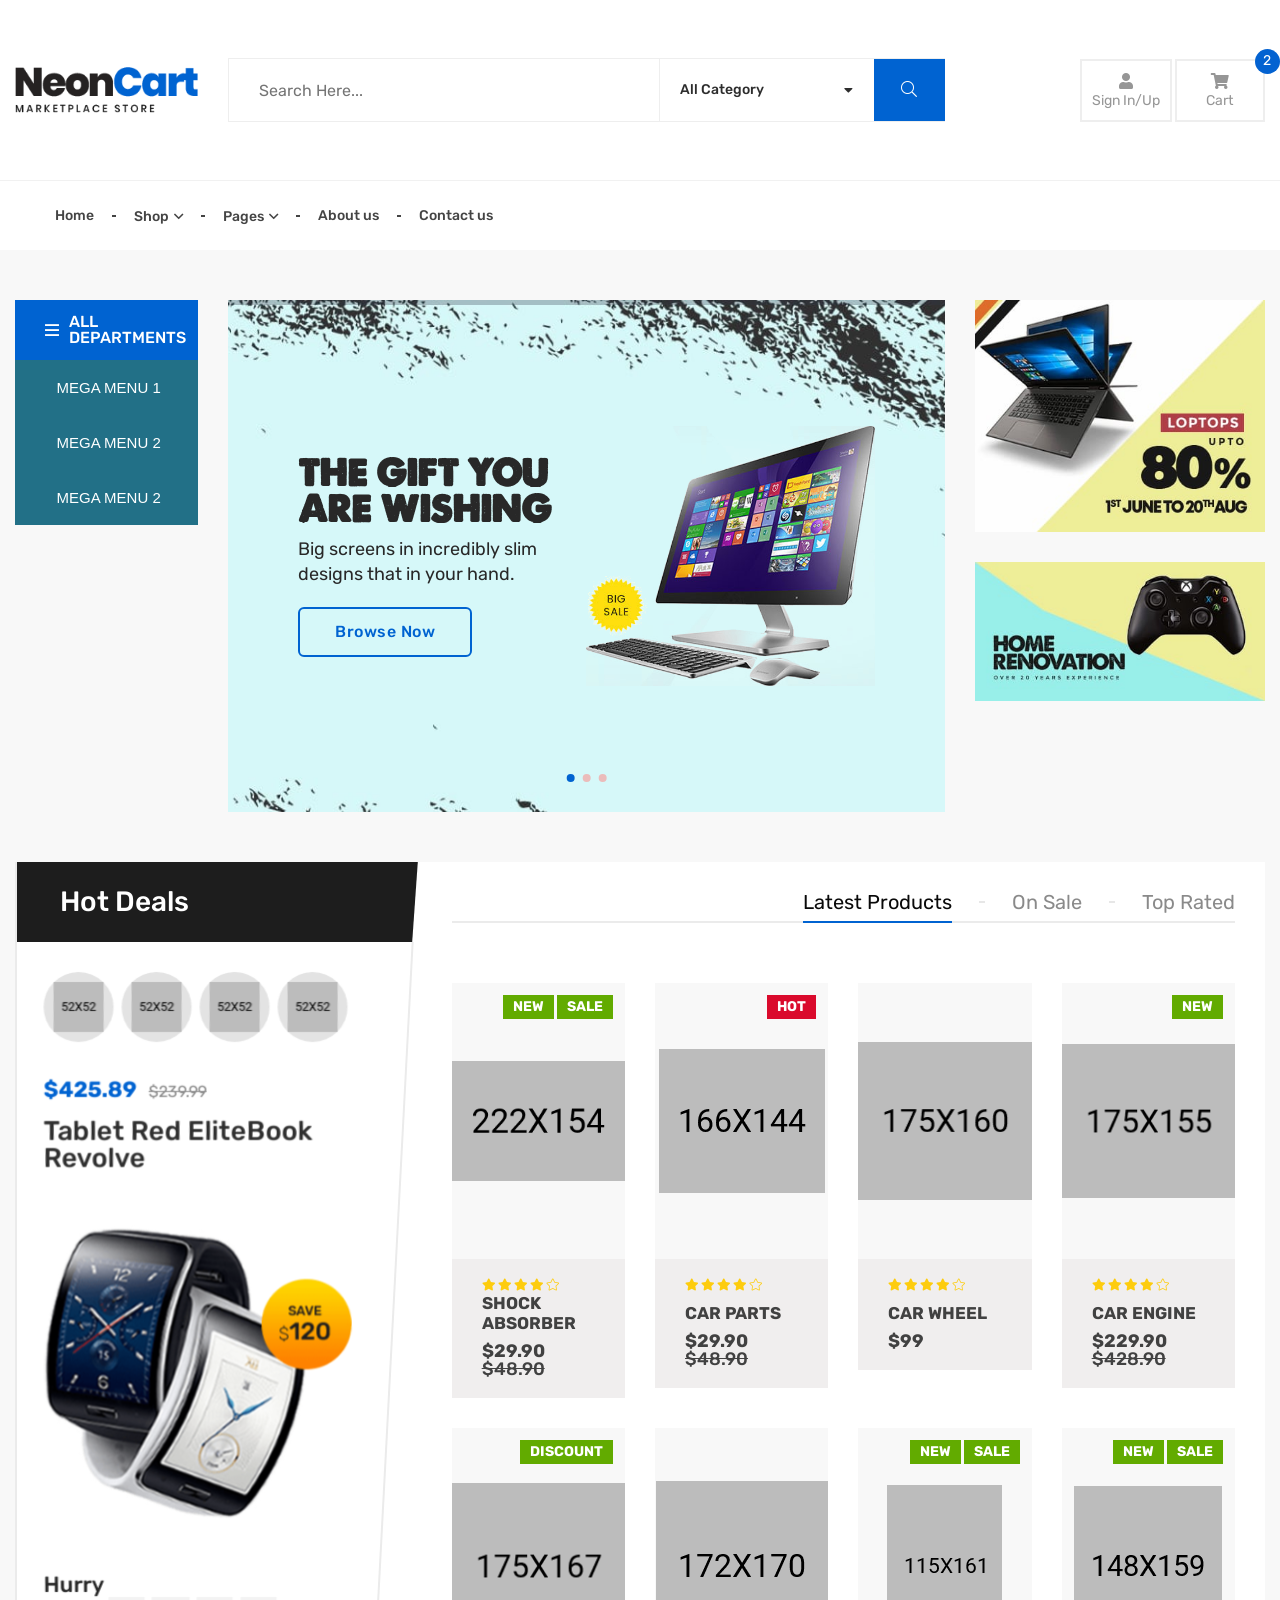
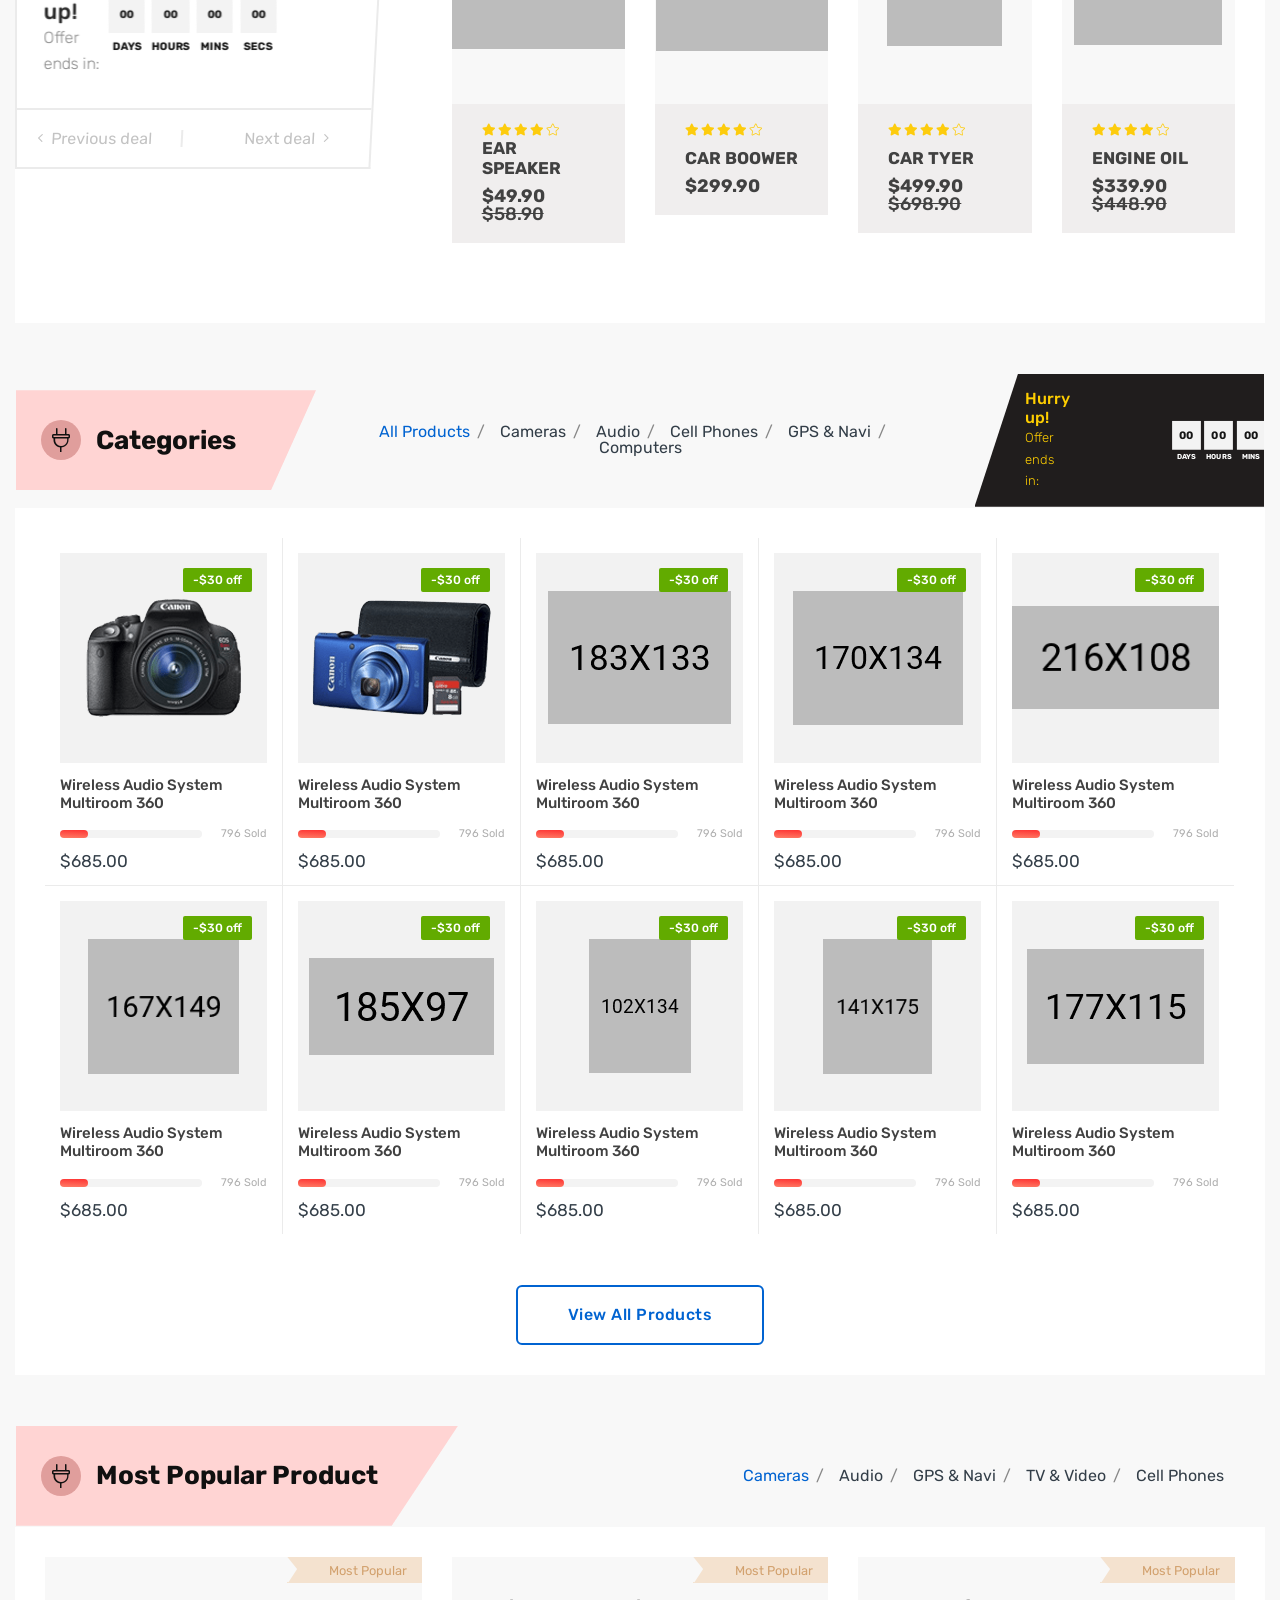
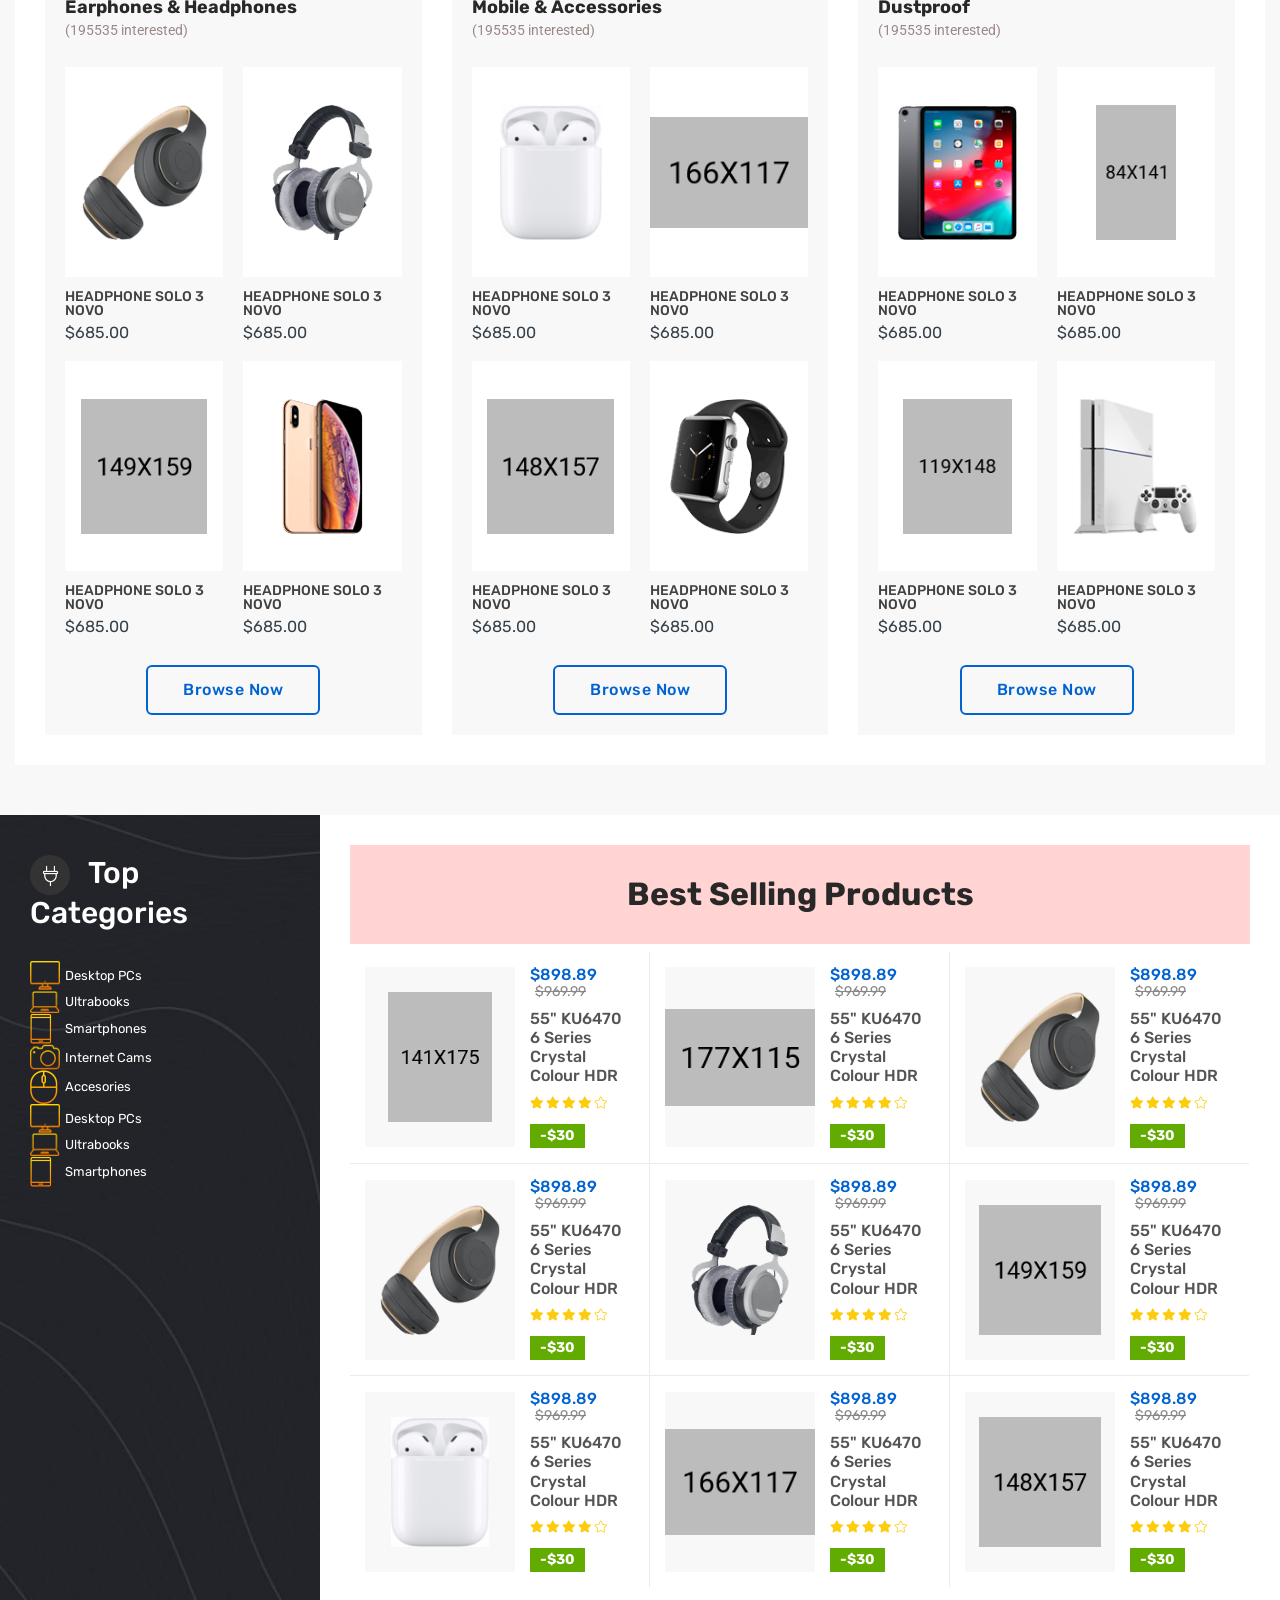
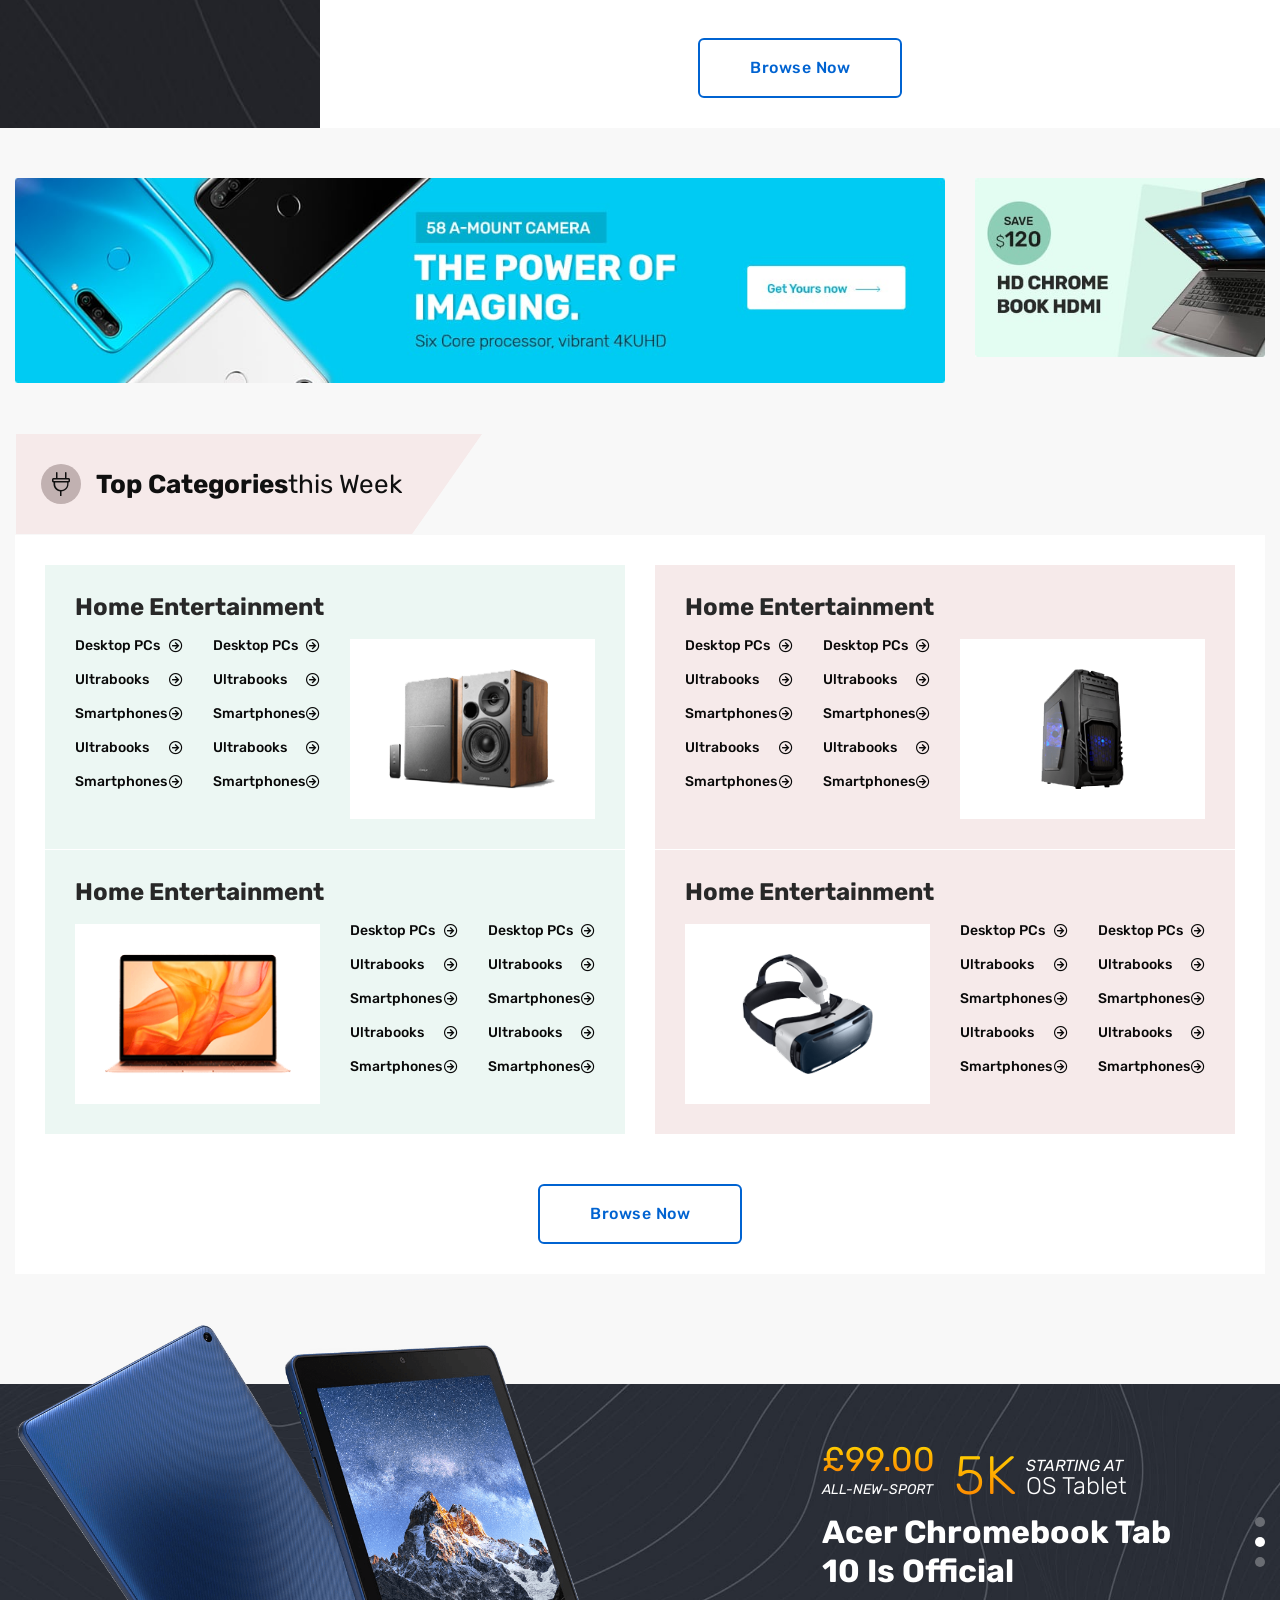
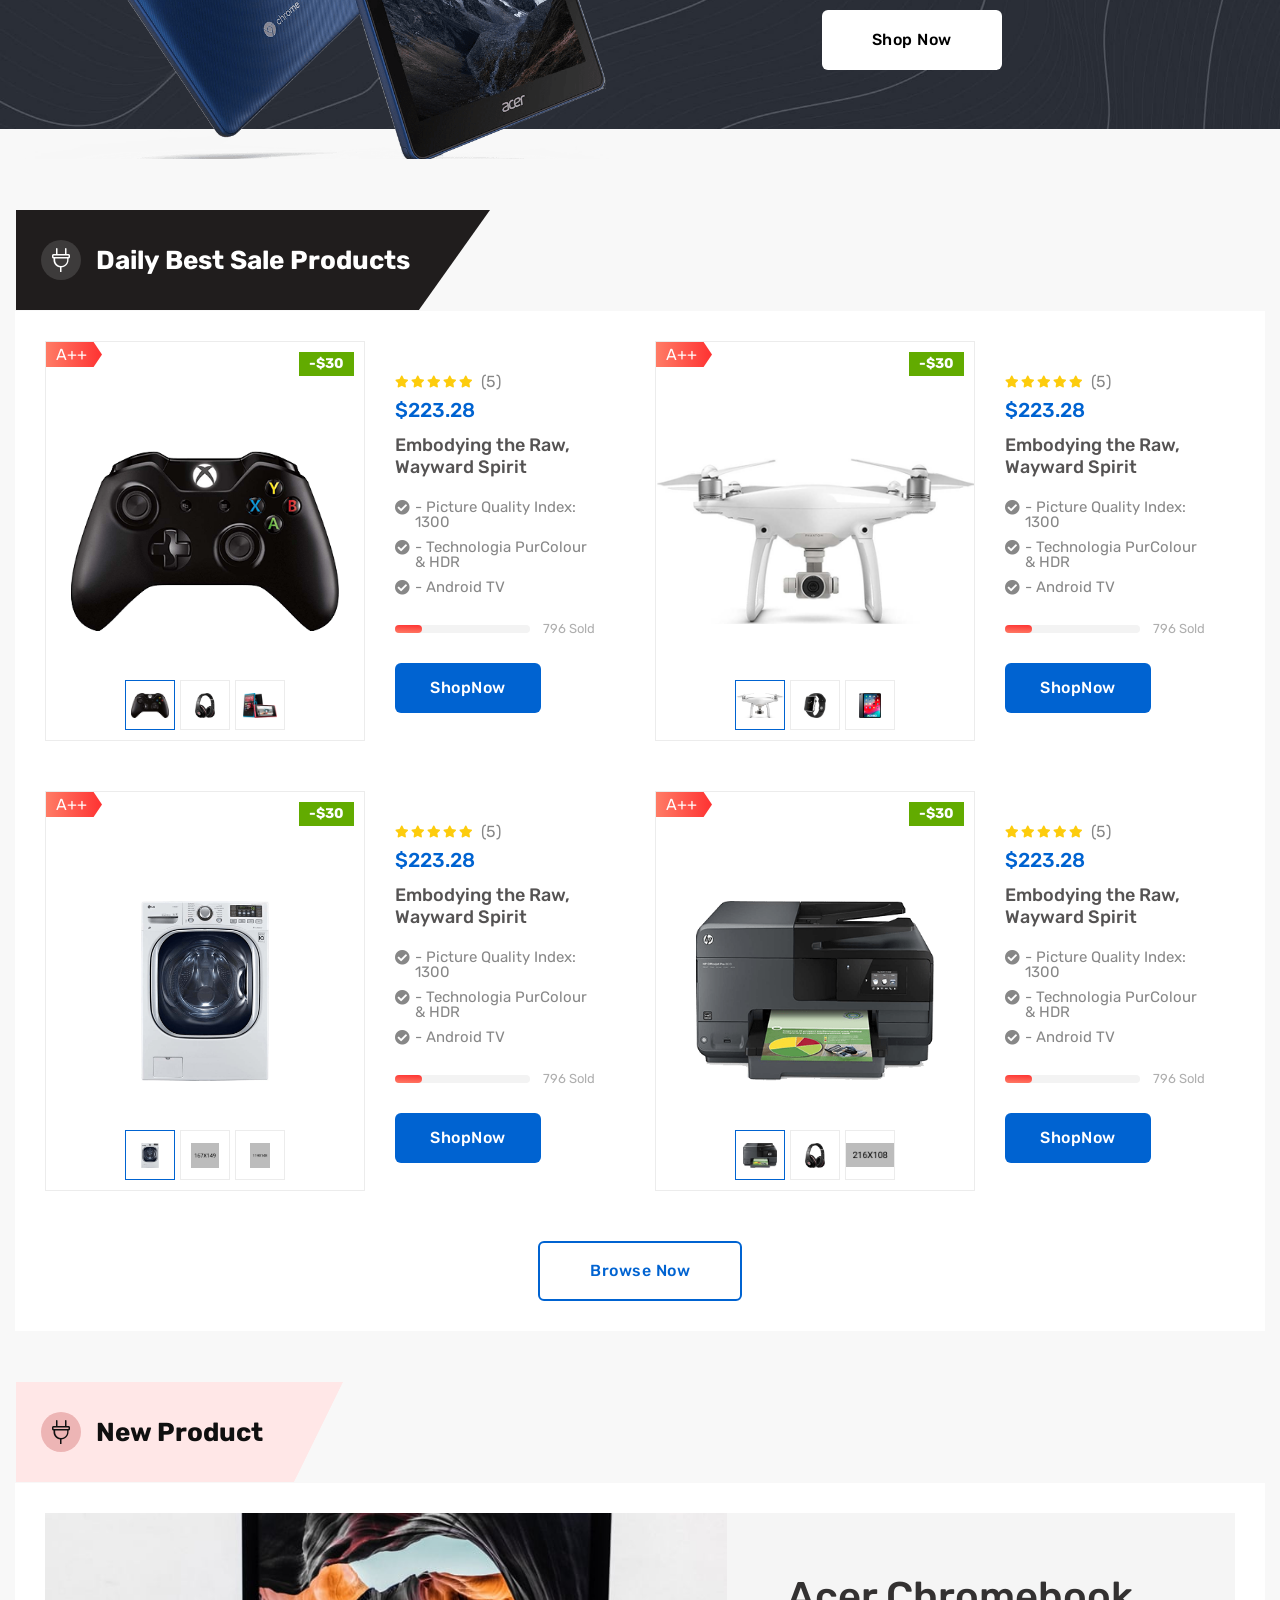
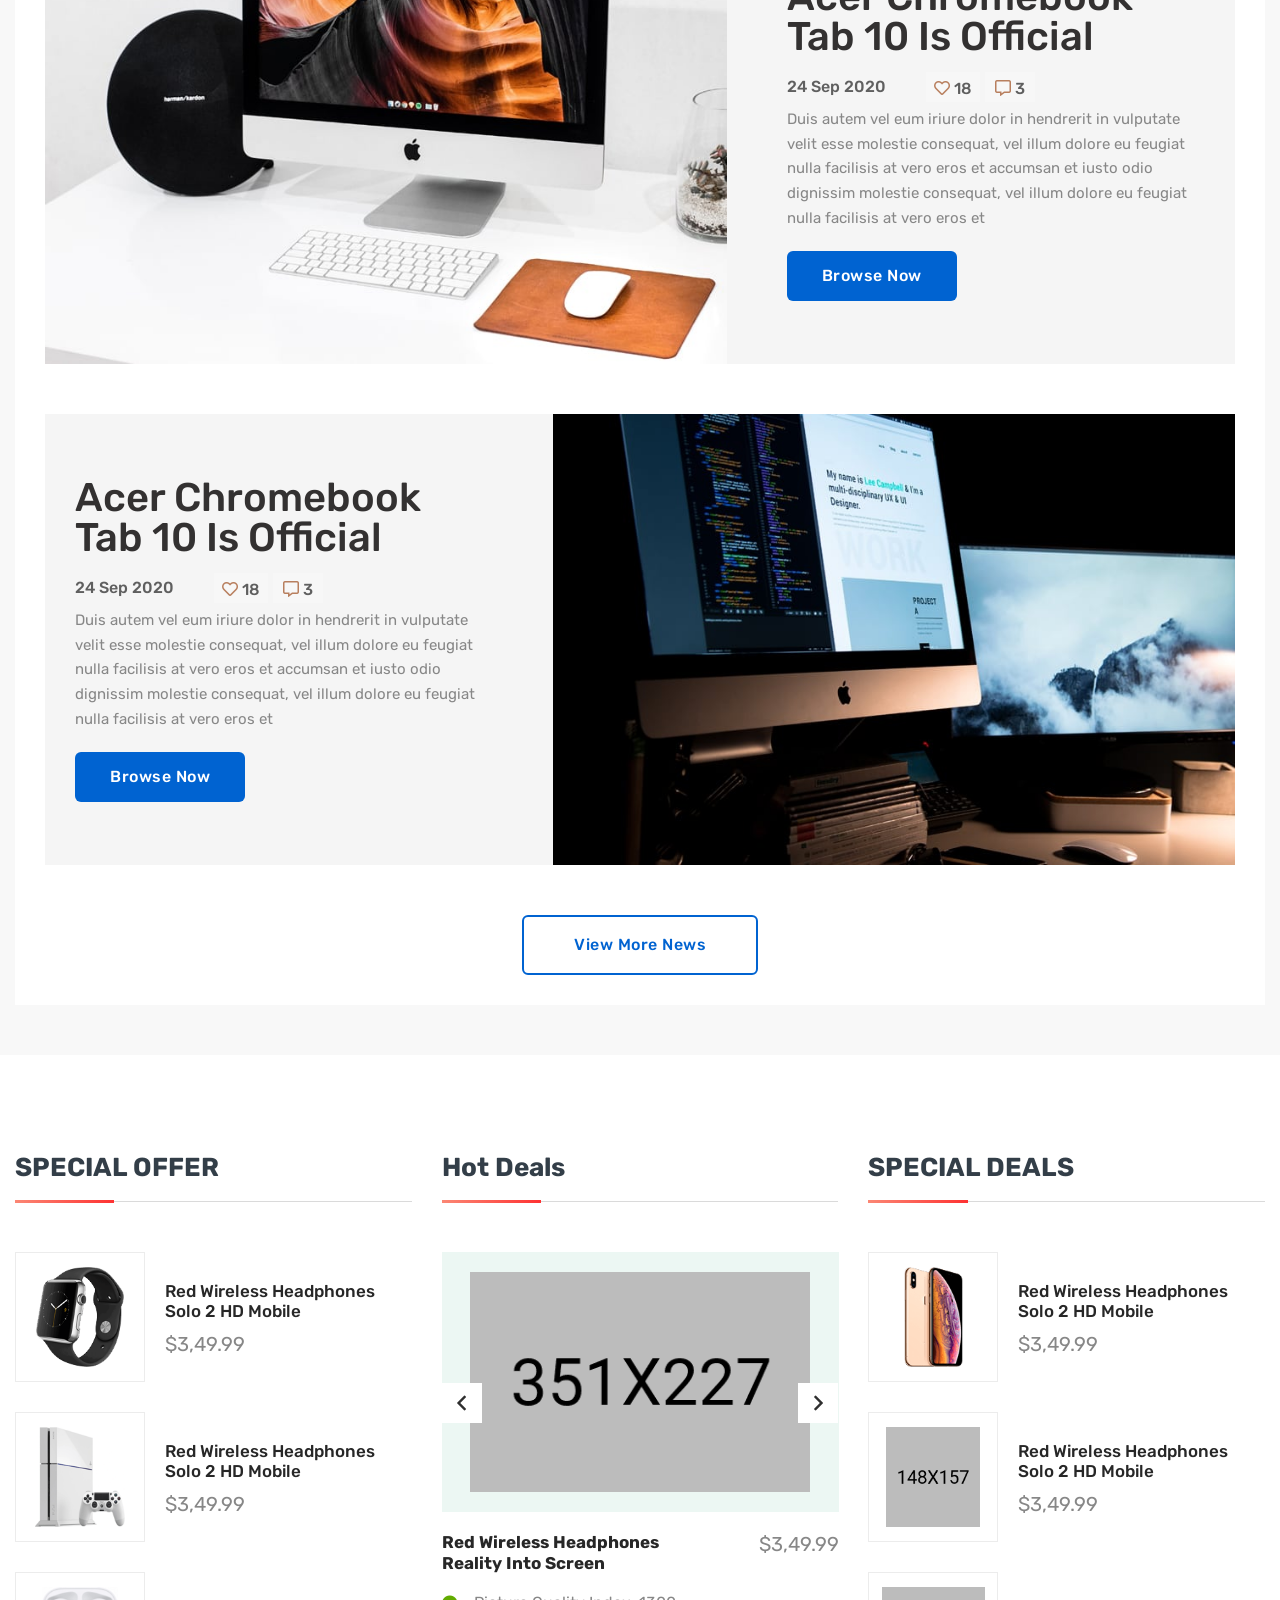
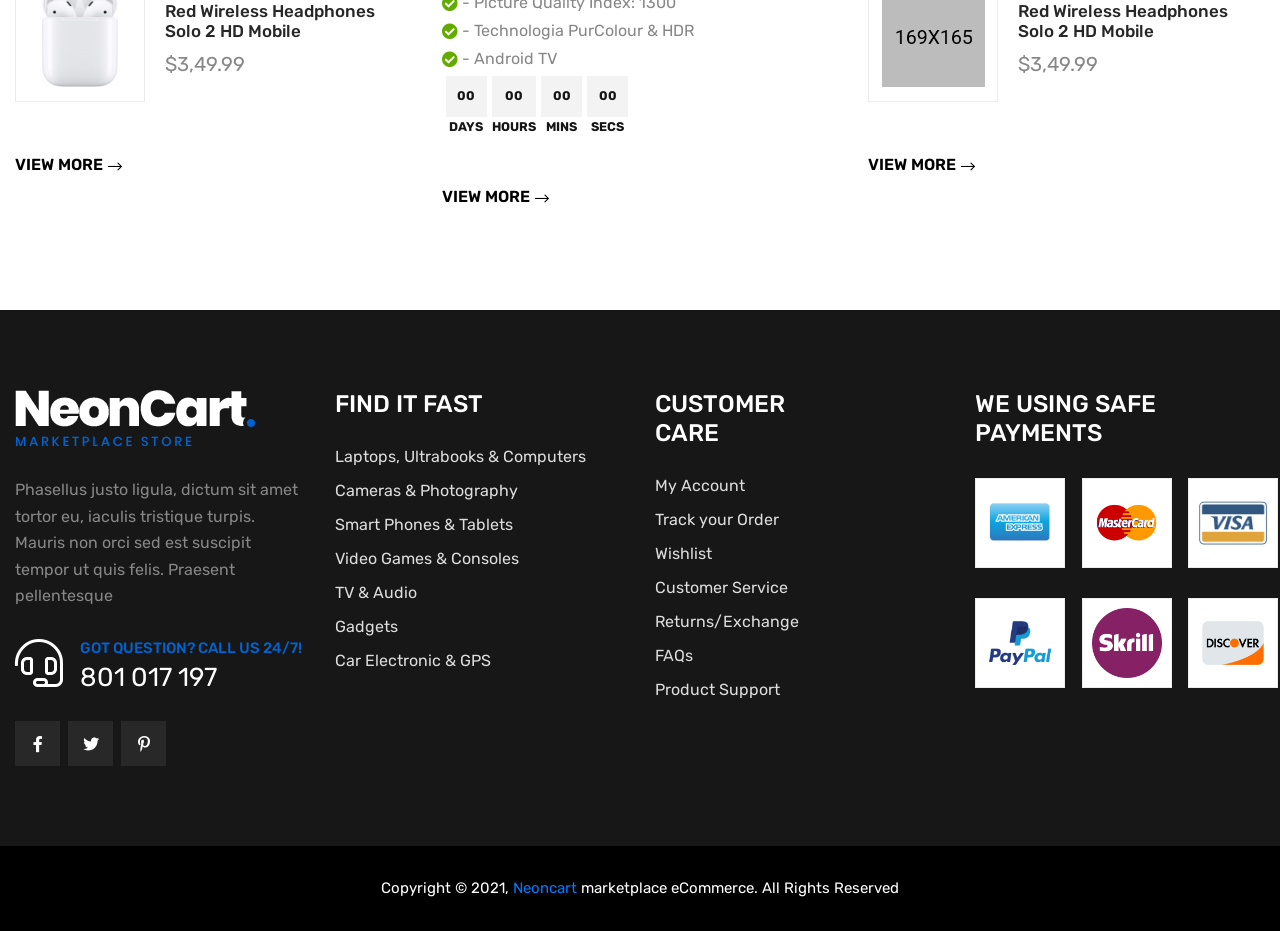
<file: index.html>
<!DOCTYPE html>
<html lang="en">

	<head>

		<meta charset="utf-8">
		<meta name="viewport" content="width=device-width, initial-scale=1, shrink-to-fit=no">
		<meta http-equiv="x-ua-compatible" content="ie=edge">

		<title>Electronic - Neoncart HTML5 Template</title>
		<link rel="shortcut icon" href="assets/images/logo/favourite_icon_01.png">

		<!-- fraimwork - css include -->
		<link rel="stylesheet" type="text/css" href="assets/css/bootstrap.min.css">

		<!-- icon - css include -->
		<link rel="stylesheet" type="text/css" href="assets/css/fontawesome.css">

		<!-- animation - css include -->
		<link rel="stylesheet" type="text/css" href="assets/css/animate.css">

		<!-- nice select - css include -->
		<link rel="stylesheet" type="text/css" href="assets/css/nice-select.css">

		<!-- carousel - css include -->
		<link rel="stylesheet" type="text/css" href="assets/css/slick.css">
		<link rel="stylesheet" type="text/css" href="assets/css/slick-theme.css">

		<!-- popup images & videos - css include -->
		<link rel="stylesheet" type="text/css" href="assets/css/magnific-popup.css">

		<!-- custom - css include -->
		<link rel="stylesheet" type="text/css" href="assets/css/style.css">

	</head>


	<body class="home_electronic">


		<!-- backtotop - start -->
		<div id="thetop"></div>
		<div class="backtotop bg_electronic_blue">
			<a href="#" class="scroll">
				<i class="far fa-arrow-up"></i>
			</a>
		</div>
		<!-- backtotop - end -->

		<!-- preloader - start -->
		<!-- <div id="preloader"></div> -->
		<!-- preloader - end -->


		<!-- header_section - start
		================================================== -->
		<header class="header_section electronic_header sticky_header clearfix">
			<div class="header_top clearfix">
				<div class="container maxw_1600">
					<div class="row align-items-center">
						<div class="col-lg-2">
							<div class="brand_logo">
								<a class="brand_link" href="home_main.html">
									<img src="assets/images/logo/logo_16_1x.png" srcset="assets/images/logo/logo_16_2x.png 2x" alt="logo_not_found">
								</a>

								<ul class="mh_action_btns ul_li clearfix">
									<li>
										<button type="button" class="search_btn" data-toggle="collapse" data-target="#search_body_collapse" aria-expanded="false" aria-controls="search_body_collapse">
											<i class="fal fa-search"></i>
										</button>
									</li>
									<li>
										<button type="button" class="cart_btn">
											<i class="fal fa-shopping-cart"></i>
											<span class="btn_badge">2</span>
										</button>
									</li>
									<li><button type="button" class="mobile_menu_btn"><i class="far fa-bars"></i></button></li>
								</ul>
							</div>
						</div>

						<div class="col-lg-7">
							<form action="#">
								<div class="medical_search_bar">
									<div class="form_item">
										<input type="search" name="search" placeholder="search here...">
									</div>
									<div class="option_select">
										<select>
											<option data-display="All Category">Select A Option</option>
											<option value="1">Some option</option>
											<option value="2">Another option</option>
											<option value="3" disabled>A disabled option</option>
											<option value="4">Potato</option>
										</select>
									</div>
									<button type="submit" class="submit_btn"><i class="fal fa-search"></i></button>
								</div>
							</form>
						</div>

						<div class="col-lg-3">
							<ul class="electronic_action_btns ul_li_right clearfix">
								<li>
									<a href="login.html">
										<i class="fas fa-user"></i>
										<span>Sign In/Up</span>
									</a>
								</li>

								<li>
									<button type="button" class="cart_btn">
										<span class="counter">2</span>
										<i class="fas fa-shopping-cart"></i>
										<span>Cart</span>
									</button>
								</li>
							</ul>
						</div>
					</div>
				</div>
			</div>
			<div id="search_body_collapse" class="search_body_collapse collapse">
				<div class="search_body">
					<div class="container-fluid prl_90">
						<form action="#">
							<div class="form_item mb-0">
								<input type="search" name="search" placeholder="Type here...">
								<button type="submit"><i class="fal fa-search"></i></button>
							</div>
						</form>
					</div>
				</div>
			</div>

			<!-- header bottom start -->
			<div class="header_bottom ">
				<div class="container">
					<nav class="main_menu clearfix">
						<ul class="ul_li clearfix">
							<li >
								<a href="#!">Home</a>
							</li>
							<li class="menu_item_has_child">
								<a href="#!">Shop</a>
								<div class="mega_menu pt-0">
									<div class="container">
										<div class="background" data-bg-color="#ffffff">
											<div class="row mt__30">
												<div class="col-lg-3">
													<div class="page_links">
														<h3 class="title_text">Carparts</h3>
														<ul class="ul_li_block">
															<li><a href="carparts_shop.html">Shop Page</a></li>
															<li><a href="carparts_shop_grid.html">Shop Grid</a></li>
															<li><a href="carparts_shop_list.html">Shop List</a></li>
															<li><a href="carparts_shop_details.html">Shop Details</a></li>
														</ul>
													</div>
												</div>
												<!-- col end -->
												<div class="col-lg-3">
													<div class="page_links">
														<h3 class="title_text">Fashion Minimal</h3>
														<ul class="ul_li_block">
															<li><a href="fashion_minimal_shop.html">Shop Page</a></li>
															<li><a href="fashion_minimal_shop_details.html">Shop Details</a></li>
														</ul>
													</div>
	
												</div>
												<!-- col end -->
												<div class="col-lg-3">
													<div class="page_links">
														<h3 class="title_text">Modern</h3>
														<ul class="ul_li_block">
															<li><a href="modern_shop.html">Shop Page</a></li>
															<li><a href="modern_shop_details.html">Shop Details</a></li>
														</ul>
													</div>
	
												</div>
												<!-- col end -->
												<div class="col-lg-3">
													<div class="page_links">
														<h3 class="title_text">Simple Shop</h3>
														<ul class="ul_li_block">
															<li><a href="simple_shop.html">Shop Page</a></li>
															<li><a href="simple_shop_details.html">Shop Details</a></li>
														</ul>
													</div>		
												</div>
												<!-- col end -->
											</div>
										</div>
										<!-- mega_menu bg end -->
									</div>
								</div>
							</li>
							<li class="menu_item_has_child">
								<a href="#!">Pages</a>
								<ul class="submenu">
									<li class="menu_item_has_child">
										<a href="#!">Shop Inner Pages</a>
										<ul class="submenu">
											<li><a href="shop_cart.html">Shopping Cart</a></li>
											<li><a href="shop_checkout.html">Checkout Step 1</a></li>
											<li><a href="shop_checkout_step2.html">Checkout Step 2</a></li>
											<li><a href="shop_checkout_step3.html">Checkout Step 3</a></li>
										</ul>
									</li>
									<li><a href="404.html">404 Page</a></li>
									<li class="menu_item_has_child">
										<a href="#!">Blogs</a>
										<ul class="submenu">
											<li><a href="blog.html">Blog Page</a></li>
											<li><a href="blog_details.html">Blog Details</a></li>
										</ul>
									</li>
									<li class="menu_item_has_child">
										<a href="#!">Compare</a>
										<ul class="submenu">
											<li><a href="compare_1.html">Compare V.1</a></li>
											<li><a href="compare_2.html">Compare V.2</a></li>
										</ul>
									</li>
									<li class="menu_item_has_child">
										<a href="#!">Register</a>
										<ul class="submenu">
											<li><a href="login.html">Login</a></li>
											<li><a href="signup.html">Sign Up</a></li>
										</ul>
									</li>
								</ul>
							</li>
							<li><a href="#!">About us</a></li>
							<li><a href="contact.html">Contact us</a></li>
						</ul>
					</nav>
				</div>

			</div>
			<!-- header bottom end -->
		</header>
		<!-- header_section - end
		================================================== -->


		<!-- main body - start
		================================================== -->
		<main class="pt_top_250">


			<!-- sidebar mobile menu & sidebar cart - start
			================================================== -->
			<div class="sidebar-menu-wrapper">
				<div class="cart_sidebar">
					<button type="button" class="close_btn"><i class="fal fa-times"></i></button>

					<ul class="cart_items_list ul_li_block mb_30 clearfix">
						<li>
							<div class="item_image">
								<img src="assets/images/cart/img_01.jpg" alt="image_not_found">
							</div>
							<div class="item_content">
								<h4 class="item_title">Yellow Blouse</h4>
								<span class="item_price">$30.00</span>
							</div>
							<button type="button" class="remove_btn"><i class="fal fa-trash-alt"></i></button>
						</li>
						<li>
							<div class="item_image">
								<img src="assets/images/cart/img_01.jpg" alt="image_not_found"> 
							</div>
							<div class="item_content">
								<h4 class="item_title">Yellow Blouse</h4>
								<span class="item_price">$30.00</span>
							</div>
							<button type="button" class="remove_btn"><i class="fal fa-trash-alt"></i></button>
						</li>
						<li>
							<div class="item_image">
								<img src="assets/images/cart/img_01.jpg" alt="image_not_found">
							</div>
							<div class="item_content">
								<h4 class="item_title">Yellow Blouse</h4>
								<span class="item_price">$30.00</span>
							</div>
							<button type="button" class="remove_btn"><i class="fal fa-trash-alt"></i></button>
						</li>
					</ul>

					<ul class="total_price ul_li_block mb_30 clearfix">
						<li>
							<span>Subtotal:</span>
							<span>$90</span>
						</li>
						<li>
							<span>Vat 5%:</span>
							<span>$4.5</span>
						</li>
						<li>
							<span>Discount 20%:</span>
							<span>- $18.9</span>
						</li>
						<li>
							<span>Total:</span>
							<span>$75.6</span>
						</li>
					</ul>

					<ul class="btns_group ul_li_block clearfix">
						<li><a href="shop_cart.html">View Cart</a></li>
						<li><a href="shop_checkout.html">Checkout</a></li>
					</ul>
				</div>

				<div class="sidebar_mobile_menu">
					<button type="button" class="close_btn"><i class="fal fa-times"></i></button>

					<div class="msb_widget brand_logo text-center">
						<a href="index.html">
							<img src="assets/images/logo/logo_25_1x.png" srcset="assets/images/logo/logo_25_2x.png 2x" alt="logo_not_found">
						</a>
					</div>

					<div class="msb_widget mobile_menu_list clearfix">
						<h3 class="title_text mb_15 text-uppercase"><i class="far fa-bars mr-2"></i> Menu List</h3>
						<ul class="ul_li_block clearfix">
							<li class="active dropdown">
								<a href="#!" data-toggle="dropdown" aria-haspopup="true" aria-expanded="false">Home</a>
								<ul class="ul_li_block dropdown-menu">
									<li><a href="home_carparts.html">Carparts</a></li>
									<li><a href="home_classic_ecommerce.html">Classic Ecommerce</a></li>
									<li><a href="home_creative_onelook.html">Creative Onelook</a></li>
									<li><a href="home_electronic.html">Electronic</a></li>
									<li><a href="home_fashion.html">Fashion</a></li>
									<li><a href="home_fashion_minimal.html">Fashion Minimal</a></li>
									<li><a href="home_furniture.html">Furniture</a></li>
									<li><a href="home_gadget.html">Gadget</a></li>
									<li><a href="home_lookbook_creative.html">Lookbook Creative</a></li>
									<li><a href="home_lookbook_slide.html">Lookbook Slide</a></li>
									<li><a href="home_medical.html">Medical</a></li>
									<li><a href="home_modern.html">Modern</a></li>
									<li><a href="home_modern_minimal.html">Modern Minimal</a></li>
									<li><a href="home_motorcycle.html">Motorcycle</a></li>
									<li><a href="home_parallax_shop.html">Parallax Shop</a></li>
									<li><a href="home_simple_shop.html">Simple Shop</a></li>
									<li><a href="home_single_story_black.html">Single Story Black</a></li>
									<li><a href="home_single_story_white.html">Single Story White</a></li>
									<li><a href="home_sports.html">Sports</a></li>
									<li><a href="home_supermarket.html">Supermarket</a></li>
									<li><a href="home_watch.html">Watch</a></li>
								</ul>
							</li>
							<li class="dropdown">
								<a href="#!" data-toggle="dropdown" aria-haspopup="true" aria-expanded="false">Shop</a>
								<ul class="dropdown-menu">
									<li class="dropdown ul_li_block">
										<a href="#!" data-toggle="dropdown" aria-haspopup="true" aria-expanded="false">Carparts</a>
										<ul class="dropdown-menu ul_li_block">
											<li><a href="carparts_shop.html">Shop Page</a></li>
											<li><a href="carparts_shop_grid.html">Shop Grid</a></li>
											<li><a href="carparts_shop_list.html">Shop List</a></li>
											<li><a href="carparts_shop_details.html">Shop Details</a></li>
										</ul>
									</li>

									<li class="dropdown">
										<a href="#!" data-toggle="dropdown" aria-haspopup="true" aria-expanded="false">Classic Ecommerce</a>
										<ul class="dropdown-menu ul_li_block">
											<li><a href="classic_ecommerce_shop.html">Shop Page</a></li>
											<li><a href="classic_ecommerce_shop_details.html">Shop Details</a></li>
										</ul>
									</li>

									<li class="dropdown">
										<a href="#!" data-toggle="dropdown" aria-haspopup="true" aria-expanded="false">Electronic</a>
										<ul class="dropdown-menu ul_li_block">
											<li><a href="electronic_shop.html">Shop Page</a></li>
											<li><a href="electronic_shop_details.html">Shop Details</a></li>
										</ul>
									</li>

									<li class="dropdown">
										<a href="#!" data-toggle="dropdown" aria-haspopup="true" aria-expanded="false">Fashion</a>
										<ul class="dropdown-menu ul_li_block">
											<li><a href="fashion_shop.html">Shop Page</a></li>
											<li><a href="fashion_shop_details.html">Shop Details</a></li>
										</ul>
									</li>

									<li class="dropdown">
										<a href="#!" data-toggle="dropdown" aria-haspopup="true" aria-expanded="false">Fashion Minimal</a>
										<ul class="dropdown-menu ul_li_block">
											<li><a href="fashion_minimal_shop.html">Shop Page</a></li>
											<li><a href="fashion_minimal_shop_details.html">Shop Details</a></li>
										</ul>
									</li>

									<li class="dropdown">
										<a href="#!" data-toggle="dropdown" aria-haspopup="true" aria-expanded="false">Fashion Minimal</a>
										<ul class="dropdown-menu ul_li_block">
											<li><a href="fashion_minimal_shop.html">Shop Page</a></li>
											<li><a href="fashion_minimal_shop_details.html">Shop Details</a></li>
										</ul>
									</li>

									<li class="dropdown">
										<a href="#!" data-toggle="dropdown" aria-haspopup="true" aria-expanded="false">Furniture</a>
										<ul class="dropdown-menu ul_li_block">
											<li><a href="furniture_shop.html">Shop Page</a></li>
											<li><a href="furniture_shop_details.html">Shop Details</a></li>
										</ul>
									</li>

									<li class="dropdown">
										<a href="#!" data-toggle="dropdown" aria-haspopup="true" aria-expanded="false">Gadget</a>
										<ul class="dropdown-menu ul_li_block">
											<li><a href="gadget_shop.html">Shop Page</a></li>
											<li><a href="gadget_shop_details.html">Shop Details</a></li>
										</ul>
									</li>

									<li class="dropdown">
										<a href="#!" data-toggle="dropdown" aria-haspopup="true" aria-expanded="false">Medical</a>
										<ul class="dropdown-menu ul_li_block">
											<li><a href="medical_shop.html">Shop Page</a></li>
											<li><a href="medical_shop_details.html">Shop Details</a></li>
										</ul>
									</li>

									<li class="dropdown">
										<a href="#!" data-toggle="dropdown" aria-haspopup="true" aria-expanded="false">Modern Minimal</a>
										<ul class="dropdown-menu ul_li_block">
											<li><a href="modern_minimal_shop.html">Shop Page</a></li>
											<li><a href="modern_minimal_shop_details.html">Shop Details</a></li>
										</ul>
									</li>

									<li class="dropdown">
										<a href="#!" data-toggle="dropdown" aria-haspopup="true" aria-expanded="false">Modern</a>
										<ul class="dropdown-menu ul_li_block">
											<li><a href="modern_shop.html">Shop Page</a></li>
											<li><a href="modern_shop_details.html">Shop Details</a></li>
										</ul>
									</li>

									<li class="dropdown">
										<a href="#!" data-toggle="dropdown" aria-haspopup="true" aria-expanded="false">Motorcycle</a>
										<ul class="dropdown-menu ul_li_block">
											<li><a href="motorcycle_shop_grid.html">Shop Grid</a></li>
											<li><a href="motorcycle_shop_list.html">Shop List</a></li>
											<li><a href="motorcycle_shop_details.html">Shop Details</a></li>
										</ul>
									</li>

									<li class="dropdown">
										<a href="#!" data-toggle="dropdown" aria-haspopup="true" aria-expanded="false">Simple Shop</a>
										<ul class="dropdown-menu ul_li_block">
											<li><a href="simple_shop.html">Shop Page</a></li>
											<li><a href="simple_shop_details.html">Shop Details</a></li>
										</ul>
									</li>

									<li class="dropdown">
										<a href="#!" data-toggle="dropdown" aria-haspopup="true" aria-expanded="false">Sports</a>
										<ul class="dropdown-menu ul_li_block">
											<li><a href="sports_shop.html">Shop Page</a></li>
											<li><a href="sports_shop_details.html">Shop Details</a></li>
										</ul>
									</li>

									<li class="dropdown">
										<a href="#!" data-toggle="dropdown" aria-haspopup="true" aria-expanded="false">Lookbook</a>
										<ul class="dropdown-menu ul_li_block">
											<li><a href="lookbook_creative_shop.html">Shop Page</a></li>
											<li><a href="lookbook_creative_shop_details.html">Shop Details</a></li>
										</ul>
									</li>

									<li class="dropdown">
										<a href="#!" data-toggle="dropdown" aria-haspopup="true" aria-expanded="false">Shop Other Pages</a>
										<ul class="dropdown-menu ul_li_block">
											<li><a href="#!"><del>Shop Page</del></a></li>
											<li><a href="shop_details.html">Shop Details</a></li>
										</ul>
									</li>
								</ul>
							</li>
							<li class="dropdown">
								<a href="#!" data-toggle="dropdown" aria-haspopup="true" aria-expanded="false">Pages</a>
								<ul class="dropdown-menu">
									<li class="dropdown">
										<a href="#!" data-toggle="dropdown" aria-haspopup="true" aria-expanded="false">Shop Inner Pages</a>
										<ul class="dropdown-menu">
											<li><a href="shop_cart.html">Shopping Cart</a></li>
											<li><a href="shop_checkout.html">Checkout Step 1</a></li>
											<li><a href="shop_checkout_step2.html">Checkout Step 2</a></li>
											<li><a href="shop_checkout_step3.html">Checkout Step 3</a></li>
										</ul>
									</li>
									<li><a href="404.html">404 Page</a></li>
									<li class="dropdown">
										<a href="#!" data-toggle="dropdown" aria-haspopup="true" aria-expanded="false">Blogs</a>
										<ul class="dropdown-menu">
											<li><a href="blog.html">Blog Page</a></li>
											<li><a href="blog_details.html">Blog Details</a></li>
										</ul>
									</li>
									<li class="dropdown">
										<a href="#!" data-toggle="dropdown" aria-haspopup="true" aria-expanded="false">Compare</a>
										<ul class="dropdown-menu">
											<li><a href="compare_1.html">Compare V.1</a></li>
											<li><a href="compare_2.html">Compare V.2</a></li>
										</ul>
									</li>
									<li class="dropdown">
										<a href="#!" data-toggle="dropdown" aria-haspopup="true" aria-expanded="false">Register</a>
										<ul class="dropdown-menu">
											<li><a href="login.html">Login</a></li>
											<li><a href="signup.html">Sign Up</a></li>
										</ul>
									</li>
								</ul>
							</li>
							<li><a href="contact.html">Conatct</a></li>    
						</ul>
					</div>

					<div class="user_info">
						<h3 class="title_text mb_30 text-uppercase"><i class="fas fa-user mr-2"></i> User Info</h3>
						<div class="profile_info clearfix">
							<div class="user_thumbnail">
								<img src="assets/images/meta/img_01.png" alt="thumbnail_not_found">
							</div>
							<div class="user_content">
								<h4 class="user_name">Jone Doe</h4>
								<span class="user_title">Seller</span>
							</div>
						</div>
						<ul class="settings_options ul_li_block clearfix">
							<li><a href="#!"><i class="fal fa-user-circle"></i> Profile</a></li>
							<li><a href="#!"><i class="fal fa-user-cog"></i> Settings</a></li>
							<li><a href="#!"><i class="fal fa-sign-out-alt"></i> Logout</a></li>
						</ul>
					</div>
				</div>

				<div class="overlay"></div>
			</div>
			<!-- sidebar mobile menu & sidebar cart - end
			================================================== -->


			<!-- slider_section - start
			================================================== -->
			<section class="slider_section sec_ptb_50 clearfix">
				<div class="container maxw_1600">

			
					<div class="row justify-content-lg-between">
						<div class="col-lg-2 col-md-12 col-sm-12 col-xs-12">
							<div class="alldepartments_menu_wrap">
								<button class="alldepartments_btn bg_electronic_blue text-uppercase" type="button" data-toggle="collapse" data-target="#alldepartments_dropdown" aria-expanded="false" aria-controls="alldepartments_dropdown">
									<i class="far fa-bars"></i> All Departments
								</button>
								<div class="alldepartments_dropdown show_lg collapse" id="alldepartments_dropdown">
									<div class="card">
											<ul class="menu">
												<li><a href="#">MEGA MENU 1</a>											
												  <div class="megadrop">
													  <div class="container">
														  <div class="row">
															  <div class="col-lg-3">
																  <div class="mega-content">
																	  <h3>Mega Menu</h3>
																	  <ul>
																		  <li><a href="#">Shop One</a></li>
																		  <li><a href="#">Shop Two</a></li>
																		  <li><a href="#">Shop Three</a></li>
																		  <li><a href="#">Shop Four</a></li>
																	  </ul>
																  </div>
															  </div>
															  <div class="col-lg-3">
																  <div class="mega-content">
																	  <h3>Mega Menu</h3>
																	  <ul>
																		<li><a href="#">Shop One</a></li>
																		<li><a href="#">Shop Two</a></li>
																		<li><a href="#">Shop Three</a></li>
																		<li><a href="#">Shop Four</a></li>
																	</ul>
																  </div>
															  </div>
															  <div class="col-lg-3">
																  <div class="mega-content">
																	<h3>Mega Menu</h3>
																	<ul>
																	  <li><a href="#">Shop One</a></li>
																	  <li><a href="#">Shop Two</a></li>
																	  <li><a href="#">Shop Three</a></li>
																	  <li><a href="#">Shop Four</a></li>
																  </ul>
																  </div>
															  </div>
															  <div class="col-lg-3">
																  <div class="mega-content">
																	<h3>Mega Menu</h3>
																	<ul>
																	  <li><a href="#">Shop One</a></li>
																	  <li><a href="#">Shop Two</a></li>
																	  <li><a href="#">Shop Three</a></li>
																	  <li><a href="#">Shop Four</a></li>
																  </ul>
																  </div>
															  </div>
														  </div>
													  </div>																	
												  </div>									
												</li>																			
												<li><a href="#">MEGA MENU 2</a>											
												  <div class="megadrop">
													  <div class="container">
														  <div class="row">
															  <div class="col-lg-3">
																  <div class="mega-content">
																	<h3>Mega Menu</h3>
																	<ul>
																	  <li><a href="#">Shop One</a></li>
																	  <li><a href="#">Shop Two</a></li>
																	  <li><a href="#">Shop Three</a></li>
																	  <li><a href="#">Shop Four</a></li>
																  </ul>
																  </div>
															  </div>
															  <div class="col-lg-3">
																  <div class="mega-content">
																	<h3>Mega Menu</h3>
																	<ul>
																	  <li><a href="#">Shop One</a></li>
																	  <li><a href="#">Shop Two</a></li>
																	  <li><a href="#">Shop Three</a></li>
																	  <li><a href="#">Shop Four</a></li>
																  </ul>
																  </div>
															  </div>
															  <div class="col-lg-3">
																  <div class="mega-content">
																	<h3>Mega Menu</h3>
																	<ul>
																	  <li><a href="#">Shop One</a></li>
																	  <li><a href="#">Shop Two</a></li>
																	  <li><a href="#">Shop Three</a></li>
																	  <li><a href="#">Shop Four</a></li>
																  </ul>
																  </div>
															  </div>
															  <div class="col-lg-3">
																  <div class="mega-content">
																	<h3>Mega Menu</h3>
																	<ul>
																	  <li><a href="#">Shop One</a></li>
																	  <li><a href="#">Shop Two</a></li>
																	  <li><a href="#">Shop Three</a></li>
																	  <li><a href="#">Shop Four</a></li>
																  </ul>
																  </div>
															  </div>
														  </div>
													  </div>																	
												  </div>									
												</li>																			
												<li><a href="#">MEGA MENU 2</a>											
												  <div class="megadrop">
													  <div class="container">
														  <div class="row">
															  <div class="col-lg-3">
																  <div class="mega-content">
																	  <h3>Mega Menu</h3>
																	  <p>Lorem ipsum dolor,</p>
																	  <p>Lorem ipsum dolor,</p>
																	  <p>Lorem ipsum dolor,</p>
																	  <p>Lorem ipsum dolor,</p>
																  </div>
															  </div>
															  <div class="col-lg-3">
																  <div class="mega-content">
																	  <h3>Mega Menu</h3>
																	  <p>Lorem ipsum dolor,</p>
																	  <p>Lorem ipsum dolor,</p>
																	  <p>Lorem ipsum dolor,</p>
																	  <p>Lorem ipsum dolor,</p>
																  </div>
															  </div>
															  <div class="col-lg-3">
																  <div class="mega-content">
																	  <h3>Mega Menu</h3>
																	  <p>Lorem ipsum dolor,</p>
																	  <p>Lorem ipsum dolor,</p>
																	  <p>Lorem ipsum dolor,</p>
																	  <p>Lorem ipsum dolor,</p>
																  </div>
															  </div>
															  <div class="col-lg-3">
																  <div class="mega-content">
																	  <h3>Mega Menu</h3>
																	  <p>Lorem ipsum dolor,</p>
																	  <p>Lorem ipsum dolor,</p>
																	  <p>Lorem ipsum dolor,</p>
																	  <p>Lorem ipsum dolor,</p>
																  </div>
															  </div>
														  </div>
													  </div>																	
												  </div>									
												</li>																			
																	
											  </ul>
									</div>
								</div>
							</div>
						</div>

						<div class="col-lg-7 col-md-12 col-sm-12 col-xs-12">
							<div class="electronic_slider position-relative clearfix">
								<div class="main_slider clearfix" data-slick='{"arrows": false}'>
									<div class="item clearfix" data-background="assets/images/slider/electronic/bg_01.jpg">
										<div class="slider_image order-last" data-animation="fadeInUp" data-delay=".4s">
											<img src="assets/images/slider/electronic/img_01.png" alt="image_not_found">
										</div>
										<div class="slider_content">
											<h3 class="text-uppercase" data-animation="fadeInUp" data-delay=".6s">The Gift you are Wishing</h3>
											<p data-animation="fadeInUp" data-delay=".8s">
												Big screens in incredibly slim designs that in your hand.
											</p>
											<div class="abtn_wrap clearfix" data-animation="fadeInUp" data-delay="1s">
												<a href="#!" class="custom_btn btn_sm btn_border border_electronic">Browse Now</a>
											</div>
										</div>
									</div>

									<div class="item clearfix" data-background="assets/images/slider/electronic/bg_01.jpg">
										<div class="slider_image order-last" data-animation="fadeInUp" data-delay=".4s">
											<img src="assets/images/slider/electronic/img_01.png" alt="image_not_found">
										</div>
										<div class="slider_content">
											<h3 class="text-uppercase" data-animation="fadeInUp" data-delay=".6s">The Gift you are Wishing</h3>
											<p data-animation="fadeInUp" data-delay=".8s">
												Big screens in incredibly slim designs that in your hand.
											</p>
											<div class="abtn_wrap clearfix" data-animation="fadeInUp" data-delay="1s">
												<a href="#!" class="custom_btn btn_sm btn_border border_electronic">Browse Now</a>
											</div>
										</div>
									</div>

									<div class="item clearfix" data-background="assets/images/slider/electronic/bg_01.jpg">
										<div class="slider_image order-last" data-animation="fadeInUp" data-delay=".4s">
											<img src="assets/images/slider/electronic/img_01.png" alt="image_not_found">
										</div>
										<div class="slider_content">
											<h3 class="text-uppercase" data-animation="fadeInUp" data-delay=".6s">The Gift you are Wishing</h3>
											<p data-animation="fadeInUp" data-delay=".8s">
												Big screens in incredibly slim designs that in your hand.
											</p>
											<div class="abtn_wrap clearfix" data-animation="fadeInUp" data-delay="1s">
												<a href="#!" class="custom_btn btn_sm btn_border border_electronic">Browse Now</a>
											</div>
										</div>
									</div>
								</div>

								<!-- slider progress -->
								<div class="slick-progress">
									<span></span>
								</div>
							</div>
						</div>

						<div class="col-lg-3 col-md-12 col-sm-12 col-xs-12">
							<div class="advertisement_image mb_30">
								<a href="#!">
									<img src="assets/images/offer/electronic/img_02.jpg" alt="image_not_found">
								</a>
							</div>
							<div class="advertisement_image">
								<a href="#!">
									<img src="assets/images/offer/electronic/img_03.jpg" alt="image_not_found">
								</a>
							</div>
						</div>
					</div>

				</div>
			</section>
			<!-- slider_section - end
			================================================== -->


			<!-- product_section - start
			================================================== -->
			<section class="product_section mb_50 clearfix">
				<div class="container maxw_1600">
					<div class="electronic_content_container">
						<div class="row justify-content-lg-between">

							<div class="col-lg-4">
								<div class="electronic_deals_slider">
									<div class="item_header">
										<h2 class="title_text text-white mb-0"><strong>Hot Deals</strong> </h2>
									</div>
									<div class="weekly_deals_carousel position-relative">
										<div class="slideshow1_slider" data-slick='{"dots": false}'>
											<div class="item">
												<div class="electronic_deals_item">
													<ul class="item_variations ul_li clearfix">
														<li>
															<button type="button">
																<img src="assets/images/shop/electronic/child_01.png" alt="image_not_found">
															</button>
														</li>
														<li>
															<button type="button">
																<img src="assets/images/shop/electronic/child_01.png" alt="image_not_found">
															</button>
														</li>
														<li>
															<button type="button">
																<img src="assets/images/shop/electronic/child_01.png" alt="image_not_found">
															</button>
														</li>
														<li>
															<button type="button">
																<img src="assets/images/shop/electronic/child_01.png" alt="image_not_found">
															</button>
														</li>
													</ul>
													<div class="item_price">
														<strong>$425.89</strong> <del>$239.99</del>
													</div>
													<h3 class="item_title mb-0">
														<a href="#!">Tablet Red EliteBook Revolve</a>
													</h3>
													<div class="item_image">
														<img src="assets/images/shop/electronic/img_01.png" alt="image_not_found">
													</div>
													<div class="countdown_wrap">
														<div class="countdown_content">
															<h4>Hurry up!</h4>
															<p>Offer ends in:</p>
														</div>
														<ul class="countdown_timer timein_box ul_li clearfix" data-countdown="2021/3/24"></ul>
													</div>
												</div>
											</div>

											<div class="item">
												<div class="electronic_deals_item">
													<ul class="item_variations ul_li clearfix">
														<li>
															<button type="button">
																<img src="assets/images/shop/electronic/child_01.png" alt="image_not_found">
															</button>
														</li>
														<li>
															<button type="button">
																<img src="assets/images/shop/electronic/child_01.png" alt="image_not_found">
															</button>
														</li>
														<li>
															<button type="button">
																<img src="assets/images/shop/electronic/child_01.png" alt="image_not_found">
															</button>
														</li>
														<li>
															<button type="button">
																<img src="assets/images/shop/electronic/child_01.png" alt="image_not_found">
															</button>
														</li>
													</ul>
													<div class="item_price">
														<strong>$425.89</strong> <del>$239.99</del>
													</div>
													<h3 class="item_title mb-0">
														<a href="#!">Tablet Red EliteBook Revolve</a>
													</h3>
													<div class="item_image">
														<img src="assets/images/shop/electronic/img_01.png" alt="image_not_found">
													</div>
													<div class="countdown_wrap">
														<div class="countdown_content">
															<h4>Hurry up!</h4>
															<p>Offer ends in:</p>
														</div>
														<ul class="countdown_timer timein_box ul_li clearfix" data-countdown="2021/3/24"></ul>
													</div>
												</div>
											</div>

											<div class="item">
												<div class="electronic_deals_item">
													<ul class="item_variations ul_li clearfix">
														<li>
															<button type="button">
																<img src="assets/images/shop/electronic/child_01.png" alt="image_not_found">
															</button>
														</li>
														<li>
															<button type="button">
																<img src="assets/images/shop/electronic/child_01.png" alt="image_not_found">
															</button>
														</li>
														<li>
															<button type="button">
																<img src="assets/images/shop/electronic/child_01.png" alt="image_not_found">
															</button>
														</li>
														<li>
															<button type="button">
																<img src="assets/images/shop/electronic/child_01.png" alt="image_not_found">
															</button>
														</li>
													</ul>
													<div class="item_price">
														<strong>$425.89</strong> <del>$239.99</del>
													</div>
													<h3 class="item_title mb-0">
														<a href="#!">Tablet Red EliteBook Revolve</a>
													</h3>
													<div class="item_image">
														<img src="assets/images/shop/electronic/img_01.png" alt="image_not_found">
													</div>
													<div class="countdown_wrap">
														<div class="countdown_content">
															<h4>Hurry up!</h4>
															<p>Offer ends in:</p>
														</div>
														<ul class="countdown_timer timein_box ul_li clearfix" data-countdown="2021/3/24"></ul>
													</div>
												</div>
											</div>
										</div>
										<div class="carousel_nav clearfix">
											<button type="button" class="left_arrow d-inline-block"><i class="fal fa-angle-left mr-1"></i> Previous deal</button>
											<button type="button" class="right_arrow d-inline-block">Next deal <i class="fal fa-angle-right ml-1"></i></button>
										</div>
									</div>
								</div>
							</div>

							<div class="col-lg-8">
								<div class="electronic_product_group clearfix">
									<ul class="electronic_tabs_nav nav ul_li_right clearfix">
										<li><a class="active" data-toggle="tab" href="#featured_tab">Latest Products</a></li>
										<li><a data-toggle="tab" href="#onsale_tab">On Sale</a></li>
										<li><a data-toggle="tab" href="#toprated_tab">Top Rated</a></li>
									</ul>
									<div class="tab-content">
										<div id="featured_tab" class="tab-pane fade active">
											<div id="grid_layout" class="tab-pane active">
												<div class="row mb_50 justify-content-center">
													<div class="col-lg-3 col-md-4 col-sm-6 col-xs-12">
														<div class="carparts_product_grid" data-bg-color="#f0eeee">
															<div class="item_image" data-bg-color="#f8f8f8">
																<img src="assets/images/shop/car_parts/img_01.png" alt="image_not_found">
																<ul class="product_action_btns ul_li_center clearfix">
																	<li><a class="tooltips" data-placement="top" title="Add To Wishlist" href="#!"><i class="fal fa-heart"></i></a></li>
																	<li><a class="tooltips" data-placement="top" title="Add To Cart" href="#!"><i class="fal fa-shopping-basket"></i></a></li>
																	<li><a class="tooltips" data-placement="top" title="Quick View" href="#!" data-toggle="modal" data-target="#quickview_modal"><i class="fal fa-search"></i></a></li>
																</ul>
															</div>
															<div class="item_content">
																<ul class="rating_star ul_li clearfix">
																	<li><i class="fas fa-star"></i></li>
																	<li><i class="fas fa-star"></i></li>
																	<li><i class="fas fa-star"></i></li>
																	<li><i class="fas fa-star"></i></li>
																	<li><i class="fal fa-star"></i></li>
																</ul>
																<h3 class="item_title">
																	<a href="#!">Shock Absorber</a>
																</h3>
																<span class="price_text"><strong>$29.90</strong> <del>$48.90</del></span>
															</div>
															<ul class="product_label ul_li text-uppercase clearfix">
																<li class="bg_carparts_red">New</li>
																<li class="bg_carparts_red">Sale</li>
															</ul>
														</div>
													</div>
					
													<div class="col-lg-3 col-md-4 col-sm-6 col-xs-12">
														<div class="carparts_product_grid" data-bg-color="#f0eeee">
															<div class="item_image" data-bg-color="#f8f8f8">
																<img src="assets/images/shop/car_parts/img_02.png" alt="image_not_found">
																<ul class="product_action_btns ul_li_center clearfix">
																	<li><a class="tooltips" data-placement="top" title="Add To Wishlist" href="#!"><i class="fal fa-heart"></i></a></li>
																	<li><a class="tooltips" data-placement="top" title="Add To Cart" href="#!"><i class="fal fa-shopping-basket"></i></a></li>
																	<li><a class="tooltips" data-placement="top" title="Quick View" href="#!" data-toggle="modal" data-target="#quickview_modal"><i class="fal fa-search"></i></a></li>
																</ul>
															</div>
															<div class="item_content">
																<ul class="rating_star ul_li clearfix">
																	<li><i class="fas fa-star"></i></li>
																	<li><i class="fas fa-star"></i></li>
																	<li><i class="fas fa-star"></i></li>
																	<li><i class="fas fa-star"></i></li>
																	<li><i class="fal fa-star"></i></li>
																</ul>
																<h3 class="item_title">
																	<a href="#!">Car Parts</a>
																</h3>
																<span class="price_text"><strong>$29.90</strong> <del>$48.90</del></span>
															</div>
															<ul class="product_label ul_li text-uppercase clearfix">
																<li class="bg_danger">Hot</li>
															</ul>
														</div>
													</div>
					
													<div class="col-lg-3 col-md-4 col-sm-6 col-xs-12">
														<div class="carparts_product_grid" data-bg-color="#f0eeee">
															<div class="item_image" data-bg-color="#f8f8f8">
																<img src="assets/images/shop/car_parts/img_03.png" alt="image_not_found">
																<ul class="product_action_btns ul_li_center clearfix">
																	<li><a class="tooltips" data-placement="top" title="Add To Wishlist" href="#!"><i class="fal fa-heart"></i></a></li>
																	<li><a class="tooltips" data-placement="top" title="Add To Cart" href="#!"><i class="fal fa-shopping-basket"></i></a></li>
																	<li><a class="tooltips" data-placement="top" title="Quick View" href="#!" data-toggle="modal" data-target="#quickview_modal"><i class="fal fa-search"></i></a></li>
																</ul>
															</div>
															<div class="item_content">
																<ul class="rating_star ul_li clearfix">
																	<li><i class="fas fa-star"></i></li>
																	<li><i class="fas fa-star"></i></li>
																	<li><i class="fas fa-star"></i></li>
																	<li><i class="fas fa-star"></i></li>
																	<li><i class="fal fa-star"></i></li>
																</ul>
																<h3 class="item_title">
																	<a href="#!">Car Wheel</a>
																</h3>
																<span class="price_text"><strong>$99</strong></span>
															</div>
														</div>
													</div>
					
													<div class="col-lg-3 col-md-4 col-sm-6 col-xs-12">
														<div class="carparts_product_grid" data-bg-color="#f0eeee">
															<div class="item_image" data-bg-color="#f8f8f8">
																<img src="assets/images/shop/car_parts/img_04.png" alt="image_not_found">
																<ul class="product_action_btns ul_li_center clearfix">
																	<li><a class="tooltips" data-placement="top" title="Add To Wishlist" href="#!"><i class="fal fa-heart"></i></a></li>
																	<li><a class="tooltips" data-placement="top" title="Add To Cart" href="#!"><i class="fal fa-shopping-basket"></i></a></li>
																	<li><a class="tooltips" data-placement="top" title="Quick View" href="#!" data-toggle="modal" data-target="#quickview_modal"><i class="fal fa-search"></i></a></li>
																</ul>
															</div>
															<div class="item_content">
																<ul class="rating_star ul_li clearfix">
																	<li><i class="fas fa-star"></i></li>
																	<li><i class="fas fa-star"></i></li>
																	<li><i class="fas fa-star"></i></li>
																	<li><i class="fas fa-star"></i></li>
																	<li><i class="fal fa-star"></i></li>
																</ul>
																<h3 class="item_title">
																	<a href="#!">Car Engine</a>
																</h3>
																<span class="price_text"><strong>$229.90</strong> <del>$428.90</del></span>
															</div>
															<ul class="product_label ul_li text-uppercase clearfix">
																<li class="bg_carparts_red">New</li>
															</ul>
														</div>
													</div>
					
					
													<div class="col-lg-3 col-md-4 col-sm-6 col-xs-12">
														<div class="carparts_product_grid" data-bg-color="#f0eeee">
															<div class="item_image" data-bg-color="#f8f8f8">
																<img src="assets/images/shop/car_parts/img_09.png" alt="image_not_found">
																<ul class="product_action_btns ul_li_center clearfix">
																	<li><a class="tooltips" data-placement="top" title="Add To Wishlist" href="#!"><i class="fal fa-heart"></i></a></li>
																	<li><a class="tooltips" data-placement="top" title="Add To Cart" href="#!"><i class="fal fa-shopping-basket"></i></a></li>
																	<li><a class="tooltips" data-placement="top" title="Quick View" href="#!" data-toggle="modal" data-target="#quickview_modal"><i class="fal fa-search"></i></a></li>
																</ul>
															</div>
															<div class="item_content">
																<ul class="rating_star ul_li clearfix">
																	<li><i class="fas fa-star"></i></li>
																	<li><i class="fas fa-star"></i></li>
																	<li><i class="fas fa-star"></i></li>
																	<li><i class="fas fa-star"></i></li>
																	<li><i class="fal fa-star"></i></li>
																</ul>
																<h3 class="item_title">
																	<a href="#!">ear speaker</a>
																</h3>
																<span class="price_text"><strong>$49.90</strong> <del>$58.90</del></span>
															</div>
															<ul class="product_label ul_li text-uppercase clearfix">
																<li class="bg_carparts_red">Discount</li>
															</ul>
														</div>
													</div>
					
													<div class="col-lg-3 col-md-4 col-sm-6 col-xs-12">
														<div class="carparts_product_grid" data-bg-color="#f0eeee">
															<div class="item_image" data-bg-color="#f8f8f8">
																<img src="assets/images/shop/car_parts/img_10.png" alt="image_not_found">
																<ul class="product_action_btns ul_li_center clearfix">
																	<li><a class="tooltips" data-placement="top" title="Add To Wishlist" href="#!"><i class="fal fa-heart"></i></a></li>
																	<li><a class="tooltips" data-placement="top" title="Add To Cart" href="#!"><i class="fal fa-shopping-basket"></i></a></li>
																	<li><a class="tooltips" data-placement="top" title="Quick View" href="#!" data-toggle="modal" data-target="#quickview_modal"><i class="fal fa-search"></i></a></li>
																</ul>
															</div>
															<div class="item_content">
																<ul class="rating_star ul_li clearfix">
																	<li><i class="fas fa-star"></i></li>
																	<li><i class="fas fa-star"></i></li>
																	<li><i class="fas fa-star"></i></li>
																	<li><i class="fas fa-star"></i></li>
																	<li><i class="fal fa-star"></i></li>
																</ul>
																<h3 class="item_title">
																	<a href="#!">Car Boower</a>
																</h3>
																<span class="price_text"><strong>$299.90</strong></span>
															</div>
														</div>
													</div>					
													<div class="col-lg-3 col-md-4 col-sm-6 col-xs-12">
														<div class="carparts_product_grid" data-bg-color="#f0eeee">
															<div class="item_image" data-bg-color="#f8f8f8">
																<img src="assets/images/shop/car_parts/img_11.png" alt="image_not_found">
																<ul class="product_action_btns ul_li_center clearfix">
																	<li><a class="tooltips" data-placement="top" title="Add To Wishlist" href="#!"><i class="fal fa-heart"></i></a></li>
																	<li><a class="tooltips" data-placement="top" title="Add To Cart" href="#!"><i class="fal fa-shopping-basket"></i></a></li>
																	<li><a class="tooltips" data-placement="top" title="Quick View" href="#!" data-toggle="modal" data-target="#quickview_modal"><i class="fal fa-search"></i></a></li>
																</ul>
															</div>
															<div class="item_content">
																<ul class="rating_star ul_li clearfix">
																	<li><i class="fas fa-star"></i></li>
																	<li><i class="fas fa-star"></i></li>
																	<li><i class="fas fa-star"></i></li>
																	<li><i class="fas fa-star"></i></li>
																	<li><i class="fal fa-star"></i></li>
																</ul>
																<h3 class="item_title">
																	<a href="#!">Car Tyer</a>
																</h3>
																<span class="price_text"><strong>$499.90</strong> <del>$698.90</del></span>
															</div>
															<ul class="product_label ul_li text-uppercase clearfix">
																<li class="bg_carparts_red">New</li>
																<li class="bg_carparts_red">Sale</li>
															</ul>
														</div>
													</div>
					
													<div class="col-lg-3 col-md-4 col-sm-6 col-xs-12">
														<div class="carparts_product_grid" data-bg-color="#f0eeee">
															<div class="item_image" data-bg-color="#f8f8f8">
																<img src="assets/images/shop/car_parts/img_12.png" alt="image_not_found">
																<ul class="product_action_btns ul_li_center clearfix">
																	<li><a class="tooltips" data-placement="top" title="Add To Wishlist" href="#!"><i class="fal fa-heart"></i></a></li>
																	<li><a class="tooltips" data-placement="top" title="Add To Cart" href="#!"><i class="fal fa-shopping-basket"></i></a></li>
																	<li><a class="tooltips" data-placement="top" title="Quick View" href="#!" data-toggle="modal" data-target="#quickview_modal"><i class="fal fa-search"></i></a></li>
																</ul>
															</div>
															<div class="item_content">
																<ul class="rating_star ul_li clearfix">
																	<li><i class="fas fa-star"></i></li>
																	<li><i class="fas fa-star"></i></li>
																	<li><i class="fas fa-star"></i></li>
																	<li><i class="fas fa-star"></i></li>
																	<li><i class="fal fa-star"></i></li>
																</ul>
																<h3 class="item_title">
																	<a href="#!">Engine Oil</a>
																</h3>
																<span class="price_text"><strong>$339.90</strong> <del>$448.90</del></span>
															</div>
															<ul class="product_label ul_li text-uppercase clearfix">
																<li class="bg_carparts_red">New</li>
																<li class="bg_carparts_red">Sale</li>
															</ul>
														</div>
													</div>
												</div>				
											</div>
										</div>

										<div id="onsale_tab" class="tab-pane fade">
											<div id="grid_layout" class="tab-pane active">
												<div class="row mb_50 justify-content-center">
													<div class="col-lg-3 col-md-4 col-sm-6 col-xs-12">
														<div class="carparts_product_grid" data-bg-color="#f0eeee">
															<div class="item_image" data-bg-color="#f8f8f8">
																<img src="assets/images/shop/car_parts/img_01.png" alt="image_not_found">
																<ul class="product_action_btns ul_li_center clearfix">
																	<li><a class="tooltips" data-placement="top" title="Add To Wishlist" href="#!"><i class="fal fa-heart"></i></a></li>
																	<li><a class="tooltips" data-placement="top" title="Add To Cart" href="#!"><i class="fal fa-shopping-basket"></i></a></li>
																	<li><a class="tooltips" data-placement="top" title="Quick View" href="#!" data-toggle="modal" data-target="#quickview_modal"><i class="fal fa-search"></i></a></li>
																</ul>
															</div>
															<div class="item_content">
																<ul class="rating_star ul_li clearfix">
																	<li><i class="fas fa-star"></i></li>
																	<li><i class="fas fa-star"></i></li>
																	<li><i class="fas fa-star"></i></li>
																	<li><i class="fas fa-star"></i></li>
																	<li><i class="fal fa-star"></i></li>
																</ul>
																<h3 class="item_title">
																	<a href="#!">Shock Absorber</a>
																</h3>
																<span class="price_text"><strong>$29.90</strong> <del>$48.90</del></span>
															</div>
															<ul class="product_label ul_li text-uppercase clearfix">
																<li class="bg_carparts_red">New</li>
																<li class="bg_carparts_red">Sale</li>
															</ul>
														</div>
													</div>
					
													<div class="col-lg-3 col-md-4 col-sm-6 col-xs-12">
														<div class="carparts_product_grid" data-bg-color="#f0eeee">
															<div class="item_image" data-bg-color="#f8f8f8">
																<img src="assets/images/shop/car_parts/img_02.png" alt="image_not_found">
																<ul class="product_action_btns ul_li_center clearfix">
																	<li><a class="tooltips" data-placement="top" title="Add To Wishlist" href="#!"><i class="fal fa-heart"></i></a></li>
																	<li><a class="tooltips" data-placement="top" title="Add To Cart" href="#!"><i class="fal fa-shopping-basket"></i></a></li>
																	<li><a class="tooltips" data-placement="top" title="Quick View" href="#!" data-toggle="modal" data-target="#quickview_modal"><i class="fal fa-search"></i></a></li>
																</ul>
															</div>
															<div class="item_content">
																<ul class="rating_star ul_li clearfix">
																	<li><i class="fas fa-star"></i></li>
																	<li><i class="fas fa-star"></i></li>
																	<li><i class="fas fa-star"></i></li>
																	<li><i class="fas fa-star"></i></li>
																	<li><i class="fal fa-star"></i></li>
																</ul>
																<h3 class="item_title">
																	<a href="#!">Car Parts</a>
																</h3>
																<span class="price_text"><strong>$29.90</strong> <del>$48.90</del></span>
															</div>
															<ul class="product_label ul_li text-uppercase clearfix">
																<li class="bg_danger">Hot</li>
															</ul>
														</div>
													</div>
					
													<div class="col-lg-3 col-md-4 col-sm-6 col-xs-12">
														<div class="carparts_product_grid" data-bg-color="#f0eeee">
															<div class="item_image" data-bg-color="#f8f8f8">
																<img src="assets/images/shop/car_parts/img_03.png" alt="image_not_found">
																<ul class="product_action_btns ul_li_center clearfix">
																	<li><a class="tooltips" data-placement="top" title="Add To Wishlist" href="#!"><i class="fal fa-heart"></i></a></li>
																	<li><a class="tooltips" data-placement="top" title="Add To Cart" href="#!"><i class="fal fa-shopping-basket"></i></a></li>
																	<li><a class="tooltips" data-placement="top" title="Quick View" href="#!" data-toggle="modal" data-target="#quickview_modal"><i class="fal fa-search"></i></a></li>
																</ul>
															</div>
															<div class="item_content">
																<ul class="rating_star ul_li clearfix">
																	<li><i class="fas fa-star"></i></li>
																	<li><i class="fas fa-star"></i></li>
																	<li><i class="fas fa-star"></i></li>
																	<li><i class="fas fa-star"></i></li>
																	<li><i class="fal fa-star"></i></li>
																</ul>
																<h3 class="item_title">
																	<a href="#!">Car Wheel</a>
																</h3>
																<span class="price_text"><strong>$99</strong></span>
															</div>
														</div>
													</div>
					
													<div class="col-lg-3 col-md-4 col-sm-6 col-xs-12">
														<div class="carparts_product_grid" data-bg-color="#f0eeee">
															<div class="item_image" data-bg-color="#f8f8f8">
																<img src="assets/images/shop/car_parts/img_04.png" alt="image_not_found">
																<ul class="product_action_btns ul_li_center clearfix">
																	<li><a class="tooltips" data-placement="top" title="Add To Wishlist" href="#!"><i class="fal fa-heart"></i></a></li>
																	<li><a class="tooltips" data-placement="top" title="Add To Cart" href="#!"><i class="fal fa-shopping-basket"></i></a></li>
																	<li><a class="tooltips" data-placement="top" title="Quick View" href="#!" data-toggle="modal" data-target="#quickview_modal"><i class="fal fa-search"></i></a></li>
																</ul>
															</div>
															<div class="item_content">
																<ul class="rating_star ul_li clearfix">
																	<li><i class="fas fa-star"></i></li>
																	<li><i class="fas fa-star"></i></li>
																	<li><i class="fas fa-star"></i></li>
																	<li><i class="fas fa-star"></i></li>
																	<li><i class="fal fa-star"></i></li>
																</ul>
																<h3 class="item_title">
																	<a href="#!">Car Engine</a>
																</h3>
																<span class="price_text"><strong>$229.90</strong> <del>$428.90</del></span>
															</div>
															<ul class="product_label ul_li text-uppercase clearfix">
																<li class="bg_carparts_red">New</li>
															</ul>
														</div>
													</div>
					
													<div class="col-lg-3 col-md-4 col-sm-6 col-xs-12">
														<div class="carparts_product_grid" data-bg-color="#f0eeee">
															<div class="item_image" data-bg-color="#f8f8f8">
																<img src="assets/images/shop/car_parts/img_05.png" alt="image_not_found">
																<ul class="product_action_btns ul_li_center clearfix">
																	<li><a class="tooltips" data-placement="top" title="Add To Wishlist" href="#!"><i class="fal fa-heart"></i></a></li>
																	<li><a class="tooltips" data-placement="top" title="Add To Cart" href="#!"><i class="fal fa-shopping-basket"></i></a></li>
																	<li><a class="tooltips" data-placement="top" title="Quick View" href="#!" data-toggle="modal" data-target="#quickview_modal"><i class="fal fa-search"></i></a></li>
																</ul>
															</div>
															<div class="item_content">
																<ul class="rating_star ul_li clearfix">
																	<li><i class="fas fa-star"></i></li>
																	<li><i class="fas fa-star"></i></li>
																	<li><i class="fas fa-star"></i></li>
																	<li><i class="fas fa-star"></i></li>
																	<li><i class="fal fa-star"></i></li>
																</ul>
																<h3 class="item_title">
																	<a href="#!">Lorem Lipsum</a>
																</h3>
																<span class="price_text"><strong>$29.90</strong></span>
															</div>
														</div>
													</div>
					
													<div class="col-lg-3 col-md-4 col-sm-6 col-xs-12">
														<div class="carparts_product_grid" data-bg-color="#f0eeee">
															<div class="item_image" data-bg-color="#f8f8f8">
																<img src="assets/images/shop/car_parts/img_06.png" alt="image_not_found">
																<ul class="product_action_btns ul_li_center clearfix">
																	<li><a class="tooltips" data-placement="top" title="Add To Wishlist" href="#!"><i class="fal fa-heart"></i></a></li>
																	<li><a class="tooltips" data-placement="top" title="Add To Cart" href="#!"><i class="fal fa-shopping-basket"></i></a></li>
																	<li><a class="tooltips" data-placement="top" title="Quick View" href="#!" data-toggle="modal" data-target="#quickview_modal"><i class="fal fa-search"></i></a></li>
																</ul>
															</div>
															<div class="item_content">
																<ul class="rating_star ul_li clearfix">
																	<li><i class="fas fa-star"></i></li>
																	<li><i class="fas fa-star"></i></li>
																	<li><i class="fas fa-star"></i></li>
																	<li><i class="fas fa-star"></i></li>
																	<li><i class="fal fa-star"></i></li>
																</ul>
																<h3 class="item_title">
																	<a href="#!">earphone case</a>
																</h3>
																<span class="price_text"><strong>$29.90</strong> <del>$48.90</del></span>
															</div>
															<ul class="product_label ul_li text-uppercase clearfix">
																<li class="bg_carparts_red">New</li>
																<li class="bg_carparts_red">Sale</li>
															</ul>
														</div>
													</div>
					
													<div class="col-lg-3 col-md-4 col-sm-6 col-xs-12">
														<div class="carparts_product_grid" data-bg-color="#f0eeee">
															<div class="item_image" data-bg-color="#f8f8f8">
																<img src="assets/images/shop/car_parts/img_07.png" alt="image_not_found">
																<ul class="product_action_btns ul_li_center clearfix">
																	<li><a class="tooltips" data-placement="top" title="Add To Wishlist" href="#!"><i class="fal fa-heart"></i></a></li>
																	<li><a class="tooltips" data-placement="top" title="Add To Cart" href="#!"><i class="fal fa-shopping-basket"></i></a></li>
																	<li><a class="tooltips" data-placement="top" title="Quick View" href="#!" data-toggle="modal" data-target="#quickview_modal"><i class="fal fa-search"></i></a></li>
																</ul>
															</div>
															<div class="item_content">
																<ul class="rating_star ul_li clearfix">
																	<li><i class="fas fa-star"></i></li>
																	<li><i class="fas fa-star"></i></li>
																	<li><i class="fas fa-star"></i></li>
																	<li><i class="fas fa-star"></i></li>
																	<li><i class="fal fa-star"></i></li>
																</ul>
																<h3 class="item_title">
																	<a href="#!">earphone case</a>
																</h3>
																<span class="price_text"><strong>$29.90</strong> <del>$48.90</del></span>
															</div>
															<ul class="product_label ul_li text-uppercase clearfix">
																<li class="bg_carparts_red">New</li>
																<li class="bg_carparts_red">Sale</li>
															</ul>
														</div>
													</div>														
													<div class="col-lg-3 col-md-4 col-sm-6 col-xs-12">
														<div class="carparts_product_grid" data-bg-color="#f0eeee">
															<div class="item_image" data-bg-color="#f8f8f8">
																<img src="assets/images/shop/car_parts/img_07.png" alt="image_not_found">
																<ul class="product_action_btns ul_li_center clearfix">
																	<li><a class="tooltips" data-placement="top" title="Add To Wishlist" href="#!"><i class="fal fa-heart"></i></a></li>
																	<li><a class="tooltips" data-placement="top" title="Add To Cart" href="#!"><i class="fal fa-shopping-basket"></i></a></li>
																	<li><a class="tooltips" data-placement="top" title="Quick View" href="#!" data-toggle="modal" data-target="#quickview_modal"><i class="fal fa-search"></i></a></li>
																</ul>
															</div>
															<div class="item_content">
																<ul class="rating_star ul_li clearfix">
																	<li><i class="fas fa-star"></i></li>
																	<li><i class="fas fa-star"></i></li>
																	<li><i class="fas fa-star"></i></li>
																	<li><i class="fas fa-star"></i></li>
																	<li><i class="fal fa-star"></i></li>
																</ul>
																<h3 class="item_title">
																	<a href="#!">earphone case</a>
																</h3>
																<span class="price_text"><strong>$29.90</strong> <del>$48.90</del></span>
															</div>
															<ul class="product_label ul_li text-uppercase clearfix">
																<li class="bg_carparts_red">New</li>
																<li class="bg_carparts_red">Sale</li>
															</ul>
														</div>
													</div>														
												</div>			
											</div>
										</div>

										<div id="toprated_tab" class="tab-pane fade">
											<div id="grid_layout" class="tab-pane active">
												<div class="row mb_50 justify-content-center">
												
													<div class="col-lg-3 col-md-4 col-sm-6 col-xs-12">
														<div class="carparts_product_grid" data-bg-color="#f0eeee">
															<div class="item_image" data-bg-color="#f8f8f8">
																<img src="assets/images/shop/car_parts/img_02.png" alt="image_not_found">
																<ul class="product_action_btns ul_li_center clearfix">
																	<li><a class="tooltips" data-placement="top" title="Add To Wishlist" href="#!"><i class="fal fa-heart"></i></a></li>
																	<li><a class="tooltips" data-placement="top" title="Add To Cart" href="#!"><i class="fal fa-shopping-basket"></i></a></li>
																	<li><a class="tooltips" data-placement="top" title="Quick View" href="#!" data-toggle="modal" data-target="#quickview_modal"><i class="fal fa-search"></i></a></li>
																</ul>
															</div>
															<div class="item_content">
																<ul class="rating_star ul_li clearfix">
																	<li><i class="fas fa-star"></i></li>
																	<li><i class="fas fa-star"></i></li>
																	<li><i class="fas fa-star"></i></li>
																	<li><i class="fas fa-star"></i></li>
																	<li><i class="fal fa-star"></i></li>
																</ul>
																<h3 class="item_title">
																	<a href="#!">Car Parts</a>
																</h3>
																<span class="price_text"><strong>$29.90</strong> <del>$48.90</del></span>
															</div>
															<ul class="product_label ul_li text-uppercase clearfix">
																<li class="bg_danger">Hot</li>
															</ul>
														</div>
													</div>
					
													<div class="col-lg-3 col-md-4 col-sm-6 col-xs-12">
														<div class="carparts_product_grid" data-bg-color="#f0eeee">
															<div class="item_image" data-bg-color="#f8f8f8">
																<img src="assets/images/shop/car_parts/img_03.png" alt="image_not_found">
																<ul class="product_action_btns ul_li_center clearfix">
																	<li><a class="tooltips" data-placement="top" title="Add To Wishlist" href="#!"><i class="fal fa-heart"></i></a></li>
																	<li><a class="tooltips" data-placement="top" title="Add To Cart" href="#!"><i class="fal fa-shopping-basket"></i></a></li>
																	<li><a class="tooltips" data-placement="top" title="Quick View" href="#!" data-toggle="modal" data-target="#quickview_modal"><i class="fal fa-search"></i></a></li>
																</ul>
															</div>
															<div class="item_content">
																<ul class="rating_star ul_li clearfix">
																	<li><i class="fas fa-star"></i></li>
																	<li><i class="fas fa-star"></i></li>
																	<li><i class="fas fa-star"></i></li>
																	<li><i class="fas fa-star"></i></li>
																	<li><i class="fal fa-star"></i></li>
																</ul>
																<h3 class="item_title">
																	<a href="#!">Car Wheel</a>
																</h3>
																<span class="price_text"><strong>$99</strong></span>
															</div>
														</div>
													</div>
					
													<div class="col-lg-3 col-md-4 col-sm-6 col-xs-12">
														<div class="carparts_product_grid" data-bg-color="#f0eeee">
															<div class="item_image" data-bg-color="#f8f8f8">
																<img src="assets/images/shop/car_parts/img_04.png" alt="image_not_found">
																<ul class="product_action_btns ul_li_center clearfix">
																	<li><a class="tooltips" data-placement="top" title="Add To Wishlist" href="#!"><i class="fal fa-heart"></i></a></li>
																	<li><a class="tooltips" data-placement="top" title="Add To Cart" href="#!"><i class="fal fa-shopping-basket"></i></a></li>
																	<li><a class="tooltips" data-placement="top" title="Quick View" href="#!" data-toggle="modal" data-target="#quickview_modal"><i class="fal fa-search"></i></a></li>
																</ul>
															</div>
															<div class="item_content">
																<ul class="rating_star ul_li clearfix">
																	<li><i class="fas fa-star"></i></li>
																	<li><i class="fas fa-star"></i></li>
																	<li><i class="fas fa-star"></i></li>
																	<li><i class="fas fa-star"></i></li>
																	<li><i class="fal fa-star"></i></li>
																</ul>
																<h3 class="item_title">
																	<a href="#!">Car Engine</a>
																</h3>
																<span class="price_text"><strong>$229.90</strong> <del>$428.90</del></span>
															</div>
															<ul class="product_label ul_li text-uppercase clearfix">
																<li class="bg_carparts_red">New</li>
															</ul>
														</div>
													</div>
					
													<div class="col-lg-3 col-md-4 col-sm-6 col-xs-12">
														<div class="carparts_product_grid" data-bg-color="#f0eeee">
															<div class="item_image" data-bg-color="#f8f8f8">
																<img src="assets/images/shop/car_parts/img_05.png" alt="image_not_found">
																<ul class="product_action_btns ul_li_center clearfix">
																	<li><a class="tooltips" data-placement="top" title="Add To Wishlist" href="#!"><i class="fal fa-heart"></i></a></li>
																	<li><a class="tooltips" data-placement="top" title="Add To Cart" href="#!"><i class="fal fa-shopping-basket"></i></a></li>
																	<li><a class="tooltips" data-placement="top" title="Quick View" href="#!" data-toggle="modal" data-target="#quickview_modal"><i class="fal fa-search"></i></a></li>
																</ul>
															</div>
															<div class="item_content">
																<ul class="rating_star ul_li clearfix">
																	<li><i class="fas fa-star"></i></li>
																	<li><i class="fas fa-star"></i></li>
																	<li><i class="fas fa-star"></i></li>
																	<li><i class="fas fa-star"></i></li>
																	<li><i class="fal fa-star"></i></li>
																</ul>
																<h3 class="item_title">
																	<a href="#!">Lorem Lipsum</a>
																</h3>
																<span class="price_text"><strong>$29.90</strong></span>
															</div>
														</div>
													</div>
					
													<div class="col-lg-3 col-md-4 col-sm-6 col-xs-12">
														<div class="carparts_product_grid" data-bg-color="#f0eeee">
															<div class="item_image" data-bg-color="#f8f8f8">
																<img src="assets/images/shop/car_parts/img_06.png" alt="image_not_found">
																<ul class="product_action_btns ul_li_center clearfix">
																	<li><a class="tooltips" data-placement="top" title="Add To Wishlist" href="#!"><i class="fal fa-heart"></i></a></li>
																	<li><a class="tooltips" data-placement="top" title="Add To Cart" href="#!"><i class="fal fa-shopping-basket"></i></a></li>
																	<li><a class="tooltips" data-placement="top" title="Quick View" href="#!" data-toggle="modal" data-target="#quickview_modal"><i class="fal fa-search"></i></a></li>
																</ul>
															</div>
															<div class="item_content">
																<ul class="rating_star ul_li clearfix">
																	<li><i class="fas fa-star"></i></li>
																	<li><i class="fas fa-star"></i></li>
																	<li><i class="fas fa-star"></i></li>
																	<li><i class="fas fa-star"></i></li>
																	<li><i class="fal fa-star"></i></li>
																</ul>
																<h3 class="item_title">
																	<a href="#!">earphone case</a>
																</h3>
																<span class="price_text"><strong>$29.90</strong> <del>$48.90</del></span>
															</div>
															<ul class="product_label ul_li text-uppercase clearfix">
																<li class="bg_carparts_red">New</li>
																<li class="bg_carparts_red">Sale</li>
															</ul>
														</div>
													</div>
					
													<div class="col-lg-3 col-md-4 col-sm-6 col-xs-12">
														<div class="carparts_product_grid" data-bg-color="#f0eeee">
															<div class="item_image" data-bg-color="#f8f8f8">
																<img src="assets/images/shop/car_parts/img_07.png" alt="image_not_found">
																<ul class="product_action_btns ul_li_center clearfix">
																	<li><a class="tooltips" data-placement="top" title="Add To Wishlist" href="#!"><i class="fal fa-heart"></i></a></li>
																	<li><a class="tooltips" data-placement="top" title="Add To Cart" href="#!"><i class="fal fa-shopping-basket"></i></a></li>
																	<li><a class="tooltips" data-placement="top" title="Quick View" href="#!" data-toggle="modal" data-target="#quickview_modal"><i class="fal fa-search"></i></a></li>
																</ul>
															</div>
															<div class="item_content">
																<ul class="rating_star ul_li clearfix">
																	<li><i class="fas fa-star"></i></li>
																	<li><i class="fas fa-star"></i></li>
																	<li><i class="fas fa-star"></i></li>
																	<li><i class="fas fa-star"></i></li>
																	<li><i class="fal fa-star"></i></li>
																</ul>
																<h3 class="item_title">
																	<a href="#!">earphone case</a>
																</h3>
																<span class="price_text"><strong>$29.90</strong> <del>$48.90</del></span>
															</div>
															<ul class="product_label ul_li text-uppercase clearfix">
																<li class="bg_carparts_red">New</li>
																<li class="bg_carparts_red">Sale</li>
															</ul>
														</div>
													</div>
					
													<div class="col-lg-3 col-md-4 col-sm-6 col-xs-12">
														<div class="carparts_product_grid" data-bg-color="#f0eeee">
															<div class="item_image" data-bg-color="#f8f8f8">
																<img src="assets/images/shop/car_parts/img_08.png" alt="image_not_found">
																<ul class="product_action_btns ul_li_center clearfix">
																	<li><a class="tooltips" data-placement="top" title="Add To Wishlist" href="#!"><i class="fal fa-heart"></i></a></li>
																	<li><a class="tooltips" data-placement="top" title="Add To Cart" href="#!"><i class="fal fa-shopping-basket"></i></a></li>
																	<li><a class="tooltips" data-placement="top" title="Quick View" href="#!" data-toggle="modal" data-target="#quickview_modal"><i class="fal fa-search"></i></a></li>
																</ul>
															</div>
															<div class="item_content">
																<ul class="rating_star ul_li clearfix">
																	<li><i class="fas fa-star"></i></li>
																	<li><i class="fas fa-star"></i></li>
																	<li><i class="fas fa-star"></i></li>
																	<li><i class="fas fa-star"></i></li>
																	<li><i class="fal fa-star"></i></li>
																</ul>
																<h3 class="item_title">
																	<a href="#!">earphone parts</a>
																</h3>
																<span class="price_text"><strong>$29.90</strong> <del>$48.90</del></span>
															</div>
															<ul class="product_label ul_li text-uppercase clearfix">
																<li class="bg_carparts_red">Sale</li>
															</ul>
														</div>
													</div>
													<div class="col-lg-3 col-md-4 col-sm-6 col-xs-12">
														<div class="carparts_product_grid" data-bg-color="#f0eeee">
															<div class="item_image" data-bg-color="#f8f8f8">
																<img src="assets/images/shop/car_parts/img_08.png" alt="image_not_found">
																<ul class="product_action_btns ul_li_center clearfix">
																	<li><a class="tooltips" data-placement="top" title="Add To Wishlist" href="#!"><i class="fal fa-heart"></i></a></li>
																	<li><a class="tooltips" data-placement="top" title="Add To Cart" href="#!"><i class="fal fa-shopping-basket"></i></a></li>
																	<li><a class="tooltips" data-placement="top" title="Quick View" href="#!" data-toggle="modal" data-target="#quickview_modal"><i class="fal fa-search"></i></a></li>
																</ul>
															</div>
															<div class="item_content">
																<ul class="rating_star ul_li clearfix">
																	<li><i class="fas fa-star"></i></li>
																	<li><i class="fas fa-star"></i></li>
																	<li><i class="fas fa-star"></i></li>
																	<li><i class="fas fa-star"></i></li>
																	<li><i class="fal fa-star"></i></li>
																</ul>
																<h3 class="item_title">
																	<a href="#!">earphone parts</a>
																</h3>
																<span class="price_text"><strong>$29.90</strong> <del>$48.90</del></span>
															</div>
															<ul class="product_label ul_li text-uppercase clearfix">
																<li class="bg_carparts_red">Sale</li>
															</ul>
														</div>
													</div>
												</div>		
											</div>
										</div>
									</div>
								</div>
							</div>

						</div>
					</div>
				</div>
			</section>
			<!-- product_section - end
			================================================== -->


			<!-- product_section - start
			================================================== -->
			<section class="product_section mb_50 clearfix">
				<div class="container maxw_1600">
					<div class="electronic_section_title clearfix">
						<div class="row align-items-center justify-content-lg-between">
							<div class="col-lg-3">
								<h2 class="title_text mb-0" data-bg-color="#ffd4d3">
									<span data-bg-color="#e09e9c"><i class="fal fa-plug"></i></span> <strong>Categories</strong> 
								</h2>
							</div>

							<div class="col-lg-3 order-last">
								<div class="deals_items_countdown countdown_wrap">
									<div class="countdown_content">
										<h4>Hurry up!</h4>
										<p>Offer ends in:</p>
									</div>
									<ul class="countdown_timer timein_box ul_li_right clearfix" data-countdown="2021/3/24"></ul>
								</div>
							</div>

							<div class="col-lg-6">
								<ul class="electronic_tabs_nav2 ul_li_center nav" role="tablist">
									<li><a class="active" data-toggle="tab" href="#tvvideo_tab">All Products</a></li>
									<li><a data-toggle="tab" href="#cameras_tab">Cameras</a></li>
									<li><a data-toggle="tab" href="#audio_tab">Audio</a></li>
									<li><a data-toggle="tab" href="#cellphones_tab">Cell Phones</a></li>
									<li><a data-toggle="tab" href="#gpsnavi_tab">GPS & Navi</a></li>
									<li><a data-toggle="tab" href="#computers_tab">Computers</a></li>
								</ul>
							</div>
						</div>
					</div>

					<div class="electronic_content_container">
						<div class="tab-content">
							<div id="tvvideo_tab" class="tab-pane active">
								<ul class="electronic_product_columns ul_li has_5columns mb_50 clearfix">
									<li>
										<div class="electronic_product_item">
											<ul class="product_label ul_li clearfix">
												<li>-$30 off</li>
											</ul>
											<div class="item_image">
												<img src="assets/images/shop/electronic/img_10.png" alt="image_not_found">
											</div>
											<div class="item_content">
												<h3 class="item_title">
													<a href="#!">Wireless Audio System Multiroom 360</a>
												</h3>
												<div class="progress_wrap">
													<div class="progress">
														<div class="progress_bar wow Rx_width_20 animated" role="progressbar" data-wow-duration="0.5s" data-wow-delay=".1s" aria-valuenow="0" aria-valuemin="0" aria-valuemax="100">
														</div>
													</div>
													<span class="value_text">796 Sold</span>
												</div>
												<span class="item_price">$685.00</span>
											</div>
										</div>
									</li>

									<li>
										<div class="electronic_product_item">
											<ul class="product_label ul_li clearfix">
												<li>-$30 off</li>
											</ul>
											<div class="item_image">
												<img src="assets/images/shop/electronic/img_11.png" alt="image_not_found">
											</div>
											<div class="item_content">
												<h3 class="item_title">
													<a href="#!">Wireless Audio System Multiroom 360</a>
												</h3>
												<div class="progress_wrap">
													<div class="progress">
														<div class="progress_bar wow Rx_width_20 animated" role="progressbar" data-wow-duration="0.5s" data-wow-delay=".1s" aria-valuenow="0" aria-valuemin="0" aria-valuemax="100">
														</div>
													</div>
													<span class="value_text">796 Sold</span>
												</div>
												<span class="item_price">$685.00</span>
											</div>
										</div>
									</li>

									<li>
										<div class="electronic_product_item">
											<ul class="product_label ul_li clearfix">
												<li>-$30 off</li>
											</ul>
											<div class="item_image">
												<img src="assets/images/shop/electronic/img_12.png" alt="image_not_found">
											</div>
											<div class="item_content">
												<h3 class="item_title">
													<a href="#!">Wireless Audio System Multiroom 360</a>
												</h3>
												<div class="progress_wrap">
													<div class="progress">
														<div class="progress_bar wow Rx_width_20 animated" role="progressbar" data-wow-duration="0.5s" data-wow-delay=".1s" aria-valuenow="0" aria-valuemin="0" aria-valuemax="100">
														</div>
													</div>
													<span class="value_text">796 Sold</span>
												</div>
												<span class="item_price">$685.00</span>
											</div>
										</div>
									</li>

									<li>
										<div class="electronic_product_item">
											<ul class="product_label ul_li clearfix">
												<li>-$30 off</li>
											</ul>
											<div class="item_image">
												<img src="assets/images/shop/electronic/img_13.png" alt="image_not_found">
											</div>
											<div class="item_content">
												<h3 class="item_title">
													<a href="#!">Wireless Audio System Multiroom 360</a>
												</h3>
												<div class="progress_wrap">
													<div class="progress">
														<div class="progress_bar wow Rx_width_20 animated" role="progressbar" data-wow-duration="0.5s" data-wow-delay=".1s" aria-valuenow="0" aria-valuemin="0" aria-valuemax="100">
														</div>
													</div>
													<span class="value_text">796 Sold</span>
												</div>
												<span class="item_price">$685.00</span>
											</div>
										</div>
									</li>

									<li>
										<div class="electronic_product_item">
											<ul class="product_label ul_li clearfix">
												<li>-$30 off</li>
											</ul>
											<div class="item_image">
												<img src="assets/images/shop/electronic/img_14.png" alt="image_not_found">
											</div>
											<div class="item_content">
												<h3 class="item_title">
													<a href="#!">Wireless Audio System Multiroom 360</a>
												</h3>
												<div class="progress_wrap">
													<div class="progress">
														<div class="progress_bar wow Rx_width_20 animated" role="progressbar" data-wow-duration="0.5s" data-wow-delay=".1s" aria-valuenow="0" aria-valuemin="0" aria-valuemax="100">
														</div>
													</div>
													<span class="value_text">796 Sold</span>
												</div>
												<span class="item_price">$685.00</span>
											</div>
										</div>
									</li>

									<li>
										<div class="electronic_product_item">
											<ul class="product_label ul_li clearfix">
												<li>-$30 off</li>
											</ul>
											<div class="item_image">
												<img src="assets/images/shop/electronic/img_15.png" alt="image_not_found">
											</div>
											<div class="item_content">
												<h3 class="item_title">
													<a href="#!">Wireless Audio System Multiroom 360</a>
												</h3>
												<div class="progress_wrap">
													<div class="progress">
														<div class="progress_bar wow Rx_width_20 animated" role="progressbar" data-wow-duration="0.5s" data-wow-delay=".1s" aria-valuenow="0" aria-valuemin="0" aria-valuemax="100">
														</div>
													</div>
													<span class="value_text">796 Sold</span>
												</div>
												<span class="item_price">$685.00</span>
											</div>
										</div>
									</li>

									<li>
										<div class="electronic_product_item">
											<ul class="product_label ul_li clearfix">
												<li>-$30 off</li>
											</ul>
											<div class="item_image">
												<img src="assets/images/shop/electronic/img_16.png" alt="image_not_found">
											</div>
											<div class="item_content">
												<h3 class="item_title">
													<a href="#!">Wireless Audio System Multiroom 360</a>
												</h3>
												<div class="progress_wrap">
													<div class="progress">
														<div class="progress_bar wow Rx_width_20 animated" role="progressbar" data-wow-duration="0.5s" data-wow-delay=".1s" aria-valuenow="0" aria-valuemin="0" aria-valuemax="100">
														</div>
													</div>
													<span class="value_text">796 Sold</span>
												</div>
												<span class="item_price">$685.00</span>
											</div>
										</div>
									</li>

									<li>
										<div class="electronic_product_item">
											<ul class="product_label ul_li clearfix">
												<li>-$30 off</li>
											</ul>
											<div class="item_image">
												<img src="assets/images/shop/electronic/img_17.png" alt="image_not_found">
											</div>
											<div class="item_content">
												<h3 class="item_title">
													<a href="#!">Wireless Audio System Multiroom 360</a>
												</h3>
												<div class="progress_wrap">
													<div class="progress">
														<div class="progress_bar wow Rx_width_20 animated" role="progressbar" data-wow-duration="0.5s" data-wow-delay=".1s" aria-valuenow="0" aria-valuemin="0" aria-valuemax="100">
														</div>
													</div>
													<span class="value_text">796 Sold</span>
												</div>
												<span class="item_price">$685.00</span>
											</div>
										</div>
									</li>

									<li>
										<div class="electronic_product_item">
											<ul class="product_label ul_li clearfix">
												<li>-$30 off</li>
											</ul>
											<div class="item_image">
												<img src="assets/images/shop/electronic/img_18.png" alt="image_not_found">
											</div>
											<div class="item_content">
												<h3 class="item_title">
													<a href="#!">Wireless Audio System Multiroom 360</a>
												</h3>
												<div class="progress_wrap">
													<div class="progress">
														<div class="progress_bar wow Rx_width_20 animated" role="progressbar" data-wow-duration="0.5s" data-wow-delay=".1s" aria-valuenow="0" aria-valuemin="0" aria-valuemax="100">
														</div>
													</div>
													<span class="value_text">796 Sold</span>
												</div>
												<span class="item_price">$685.00</span>
											</div>
										</div>
									</li>

									<li>
										<div class="electronic_product_item">
											<ul class="product_label ul_li clearfix">
												<li>-$30 off</li>
											</ul>
											<div class="item_image">
												<img src="assets/images/shop/electronic/img_19.png" alt="image_not_found">
											</div>
											<div class="item_content">
												<h3 class="item_title">
													<a href="#!">Wireless Audio System Multiroom 360</a>
												</h3>
												<div class="progress_wrap">
													<div class="progress">
														<div class="progress_bar wow Rx_width_20 animated" role="progressbar" data-wow-duration="0.5s" data-wow-delay=".1s" aria-valuenow="0" aria-valuemin="0" aria-valuemax="100">
														</div>
													</div>
													<span class="value_text">796 Sold</span>
												</div>
												<span class="item_price">$685.00</span>
											</div>
										</div>
									</li>
								</ul>

								<div class="abtn_wrap text-center clearfix">
									<a href="#!" class="custom_btn btn_border border_electronic">View All Products</a>
								</div>
							</div>

							<div id="cameras_tab" class="tab-pane fade">
								<ul class="electronic_product_columns ul_li has_5columns mb_50 clearfix">
									<li>
										<div class="electronic_product_item">
											<ul class="product_label ul_li clearfix">
												<li>-$30 off</li>
											</ul>
											<div class="item_image">
												<img src="assets/images/shop/electronic/img_10.png" alt="image_not_found">
											</div>
											<div class="item_content">
												<h3 class="item_title">
													<a href="#!">Wireless Audio System Multiroom 360</a>
												</h3>
												<div class="progress_wrap">
													<div class="progress">
														<div class="progress_bar wow Rx_width_20 animated" role="progressbar" data-wow-duration="0.5s" data-wow-delay=".1s" aria-valuenow="0" aria-valuemin="0" aria-valuemax="100">
														</div>
													</div>
													<span class="value_text">796 Sold</span>
												</div>
												<span class="item_price">$685.00</span>
											</div>
										</div>
									</li>

									<li>
										<div class="electronic_product_item">
											<ul class="product_label ul_li clearfix">
												<li>-$30 off</li>
											</ul>
											<div class="item_image">
												<img src="assets/images/shop/electronic/img_11.png" alt="image_not_found">
											</div>
											<div class="item_content">
												<h3 class="item_title">
													<a href="#!">Wireless Audio System Multiroom 360</a>
												</h3>
												<div class="progress_wrap">
													<div class="progress">
														<div class="progress_bar wow Rx_width_20 animated" role="progressbar" data-wow-duration="0.5s" data-wow-delay=".1s" aria-valuenow="0" aria-valuemin="0" aria-valuemax="100">
														</div>
													</div>
													<span class="value_text">796 Sold</span>
												</div>
												<span class="item_price">$685.00</span>
											</div>
										</div>
									</li>

									<li>
										<div class="electronic_product_item">
											<ul class="product_label ul_li clearfix">
												<li>-$30 off</li>
											</ul>
											<div class="item_image">
												<img src="assets/images/shop/electronic/img_12.png" alt="image_not_found">
											</div>
											<div class="item_content">
												<h3 class="item_title">
													<a href="#!">Wireless Audio System Multiroom 360</a>
												</h3>
												<div class="progress_wrap">
													<div class="progress">
														<div class="progress_bar wow Rx_width_20 animated" role="progressbar" data-wow-duration="0.5s" data-wow-delay=".1s" aria-valuenow="0" aria-valuemin="0" aria-valuemax="100">
														</div>
													</div>
													<span class="value_text">796 Sold</span>
												</div>
												<span class="item_price">$685.00</span>
											</div>
										</div>
									</li>

									<li>
										<div class="electronic_product_item">
											<ul class="product_label ul_li clearfix">
												<li>-$30 off</li>
											</ul>
											<div class="item_image">
												<img src="assets/images/shop/electronic/img_13.png" alt="image_not_found">
											</div>
											<div class="item_content">
												<h3 class="item_title">
													<a href="#!">Wireless Audio System Multiroom 360</a>
												</h3>
												<div class="progress_wrap">
													<div class="progress">
														<div class="progress_bar wow Rx_width_20 animated" role="progressbar" data-wow-duration="0.5s" data-wow-delay=".1s" aria-valuenow="0" aria-valuemin="0" aria-valuemax="100">
														</div>
													</div>
													<span class="value_text">796 Sold</span>
												</div>
												<span class="item_price">$685.00</span>
											</div>
										</div>
									</li>

									<li>
										<div class="electronic_product_item">
											<ul class="product_label ul_li clearfix">
												<li>-$30 off</li>
											</ul>
											<div class="item_image">
												<img src="assets/images/shop/electronic/img_14.png" alt="image_not_found">
											</div>
											<div class="item_content">
												<h3 class="item_title">
													<a href="#!">Wireless Audio System Multiroom 360</a>
												</h3>
												<div class="progress_wrap">
													<div class="progress">
														<div class="progress_bar wow Rx_width_20 animated" role="progressbar" data-wow-duration="0.5s" data-wow-delay=".1s" aria-valuenow="0" aria-valuemin="0" aria-valuemax="100">
														</div>
													</div>
													<span class="value_text">796 Sold</span>
												</div>
												<span class="item_price">$685.00</span>
											</div>
										</div>
									</li>

									<li>
										<div class="electronic_product_item">

											<ul class="product_label ul_li clearfix">
												<li>-$30 off</li>
											</ul>
											<div class="item_image">
												<img src="assets/images/shop/electronic/img_15.png" alt="image_not_found">
											</div>
											<div class="item_content">
												<h3 class="item_title">
													<a href="#!">Wireless Audio System Multiroom 360</a>
												</h3>
												<div class="progress_wrap">
													<div class="progress">
														<div class="progress_bar wow Rx_width_20 animated" role="progressbar" data-wow-duration="0.5s" data-wow-delay=".1s" aria-valuenow="0" aria-valuemin="0" aria-valuemax="100">
														</div>
													</div>
													<span class="value_text">796 Sold</span>
												</div>
												<span class="item_price">$685.00</span>
											</div>
										</div>
									</li>

									<li>
										<div class="electronic_product_item">
											<ul class="product_label ul_li clearfix">
												<li>-$30 off</li>
											</ul>
											<div class="item_image">
												<img src="assets/images/shop/electronic/img_16.png" alt="image_not_found">
											</div>
											<div class="item_content">
												<h3 class="item_title">
													<a href="#!">Wireless Audio System Multiroom 360</a>
												</h3>
												<div class="progress_wrap">
													<div class="progress">
														<div class="progress_bar wow Rx_width_20 animated" role="progressbar" data-wow-duration="0.5s" data-wow-delay=".1s" aria-valuenow="0" aria-valuemin="0" aria-valuemax="100">
														</div>
													</div>
													<span class="value_text">796 Sold</span>
												</div>
												<span class="item_price">$685.00</span>
											</div>
										</div>
									</li>

									<li>
										<div class="electronic_product_item">
											<ul class="product_label ul_li clearfix">
												<li>-$30 off</li>
											</ul>
											<div class="item_image">
												<img src="assets/images/shop/electronic/img_17.png" alt="image_not_found">
											</div>
											<div class="item_content">
												<h3 class="item_title">
													<a href="#!">Wireless Audio System Multiroom 360</a>
												</h3>
												<div class="progress_wrap">
													<div class="progress">
														<div class="progress_bar wow Rx_width_20 animated" role="progressbar" data-wow-duration="0.5s" data-wow-delay=".1s" aria-valuenow="0" aria-valuemin="0" aria-valuemax="100">
														</div>
													</div>
													<span class="value_text">796 Sold</span>
												</div>
												<span class="item_price">$685.00</span>
											</div>
										</div>
									</li>

									<li>
										<div class="electronic_product_item">
											<ul class="product_label ul_li clearfix">
												<li>-$30 off</li>
											</ul>
											<div class="item_image">
												<img src="assets/images/shop/electronic/img_18.png" alt="image_not_found">
											</div>
											<div class="item_content">
												<h3 class="item_title">
													<a href="#!">Wireless Audio System Multiroom 360</a>
												</h3>
												<div class="progress_wrap">
													<div class="progress">
														<div class="progress_bar wow Rx_width_20 animated" role="progressbar" data-wow-duration="0.5s" data-wow-delay=".1s" aria-valuenow="0" aria-valuemin="0" aria-valuemax="100">
														</div>
													</div>
													<span class="value_text">796 Sold</span>
												</div>
												<span class="item_price">$685.00</span>
											</div>
										</div>
									</li>

									<li>
										<div class="electronic_product_item">
											<ul class="product_label ul_li clearfix">
												<li>-$30 off</li>
											</ul>
											<div class="item_image">
												<img src="assets/images/shop/electronic/img_19.png" alt="image_not_found">
											</div>
											<div class="item_content">
												<h3 class="item_title">
													<a href="#!">Wireless Audio System Multiroom 360</a>
												</h3>
												<div class="progress_wrap">
													<div class="progress">
														<div class="progress_bar wow Rx_width_20 animated" role="progressbar" data-wow-duration="0.5s" data-wow-delay=".1s" aria-valuenow="0" aria-valuemin="0" aria-valuemax="100">
														</div>
													</div>
													<span class="value_text">796 Sold</span>
												</div>
												<span class="item_price">$685.00</span>
											</div>
										</div>
									</li>
								</ul>

								<div class="abtn_wrap text-center clearfix">
									<a href="#!" class="custom_btn btn_border border_electronic">View All Products</a>
								</div>
							</div>

							<div id="audio_tab" class="tab-pane fade">
								<ul class="electronic_product_columns ul_li has_5columns mb_50 clearfix">
									<li>
										<div class="electronic_product_item">
											<ul class="product_label ul_li clearfix">
												<li>-$30 off</li>
											</ul>
											<div class="item_image">
												<img src="assets/images/shop/electronic/img_10.png" alt="image_not_found">
											</div>
											<div class="item_content">
												<h3 class="item_title">
													<a href="#!">Wireless Audio System Multiroom 360</a>
												</h3>
												<div class="progress_wrap">
													<div class="progress">
														<div class="progress_bar wow Rx_width_20 animated" role="progressbar" data-wow-duration="0.5s" data-wow-delay=".1s" aria-valuenow="0" aria-valuemin="0" aria-valuemax="100">
														</div>
													</div>
													<span class="value_text">796 Sold</span>
												</div>
												<span class="item_price">$685.00</span>
											</div>
										</div>
									</li>

									<li>
										<div class="electronic_product_item">
											<ul class="product_label ul_li clearfix">
												<li>-$30 off</li>
											</ul>
											<div class="item_image">
												<img src="assets/images/shop/electronic/img_11.png" alt="image_not_found">
											</div>
											<div class="item_content">
												<h3 class="item_title">
													<a href="#!">Wireless Audio System Multiroom 360</a>
												</h3>
												<div class="progress_wrap">
													<div class="progress">
														<div class="progress_bar wow Rx_width_20 animated" role="progressbar" data-wow-duration="0.5s" data-wow-delay=".1s" aria-valuenow="0" aria-valuemin="0" aria-valuemax="100">
														</div>
													</div>
													<span class="value_text">796 Sold</span>
												</div>
												<span class="item_price">$685.00</span>
											</div>
										</div>
									</li>

									<li>
										<div class="electronic_product_item">
											<ul class="product_label ul_li clearfix">
												<li>-$30 off</li>
											</ul>
											<div class="item_image">
												<img src="assets/images/shop/electronic/img_12.png" alt="image_not_found">
											</div>
											<div class="item_content">
												<h3 class="item_title">
													<a href="#!">Wireless Audio System Multiroom 360</a>
												</h3>
												<div class="progress_wrap">
													<div class="progress">
														<div class="progress_bar wow Rx_width_20 animated" role="progressbar" data-wow-duration="0.5s" data-wow-delay=".1s" aria-valuenow="0" aria-valuemin="0" aria-valuemax="100">
														</div>
													</div>
													<span class="value_text">796 Sold</span>
												</div>
												<span class="item_price">$685.00</span>
											</div>
										</div>
									</li>

									<li>
										<div class="electronic_product_item">
											<ul class="product_label ul_li clearfix">
												<li>-$30 off</li>
											</ul>
											<div class="item_image">
												<img src="assets/images/shop/electronic/img_13.png" alt="image_not_found">
											</div>
											<div class="item_content">
												<h3 class="item_title">
													<a href="#!">Wireless Audio System Multiroom 360</a>
												</h3>
												<div class="progress_wrap">
													<div class="progress">
														<div class="progress_bar wow Rx_width_20 animated" role="progressbar" data-wow-duration="0.5s" data-wow-delay=".1s" aria-valuenow="0" aria-valuemin="0" aria-valuemax="100">
														</div>
													</div>
													<span class="value_text">796 Sold</span>
												</div>
												<span class="item_price">$685.00</span>
											</div>
										</div>
									</li>

									<li>
										<div class="electronic_product_item">
											<ul class="product_label ul_li clearfix">
												<li>-$30 off</li>
											</ul>
											<div class="item_image">
												<img src="assets/images/shop/electronic/img_14.png" alt="image_not_found">
											</div>
											<div class="item_content">
												<h3 class="item_title">
													<a href="#!">Wireless Audio System Multiroom 360</a>
												</h3>
												<div class="progress_wrap">
													<div class="progress">
														<div class="progress_bar wow Rx_width_20 animated" role="progressbar" data-wow-duration="0.5s" data-wow-delay=".1s" aria-valuenow="0" aria-valuemin="0" aria-valuemax="100">
														</div>
													</div>
													<span class="value_text">796 Sold</span>
												</div>
												<span class="item_price">$685.00</span>
											</div>
										</div>
									</li>

									<li>
										<div class="electronic_product_item">
											<ul class="product_label ul_li clearfix">
												<li>-$30 off</li>
											</ul>
											<div class="item_image">
												<img src="assets/images/shop/electronic/img_15.png" alt="image_not_found">
											</div>
											<div class="item_content">
												<h3 class="item_title">
													<a href="#!">Wireless Audio System Multiroom 360</a>
												</h3>
												<div class="progress_wrap">
													<div class="progress">
														<div class="progress_bar wow Rx_width_20 animated" role="progressbar" data-wow-duration="0.5s" data-wow-delay=".1s" aria-valuenow="0" aria-valuemin="0" aria-valuemax="100">
														</div>
													</div>
													<span class="value_text">796 Sold</span>
												</div>
												<span class="item_price">$685.00</span>
											</div>
										</div>
									</li>

									<li>
										<div class="electronic_product_item">
											<ul class="product_label ul_li clearfix">
												<li>-$30 off</li>
											</ul>
											<div class="item_image">
												<img src="assets/images/shop/electronic/img_16.png" alt="image_not_found">
											</div>
											<div class="item_content">
												<h3 class="item_title">
													<a href="#!">Wireless Audio System Multiroom 360</a>
												</h3>
												<div class="progress_wrap">
													<div class="progress">
														<div class="progress_bar wow Rx_width_20 animated" role="progressbar" data-wow-duration="0.5s" data-wow-delay=".1s" aria-valuenow="0" aria-valuemin="0" aria-valuemax="100">
														</div>
													</div>
													<span class="value_text">796 Sold</span>
												</div>
												<span class="item_price">$685.00</span>
											</div>
										</div>
									</li>

									<li>
										<div class="electronic_product_item">
											<ul class="product_label ul_li clearfix">
												<li>-$30 off</li>
											</ul>
											<div class="item_image">
												<img src="assets/images/shop/electronic/img_17.png" alt="image_not_found">
											</div>
											<div class="item_content">
												<h3 class="item_title">
													<a href="#!">Wireless Audio System Multiroom 360</a>
												</h3>
												<div class="progress_wrap">
													<div class="progress">
														<div class="progress_bar wow Rx_width_20 animated" role="progressbar" data-wow-duration="0.5s" data-wow-delay=".1s" aria-valuenow="0" aria-valuemin="0" aria-valuemax="100">
														</div>
													</div>
													<span class="value_text">796 Sold</span>
												</div>
												<span class="item_price">$685.00</span>
											</div>
										</div>
									</li>

									<li>
										<div class="electronic_product_item">
											<ul class="product_label ul_li clearfix">
												<li>-$30 off</li>
											</ul>
											<div class="item_image">
												<img src="assets/images/shop/electronic/img_18.png" alt="image_not_found">
											</div>
											<div class="item_content">
												<h3 class="item_title">
													<a href="#!">Wireless Audio System Multiroom 360</a>
												</h3>
												<div class="progress_wrap">
													<div class="progress">
														<div class="progress_bar wow Rx_width_20 animated" role="progressbar" data-wow-duration="0.5s" data-wow-delay=".1s" aria-valuenow="0" aria-valuemin="0" aria-valuemax="100">
														</div>
													</div>
													<span class="value_text">796 Sold</span>
												</div>
												<span class="item_price">$685.00</span>
											</div>
										</div>
									</li>

									<li>
										<div class="electronic_product_item">
											<ul class="product_label ul_li clearfix">
												<li>-$30 off</li>
											</ul>
											<div class="item_image">
												<img src="assets/images/shop/electronic/img_19.png" alt="image_not_found">
											</div>
											<div class="item_content">
												<h3 class="item_title">
													<a href="#!">Wireless Audio System Multiroom 360</a>
												</h3>
												<div class="progress_wrap">
													<div class="progress">
														<div class="progress_bar wow Rx_width_20 animated" role="progressbar" data-wow-duration="0.5s" data-wow-delay=".1s" aria-valuenow="0" aria-valuemin="0" aria-valuemax="100">
														</div>
													</div>
													<span class="value_text">796 Sold</span>
												</div>
												<span class="item_price">$685.00</span>
											</div>
										</div>
									</li>
								</ul>

								<div class="abtn_wrap text-center clearfix">
									<a href="#!" class="custom_btn btn_border border_electronic">View All Products</a>
								</div>
							</div>

							<div id="cellphones_tab" class="tab-pane fade">
								<ul class="electronic_product_columns ul_li has_5columns mb_50 clearfix">
									<li>
										<div class="electronic_product_item">
											<ul class="product_label ul_li clearfix">
												<li>-$30 off</li>
											</ul>
											<div class="item_image">
												<img src="assets/images/shop/electronic/img_10.png" alt="image_not_found">
											</div>
											<div class="item_content">
												<h3 class="item_title">
													<a href="#!">Wireless Audio System Multiroom 360</a>
												</h3>
												<div class="progress_wrap">
													<div class="progress">
														<div class="progress_bar wow Rx_width_20 animated" role="progressbar" data-wow-duration="0.5s" data-wow-delay=".1s" aria-valuenow="0" aria-valuemin="0" aria-valuemax="100">
														</div>
													</div>
													<span class="value_text">796 Sold</span>
												</div>
												<span class="item_price">$685.00</span>
											</div>
										</div>
									</li>

									<li>
										<div class="electronic_product_item">
											<ul class="product_label ul_li clearfix">
												<li>-$30 off</li>
											</ul>
											<div class="item_image">
												<img src="assets/images/shop/electronic/img_11.png" alt="image_not_found">
											</div>
											<div class="item_content">
												<h3 class="item_title">
													<a href="#!">Wireless Audio System Multiroom 360</a>
												</h3>
												<div class="progress_wrap">
													<div class="progress">
														<div class="progress_bar wow Rx_width_20 animated" role="progressbar" data-wow-duration="0.5s" data-wow-delay=".1s" aria-valuenow="0" aria-valuemin="0" aria-valuemax="100">
														</div>
													</div>
													<span class="value_text">796 Sold</span>
												</div>
												<span class="item_price">$685.00</span>
											</div>
										</div>
									</li>

									<li>
										<div class="electronic_product_item">
											<ul class="product_label ul_li clearfix">
												<li>-$30 off</li>
											</ul>
											<div class="item_image">
												<img src="assets/images/shop/electronic/img_12.png" alt="image_not_found">
											</div>
											<div class="item_content">
												<h3 class="item_title">
													<a href="#!">Wireless Audio System Multiroom 360</a>
												</h3>
												<div class="progress_wrap">
													<div class="progress">
														<div class="progress_bar wow Rx_width_20 animated" role="progressbar" data-wow-duration="0.5s" data-wow-delay=".1s" aria-valuenow="0" aria-valuemin="0" aria-valuemax="100">
														</div>
													</div>
													<span class="value_text">796 Sold</span>
												</div>
												<span class="item_price">$685.00</span>
											</div>
										</div>
									</li>

									<li>
										<div class="electronic_product_item">
											<ul class="product_label ul_li clearfix">
												<li>-$30 off</li>
											</ul>
											<div class="item_image">
												<img src="assets/images/shop/electronic/img_13.png" alt="image_not_found">
											</div>
											<div class="item_content">
												<h3 class="item_title">
													<a href="#!">Wireless Audio System Multiroom 360</a>
												</h3>
												<div class="progress_wrap">
													<div class="progress">
														<div class="progress_bar wow Rx_width_20 animated" role="progressbar" data-wow-duration="0.5s" data-wow-delay=".1s" aria-valuenow="0" aria-valuemin="0" aria-valuemax="100">
														</div>
													</div>
													<span class="value_text">796 Sold</span>
												</div>
												<span class="item_price">$685.00</span>
											</div>
										</div>
									</li>

									<li>
										<div class="electronic_product_item">
											<ul class="product_label ul_li clearfix">
												<li>-$30 off</li>
											</ul>
											<div class="item_image">
												<img src="assets/images/shop/electronic/img_14.png" alt="image_not_found">
											</div>
											<div class="item_content">
												<h3 class="item_title">
													<a href="#!">Wireless Audio System Multiroom 360</a>
												</h3>
												<div class="progress_wrap">
													<div class="progress">
														<div class="progress_bar wow Rx_width_20 animated" role="progressbar" data-wow-duration="0.5s" data-wow-delay=".1s" aria-valuenow="0" aria-valuemin="0" aria-valuemax="100">
														</div>
													</div>
													<span class="value_text">796 Sold</span>
												</div>
												<span class="item_price">$685.00</span>
											</div>
										</div>
									</li>

									<li>
										<div class="electronic_product_item">
											<ul class="product_label ul_li clearfix">
												<li>-$30 off</li>
											</ul>
											<div class="item_image">
												<img src="assets/images/shop/electronic/img_15.png" alt="image_not_found">
											</div>
											<div class="item_content">
												<h3 class="item_title">
													<a href="#!">Wireless Audio System Multiroom 360</a>
												</h3>
												<div class="progress_wrap">
													<div class="progress">
														<div class="progress_bar wow Rx_width_20 animated" role="progressbar" data-wow-duration="0.5s" data-wow-delay=".1s" aria-valuenow="0" aria-valuemin="0" aria-valuemax="100">
														</div>
													</div>
													<span class="value_text">796 Sold</span>
												</div>
												<span class="item_price">$685.00</span>
											</div>
										</div>
									</li>

									<li>
										<div class="electronic_product_item">
											<ul class="product_label ul_li clearfix">
												<li>-$30 off</li>
											</ul>
											<div class="item_image">
												<img src="assets/images/shop/electronic/img_16.png" alt="image_not_found">
											</div>
											<div class="item_content">
												<h3 class="item_title">
													<a href="#!">Wireless Audio System Multiroom 360</a>
												</h3>
												<div class="progress_wrap">
													<div class="progress">
														<div class="progress_bar wow Rx_width_20 animated" role="progressbar" data-wow-duration="0.5s" data-wow-delay=".1s" aria-valuenow="0" aria-valuemin="0" aria-valuemax="100">
														</div>
													</div>
													<span class="value_text">796 Sold</span>
												</div>
												<span class="item_price">$685.00</span>
											</div>
										</div>
									</li>

									<li>
										<div class="electronic_product_item">
											<ul class="product_label ul_li clearfix">
												<li>-$30 off</li>
											</ul>
											<div class="item_image">
												<img src="assets/images/shop/electronic/img_17.png" alt="image_not_found">
											</div>
											<div class="item_content">
												<h3 class="item_title">
													<a href="#!">Wireless Audio System Multiroom 360</a>
												</h3>
												<div class="progress_wrap">
													<div class="progress">
														<div class="progress_bar wow Rx_width_20 animated" role="progressbar" data-wow-duration="0.5s" data-wow-delay=".1s" aria-valuenow="0" aria-valuemin="0" aria-valuemax="100">
														</div>
													</div>
													<span class="value_text">796 Sold</span>
												</div>
												<span class="item_price">$685.00</span>
											</div>
										</div>
									</li>

									<li>
										<div class="electronic_product_item">
											<ul class="product_label ul_li clearfix">
												<li>-$30 off</li>
											</ul>
											<div class="item_image">
												<img src="assets/images/shop/electronic/img_18.png" alt="image_not_found">
											</div>
											<div class="item_content">
												<h3 class="item_title">
													<a href="#!">Wireless Audio System Multiroom 360</a>
												</h3>
												<div class="progress_wrap">
													<div class="progress">
														<div class="progress_bar wow Rx_width_20 animated" role="progressbar" data-wow-duration="0.5s" data-wow-delay=".1s" aria-valuenow="0" aria-valuemin="0" aria-valuemax="100">
														</div>
													</div>
													<span class="value_text">796 Sold</span>
												</div>
												<span class="item_price">$685.00</span>
											</div>
										</div>
									</li>

									<li>
										<div class="electronic_product_item">
											<ul class="product_label ul_li clearfix">
												<li>-$30 off</li>
											</ul>
											<div class="item_image">
												<img src="assets/images/shop/electronic/img_19.png" alt="image_not_found">
											</div>
											<div class="item_content">
												<h3 class="item_title">
													<a href="#!">Wireless Audio System Multiroom 360</a>
												</h3>
												<div class="progress_wrap">
													<div class="progress">
														<div class="progress_bar wow Rx_width_20 animated" role="progressbar" data-wow-duration="0.5s" data-wow-delay=".1s" aria-valuenow="0" aria-valuemin="0" aria-valuemax="100">
														</div>
													</div>
													<span class="value_text">796 Sold</span>
												</div>
												<span class="item_price">$685.00</span>
											</div>
										</div>
									</li>
								</ul>

								<div class="abtn_wrap text-center clearfix">
									<a href="#!" class="custom_btn btn_border border_electronic">View All Products</a>
								</div>
							</div>

							<div id="gpsnavi_tab" class="tab-pane fade">
								<ul class="electronic_product_columns ul_li has_5columns mb_50 clearfix">
									<li>
										<div class="electronic_product_item">
											<ul class="product_label ul_li clearfix">
												<li>-$30 off</li>
											</ul>
											<div class="item_image">
												<img src="assets/images/shop/electronic/img_10.png" alt="image_not_found">
											</div>
											<div class="item_content">
												<h3 class="item_title">
													<a href="#!">Wireless Audio System Multiroom 360</a>
												</h3>
												<div class="progress_wrap">
													<div class="progress">
														<div class="progress_bar wow Rx_width_20 animated" role="progressbar" data-wow-duration="0.5s" data-wow-delay=".1s" aria-valuenow="0" aria-valuemin="0" aria-valuemax="100">
														</div>
													</div>
													<span class="value_text">796 Sold</span>
												</div>
												<span class="item_price">$685.00</span>
											</div>
										</div>
									</li>

									<li>
										<div class="electronic_product_item">
											<ul class="product_label ul_li clearfix">
												<li>-$30 off</li>
											</ul>
											<div class="item_image">
												<img src="assets/images/shop/electronic/img_11.png" alt="image_not_found">
											</div>
											<div class="item_content">
												<h3 class="item_title">
													<a href="#!">Wireless Audio System Multiroom 360</a>
												</h3>
												<div class="progress_wrap">
													<div class="progress">
														<div class="progress_bar wow Rx_width_20 animated" role="progressbar" data-wow-duration="0.5s" data-wow-delay=".1s" aria-valuenow="0" aria-valuemin="0" aria-valuemax="100">
														</div>
													</div>
													<span class="value_text">796 Sold</span>
												</div>
												<span class="item_price">$685.00</span>
											</div>
										</div>
									</li>

									<li>
										<div class="electronic_product_item">
											<ul class="product_label ul_li clearfix">
												<li>-$30 off</li>
											</ul>
											<div class="item_image">
												<img src="assets/images/shop/electronic/img_12.png" alt="image_not_found">
											</div>
											<div class="item_content">
												<h3 class="item_title">
													<a href="#!">Wireless Audio System Multiroom 360</a>
												</h3>
												<div class="progress_wrap">
													<div class="progress">
														<div class="progress_bar wow Rx_width_20 animated" role="progressbar" data-wow-duration="0.5s" data-wow-delay=".1s" aria-valuenow="0" aria-valuemin="0" aria-valuemax="100">
														</div>
													</div>
													<span class="value_text">796 Sold</span>
												</div>
												<span class="item_price">$685.00</span>
											</div>
										</div>
									</li>

									<li>
										<div class="electronic_product_item">
											<ul class="product_label ul_li clearfix">
												<li>-$30 off</li>
											</ul>
											<div class="item_image">
												<img src="assets/images/shop/electronic/img_13.png" alt="image_not_found">
											</div>
											<div class="item_content">
												<h3 class="item_title">
													<a href="#!">Wireless Audio System Multiroom 360</a>
												</h3>
												<div class="progress_wrap">
													<div class="progress">
														<div class="progress_bar wow Rx_width_20 animated" role="progressbar" data-wow-duration="0.5s" data-wow-delay=".1s" aria-valuenow="0" aria-valuemin="0" aria-valuemax="100">
														</div>
													</div>
													<span class="value_text">796 Sold</span>
												</div>
												<span class="item_price">$685.00</span>
											</div>
										</div>
									</li>

									<li>
										<div class="electronic_product_item">
											<ul class="product_label ul_li clearfix">
												<li>-$30 off</li>
											</ul>
											<div class="item_image">
												<img src="assets/images/shop/electronic/img_14.png" alt="image_not_found">
											</div>
											<div class="item_content">
												<h3 class="item_title">
													<a href="#!">Wireless Audio System Multiroom 360</a>
												</h3>
												<div class="progress_wrap">
													<div class="progress">
														<div class="progress_bar wow Rx_width_20 animated" role="progressbar" data-wow-duration="0.5s" data-wow-delay=".1s" aria-valuenow="0" aria-valuemin="0" aria-valuemax="100">
														</div>
													</div>
													<span class="value_text">796 Sold</span>
												</div>
												<span class="item_price">$685.00</span>
											</div>
										</div>
									</li>

									<li>
										<div class="electronic_product_item">
											<ul class="product_label ul_li clearfix">
												<li>-$30 off</li>
											</ul>
											<div class="item_image">
												<img src="assets/images/shop/electronic/img_15.png" alt="image_not_found">
											</div>
											<div class="item_content">
												<h3 class="item_title">
													<a href="#!">Wireless Audio System Multiroom 360</a>
												</h3>
												<div class="progress_wrap">
													<div class="progress">
														<div class="progress_bar wow Rx_width_20 animated" role="progressbar" data-wow-duration="0.5s" data-wow-delay=".1s" aria-valuenow="0" aria-valuemin="0" aria-valuemax="100">
														</div>
													</div>
													<span class="value_text">796 Sold</span>
												</div>
												<span class="item_price">$685.00</span>
											</div>
										</div>
									</li>

									<li>
										<div class="electronic_product_item">
											<ul class="product_label ul_li clearfix">
												<li>-$30 off</li>
											</ul>
											<div class="item_image">
												<img src="assets/images/shop/electronic/img_16.png" alt="image_not_found">
											</div>
											<div class="item_content">
												<h3 class="item_title">
													<a href="#!">Wireless Audio System Multiroom 360</a>
												</h3>
												<div class="progress_wrap">
													<div class="progress">
														<div class="progress_bar wow Rx_width_20 animated" role="progressbar" data-wow-duration="0.5s" data-wow-delay=".1s" aria-valuenow="0" aria-valuemin="0" aria-valuemax="100">
														</div>
													</div>
													<span class="value_text">796 Sold</span>
												</div>
												<span class="item_price">$685.00</span>
											</div>
										</div>
									</li>

									<li>
										<div class="electronic_product_item">
											<ul class="product_label ul_li clearfix">
												<li>-$30 off</li>
											</ul>
											<div class="item_image">
												<img src="assets/images/shop/electronic/img_17.png" alt="image_not_found">
											</div>
											<div class="item_content">
												<h3 class="item_title">
													<a href="#!">Wireless Audio System Multiroom 360</a>
												</h3>
												<div class="progress_wrap">
													<div class="progress">
														<div class="progress_bar wow Rx_width_20 animated" role="progressbar" data-wow-duration="0.5s" data-wow-delay=".1s" aria-valuenow="0" aria-valuemin="0" aria-valuemax="100">
														</div>
													</div>
													<span class="value_text">796 Sold</span>
												</div>
												<span class="item_price">$685.00</span>
											</div>
										</div>
									</li>

									<li>
										<div class="electronic_product_item">
											<ul class="product_label ul_li clearfix">
												<li>-$30 off</li>
											</ul>
											<div class="item_image">
												<img src="assets/images/shop/electronic/img_18.png" alt="image_not_found">
											</div>
											<div class="item_content">
												<h3 class="item_title">
													<a href="#!">Wireless Audio System Multiroom 360</a>
												</h3>
												<div class="progress_wrap">
													<div class="progress">
														<div class="progress_bar wow Rx_width_20 animated" role="progressbar" data-wow-duration="0.5s" data-wow-delay=".1s" aria-valuenow="0" aria-valuemin="0" aria-valuemax="100">
														</div>
													</div>
													<span class="value_text">796 Sold</span>
												</div>
												<span class="item_price">$685.00</span>
											</div>
										</div>
									</li>

									<li>
										<div class="electronic_product_item">
											<ul class="product_label ul_li clearfix">
												<li>-$30 off</li>
											</ul>
											<div class="item_image">
												<img src="assets/images/shop/electronic/img_19.png" alt="image_not_found">
											</div>
											<div class="item_content">
												<h3 class="item_title">
													<a href="#!">Wireless Audio System Multiroom 360</a>
												</h3>
												<div class="progress_wrap">
													<div class="progress">
														<div class="progress_bar wow Rx_width_20 animated" role="progressbar" data-wow-duration="0.5s" data-wow-delay=".1s" aria-valuenow="0" aria-valuemin="0" aria-valuemax="100">
														</div>
													</div>
													<span class="value_text">796 Sold</span>
												</div>
												<span class="item_price">$685.00</span>
											</div>
										</div>
									</li>
								</ul>

								<div class="abtn_wrap text-center clearfix">
									<a href="#!" class="custom_btn btn_border border_electronic">View All Products</a>
								</div>
							</div>

							<div id="computers_tab" class="tab-pane fade">
								<ul class="electronic_product_columns ul_li has_5columns mb_50 clearfix">
									<li>
										<div class="electronic_product_item">
											<ul class="product_label ul_li clearfix">
												<li>-$30 off</li>
											</ul>
											<div class="item_image">
												<img src="assets/images/shop/electronic/img_10.png" alt="image_not_found">
											</div>
											<div class="item_content">
												<h3 class="item_title">
													<a href="#!">Wireless Audio System Multiroom 360</a>
												</h3>
												<div class="progress_wrap">
													<div class="progress">
														<div class="progress_bar wow Rx_width_20 animated" role="progressbar" data-wow-duration="0.5s" data-wow-delay=".1s" aria-valuenow="0" aria-valuemin="0" aria-valuemax="100">
														</div>
													</div>
													<span class="value_text">796 Sold</span>
												</div>
												<span class="item_price">$685.00</span>
											</div>
										</div>
									</li>

									<li>
										<div class="electronic_product_item">
											<ul class="product_label ul_li clearfix">
												<li>-$30 off</li>
											</ul>
											<div class="item_image">
												<img src="assets/images/shop/electronic/img_11.png" alt="image_not_found">
											</div>
											<div class="item_content">
												<h3 class="item_title">
													<a href="#!">Wireless Audio System Multiroom 360</a>
												</h3>
												<div class="progress_wrap">
													<div class="progress">
														<div class="progress_bar wow Rx_width_20 animated" role="progressbar" data-wow-duration="0.5s" data-wow-delay=".1s" aria-valuenow="0" aria-valuemin="0" aria-valuemax="100">
														</div>
													</div>
													<span class="value_text">796 Sold</span>
												</div>
												<span class="item_price">$685.00</span>
											</div>
										</div>
									</li>

									<li>
										<div class="electronic_product_item">
											<ul class="product_label ul_li clearfix">
												<li>-$30 off</li>
											</ul>
											<div class="item_image">
												<img src="assets/images/shop/electronic/img_12.png" alt="image_not_found">
											</div>
											<div class="item_content">
												<h3 class="item_title">
													<a href="#!">Wireless Audio System Multiroom 360</a>
												</h3>
												<div class="progress_wrap">
													<div class="progress">
														<div class="progress_bar wow Rx_width_20 animated" role="progressbar" data-wow-duration="0.5s" data-wow-delay=".1s" aria-valuenow="0" aria-valuemin="0" aria-valuemax="100">
														</div>
													</div>
													<span class="value_text">796 Sold</span>
												</div>
												<span class="item_price">$685.00</span>
											</div>
										</div>
									</li>

									<li>
										<div class="electronic_product_item">
											<ul class="product_label ul_li clearfix">
												<li>-$30 off</li>
											</ul>
											<div class="item_image">
												<img src="assets/images/shop/electronic/img_13.png" alt="image_not_found">
											</div>
											<div class="item_content">
												<h3 class="item_title">
													<a href="#!">Wireless Audio System Multiroom 360</a>
												</h3>
												<div class="progress_wrap">
													<div class="progress">
														<div class="progress_bar wow Rx_width_20 animated" role="progressbar" data-wow-duration="0.5s" data-wow-delay=".1s" aria-valuenow="0" aria-valuemin="0" aria-valuemax="100">
														</div>
													</div>
													<span class="value_text">796 Sold</span>
												</div>
												<span class="item_price">$685.00</span>
											</div>
										</div>
									</li>

									<li>
										<div class="electronic_product_item">
											<ul class="product_label ul_li clearfix">
												<li>-$30 off</li>
											</ul>
											<div class="item_image">
												<img src="assets/images/shop/electronic/img_14.png" alt="image_not_found">
											</div>
											<div class="item_content">
												<h3 class="item_title">
													<a href="#!">Wireless Audio System Multiroom 360</a>
												</h3>
												<div class="progress_wrap">
													<div class="progress">
														<div class="progress_bar wow Rx_width_20 animated" role="progressbar" data-wow-duration="0.5s" data-wow-delay=".1s" aria-valuenow="0" aria-valuemin="0" aria-valuemax="100">
														</div>
													</div>
													<span class="value_text">796 Sold</span>
												</div>
												<span class="item_price">$685.00</span>
											</div>
										</div>
									</li>

									<li>
										<div class="electronic_product_item">
											<ul class="product_label ul_li clearfix">
												<li>-$30 off</li>
											</ul>
											<div class="item_image">
												<img src="assets/images/shop/electronic/img_15.png" alt="image_not_found">
											</div>
											<div class="item_content">
												<h3 class="item_title">
													<a href="#!">Wireless Audio System Multiroom 360</a>
												</h3>
												<div class="progress_wrap">
													<div class="progress">
														<div class="progress_bar wow Rx_width_20 animated" role="progressbar" data-wow-duration="0.5s" data-wow-delay=".1s" aria-valuenow="0" aria-valuemin="0" aria-valuemax="100">
														</div>
													</div>
													<span class="value_text">796 Sold</span>
												</div>
												<span class="item_price">$685.00</span>
											</div>
										</div>
									</li>

									<li>
										<div class="electronic_product_item">
											<ul class="product_label ul_li clearfix">
												<li>-$30 off</li>
											</ul>
											<div class="item_image">
												<img src="assets/images/shop/electronic/img_16.png" alt="image_not_found">
											</div>
											<div class="item_content">
												<h3 class="item_title">
													<a href="#!">Wireless Audio System Multiroom 360</a>
												</h3>
												<div class="progress_wrap">
													<div class="progress">
														<div class="progress_bar wow Rx_width_20 animated" role="progressbar" data-wow-duration="0.5s" data-wow-delay=".1s" aria-valuenow="0" aria-valuemin="0" aria-valuemax="100">
														</div>
													</div>
													<span class="value_text">796 Sold</span>
												</div>
												<span class="item_price">$685.00</span>
											</div>
										</div>
									</li>

									<li>
										<div class="electronic_product_item">
											<ul class="product_label ul_li clearfix">
												<li>-$30 off</li>
											</ul>
											<div class="item_image">
												<img src="assets/images/shop/electronic/img_17.png" alt="image_not_found">
											</div>
											<div class="item_content">
												<h3 class="item_title">
													<a href="#!">Wireless Audio System Multiroom 360</a>
												</h3>
												<div class="progress_wrap">
													<div class="progress">
														<div class="progress_bar wow Rx_width_20 animated" role="progressbar" data-wow-duration="0.5s" data-wow-delay=".1s" aria-valuenow="0" aria-valuemin="0" aria-valuemax="100">
														</div>
													</div>
													<span class="value_text">796 Sold</span>
												</div>
												<span class="item_price">$685.00</span>
											</div>
										</div>
									</li>

									<li>
										<div class="electronic_product_item">
											<ul class="product_label ul_li clearfix">
												<li>-$30 off</li>
											</ul>
											<div class="item_image">
												<img src="assets/images/shop/electronic/img_18.png" alt="image_not_found">
											</div>
											<div class="item_content">
												<h3 class="item_title">
													<a href="#!">Wireless Audio System Multiroom 360</a>
												</h3>
												<div class="progress_wrap">
													<div class="progress">
														<div class="progress_bar wow Rx_width_20 animated" role="progressbar" data-wow-duration="0.5s" data-wow-delay=".1s" aria-valuenow="0" aria-valuemin="0" aria-valuemax="100">
														</div>
													</div>
													<span class="value_text">796 Sold</span>
												</div>
												<span class="item_price">$685.00</span>
											</div>
										</div>
									</li>

									<li>
										<div class="electronic_product_item">
											<ul class="product_label ul_li clearfix">
												<li>-$30 off</li>
											</ul>
											<div class="item_image">
												<img src="assets/images/shop/electronic/img_19.png" alt="image_not_found">
											</div>
											<div class="item_content">
												<h3 class="item_title">
													<a href="#!">Wireless Audio System Multiroom 360</a>
												</h3>
												<div class="progress_wrap">
													<div class="progress">
														<div class="progress_bar wow Rx_width_20 animated" role="progressbar" data-wow-duration="0.5s" data-wow-delay=".1s" aria-valuenow="0" aria-valuemin="0" aria-valuemax="100">
														</div>
													</div>
													<span class="value_text">796 Sold</span>
												</div>
												<span class="item_price">$685.00</span>
											</div>
										</div>
									</li>
								</ul>

								<div class="abtn_wrap text-center clearfix">
									<a href="#!" class="custom_btn btn_border border_electronic">View All Products</a>
								</div>
							</div>
						</div>
					</div>
				</div>
			</section>
			<!-- product_section - end
			================================================== -->


			<!-- consumer_section - start
			================================================== -->
			<section class="consumer_section mb_50 clearfix">
				<div class="container maxw_1600">
					<div class="electronic_section_title justify-content-lg-between clearfix">
						<div class="row align-items-center justify-content-lg-between">
							<div class="col-lg-5">
								<h2 class="title_text mb-0" data-bg-color="#ffd4d3">
									<span data-bg-color="#e09e9c"><i class="fal fa-plug"></i></span> <strong>Most Popular Product</strong> 
								</h2>
							</div>

							<div class="col-lg-7">
								<ul class="electronic_tabs_nav2 ul_li_right nav" role="tablist">
									<li><a class="active" data-toggle="tab" href="#cameras2_tab">Cameras</a></li>
									<li><a data-toggle="tab" href="#audio2_tab">Audio</a></li>
									<li><a data-toggle="tab" href="#gpsnavi2_tab">GPS & Navi</a></li>
									<li><a data-toggle="tab" href="#tvvideo2_tab">TV & Video</a></li>
									<li><a data-toggle="tab" href="#cellphones2_tab">Cell Phones</a></li>
								</ul>
							</div>
						</div>
					</div>

					<div class="tab-content">
						<div id="cameras2_tab" class="tab-pane active">
							<div class="electronic_content_container">
								<div class="row justify-content-center">
									<div class="col-lg-4">
										<div class="consumer_content_wrap">
											<h3 class="wrap_title">Earphones & Headphones</h3>
											<span class="interested_text">(195535 interested)</span>
											<small class="wrap_label" data-background="assets/images/label_01.png">Most Popular</small>
											<ul class="items_columns ul_li clearfix">
												<li>
													<div class="electronic_product_item">
														<div class="item_image">
															<img src="assets/images/shop/electronic/img_20.png" alt="image_not_found">
														</div>
														<div class="item_content">
															<h3 class="item_title text-uppercase">
																<a href="#!">Headphone solo 3 novo</a>
															</h3>
															<span class="item_price">$685.00</span>
														</div>
													</div>
												</li>

												<li>
													<div class="electronic_product_item">
														<div class="item_image">
															<img src="assets/images/shop/electronic/img_21.png" alt="image_not_found">
														</div>
														<div class="item_content">
															<h3 class="item_title text-uppercase">
																<a href="#!">Headphone solo 3 novo</a>
															</h3>
															<span class="item_price">$685.00</span>
														</div>
													</div>
												</li>

												<li>
													<div class="electronic_product_item">
														<div class="item_image">
															<img src="assets/images/shop/electronic/img_22.png" alt="image_not_found">
														</div>
														<div class="item_content">
															<h3 class="item_title text-uppercase">
																<a href="#!">Headphone solo 3 novo</a>
															</h3>
															<span class="item_price">$685.00</span>
														</div>
													</div>
												</li>

												<li>
													<div class="electronic_product_item">
														<div class="item_image">
															<img src="assets/images/shop/electronic/img_23.png" alt="image_not_found">
														</div>
														<div class="item_content">
															<h3 class="item_title text-uppercase">
																<a href="#!">Headphone solo 3 novo</a>
															</h3>
															<span class="item_price">$685.00</span>
														</div>
													</div>
												</li>
											</ul>

											<div class="abtn_wrap text-center clearfix">
												<a href="#!" class="custom_btn btn_sm btn_border border_electronic">Browse Now</a>
											</div>
										</div>
									</div>

									<div class="col-lg-4">
										<div class="consumer_content_wrap">
											<h3 class="wrap_title">Mobile & Accessories</h3>
											<span class="interested_text">(195535 interested)</span>
											<small class="wrap_label" data-background="assets/images/label_01.png">Most Popular</small>
											<ul class="items_columns ul_li clearfix">
												<li>
													<div class="electronic_product_item">
														<div class="item_image">
															<img src="assets/images/shop/electronic/img_24.png" alt="image_not_found">
														</div>
														<div class="item_content">
															<h3 class="item_title text-uppercase">
																<a href="#!">Headphone solo 3 novo</a>
															</h3>
															<span class="item_price">$685.00</span>
														</div>
													</div>
												</li>

												<li>
													<div class="electronic_product_item">
														<div class="item_image">
															<img src="assets/images/shop/electronic/img_25.png" alt="image_not_found">
														</div>
														<div class="item_content">
															<h3 class="item_title text-uppercase">
																<a href="#!">Headphone solo 3 novo</a>
															</h3>
															<span class="item_price">$685.00</span>
														</div>
													</div>
												</li>

												<li>
													<div class="electronic_product_item">
														<div class="item_image">
															<img src="assets/images/shop/electronic/img_26.png" alt="image_not_found">
														</div>
														<div class="item_content">
															<h3 class="item_title text-uppercase">
																<a href="#!">Headphone solo 3 novo</a>
															</h3>
															<span class="item_price">$685.00</span>
														</div>
													</div>
												</li>

												<li>
													<div class="electronic_product_item">
														<div class="item_image">
															<img src="assets/images/shop/electronic/img_27.png" alt="image_not_found">
														</div>
														<div class="item_content">
															<h3 class="item_title text-uppercase">
																<a href="#!">Headphone solo 3 novo</a>
															</h3>
															<span class="item_price">$685.00</span>
														</div>
													</div>
												</li>
											</ul>

											<div class="abtn_wrap text-center clearfix">
												<a href="#!" class="custom_btn btn_sm btn_border border_electronic">Browse Now</a>
											</div>
										</div>
									</div>

									<div class="col-lg-4">
										<div class="consumer_content_wrap">
											<h3 class="wrap_title">Dustproof</h3>
											<span class="interested_text">(195535 interested)</span>
											<small class="wrap_label" data-background="assets/images/label_01.png">Most Popular</small>
											<ul class="items_columns ul_li clearfix">
												<li>
													<div class="electronic_product_item">
														<div class="item_image">
															<img src="assets/images/shop/electronic/img_28.png" alt="image_not_found">
														</div>
														<div class="item_content">
															<h3 class="item_title text-uppercase">
																<a href="#!">Headphone solo 3 novo</a>
															</h3>
															<span class="item_price">$685.00</span>
														</div>
													</div>
												</li>

												<li>
													<div class="electronic_product_item">
														<div class="item_image">
															<img src="assets/images/shop/electronic/img_29.png" alt="image_not_found">
														</div>
														<div class="item_content">
															<h3 class="item_title text-uppercase">
																<a href="#!">Headphone solo 3 novo</a>
															</h3>
															<span class="item_price">$685.00</span>
														</div>
													</div>
												</li>

												<li>
													<div class="electronic_product_item">
														<div class="item_image">
															<img src="assets/images/shop/electronic/img_30.png" alt="image_not_found">
														</div>
														<div class="item_content">
															<h3 class="item_title text-uppercase">
																<a href="#!">Headphone solo 3 novo</a>
															</h3>
															<span class="item_price">$685.00</span>
														</div>
													</div>
												</li>

												<li>
													<div class="electronic_product_item">
														<div class="item_image">
															<img src="assets/images/shop/electronic/img_31.png" alt="image_not_found">
														</div>
														<div class="item_content">
															<h3 class="item_title text-uppercase">
																<a href="#!">Headphone solo 3 novo</a>
															</h3>
															<span class="item_price">$685.00</span>
														</div>
													</div>
												</li>
											</ul>

											<div class="abtn_wrap text-center clearfix">
												<a href="#!" class="custom_btn btn_sm btn_border border_electronic">Browse Now</a>
											</div>
										</div>
									</div>
								</div>
							</div>
						</div>

						<div id="audio2_tab" class="tab-pane fade">
							<div class="electronic_content_container">
								<div class="row justify-content-center">
									<div class="col-lg-4">
										<div class="consumer_content_wrap">
											<h3 class="wrap_title">Earphones & Headphones</h3>
											<span class="interested_text">(195535 interested)</span>
											<small class="wrap_label" data-background="assets/images/label_01.png">Most Popular</small>
											<ul class="items_columns ul_li clearfix">
												<li>
													<div class="electronic_product_item">
														<div class="item_image">
															<img src="assets/images/shop/electronic/img_20.png" alt="image_not_found">
														</div>
														<div class="item_content">
															<h3 class="item_title text-uppercase">
																<a href="#!">Headphone solo 3 novo</a>
															</h3>
															<span class="item_price">$685.00</span>
														</div>
													</div>
												</li>

												<li>
													<div class="electronic_product_item">
														<div class="item_image">
															<img src="assets/images/shop/electronic/img_21.png" alt="image_not_found">
														</div>
														<div class="item_content">
															<h3 class="item_title text-uppercase">
																<a href="#!">Headphone solo 3 novo</a>
															</h3>
															<span class="item_price">$685.00</span>
														</div>
													</div>
												</li>

												<li>
													<div class="electronic_product_item">
														<div class="item_image">
															<img src="assets/images/shop/electronic/img_22.png" alt="image_not_found">
														</div>
														<div class="item_content">
															<h3 class="item_title text-uppercase">
																<a href="#!">Headphone solo 3 novo</a>
															</h3>
															<span class="item_price">$685.00</span>
														</div>
													</div>
												</li>

												<li>
													<div class="electronic_product_item">
														<div class="item_image">
															<img src="assets/images/shop/electronic/img_23.png" alt="image_not_found">
														</div>
														<div class="item_content">
															<h3 class="item_title text-uppercase">
																<a href="#!">Headphone solo 3 novo</a>
															</h3>
															<span class="item_price">$685.00</span>
														</div>
													</div>
												</li>
											</ul>

											<div class="abtn_wrap text-center clearfix">
												<a href="#!" class="custom_btn btn_sm btn_border border_electronic">Browse Now</a>
											</div>
										</div>
									</div>

									<div class="col-lg-4">
										<div class="consumer_content_wrap">
											<h3 class="wrap_title">Mobile & Accessories</h3>
											<span class="interested_text">(195535 interested)</span>
											<small class="wrap_label" data-background="assets/images/label_01.png">Most Popular</small>
											<ul class="items_columns ul_li clearfix">
												<li>
													<div class="electronic_product_item">
														<div class="item_image">
															<img src="assets/images/shop/electronic/img_24.png" alt="image_not_found">
														</div>
														<div class="item_content">
															<h3 class="item_title text-uppercase">
																<a href="#!">Headphone solo 3 novo</a>
															</h3>
															<span class="item_price">$685.00</span>
														</div>
													</div>
												</li>

												<li>
													<div class="electronic_product_item">
														<div class="item_image">
															<img src="assets/images/shop/electronic/img_25.png" alt="image_not_found">
														</div>
														<div class="item_content">
															<h3 class="item_title text-uppercase">
																<a href="#!">Headphone solo 3 novo</a>
															</h3>
															<span class="item_price">$685.00</span>
														</div>
													</div>
												</li>

												<li>
													<div class="electronic_product_item">
														<div class="item_image">
															<img src="assets/images/shop/electronic/img_26.png" alt="image_not_found">
														</div>
														<div class="item_content">
															<h3 class="item_title text-uppercase">
																<a href="#!">Headphone solo 3 novo</a>
															</h3>
															<span class="item_price">$685.00</span>
														</div>
													</div>
												</li>

												<li>
													<div class="electronic_product_item">
														<div class="item_image">
															<img src="assets/images/shop/electronic/img_27.png" alt="image_not_found">
														</div>
														<div class="item_content">
															<h3 class="item_title text-uppercase">
																<a href="#!">Headphone solo 3 novo</a>
															</h3>
															<span class="item_price">$685.00</span>
														</div>
													</div>
												</li>
											</ul>

											<div class="abtn_wrap text-center clearfix">
												<a href="#!" class="custom_btn btn_sm btn_border border_electronic">Browse Now</a>
											</div>
										</div>
									</div>

									<div class="col-lg-4">
										<div class="consumer_content_wrap">
											<h3 class="wrap_title">Dustproof</h3>
											<span class="interested_text">(195535 interested)</span>
											<small class="wrap_label" data-background="assets/images/label_01.png">Most Popular</small>
											<ul class="items_columns ul_li clearfix">
												<li>
													<div class="electronic_product_item">
														<div class="item_image">
															<img src="assets/images/shop/electronic/img_28.png" alt="image_not_found">
														</div>
														<div class="item_content">
															<h3 class="item_title text-uppercase">
																<a href="#!">Headphone solo 3 novo</a>
															</h3>
															<span class="item_price">$685.00</span>
														</div>
													</div>
												</li>

												<li>
													<div class="electronic_product_item">
														<div class="item_image">
															<img src="assets/images/shop/electronic/img_29.png" alt="image_not_found">
														</div>
														<div class="item_content">
															<h3 class="item_title text-uppercase">
																<a href="#!">Headphone solo 3 novo</a>
															</h3>
															<span class="item_price">$685.00</span>
														</div>
													</div>
												</li>

												<li>
													<div class="electronic_product_item">
														<div class="item_image">
															<img src="assets/images/shop/electronic/img_30.png" alt="image_not_found">
														</div>
														<div class="item_content">
															<h3 class="item_title text-uppercase">
																<a href="#!">Headphone solo 3 novo</a>
															</h3>
															<span class="item_price">$685.00</span>
														</div>
													</div>
												</li>

												<li>
													<div class="electronic_product_item">
														<div class="item_image">
															<img src="assets/images/shop/electronic/img_31.png" alt="image_not_found">
														</div>
														<div class="item_content">
															<h3 class="item_title text-uppercase">
																<a href="#!">Headphone solo 3 novo</a>
															</h3>
															<span class="item_price">$685.00</span>
														</div>
													</div>
												</li>
											</ul>

											<div class="abtn_wrap text-center clearfix">
												<a href="#!" class="custom_btn btn_sm btn_border border_electronic">Browse Now</a>
											</div>
										</div>
									</div>
								</div>
							</div>
						</div>

						<div id="gpsnavi2_tab" class="tab-pane fade">
							<div class="electronic_content_container">
								<div class="row justify-content-center">
									<div class="col-lg-4">
										<div class="consumer_content_wrap">
											<h3 class="wrap_title">Earphones & Headphones</h3>
											<span class="interested_text">(195535 interested)</span>
											<small class="wrap_label" data-background="assets/images/label_01.png">Most Popular</small>
											<ul class="items_columns ul_li clearfix">
												<li>
													<div class="electronic_product_item">
														<div class="item_image">
															<img src="assets/images/shop/electronic/img_20.png" alt="image_not_found">
														</div>
														<div class="item_content">
															<h3 class="item_title text-uppercase">
																<a href="#!">Headphone solo 3 novo</a>
															</h3>
															<span class="item_price">$685.00</span>
														</div>
													</div>
												</li>

												<li>
													<div class="electronic_product_item">
														<div class="item_image">
															<img src="assets/images/shop/electronic/img_21.png" alt="image_not_found">
														</div>
														<div class="item_content">
															<h3 class="item_title text-uppercase">
																<a href="#!">Headphone solo 3 novo</a>
															</h3>
															<span class="item_price">$685.00</span>
														</div>
													</div>
												</li>

												<li>
													<div class="electronic_product_item">
														<div class="item_image">
															<img src="assets/images/shop/electronic/img_22.png" alt="image_not_found">
														</div>
														<div class="item_content">
															<h3 class="item_title text-uppercase">
																<a href="#!">Headphone solo 3 novo</a>
															</h3>
															<span class="item_price">$685.00</span>
														</div>
													</div>
												</li>

												<li>
													<div class="electronic_product_item">
														<div class="item_image">
															<img src="assets/images/shop/electronic/img_23.png" alt="image_not_found">
														</div>
														<div class="item_content">
															<h3 class="item_title text-uppercase">
																<a href="#!">Headphone solo 3 novo</a>
															</h3>
															<span class="item_price">$685.00</span>
														</div>
													</div>
												</li>
											</ul>

											<div class="abtn_wrap text-center clearfix">
												<a href="#!" class="custom_btn btn_sm btn_border border_electronic">Browse Now</a>
											</div>
										</div>
									</div>

									<div class="col-lg-4">
										<div class="consumer_content_wrap">
											<h3 class="wrap_title">Mobile & Accessories</h3>
											<span class="interested_text">(195535 interested)</span>
											<small class="wrap_label" data-background="assets/images/label_01.png">Most Popular</small>
											<ul class="items_columns ul_li clearfix">
												<li>
													<div class="electronic_product_item">
														<div class="item_image">
															<img src="assets/images/shop/electronic/img_24.png" alt="image_not_found">
														</div>
														<div class="item_content">
															<h3 class="item_title text-uppercase">
																<a href="#!">Headphone solo 3 novo</a>
															</h3>
															<span class="item_price">$685.00</span>
														</div>
													</div>
												</li>

												<li>
													<div class="electronic_product_item">
														<div class="item_image">
															<img src="assets/images/shop/electronic/img_25.png" alt="image_not_found">
														</div>
														<div class="item_content">
															<h3 class="item_title text-uppercase">
																<a href="#!">Headphone solo 3 novo</a>
															</h3>
															<span class="item_price">$685.00</span>
														</div>
													</div>
												</li>

												<li>
													<div class="electronic_product_item">
														<div class="item_image">
															<img src="assets/images/shop/electronic/img_26.png" alt="image_not_found">
														</div>
														<div class="item_content">
															<h3 class="item_title text-uppercase">
																<a href="#!">Headphone solo 3 novo</a>
															</h3>
															<span class="item_price">$685.00</span>
														</div>
													</div>
												</li>

												<li>
													<div class="electronic_product_item">
														<div class="item_image">
															<img src="assets/images/shop/electronic/img_27.png" alt="image_not_found">
														</div>
														<div class="item_content">
															<h3 class="item_title text-uppercase">
																<a href="#!">Headphone solo 3 novo</a>
															</h3>
															<span class="item_price">$685.00</span>
														</div>
													</div>
												</li>
											</ul>

											<div class="abtn_wrap text-center clearfix">
												<a href="#!" class="custom_btn btn_sm btn_border border_electronic">Browse Now</a>
											</div>
										</div>
									</div>

									<div class="col-lg-4">
										<div class="consumer_content_wrap">
											<h3 class="wrap_title">Dustproof</h3>
											<span class="interested_text">(195535 interested)</span>
											<small class="wrap_label" data-background="assets/images/label_01.png">Most Popular</small>
											<ul class="items_columns ul_li clearfix">
												<li>
													<div class="electronic_product_item">
														<div class="item_image">
															<img src="assets/images/shop/electronic/img_28.png" alt="image_not_found">
														</div>
														<div class="item_content">
															<h3 class="item_title text-uppercase">
																<a href="#!">Headphone solo 3 novo</a>
															</h3>
															<span class="item_price">$685.00</span>
														</div>
													</div>
												</li>

												<li>
													<div class="electronic_product_item">
														<div class="item_image">
															<img src="assets/images/shop/electronic/img_29.png" alt="image_not_found">
														</div>
														<div class="item_content">
															<h3 class="item_title text-uppercase">
																<a href="#!">Headphone solo 3 novo</a>
															</h3>
															<span class="item_price">$685.00</span>
														</div>
													</div>
												</li>

												<li>
													<div class="electronic_product_item">
														<div class="item_image">
															<img src="assets/images/shop/electronic/img_30.png" alt="image_not_found">
														</div>
														<div class="item_content">
															<h3 class="item_title text-uppercase">
																<a href="#!">Headphone solo 3 novo</a>
															</h3>
															<span class="item_price">$685.00</span>
														</div>
													</div>
												</li>

												<li>
													<div class="electronic_product_item">
														<div class="item_image">
															<img src="assets/images/shop/electronic/img_31.png" alt="image_not_found">
														</div>
														<div class="item_content">
															<h3 class="item_title text-uppercase">
																<a href="#!">Headphone solo 3 novo</a>
															</h3>
															<span class="item_price">$685.00</span>
														</div>
													</div>
												</li>
											</ul>

											<div class="abtn_wrap text-center clearfix">
												<a href="#!" class="custom_btn btn_sm btn_border border_electronic">Browse Now</a>
											</div>
										</div>
									</div>
								</div>
							</div>
						</div>

						<div id="tvvideo2_tab" class="tab-pane fade">
							<div class="electronic_content_container">
								<div class="row justify-content-center">
									<div class="col-lg-4">
										<div class="consumer_content_wrap">
											<h3 class="wrap_title">Earphones & Headphones</h3>
											<span class="interested_text">(195535 interested)</span>
											<small class="wrap_label" data-background="assets/images/label_01.png">Most Popular</small>
											<ul class="items_columns ul_li clearfix">
												<li>
													<div class="electronic_product_item">
														<div class="item_image">
															<img src="assets/images/shop/electronic/img_20.png" alt="image_not_found">
														</div>
														<div class="item_content">
															<h3 class="item_title text-uppercase">
																<a href="#!">Headphone solo 3 novo</a>
															</h3>
															<span class="item_price">$685.00</span>
														</div>
													</div>
												</li>

												<li>
													<div class="electronic_product_item">
														<div class="item_image">
															<img src="assets/images/shop/electronic/img_21.png" alt="image_not_found">
														</div>
														<div class="item_content">
															<h3 class="item_title text-uppercase">
																<a href="#!">Headphone solo 3 novo</a>
															</h3>
															<span class="item_price">$685.00</span>
														</div>
													</div>
												</li>

												<li>
													<div class="electronic_product_item">
														<div class="item_image">
															<img src="assets/images/shop/electronic/img_22.png" alt="image_not_found">
														</div>
														<div class="item_content">
															<h3 class="item_title text-uppercase">
																<a href="#!">Headphone solo 3 novo</a>
															</h3>
															<span class="item_price">$685.00</span>
														</div>
													</div>
												</li>

												<li>
													<div class="electronic_product_item">
														<div class="item_image">
															<img src="assets/images/shop/electronic/img_23.png" alt="image_not_found">
														</div>
														<div class="item_content">
															<h3 class="item_title text-uppercase">
																<a href="#!">Headphone solo 3 novo</a>
															</h3>
															<span class="item_price">$685.00</span>
														</div>
													</div>
												</li>
											</ul>

											<div class="abtn_wrap text-center clearfix">
												<a href="#!" class="custom_btn btn_sm btn_border border_electronic">Browse Now</a>
											</div>
										</div>
									</div>

									<div class="col-lg-4">
										<div class="consumer_content_wrap">
											<h3 class="wrap_title">Mobile & Accessories</h3>
											<span class="interested_text">(195535 interested)</span>
											<small class="wrap_label" data-background="assets/images/label_01.png">Most Popular</small>
											<ul class="items_columns ul_li clearfix">
												<li>
													<div class="electronic_product_item">
														<div class="item_image">
															<img src="assets/images/shop/electronic/img_24.png" alt="image_not_found">
														</div>
														<div class="item_content">
															<h3 class="item_title text-uppercase">
																<a href="#!">Headphone solo 3 novo</a>
															</h3>
															<span class="item_price">$685.00</span>
														</div>
													</div>
												</li>

												<li>
													<div class="electronic_product_item">
														<div class="item_image">
															<img src="assets/images/shop/electronic/img_25.png" alt="image_not_found">
														</div>
														<div class="item_content">
															<h3 class="item_title text-uppercase">
																<a href="#!">Headphone solo 3 novo</a>
															</h3>
															<span class="item_price">$685.00</span>
														</div>
													</div>
												</li>

												<li>
													<div class="electronic_product_item">
														<div class="item_image">
															<img src="assets/images/shop/electronic/img_26.png" alt="image_not_found">
														</div>
														<div class="item_content">
															<h3 class="item_title text-uppercase">
																<a href="#!">Headphone solo 3 novo</a>
															</h3>
															<span class="item_price">$685.00</span>
														</div>
													</div>
												</li>

												<li>
													<div class="electronic_product_item">
														<div class="item_image">
															<img src="assets/images/shop/electronic/img_27.png" alt="image_not_found">
														</div>
														<div class="item_content">
															<h3 class="item_title text-uppercase">
																<a href="#!">Headphone solo 3 novo</a>
															</h3>
															<span class="item_price">$685.00</span>
														</div>
													</div>
												</li>
											</ul>

											<div class="abtn_wrap text-center clearfix">
												<a href="#!" class="custom_btn btn_sm btn_border border_electronic">Browse Now</a>
											</div>
										</div>
									</div>

									<div class="col-lg-4">
										<div class="consumer_content_wrap">
											<h3 class="wrap_title">Dustproof</h3>
											<span class="interested_text">(195535 interested)</span>
											<small class="wrap_label" data-background="assets/images/label_01.png">Most Popular</small>
											<ul class="items_columns ul_li clearfix">
												<li>
													<div class="electronic_product_item">
														<div class="item_image">
															<img src="assets/images/shop/electronic/img_28.png" alt="image_not_found">
														</div>
														<div class="item_content">
															<h3 class="item_title text-uppercase">
																<a href="#!">Headphone solo 3 novo</a>
															</h3>
															<span class="item_price">$685.00</span>
														</div>
													</div>
												</li>

												<li>
													<div class="electronic_product_item">
														<div class="item_image">
															<img src="assets/images/shop/electronic/img_29.png" alt="image_not_found">
														</div>
														<div class="item_content">
															<h3 class="item_title text-uppercase">
																<a href="#!">Headphone solo 3 novo</a>
															</h3>
															<span class="item_price">$685.00</span>
														</div>
													</div>
												</li>

												<li>
													<div class="electronic_product_item">
														<div class="item_image">
															<img src="assets/images/shop/electronic/img_30.png" alt="image_not_found">
														</div>
														<div class="item_content">
															<h3 class="item_title text-uppercase">
																<a href="#!">Headphone solo 3 novo</a>
															</h3>
															<span class="item_price">$685.00</span>
														</div>
													</div>
												</li>

												<li>
													<div class="electronic_product_item">
														<div class="item_image">
															<img src="assets/images/shop/electronic/img_31.png" alt="image_not_found">
														</div>
														<div class="item_content">
															<h3 class="item_title text-uppercase">
																<a href="#!">Headphone solo 3 novo</a>
															</h3>
															<span class="item_price">$685.00</span>
														</div>
													</div>
												</li>
											</ul>

											<div class="abtn_wrap text-center clearfix">
												<a href="#!" class="custom_btn btn_sm btn_border border_electronic">Browse Now</a>
											</div>
										</div>
									</div>
								</div>
							</div>
						</div>

						<div id="cellphones2_tab" class="tab-pane fade">
							<div class="electronic_content_container">
								<div class="row justify-content-center">
									<div class="col-lg-4">
										<div class="consumer_content_wrap">
											<h3 class="wrap_title">Earphones & Headphones</h3>
											<span class="interested_text">(195535 interested)</span>
											<small class="wrap_label" data-background="assets/images/label_01.png">Most Popular</small>
											<ul class="items_columns ul_li clearfix">
												<li>
													<div class="electronic_product_item">
														<div class="item_image">
															<img src="assets/images/shop/electronic/img_20.png" alt="image_not_found">
														</div>
														<div class="item_content">
															<h3 class="item_title text-uppercase">
																<a href="#!">Headphone solo 3 novo</a>
															</h3>
															<span class="item_price">$685.00</span>
														</div>
													</div>
												</li>

												<li>
													<div class="electronic_product_item">
														<div class="item_image">
															<img src="assets/images/shop/electronic/img_21.png" alt="image_not_found">
														</div>
														<div class="item_content">
															<h3 class="item_title text-uppercase">
																<a href="#!">Headphone solo 3 novo</a>
															</h3>
															<span class="item_price">$685.00</span>
														</div>
													</div>
												</li>

												<li>
													<div class="electronic_product_item">
														<div class="item_image">
															<img src="assets/images/shop/electronic/img_22.png" alt="image_not_found">
														</div>
														<div class="item_content">
															<h3 class="item_title text-uppercase">
																<a href="#!">Headphone solo 3 novo</a>
															</h3>
															<span class="item_price">$685.00</span>
														</div>
													</div>
												</li>

												<li>
													<div class="electronic_product_item">
														<div class="item_image">
															<img src="assets/images/shop/electronic/img_23.png" alt="image_not_found">
														</div>
														<div class="item_content">
															<h3 class="item_title text-uppercase">
																<a href="#!">Headphone solo 3 novo</a>
															</h3>
															<span class="item_price">$685.00</span>
														</div>
													</div>
												</li>
											</ul>

											<div class="abtn_wrap text-center clearfix">
												<a href="#!" class="custom_btn btn_sm btn_border border_electronic">Browse Now</a>
											</div>
										</div>
									</div>

									<div class="col-lg-4">
										<div class="consumer_content_wrap">
											<h3 class="wrap_title">Mobile & Accessories</h3>
											<span class="interested_text">(195535 interested)</span>
											<small class="wrap_label" data-background="assets/images/label_01.png">Most Popular</small>
											<ul class="items_columns ul_li clearfix">
												<li>
													<div class="electronic_product_item">
														<div class="item_image">
															<img src="assets/images/shop/electronic/img_24.png" alt="image_not_found">
														</div>
														<div class="item_content">
															<h3 class="item_title text-uppercase">
																<a href="#!">Headphone solo 3 novo</a>
															</h3>
															<span class="item_price">$685.00</span>
														</div>
													</div>
												</li>

												<li>
													<div class="electronic_product_item">
														<div class="item_image">
															<img src="assets/images/shop/electronic/img_25.png" alt="image_not_found">
														</div>
														<div class="item_content">
															<h3 class="item_title text-uppercase">
																<a href="#!">Headphone solo 3 novo</a>
															</h3>
															<span class="item_price">$685.00</span>
														</div>
													</div>
												</li>

												<li>
													<div class="electronic_product_item">
														<div class="item_image">
															<img src="assets/images/shop/electronic/img_26.png" alt="image_not_found">
														</div>
														<div class="item_content">
															<h3 class="item_title text-uppercase">
																<a href="#!">Headphone solo 3 novo</a>
															</h3>
															<span class="item_price">$685.00</span>
														</div>
													</div>
												</li>

												<li>
													<div class="electronic_product_item">
														<div class="item_image">
															<img src="assets/images/shop/electronic/img_27.png" alt="image_not_found">
														</div>
														<div class="item_content">
															<h3 class="item_title text-uppercase">
																<a href="#!">Headphone solo 3 novo</a>
															</h3>
															<span class="item_price">$685.00</span>
														</div>
													</div>
												</li>
											</ul>

											<div class="abtn_wrap text-center clearfix">
												<a href="#!" class="custom_btn btn_sm btn_border border_electronic">Browse Now</a>
											</div>
										</div>
									</div>

									<div class="col-lg-4">
										<div class="consumer_content_wrap">
											<h3 class="wrap_title">Dustproof</h3>
											<span class="interested_text">(195535 interested)</span>
											<small class="wrap_label" data-background="assets/images/label_01.png">Most Popular</small>
											<ul class="items_columns ul_li clearfix">
												<li>
													<div class="electronic_product_item">
														<div class="item_image">
															<img src="assets/images/shop/electronic/img_28.png" alt="image_not_found">
														</div>
														<div class="item_content">
															<h3 class="item_title text-uppercase">
																<a href="#!">Headphone solo 3 novo</a>
															</h3>
															<span class="item_price">$685.00</span>
														</div>
													</div>
												</li>

												<li>
													<div class="electronic_product_item">
														<div class="item_image">
															<img src="assets/images/shop/electronic/img_29.png" alt="image_not_found">
														</div>
														<div class="item_content">
															<h3 class="item_title text-uppercase">
																<a href="#!">Headphone solo 3 novo</a>
															</h3>
															<span class="item_price">$685.00</span>
														</div>
													</div>
												</li>

												<li>
													<div class="electronic_product_item">
														<div class="item_image">
															<img src="assets/images/shop/electronic/img_30.png" alt="image_not_found">
														</div>
														<div class="item_content">
															<h3 class="item_title text-uppercase">
																<a href="#!">Headphone solo 3 novo</a>
															</h3>
															<span class="item_price">$685.00</span>
														</div>
													</div>
												</li>

												<li>
													<div class="electronic_product_item">
														<div class="item_image">
															<img src="assets/images/shop/electronic/img_31.png" alt="image_not_found">
														</div>
														<div class="item_content">
															<h3 class="item_title text-uppercase">
																<a href="#!">Headphone solo 3 novo</a>
															</h3>
															<span class="item_price">$685.00</span>
														</div>
													</div>
												</li>
											</ul>

											<div class="abtn_wrap text-center clearfix">
												<a href="#!" class="custom_btn btn_sm btn_border border_electronic">Browse Now</a>
											</div>
										</div>
									</div>
								</div>
							</div>
						</div>
					</div>
				</div>
			</section>
			<!-- consumer_section - end
			================================================== -->


			<!-- product_section - start
			================================================== -->
			<section class="product_section mb_50 clearfix">
				<div class="container-fluid p-0">
					<div class="row no-gutters">

						<div class="col-lg-3">
							<div class="alldepartments_dropdown audiovisual_entertainment d-block" data-background="assets/images/backgrounds/bg_11.jpg">
								<h3 class="title_text mb_30 text-white">
									<span data-bg-color="#333333"><i class="fal fa-plug"></i></span>
									<strong>Top Categories</strong> 
								</h3>
								<ul class="alldepartments_menulist ul_li_block clearfix">
									<li class="has_child">
										<a href="#!">
											<span class="icon">
												<img src="assets/images/icons/electronic/icon_01.png" alt="icon_not_found">
											</span>
											Desktop PCs
										</a>
									</li>
									<li class="has_child">
										<a href="#!">
											<span class="icon">
												<img src="assets/images/icons/electronic/icon_02.png" alt="icon_not_found">
											</span>
											Ultrabooks
										</a>
									</li>
									<li class="has_child">
										<a href="#!">
											<span class="icon">
												<img src="assets/images/icons/electronic/icon_03.png" alt="icon_not_found">
											</span>
											Smartphones
										</a>
									</li>
									<li class="has_child">
										<a href="#!">
											<span class="icon">
												<img src="assets/images/icons/electronic/icon_04.png" alt="icon_not_found">
											</span>
											Internet Cams
										</a>
									</li>
									<li class="has_child">
										<a href="#!">
											<span class="icon">
												<img src="assets/images/icons/electronic/icon_05.png" alt="icon_not_found">
											</span>
											Accesories
										</a>
									</li>
									<li class="has_child">
										<a href="#!">
											<span class="icon">
												<img src="assets/images/icons/electronic/icon_01.png" alt="icon_not_found">
											</span>
											Desktop PCs
										</a>
									</li>
									<li class="has_child">
										<a href="#!">
											<span class="icon">
												<img src="assets/images/icons/electronic/icon_02.png" alt="icon_not_found">
											</span>
											Ultrabooks
										</a>
									</li>
									<li class="has_child">
										<a href="#!">
											<span class="icon">
												<img src="assets/images/icons/electronic/icon_03.png" alt="icon_not_found">
											</span>
											Smartphones
										</a>
									</li>
								</ul>
							</div>
						</div>

						<div class="col-lg-9">
							<div class="electronic_content_container">
								<h2 class="text-center" style="background: rgb(255, 212, 211); padding: 30px 0;" >Best Selling Products</h2>
								<ul class="electronic_product_columns ul_li has_3columns mb_50 clearfix">
									<li>
										<div class="electronic_product_listlayout">
											<div class="item_image" data-bg-color="#f8f8f8">
												<img src="assets/images/shop/electronic/img_18.png" alt="image_not_found">
											</div>
											<div class="item_content">
												<div class="item_price">
													<strong>$898.89</strong>
													<del>$969.99</del>
												</div>
												<h3 class="item_title">
													<a href="#!">
														55" KU6470 6 Series Crystal Colour HDR
													</a>
												</h3>
												<ul class="rating_star ul_li mb_15 clearfix">
													<li><i class="fas fa-star"></i></li>
													<li><i class="fas fa-star"></i></li>
													<li><i class="fas fa-star"></i></li>
													<li><i class="fas fa-star"></i></li>
													<li><i class="fal fa-star"></i></li>
												</ul>
												<ul class="product_label ul_li clearfix">
													<li data-bg-color="#62ab00">-$30</li>
												</ul>
											</div>
										</div>
									</li>

									<li>
										<div class="electronic_product_listlayout">
											<div class="item_image" data-bg-color="#f8f8f8">
												<img src="assets/images/shop/electronic/img_19.png" alt="image_not_found">
											</div>
											<div class="item_content">
												<div class="item_price">
													<strong>$898.89</strong>
													<del>$969.99</del>
												</div>
												<h3 class="item_title">
													<a href="#!">
														55" KU6470 6 Series Crystal Colour HDR
													</a>
												</h3>
												<ul class="rating_star ul_li mb_15 clearfix">
													<li><i class="fas fa-star"></i></li>
													<li><i class="fas fa-star"></i></li>
													<li><i class="fas fa-star"></i></li>
													<li><i class="fas fa-star"></i></li>
													<li><i class="fal fa-star"></i></li>
												</ul>
												<ul class="product_label ul_li clearfix">
													<li data-bg-color="#62ab00">-$30</li>
												</ul>
											</div>
										</div>
									</li>

									<li>
										<div class="electronic_product_listlayout">
											<div class="item_image" data-bg-color="#f8f8f8">
												<img src="assets/images/shop/electronic/img_20.png" alt="image_not_found">
											</div>
											<div class="item_content">
												<div class="item_price">
													<strong>$898.89</strong>
													<del>$969.99</del>
												</div>
												<h3 class="item_title">
													<a href="#!">
														55" KU6470 6 Series Crystal Colour HDR
													</a>
												</h3>
												<ul class="rating_star ul_li mb_15 clearfix">
													<li><i class="fas fa-star"></i></li>
													<li><i class="fas fa-star"></i></li>
													<li><i class="fas fa-star"></i></li>
													<li><i class="fas fa-star"></i></li>
													<li><i class="fal fa-star"></i></li>
												</ul>
												<ul class="product_label ul_li clearfix">
													<li data-bg-color="#62ab00">-$30</li>
												</ul>
											</div>
										</div>
									</li>

									<li>
										<div class="electronic_product_listlayout">
											<div class="item_image" data-bg-color="#f8f8f8">
												<img src="assets/images/shop/electronic/img_20.png" alt="image_not_found">
											</div>
											<div class="item_content">
												<div class="item_price">
													<strong>$898.89</strong>
													<del>$969.99</del>
												</div>
												<h3 class="item_title">
													<a href="#!">
														55" KU6470 6 Series Crystal Colour HDR
													</a>
												</h3>
												<ul class="rating_star ul_li mb_15 clearfix">
													<li><i class="fas fa-star"></i></li>
													<li><i class="fas fa-star"></i></li>
													<li><i class="fas fa-star"></i></li>
													<li><i class="fas fa-star"></i></li>
													<li><i class="fal fa-star"></i></li>
												</ul>
												<ul class="product_label ul_li clearfix">
													<li data-bg-color="#62ab00">-$30</li>
												</ul>
											</div>
										</div>
									</li>

									<li>
										<div class="electronic_product_listlayout">
											<div class="item_image" data-bg-color="#f8f8f8">
												<img src="assets/images/shop/electronic/img_21.png" alt="image_not_found">
											</div>
											<div class="item_content">
												<div class="item_price">
													<strong>$898.89</strong>
													<del>$969.99</del>
												</div>
												<h3 class="item_title">
													<a href="#!">
														55" KU6470 6 Series Crystal Colour HDR
													</a>
												</h3>
												<ul class="rating_star ul_li mb_15 clearfix">
													<li><i class="fas fa-star"></i></li>
													<li><i class="fas fa-star"></i></li>
													<li><i class="fas fa-star"></i></li>
													<li><i class="fas fa-star"></i></li>
													<li><i class="fal fa-star"></i></li>
												</ul>
												<ul class="product_label ul_li clearfix">
													<li data-bg-color="#62ab00">-$30</li>
												</ul>
											</div>
										</div>
									</li>

									<li>
										<div class="electronic_product_listlayout">
											<div class="item_image" data-bg-color="#f8f8f8">
												<img src="assets/images/shop/electronic/img_22.png" alt="image_not_found">
											</div>
											<div class="item_content">
												<div class="item_price">
													<strong>$898.89</strong>
													<del>$969.99</del>
												</div>
												<h3 class="item_title">
													<a href="#!">
														55" KU6470 6 Series Crystal Colour HDR
													</a>
												</h3>
												<ul class="rating_star ul_li mb_15 clearfix">
													<li><i class="fas fa-star"></i></li>
													<li><i class="fas fa-star"></i></li>
													<li><i class="fas fa-star"></i></li>
													<li><i class="fas fa-star"></i></li>
													<li><i class="fal fa-star"></i></li>
												</ul>
												<ul class="product_label ul_li clearfix">
													<li data-bg-color="#62ab00">-$30</li>
												</ul>
											</div>
										</div>
									</li>

									<li>
										<div class="electronic_product_listlayout">
											<div class="item_image" data-bg-color="#f8f8f8">
												<img src="assets/images/shop/electronic/img_24.png" alt="image_not_found">
											</div>
											<div class="item_content">
												<div class="item_price">
													<strong>$898.89</strong>
													<del>$969.99</del>
												</div>
												<h3 class="item_title">
													<a href="#!">
														55" KU6470 6 Series Crystal Colour HDR
													</a>
												</h3>
												<ul class="rating_star ul_li mb_15 clearfix">
													<li><i class="fas fa-star"></i></li>
													<li><i class="fas fa-star"></i></li>
													<li><i class="fas fa-star"></i></li>
													<li><i class="fas fa-star"></i></li>
													<li><i class="fal fa-star"></i></li>
												</ul>
												<ul class="product_label ul_li clearfix">
													<li data-bg-color="#62ab00">-$30</li>
												</ul>
											</div>
										</div>
									</li>

									<li>
										<div class="electronic_product_listlayout">
											<div class="item_image" data-bg-color="#f8f8f8">
												<img src="assets/images/shop/electronic/img_25.png" alt="image_not_found">
											</div>
											<div class="item_content">
												<div class="item_price">
													<strong>$898.89</strong>
													<del>$969.99</del>
												</div>
												<h3 class="item_title">
													<a href="#!">
														55" KU6470 6 Series Crystal Colour HDR
													</a>
												</h3>
												<ul class="rating_star ul_li mb_15 clearfix">
													<li><i class="fas fa-star"></i></li>
													<li><i class="fas fa-star"></i></li>
													<li><i class="fas fa-star"></i></li>
													<li><i class="fas fa-star"></i></li>
													<li><i class="fal fa-star"></i></li>
												</ul>
												<ul class="product_label ul_li clearfix">
													<li data-bg-color="#62ab00">-$30</li>
												</ul>
											</div>
										</div>
									</li>

									<li>
										<div class="electronic_product_listlayout">
											<div class="item_image" data-bg-color="#f8f8f8">
												<img src="assets/images/shop/electronic/img_26.png" alt="image_not_found">
											</div>
											<div class="item_content">
												<div class="item_price">
													<strong>$898.89</strong>
													<del>$969.99</del>
												</div>
												<h3 class="item_title">
													<a href="#!">
														55" KU6470 6 Series Crystal Colour HDR
													</a>
												</h3>
												<ul class="rating_star ul_li mb_15 clearfix">
													<li><i class="fas fa-star"></i></li>
													<li><i class="fas fa-star"></i></li>
													<li><i class="fas fa-star"></i></li>
													<li><i class="fas fa-star"></i></li>
													<li><i class="fal fa-star"></i></li>
												</ul>
												<ul class="product_label ul_li clearfix">
													<li data-bg-color="#62ab00">-$30</li>
												</ul>
											</div>
										</div>
									</li>
								</ul>

								<div class="abtn_wrap text-center clearfix">
									<a href="#!" class="custom_btn btn_border border_electronic">Browse Now</a>
								</div>
							</div>
						</div>
						
					</div>
				</div>
			</section>
			<!-- product_section - end
			================================================== -->


			<!-- advertisement_section - start
			================================================== -->
			<div class="advertisement_section mb_50 clearfix">
				<div class="container maxw_1600">
					<div class="row justify-content-lg-between">
						<div class="col-lg-9 col-md-8">
							<div class="advertisement_image">
								<a href="#!">
									<img src="assets/images/offer/electronic/img_04.jpg" alt="image_not_found">
								</a>
							</div>
						</div>

						<div class="col-lg-3 col-md-4">
							<div class="advertisement_image">
								<a href="#!">
									<img src="assets/images/offer/electronic/img_05.jpg" alt="image_not_found">
								</a>
							</div>
						</div>
					</div>
				</div>
			</div>
			<!-- advertisement_section - end
			================================================== -->


			<!-- category_section - start
			================================================== -->
			<section class="category_section mb_50 clearfix">
				<div class="container maxw_1600">

					<div class="electronic_section_title clearfix">
						<h2 class="title_text mb-0" data-bg-color="#f6eaea">
							<span data-bg-color="#c1b1b1"><i class="fal fa-plug"></i></span> <strong>Top Categories</strong> this Week
						</h2>
					</div>

					<div class="electronic_content_container">
						<div class="row mb_50 justify-content-lg-between">
							<div class="col-lg-6">
								<div class="electronic_category_wrap" data-bg-color="#ecf7f3">
									<h3 class="wrap_title">Home Entertainment</h3>
									<div class="row justify-content-lg-between">
										<div class="col-lg-6 col-md-12 col-sm-12 col-xs-12 order-last">
											<div class="image_wrap" data-bg-color="#ffffff">
												<img src="assets/images/category/electronic/img_01.png" alt="image_not_found">
											</div>
										</div>
										<div class="col-lg-3 col-md-6 col-sm-6 col-xs-12">
											<ul class="ul_li_block clearfix">
												<li><a href="#!">Desktop PCs</a></li>
												<li><a href="#!">Ultrabooks</a></li>
												<li><a href="#!">Smartphones</a></li>
												<li><a href="#!">Ultrabooks</a></li>
												<li><a href="#!">Smartphones</a></li>
											</ul>
										</div>
										<div class="col-lg-3 col-md-6 col-sm-6 col-xs-12">
											<ul class="ul_li_block clearfix">
												<li><a href="#!">Desktop PCs</a></li>
												<li><a href="#!">Ultrabooks</a></li>
												<li><a href="#!">Smartphones</a></li>
												<li><a href="#!">Ultrabooks</a></li>
												<li><a href="#!">Smartphones</a></li>
											</ul>
										</div>
									</div>
								</div>

								<div class="electronic_category_wrap" data-bg-color="#ecf7f3">
									<h3 class="wrap_title">Home Entertainment</h3>
									<div class="row justify-content-lg-between">
										<div class="col-lg-6 col-md-12 col-sm-12 col-xs-12">
											<div class="image_wrap" data-bg-color="#ffffff">
												<img src="assets/images/category/electronic/img_02.png" alt="image_not_found">
											</div>
										</div>
										<div class="col-lg-3 col-md-6 col-sm-6 col-xs-12">
											<ul class="ul_li_block clearfix">
												<li><a href="#!">Desktop PCs</a></li>
												<li><a href="#!">Ultrabooks</a></li>
												<li><a href="#!">Smartphones</a></li>
												<li><a href="#!">Ultrabooks</a></li>
												<li><a href="#!">Smartphones</a></li>
											</ul>
										</div>
										<div class="col-lg-3 col-md-6 col-sm-6 col-xs-12">
											<ul class="ul_li_block clearfix">
												<li><a href="#!">Desktop PCs</a></li>
												<li><a href="#!">Ultrabooks</a></li>
												<li><a href="#!">Smartphones</a></li>
												<li><a href="#!">Ultrabooks</a></li>
												<li><a href="#!">Smartphones</a></li>
											</ul>
										</div>
									</div>
								</div>
							</div>

							<div class="col-lg-6">
								<div class="electronic_category_wrap" data-bg-color="#f6eaea">
									<h3 class="wrap_title">Home Entertainment</h3>
									<div class="row justify-content-lg-between">
										<div class="col-lg-6 col-md-12 col-sm-12 col-xs-12 order-last">
											<div class="image_wrap" data-bg-color="#ffffff">
												<img src="assets/images/category/electronic/img_03.png" alt="image_not_found">
											</div>
										</div>
										<div class="col-lg-3 col-md-6 col-sm-6 col-xs-12">
											<ul class="ul_li_block clearfix">
												<li><a href="#!">Desktop PCs</a></li>
												<li><a href="#!">Ultrabooks</a></li>
												<li><a href="#!">Smartphones</a></li>
												<li><a href="#!">Ultrabooks</a></li>
												<li><a href="#!">Smartphones</a></li>
											</ul>
										</div>
										<div class="col-lg-3 col-md-6 col-sm-6 col-xs-12">
											<ul class="ul_li_block clearfix">
												<li><a href="#!">Desktop PCs</a></li>
												<li><a href="#!">Ultrabooks</a></li>
												<li><a href="#!">Smartphones</a></li>
												<li><a href="#!">Ultrabooks</a></li>
												<li><a href="#!">Smartphones</a></li>
											</ul>
										</div>
									</div>
								</div>

								<div class="electronic_category_wrap" data-bg-color="#f6eaea">
									<h3 class="wrap_title">Home Entertainment</h3>
									<div class="row justify-content-lg-between">
										<div class="col-lg-6 col-md-12 col-sm-12 col-xs-12">
											<div class="image_wrap" data-bg-color="#ffffff">
												<img src="assets/images/category/electronic/img_04.png" alt="image_not_found">
											</div>
										</div>
										<div class="col-lg-3 col-md-6 col-sm-6 col-xs-12">
											<ul class="ul_li_block clearfix">
												<li><a href="#!">Desktop PCs</a></li>
												<li><a href="#!">Ultrabooks</a></li>
												<li><a href="#!">Smartphones</a></li>
												<li><a href="#!">Ultrabooks</a></li>
												<li><a href="#!">Smartphones</a></li>
											</ul>
										</div>
										<div class="col-lg-3 col-md-6 col-sm-6 col-xs-12">
											<ul class="ul_li_block clearfix">
												<li><a href="#!">Desktop PCs</a></li>
												<li><a href="#!">Ultrabooks</a></li>
												<li><a href="#!">Smartphones</a></li>
												<li><a href="#!">Ultrabooks</a></li>
												<li><a href="#!">Smartphones</a></li>
											</ul>
										</div>
									</div>
								</div>
							</div>
						</div>

						<div class="abtn_wrap text-center clearfix">
							<a href="#!" class="custom_btn btn_border border_electronic">Browse Now</a>
						</div>
					</div>
					
				</div>
			</section>
			<!-- category_section - end
			================================================== -->


			<!-- feature_section - start
			================================================== -->
			<section class="feature_section electronic_feature_carousel mb_50 clearfix">
				<div class="slideshow1_slider clearfix" data-slick='{"arrows": false}'>
					<div class="item" data-background="assets/images/backgrounds/bg_12.jpg">
						<div class="container maxw_1600">
							<div class="row align-items-center justify-content-lg-between">
								<div class="col-lg-7">
									<div class="item_image">
										<img src="assets/images/feature/electronic/img_01.png" alt="image_not_found">
									</div>
								</div>

								<div class="col-lg-5">
									<div class="item_content">
										<span class="item_price">
											<strong>£99.00</strong>
											<i>ALL-NEW-SPORT</i>
										</span>
										<div class="item_type">
											<strong>5K</strong>
											<span>
												<i>STARTING AT</i>
												<small>OS Tablet</small>
											</span>
										</div>
										<h3 class="item_title text-white">
											Acer Chromebook Tab 10 Is Official
										</h3>
										<a href="#!" class="custom_btn bg_white">Shop Now</a>
									</div>
								</div>
							</div>
						</div>
					</div>

					<div class="item" data-background="assets/images/backgrounds/bg_12.jpg">
						<div class="container maxw_1600">
							<div class="row align-items-center justify-content-lg-between">
								<div class="col-lg-7">
									<div class="item_image">
										<img src="assets/images/feature/electronic/img_01.png" alt="image_not_found">
									</div>
								</div>

								<div class="col-lg-5">
									<div class="item_content">
										<span class="item_price">
											<strong>£99.00</strong>
											<i>ALL-NEW-SPORT</i>
										</span>
										<div class="item_type">
											<strong>5K</strong>
											<span>
												<i>STARTING AT</i>
												<small>OS Tablet</small>
											</span>
										</div>
										<h3 class="item_title text-white">
											Acer Chromebook Tab 10 Is Official
										</h3>
										<a href="#!" class="custom_btn bg_white">Shop Now</a>
									</div>
								</div>
							</div>
						</div>
					</div>

					<div class="item" data-background="assets/images/backgrounds/bg_12.jpg">
						<div class="container maxw_1600">
							<div class="row align-items-center justify-content-lg-between">
								<div class="col-lg-7">
									<div class="item_image">
										<img src="assets/images/feature/electronic/img_01.png" alt="image_not_found">
									</div>
								</div>

								<div class="col-lg-5">
									<div class="item_content">
										<span class="item_price">
											<strong>£99.00</strong>
											<i>ALL-NEW-SPORT</i>
										</span>
										<div class="item_type">
											<strong>5K</strong>
											<span>
												<i>STARTING AT</i>
												<small>OS Tablet</small>
											</span>
										</div>
										<h3 class="item_title text-white">
											Acer Chromebook Tab 10 Is Official
										</h3>
										<a href="#!" class="custom_btn bg_white">Shop Now</a>
									</div>
								</div>
							</div>
						</div>
					</div>
				</div>
			</section>
			<!-- feature_section - end
			================================================== -->


			<!-- dailydeals_section - start
			================================================== -->
			<section class="dailydeals_section mb_50 clearfix">
				<div class="container maxw_1600">

					<div class="electronic_section_title justify-content-lg-between clearfix">
						<div class="row align-items-center justify-content-lg-between">
							<div class="col-lg-5">
								<h2 class="title_text mb-0 text-white" data-bg-color="#201d1d">
									<span class="text-white" data-bg-color="#3d3b3b"><i class="fal fa-plug"></i></span> <strong>Daily Best Sale Products</strong> 
								</h2>
							</div>	
						</div>
					</div>

					<div class="electronic_content_container">
						<div class="tab-content">
							<div id="cameras3_tab" class="tab-pane active">
								<div class="row justify-content-lg-between">
									<div class="col-lg-6 col-md-12 col-sm-12 col-xs-12">
										<div class="electronic_product_biglistlayout">
											<div class="item_image">
												<div class="tab-content">
													<img id="child_tab1_1_1" class="tab-pane active" src="assets/images/shop/electronic/img_32.png" alt="image_not_found">
													<img id="child_tab1_1_2" class="tab-pane fade" src="assets/images/shop/electronic/img_06.png" alt="image_not_found">
													<img id="child_tab1_1_3" class="tab-pane fade" src="assets/images/shop/electronic/img_03.png" alt="image_not_found">
												</div>
												<ul class="child_items_nav nav d-flex align-items-center justify-content-center" role="tablist">
													<li>
														<a class="active" data-toggle="tab" href="#child_tab1_1_1">
															<img src="assets/images/shop/electronic/img_32.png" alt="image_not_found">
														</a>
													</li>
													<li>
														<a data-toggle="tab" href="#child_tab1_1_2">
															<img src="assets/images/shop/electronic/img_06.png" alt="image_not_found">
														</a>
													</li>
													<li>
														<a data-toggle="tab" href="#child_tab1_1_3">
															<img src="assets/images/shop/electronic/img_03.png" alt="image_not_found">
														</a>
													</li>
												</ul>

												<div class="item_quality">A++</div>
												<ul class="product_label ul_li clearfix">
													<li data-bg-color="#62ab00">-$30</li>
												</ul>
											</div>
											<div class="item_content">
												<div class="rating_star_wrap d-flex align-items-center clearfix">
													<ul class="rating_star ul_li mr-2 clearfix">
														<li><i class="fas fa-star"></i></li>
														<li><i class="fas fa-star"></i></li>
														<li><i class="fas fa-star"></i></li>
														<li><i class="fas fa-star"></i></li>
														<li><i class="fas fa-star"></i></li>
													</ul>
													<span class="rating_value">(5)</span>
												</div>
												<span class="item_price">$223.28</span>
												<h3 class="item_title">
													<a href="#!">Embodying the Raw, Wayward Spirit</a>
												</h3>
												<ul class="item_info_list ul_li_block clearfix">
													<li>- Picture Quality Index: 1300</li>
													<li>- Technologia PurColour & HDR</li>
													<li>- Android TV</li>
												</ul>
												<div class="progress_wrap clearfix">
													<div class="progress">
														<div class="progress_bar wow Rx_width_20 animated" role="progressbar" data-wow-duration="0.5s" data-wow-delay=".1s" aria-valuenow="0" aria-valuemin="0" aria-valuemax="100">
														</div>
													</div>
													<span class="value_text">796 Sold</span>
												</div>
												<a href="#!" class="custom_btn btn_sm bg_electronic_blue">ShopNow</a>
											</div>
										</div>
									</div>

									<div class="col-lg-6 col-md-12 col-sm-12 col-xs-12">
										<div class="electronic_product_biglistlayout">
											<div class="item_image">
												<div class="tab-content">
													<img id="child_tab1_2_1" class="tab-pane active" src="assets/images/shop/electronic/img_33.png" alt="image_not_found">
													<img id="child_tab1_2_2" class="tab-pane fade" src="assets/images/shop/electronic/img_27.png" alt="image_not_found">
													<img id="child_tab1_2_3" class="tab-pane fade" src="assets/images/shop/electronic/img_28.png" alt="image_not_found">
												</div>
												<ul class="child_items_nav nav d-flex align-items-center justify-content-center" role="tablist">
													<li>
														<a class="active" data-toggle="tab" href="#child_tab1_2_1">
															<img src="assets/images/shop/electronic/img_33.png" alt="image_not_found">
														</a>
													</li>
													<li>
														<a data-toggle="tab" href="#child_tab1_2_2">
															<img src="assets/images/shop/electronic/img_27.png" alt="image_not_found">
														</a>
													</li>
													<li>
														<a data-toggle="tab" href="#child_tab1_2_3">
															<img src="assets/images/shop/electronic/img_28.png" alt="image_not_found">
														</a>
													</li>
												</ul>

												<div class="item_quality">A++</div>
												<ul class="product_label ul_li clearfix">
													<li data-bg-color="#62ab00">-$30</li>
												</ul>
											</div>
											<div class="item_content">
												<div class="rating_star_wrap d-flex align-items-center clearfix">
													<ul class="rating_star ul_li mr-2 clearfix">
														<li><i class="fas fa-star"></i></li>
														<li><i class="fas fa-star"></i></li>
														<li><i class="fas fa-star"></i></li>
														<li><i class="fas fa-star"></i></li>
														<li><i class="fas fa-star"></i></li>
													</ul>
													<span class="rating_value">(5)</span>
												</div>
												<span class="item_price">$223.28</span>
												<h3 class="item_title">
													<a href="#!">Embodying the Raw, Wayward Spirit</a>
												</h3>
												<ul class="item_info_list ul_li_block clearfix">
													<li>- Picture Quality Index: 1300</li>
													<li>- Technologia PurColour & HDR</li>
													<li>- Android TV</li>
												</ul>
												<div class="progress_wrap clearfix">
													<div class="progress">
														<div class="progress_bar wow Rx_width_20 animated" role="progressbar" data-wow-duration="0.5s" data-wow-delay=".1s" aria-valuenow="0" aria-valuemin="0" aria-valuemax="100">
														</div>
													</div>
													<span class="value_text">796 Sold</span>
												</div>
												<a href="#!" class="custom_btn btn_sm bg_electronic_blue">ShopNow</a>
											</div>
										</div>
									</div>

									<div class="col-lg-6 col-md-12 col-sm-12 col-xs-12">
										<div class="electronic_product_biglistlayout">
											<div class="item_image">
												<div class="tab-content">
													<img id="child_tab1_3_1" class="tab-pane active" src="assets/images/shop/electronic/img_34.png" alt="image_not_found">
													<img id="child_tab1_3_2" class="tab-pane fade" src="assets/images/shop/electronic/img_15.png" alt="image_not_found">
													<img id="child_tab1_3_3" class="tab-pane fade" src="assets/images/shop/electronic/img_30.png" alt="image_not_found">
												</div>
												<ul class="child_items_nav nav d-flex align-items-center justify-content-center" role="tablist">
													<li>
														<a class="active" data-toggle="tab" href="#child_tab1_3_1">
															<img src="assets/images/shop/electronic/img_34.png" alt="image_not_found">
														</a>
													</li>
													<li>
														<a data-toggle="tab" href="#child_tab1_3_2">
															<img src="assets/images/shop/electronic/img_15.png" alt="image_not_found">
														</a>
													</li>
													<li>
														<a data-toggle="tab" href="#child_tab1_3_3">
															<img src="assets/images/shop/electronic/img_30.png" alt="image_not_found">
														</a>
													</li>
												</ul>

												<div class="item_quality">A++</div>
												<ul class="product_label ul_li clearfix">
													<li data-bg-color="#62ab00">-$30</li>
												</ul>
											</div>
											<div class="item_content">
												<div class="rating_star_wrap d-flex align-items-center clearfix">
													<ul class="rating_star ul_li mr-2 clearfix">
														<li><i class="fas fa-star"></i></li>
														<li><i class="fas fa-star"></i></li>
														<li><i class="fas fa-star"></i></li>
														<li><i class="fas fa-star"></i></li>
														<li><i class="fas fa-star"></i></li>
													</ul>
													<span class="rating_value">(5)</span>
												</div>
												<span class="item_price">$223.28</span>
												<h3 class="item_title">
													<a href="#!">Embodying the Raw, Wayward Spirit</a>
												</h3>
												<ul class="item_info_list ul_li_block clearfix">
													<li>- Picture Quality Index: 1300</li>
													<li>- Technologia PurColour & HDR</li>
													<li>- Android TV</li>
												</ul>
												<div class="progress_wrap clearfix">
													<div class="progress">
														<div class="progress_bar wow Rx_width_20 animated" role="progressbar" data-wow-duration="0.5s" data-wow-delay=".1s" aria-valuenow="0" aria-valuemin="0" aria-valuemax="100">
														</div>
													</div>
													<span class="value_text">796 Sold</span>
												</div>
												<a href="#!" class="custom_btn btn_sm bg_electronic_blue">ShopNow</a>
											</div>
										</div>
									</div>

									<div class="col-lg-6 col-md-12 col-sm-12 col-xs-12">
										<div class="electronic_product_biglistlayout">
											<div class="item_image">
												<div class="tab-content">
													<img id="child_tab1_4_1" class="tab-pane active" src="assets/images/shop/electronic/img_35.png" alt="image_not_found">
													<img id="child_tab1_4_2" class="tab-pane fade" src="assets/images/shop/electronic/img_06.png" alt="image_not_found">
													<img id="child_tab1_4_3" class="tab-pane fade" src="assets/images/shop/electronic/img_14.png" alt="image_not_found">
												</div>
												<ul class="child_items_nav nav d-flex align-items-center justify-content-center" role="tablist">
													<li>
														<a class="active" data-toggle="tab" href="#child_tab1_4_1">
															<img src="assets/images/shop/electronic/img_35.png" alt="image_not_found">
														</a>
													</li>
													<li>
														<a data-toggle="tab" href="#child_tab1_4_2">
															<img src="assets/images/shop/electronic/img_06.png" alt="image_not_found">
														</a>
													</li>
													<li>
														<a data-toggle="tab" href="#child_tab1_4_3">
															<img src="assets/images/shop/electronic/img_14.png" alt="image_not_found">
														</a>
													</li>
												</ul>

												<div class="item_quality">A++</div>
												<ul class="product_label ul_li clearfix">
													<li data-bg-color="#62ab00">-$30</li>
												</ul>
											</div>
											<div class="item_content">
												<div class="rating_star_wrap d-flex align-items-center clearfix">
													<ul class="rating_star ul_li mr-2 clearfix">
														<li><i class="fas fa-star"></i></li>
														<li><i class="fas fa-star"></i></li>
														<li><i class="fas fa-star"></i></li>
														<li><i class="fas fa-star"></i></li>
														<li><i class="fas fa-star"></i></li>
													</ul>
													<span class="rating_value">(5)</span>
												</div>
												<span class="item_price">$223.28</span>
												<h3 class="item_title">
													<a href="#!">Embodying the Raw, Wayward Spirit</a>
												</h3>
												<ul class="item_info_list ul_li_block clearfix">
													<li>- Picture Quality Index: 1300</li>
													<li>- Technologia PurColour & HDR</li>
													<li>- Android TV</li>
												</ul>
												<div class="progress_wrap clearfix">
													<div class="progress">
														<div class="progress_bar wow Rx_width_20 animated" role="progressbar" data-wow-duration="0.5s" data-wow-delay=".1s" aria-valuenow="0" aria-valuemin="0" aria-valuemax="100">
														</div>
													</div>
													<span class="value_text">796 Sold</span>
												</div>
												<a href="#!" class="custom_btn btn_sm bg_electronic_blue">ShopNow</a>
											</div>
										</div>
									</div>
								</div>
							</div>
						</div>

						<div class="abtn_wrap text-center clearfix">
							<a href="#!" class="custom_btn btn_border border_electronic">Browse Now</a>
						</div>
					</div>

				</div>
			</section>
			<!-- dailydeals_section - end
			================================================== -->


			<!-- blog_section - end
			================================================== -->
			<section class="blog_section mb_50 clearfix">
				<div class="container maxw_1600">
					<div class="electronic_section_title clearfix">
						<h2 class="title_text mb-0" data-bg-color="#ffe7e7">
							<span data-bg-color="#edb5b5"><i class="fal fa-plug"></i></span> <strong>New Product</strong> 
						</h2>
					</div>

					<div class="electronic_content_container">
						<div class="electronic_blog_listlayout">
							<div class="row align-items-center justify-content-lg-between">
								<div class="col-lg-7">
									<div class="item_image">
										<img src="assets/images/blog/electronic/img_01.jpg" alt="image_not_found">
									</div>
								</div>
								<div class="col-lg-5">
									<div class="item_content">
										<h3 class="item_title mb_30">
											Acer Chromebook Tab 10 Is Official
										</h3>
										<ul class="modern_post_meta ul_li mb_15 clearfix">
											<li>24 Sep 2020</li>
											<li><a href="#!"><i class="far fa-heart"></i> 18</a></li>
											<li><a href="#!"><i class="far fa-comment-alt"></i> 3</a></li>
										</ul>
										<p class="mb_30">
											Duis autem vel eum iriure dolor in hendrerit in vulputate velit esse molestie consequat, vel illum dolore eu feugiat nulla facilisis at vero eros et accumsan et iusto odio dignissim molestie consequat, vel illum dolore eu feugiat nulla facilisis at vero eros et 
										</p>
										<a class="custom_btn btn_sm bg_electronic_blue" href="#!">Browse Now</a>
									</div>
								</div>
							</div>
						</div>

						<div class="electronic_blog_listlayout">
							<div class="row align-items-center justify-content-lg-between">
								<div class="col-lg-7 order-last">
									<div class="item_image">
										<img src="assets/images/blog/electronic/img_02.jpg" alt="image_not_found">
									</div>
								</div>
								<div class="col-lg-5">
									<div class="item_content">
										<h3 class="item_title mb_30">
											Acer Chromebook Tab 10 Is Official
										</h3>
										<ul class="modern_post_meta ul_li mb_15 clearfix">
											<li>24 Sep 2020</li>
											<li><a href="#!"><i class="far fa-heart"></i> 18</a></li>
											<li><a href="#!"><i class="far fa-comment-alt"></i> 3</a></li>
										</ul>
										<p class="mb_30">
											Duis autem vel eum iriure dolor in hendrerit in vulputate velit esse molestie consequat, vel illum dolore eu feugiat nulla facilisis at vero eros et accumsan et iusto odio dignissim molestie consequat, vel illum dolore eu feugiat nulla facilisis at vero eros et 
										</p>
										<a class="custom_btn btn_sm bg_electronic_blue" href="#!">Browse Now</a>
									</div>
								</div>
							</div>
						</div>

						<div class="abtn_wrap text-center clearfix">
							<a href="#!" class="custom_btn btn_border border_electronic">View More News</a>
						</div>
					</div>
				</div>
			</section>
			<!-- blog_section - end
			================================================== -->


			<!-- feature_section - start
			================================================== -->
			<section class="feature_section bg_white sec_ptb_100 clearfix">
				<div class="container maxw_1600">
					<div class="row justify-content-lg-between">

						<div class="col-lg-4 col-md-6 col-sm-12 col-xs-12">
							<div class="featured_products_wrap">
								<h3 class="wrap_title">Hot Deals</h3>
								<div class="electronic_feature_carousel2 arrow_ycenter mb_50" data-slick='{"dots": false}'>
									<div class="item">
										<div class="electronic_deals_grid clearfix">
											<div class="item_image" data-bg-color="#ecf7f3">
												<img src="assets/images/shop/electronic/img_36.png" alt="image_not_found">
											</div>
											<div class="item_content position-relative">
												<span class="item_price">$3,49.99</span>
												<h4 class="item_title">
													<a href="#!">
														Red Wireless Headphones Reality Into Screen
													</a>
												</h4>
												<div class="counter_wrap">
													<ul class="item_info_list ul_li_block clearfix">
														<li>- Picture Quality Index: 1300</li>
														<li>- Technologia PurColour &amp; HDR</li>
														<li>- Android TV</li>
													</ul>
													<ul class="countdown_timer timein_box ul_li clearfix" data-countdown="2021/3/24"></ul>
												</div>
											</div>
										</div>
									</div>

									<div class="item">
										<div class="electronic_deals_grid clearfix">
											<div class="item_image" data-bg-color="#ecf7f3">
												<img src="assets/images/shop/electronic/img_36.png" alt="image_not_found">
											</div>
											<div class="item_content position-relative">
												<span class="item_price">$3,49.99</span>
												<h4 class="item_title">
													<a href="#!">
														Red Wireless Headphones Reality Into Screen
													</a>
												</h4>
												<div class="counter_wrap">
													<ul class="item_info_list ul_li_block clearfix">
														<li>- Picture Quality Index: 1300</li>
														<li>- Technologia PurColour &amp; HDR</li>
														<li>- Android TV</li>
													</ul>
													<ul class="countdown_timer timein_box ul_li clearfix" data-countdown="2021/3/24"></ul>
												</div>
											</div>
										</div>
									</div>

									<div class="item">
										<div class="electronic_deals_grid clearfix">
											<div class="item_image" data-bg-color="#ecf7f3">
												<img src="assets/images/shop/electronic/img_36.png" alt="image_not_found">
											</div>
											<div class="item_content position-relative">
												<span class="item_price">$3,49.99</span>
												<h4 class="item_title">
													<a href="#!">
														Red Wireless Headphones Reality Into Screen
													</a>
												</h4>
												<div class="counter_wrap">
													<ul class="item_info_list ul_li_block clearfix">
														<li>- Picture Quality Index: 1300</li>
														<li>- Technologia PurColour &amp; HDR</li>
														<li>- Android TV</li>
													</ul>
													<ul class="countdown_timer timein_box ul_li clearfix" data-countdown="2021/3/24"></ul>
												</div>
											</div>
										</div>
									</div>
								</div>

								<a class="text_btn" href="#!">
									<span>VIEW MORE</span>
									<i class="fal fa-long-arrow-right"></i>
								</a>
							</div>
						</div>

						<div class="col-lg-4 col-md-6 col-sm-12 col-xs-12 order-first">
							<div class="featured_products_wrap">
								<h3 class="wrap_title">  SPECIAL OFFER
								</h3>

								<div class="mb_50 clearfix">
									<div class="electronic_product_small">
										<a class="item_image" href="#!">
											<img src="assets/images/shop/electronic/img_27.png" alt="image_not_found">
										</a>
										<div class="item_content">
											<h4 class="item_title">
												<a href="#!">Red Wireless Headphones Solo 2 HD Mobile</a>
											</h4>
											<span class="item_price">$3,49.99</span>
										</div>
									</div>

									<div class="electronic_product_small">
										<a class="item_image" href="#!">
											<img src="assets/images/shop/electronic/img_31.png" alt="image_not_found">
										</a>
										<div class="item_content">
											<h4 class="item_title">
												<a href="#!">Red Wireless Headphones Solo 2 HD Mobile</a>
											</h4>
											<span class="item_price">$3,49.99</span>
										</div>
									</div>

									<div class="electronic_product_small">
										<a class="item_image" href="#!">
											<img src="assets/images/shop/electronic/img_24.png" alt="image_not_found">
										</a>
										<div class="item_content">
											<h4 class="item_title">
												<a href="#!">Red Wireless Headphones Solo 2 HD Mobile</a>
											</h4>
											<span class="item_price">$3,49.99</span>
										</div>
									</div>
								</div>

								<a class="text_btn" href="#!">
									<span>VIEW MORE</span>
									<i class="fal fa-long-arrow-right"></i>
								</a>
							</div>
						</div>

						<div class="col-lg-4 col-md-6 col-sm-12 col-xs-12">
							<div class="featured_products_wrap">
								<h3 class="wrap_title">SPECIAL DEALS
								</h3>

								<div class="mb_50 clearfix">
									<div class="electronic_product_small">
										<a class="item_image" href="#!">
											<img src="assets/images/shop/electronic/img_23.png" alt="image_not_found">
										</a>
										<div class="item_content">
											<h4 class="item_title">
												<a href="#!">Red Wireless Headphones Solo 2 HD Mobile</a>
											</h4>
											<span class="item_price">$3,49.99</span>
										</div>
									</div>

									<div class="electronic_product_small">
										<a class="item_image" href="#!">
											<img src="assets/images/shop/electronic/img_26.png" alt="image_not_found">
										</a>
										<div class="item_content">
											<h4 class="item_title">
												<a href="#!">Red Wireless Headphones Solo 2 HD Mobile</a>
											</h4>
											<span class="item_price">$3,49.99</span>
										</div>
									</div>

									<div class="electronic_product_small">
										<a class="item_image" href="#!">
											<img src="assets/images/shop/electronic/img_07.png" alt="image_not_found">
										</a>
										<div class="item_content">
											<h4 class="item_title">
												<a href="#!">Red Wireless Headphones Solo 2 HD Mobile</a>
											</h4>
											<span class="item_price">$3,49.99</span>
										</div>
									</div>
								</div>

								<a class="text_btn" href="#!">
									<span>VIEW MORE</span>
									<i class="fal fa-long-arrow-right"></i>
								</a>
							</div>
						</div>
						
					</div>
				</div>
			</section>
			<!-- feature_section - end
			================================================== -->




		</main>
		<!-- main body - end
		================================================== -->


		<!-- footer_section - start
		================================================== -->
		<footer class="footer_section electronic_footer clearfix">
			<div class="footer_widget_area clearfix">
				<div class="container maxw_1600">
					<div class="row justify-content-lg-between">
						<div class="col-lg-3 col-md-4">
							<div class="footer_widget footer_about">
								<div class="brand_logo mb_30">
									<a href="index.html">
										<img src="assets/images/logo/logo_17_1x.png" srcset="assets/images/logo/logo_17_2x.png 2x" alt="logo_not_found">
									</a>
								</div>
								<p class="mb_30">
									Phasellus justo ligula, dictum sit amet tortor eu, iaculis tristique turpis. Mauris non orci sed est suscipit tempor ut quis felis. Praesent pellentesque
								</p>

								<div class="footer_electronic_hotline mb_30">
									<i class="fal fa-headset"></i>
									<h4>GOT QUESTION? CALL US 24/7!</h4>
									<span>801 017 197</span>
								</div>

								<ul class="circle_social_links ul_li clearfix">
									<li><a href="#!"><i class="fab fa-facebook-f"></i></a></li>
									<li><a href="#!"><i class="fab fa-twitter"></i></a></li>
									<li><a href="#!"><i class="fab fa-pinterest-p"></i></a></li>
								</ul>
							</div>
						</div>

						<div class="col-lg-3 col-md-4">
							<div class="footer_widget footer_useful_links clearfix">
								<h3 class="footer_widget_title text-white text-uppercase">FIND IT FAST</h3>
								<ul class="ul_li_block clearfix">
									<li><a href="#!">Laptops, Ultrabooks & Computers</a></li>
									<li><a href="#!">Cameras & Photography</a></li>
									<li><a href="#!">Smart Phones & Tablets</a></li>
									<li><a href="#!">Video Games & Consoles</a></li>
									<li><a href="#!">TV & Audio</a></li>
									<li><a href="#!">Gadgets</a></li>
									<li><a href="#!">Car Electronic & GPS</a></li>
								</ul>
							</div>
						</div>

						<div class="col-lg-2 col-md-4">
							<div class="footer_widget footer_useful_links clearfix">
								<h3 class="footer_widget_title text-white text-uppercase">CUSTOMER CARE</h3>
								<ul class="ul_li_block clearfix">
									<li><a href="#!">My Account</a></li>
									<li><a href="#!">Track your Order</a></li>
									<li><a href="#!">Wishlist</a></li>
									<li><a href="#!">Customer Service</a></li>
									<li><a href="#!">Returns/Exchange</a></li>
									<li><a href="#!">FAQs</a></li>
									<li><a href="#!">Product Support</a></li>
								</ul>
							</div>
						</div>

						<div class="col-lg-3 offset-lg-1 col-md-12">
							<div class="footer_widget footer_recent_post">
								<h3 class="footer_widget_title text-white text-uppercase mb-0">WE USING SAFE  PAYMENTS</h3>
								<div class="row justify-content-lg-between">
									<div class="col-lg-4 col-md-4">
										<div class="electronic_product_small">
											<a class="item_image" href="#!">
												<img src="assets/images/payment-methods/americanexpress.png" alt="image_not_found">
											</a>
										</div>			
									</div>
									<!-- col-end -->
									<div class="col-lg-4 col-md-4">
										<div class="electronic_product_small">
											<a class="item_image" href="#!">
												<img src="assets/images/payment-methods/mastercard.png" alt="image_not_found">
											</a>
										</div>			
									</div>
									<!-- col-end -->
									<div class="col-lg-4 col-md-4">
										<div class="electronic_product_small">
											<a class="item_image" href="#!">
												<img src="assets/images/payment-methods/Visa.png" alt="image_not_found">
											</a>
										</div>			
									</div>
									<!-- col-end -->
									<div class="col-lg-4 col-md-4">
										<div class="electronic_product_small">
											<a class="item_image" href="#!">
												<img src="assets/images/payment-methods/paypal.png" alt="image_not_found">
											</a>
										</div>			
									</div>
									<!-- col-end -->
									<div class="col-lg-4 col-md-4">
										<div class="electronic_product_small">
											<a class="item_image" href="#!">
												<img src="assets/images/payment-methods/skrill.png" alt="image_not_found">
											</a>
										</div>			
									</div>
									<!-- col-end -->
									<div class="col-lg-4 col-md-4">
										<div class="electronic_product_small">
											<a class="item_image" href="#!">
												<img src="assets/images/payment-methods/discover.png" alt="image_not_found">
											</a>
										</div>			
									</div>
									<!-- col-end -->
								</div>
							</div>
						</div>
					</div>
				</div>
			</div>

			<div class="footer_bottom text-center bg_black clearfix">
				<div class="container maxw_1600">
					<p class="copyright_text mb-0">Copyright © 2021, <a href="#!" class="author_link">Neoncart</a> marketplace eCommerce. All Rights Reserved</p>
				</div>
			</div>
		</footer>
		<!-- footer_section - end
		================================================== -->


		<!-- fraimwork - jquery include -->
		<script src="assets/js/jquery-3.5.1.min.js"></script>
		<script src="assets/js/popper.min.js"></script>
		<script src="assets/js/bootstrap.min.js"></script>

		<!-- mobile menu - jquery include -->
		<script src="assets/js/mCustomScrollbar.js"></script>

		<!-- animation - jquery include -->
		<script src="assets/js/parallaxie.js"></script>
		<script src="assets/js/wow.min.js"></script>

		<!-- nice select - jquery include -->
		<script src="assets/js/nice-select.min.js"></script>

		<!-- carousel - jquery include -->
		<script src="assets/js/slick.min.js"></script>

		<!-- countdown timer - jquery include -->
		<script src="assets/js/countdown.js"></script>

		<!-- popup images & videos - jquery include -->
		<script src="assets/js/magnific-popup.min.js"></script>

		<!-- filtering & masonry layout - jquery include -->
		<script src="assets/js/isotope.pkgd.min.js"></script>
		<script src="assets/js/masonry.pkgd.min.js"></script>
		<script src="assets/js/imagesloaded.pkgd.min.js"></script>

		<!-- jquery ui - jquery include -->
	    <script src="assets/js/jquery-ui.js"></script>

		<!-- custom - jquery include -->
		<script src="assets/js/custom.js"></script>


				<!-- product quick view - start -->
				<div class="quickview_modal modal fade" id="quickview_modal" tabindex="-1" role="dialog" aria-hidden="true">
					<div class="modal-dialog modal-dialog-centered" role="document">
						<div class="modal-content clearfix">
							<button type="button" class="close" data-dismiss="modal" aria-label="Close">
								<span aria-hidden="true">&times;</span>
							</button>
							<div class="item_image">
								<img src="assets/images/shop/fashion_minimal/img_07.jpg" alt="image_not_found">
							</div>
							<div class="item_content">
								<h2 class="item_title mb_15">Mens T-Shirt</h2>
								<div class="rating_star mb_30 clearfix">
									<ul class="float-left ul_li mr-2">
										<li class="active"><i class="las la-star"></i></li>
										<li class="active"><i class="las la-star"></i></li>
										<li class="active"><i class="las la-star"></i></li>
										<li class="active"><i class="las la-star"></i></li>
										<li><i class="las la-star"></i></li>
									</ul>
									<span class="review_text">(12 Reviews)</span>
								</div>
								<span class="item_price mb_15">Price $49.50</span>
								<p class="mb_30">
									Best Electronic Digital Thermometer adipiscing elit, sed do eiusmod teincididunt ut labore et dolore magna aliqua. Quis ipsum suspendisse us ultrices gravidaes.
								</p>
								<div class="quantity_form mb_30 clearfix">
									<strong class="list_title">Quantity:</strong>
									<div class="quantity_input">
										<form action="#">
											<span class="input_number_decrement">–</span>
											<input class="input_number" type="text" value="1">
											<span class="input_number_increment">+</span>
										</form>
									</div>
								</div>
								<div class="item-details">
									<div class="row">
										<div class="col-md-6">
											<div class="product-details">
												<ul>
													<li> Product Code : 012</li>
													<li> Category : 012</li>
													<li> Brands : Cats Eye </li>
													<li> Stock : <span> Available</span> </li>
												</ul>									
											</div>
										</div>
										<div class="col-md-6">
											<div class="product-Selected">
												<select class="browser-default custom-select">
													<option selected>Choose Color</option>
													<option value="1">Red</option>
													<option value="2">Green</option>
													<option value="3">Blue</option>
												  </select>		
												  <br/>						
												  <br/>						
												<select class="browser-default custom-select" style="margin-bottom: 20px;">
													<option selected>Choose Size</option>
													<option value="1">32</option>
													<option value="2">20</option>
													<option value="3">25</option>
												  </select>								
											</div>
										</div>
									</div>

								</div>
								<ul class="btns_group ul_li mb_30 clearfix">
									<li><a href="#!" class="custom_btn bg_carparts_red">Add to Cart</a></li>
									<!-- <li><a href="#!" data-toggle="tooltip" data-placement="top" title="" data-original-title="Compare Product"><i class="fal fa-sync"></i></a></li> -->
									<li><a href="#!" data-toggle="tooltip" data-placement="top" title="" data-original-title="Add To Wishlist"><i class="fal fa-heart"></i></a></li>
								</ul>
							</div>
						</div>
					</div>
				</div>
				<!-- product quick view - end -->
				<!-- shop_section - end
					================================================== -->


	</body>
</html>
</file>
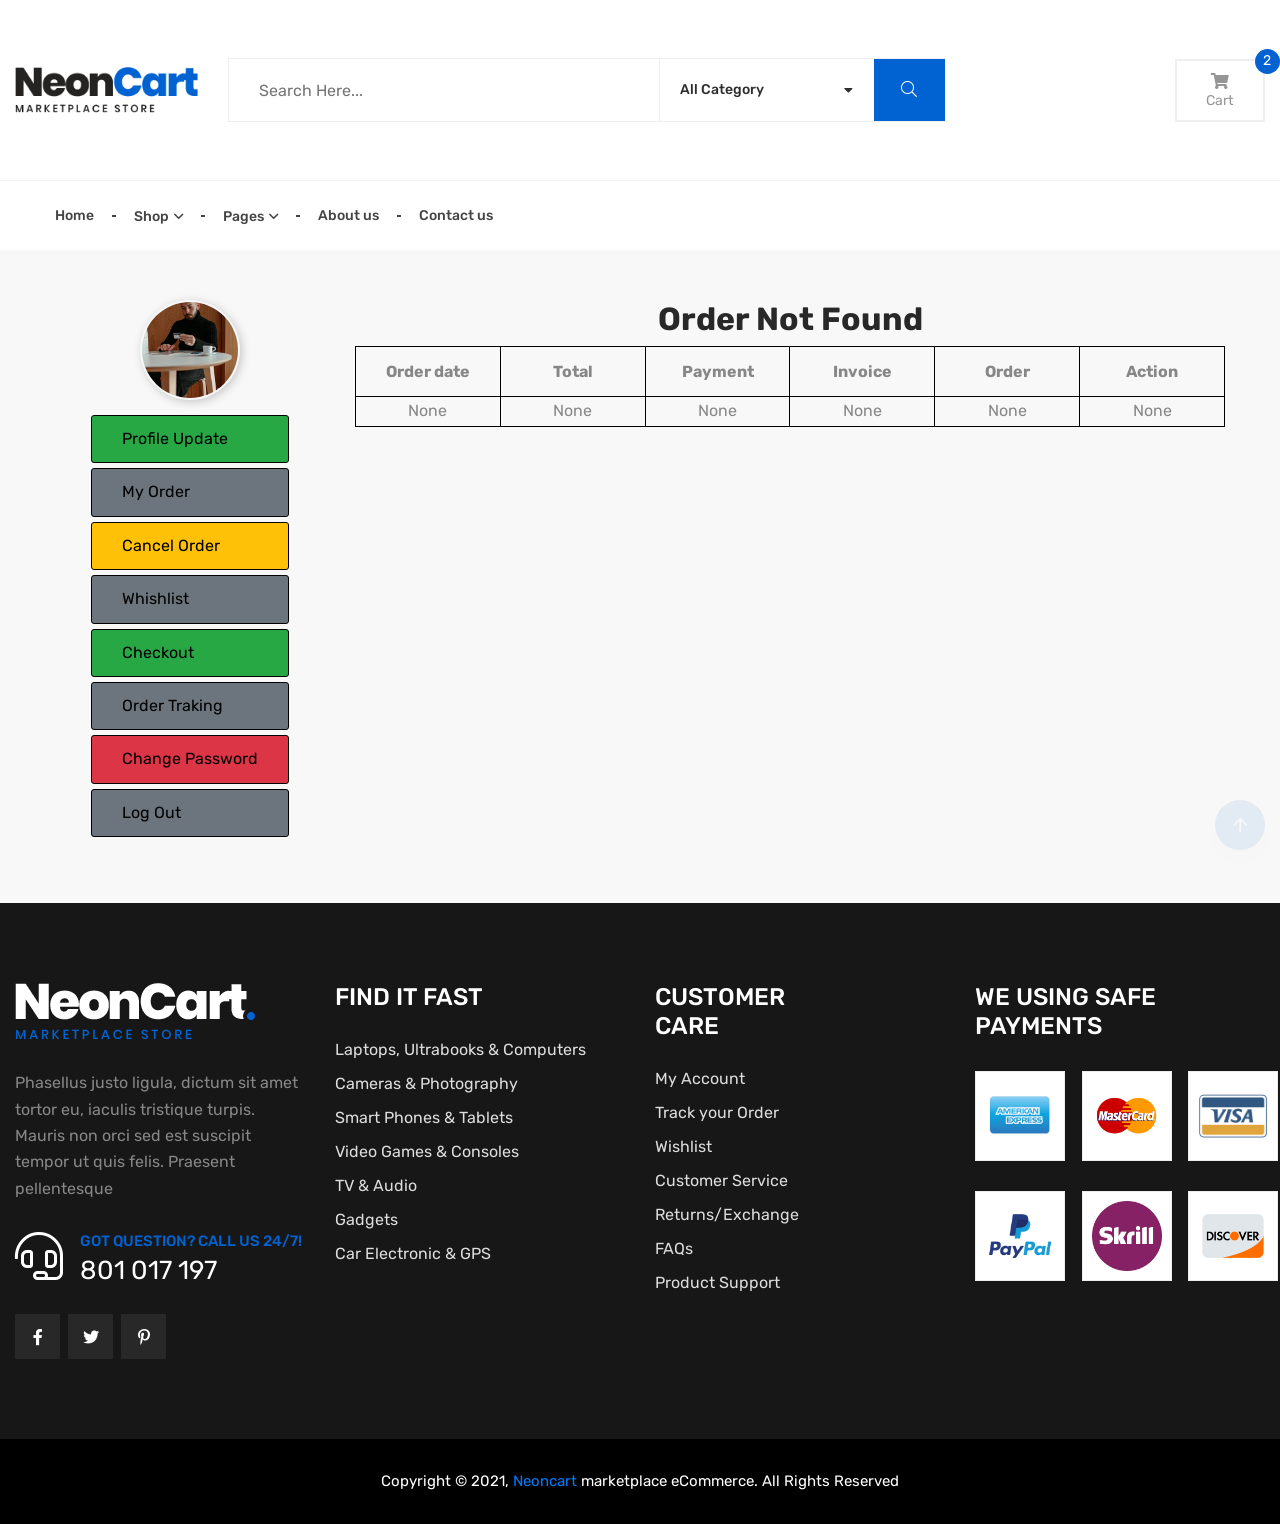
<file: cancelorder.html>
<!DOCTYPE html>
<html lang="en">

	<head>

		<meta charset="utf-8">
		<meta name="viewport" content="width=device-width, initial-scale=1, shrink-to-fit=no">
		<meta http-equiv="x-ua-compatible" content="ie=edge">

		<title>Electronic - Neoncart HTML5 Template</title>
		<link rel="shortcut icon" href="assets/images/logo/favourite_icon_01.png">

		<!-- fraimwork - css include -->
		<link rel="stylesheet" type="text/css" href="assets/css/bootstrap.min.css">

		<!-- icon - css include -->
		<link rel="stylesheet" type="text/css" href="assets/css/fontawesome.css">

		<!-- animation - css include -->
		<link rel="stylesheet" type="text/css" href="assets/css/animate.css">

		<!-- nice select - css include -->
		<link rel="stylesheet" type="text/css" href="assets/css/nice-select.css">

		<!-- carousel - css include -->
		<link rel="stylesheet" type="text/css" href="assets/css/slick.css">
		<link rel="stylesheet" type="text/css" href="assets/css/slick-theme.css">

		<!-- popup images & videos - css include -->
		<link rel="stylesheet" type="text/css" href="assets/css/magnific-popup.css">

		<!-- custom - css include -->
		<link rel="stylesheet" type="text/css" href="assets/css/style.css">

	</head>


	<body class="home_electronic">
		<!-- backtotop - start -->
		<div id="thetop"></div>
		<div class="backtotop bg_electronic_blue">
			<a href="#" class="scroll">
				<i class="far fa-arrow-up"></i>
			</a>
		</div>
		<!-- backtotop - end -->

		<!-- preloader - start -->
		<!-- <div id="preloader"></div> -->
		<!-- preloader - end -->

		<!-- header_section - start
		================================================== -->
		<header class="header_section electronic_header sticky_header clearfix">
			<!-- <div class="header_advertisement">
				<img src="assets/images/offer/electronic/img_01.png" alt="image_not_found">
			</div> -->
			<div class="header_top clearfix">
				<div class="container maxw_1600">
					<div class="row align-items-center">
						<div class="col-lg-2">
							<div class="brand_logo">
								<a class="brand_link" href="home_main.html">
									<img src="assets/images/logo/logo_16_1x.png" srcset="assets/images/logo/logo_16_2x.png 2x" alt="logo_not_found">
								</a>

								<ul class="mh_action_btns ul_li clearfix">
									<li>
										<button type="button" class="search_btn" data-toggle="collapse" data-target="#search_body_collapse" aria-expanded="false" aria-controls="search_body_collapse">
											<i class="fal fa-search"></i>
										</button>
									</li>
									<li>
										<button type="button" class="cart_btn">
											<i class="fal fa-shopping-cart"></i>
											<span class="btn_badge">2</span>
										</button>
									</li>
									<li><button type="button" class="mobile_menu_btn"><i class="far fa-bars"></i></button></li>
								</ul>
							</div>
						</div>

						<div class="col-lg-7">
							<form action="#">
								<div class="medical_search_bar">
									<div class="form_item">
										<input type="search" name="search" placeholder="search here...">
									</div>
									<div class="option_select">
										<select>
											<option data-display="All Category">Select A Option</option>
											<option value="1">Some option</option>
											<option value="2">Another option</option>
											<option value="3" disabled>A disabled option</option>
											<option value="4">Potato</option>
										</select>
									</div>
									<button type="submit" class="submit_btn"><i class="fal fa-search"></i></button>
								</div>
							</form>
						</div>

						<div class="col-lg-3">
							<ul class="electronic_action_btns ul_li_right clearfix">
								<li>
									<button type="button" class="cart_btn">
										<span class="counter">2</span>
										<i class="fas fa-shopping-cart"></i>
										<span>Cart</span>
									</button>
								</li>
							</ul>
						</div>
					</div>
				</div>
			</div>
			<div id="search_body_collapse" class="search_body_collapse collapse">
				<div class="search_body">
					<div class="container-fluid prl_90">
						<form action="#">
							<div class="form_item mb-0">
								<input type="search" name="search" placeholder="Type here...">
								<button type="submit"><i class="fal fa-search"></i></button>
							</div>
						</form>
					</div>
				</div>
			</div>
			<!-- header bottom start -->
			<div class="header_bottom">
				<div class="container">
					<nav class="main_menu clearfix">
						<ul class="ul_li clearfix">
							<li >
								<a href="#!">Home</a>
							</li>
							<li class="menu_item_has_child">
								<a href="#!">Shop</a>
								<div class="mega_menu pt-0">
									<div class="container">
										<div class="background" data-bg-color="#ffffff">
											<div class="row mt__30">
												<div class="col-lg-3">
													<div class="page_links">
														<h3 class="title_text">Carparts</h3>
														<ul class="ul_li_block">
															<li><a href="carparts_shop.html">Shop Page</a></li>
															<li><a href="carparts_shop_grid.html">Shop Grid</a></li>
															<li><a href="carparts_shop_list.html">Shop List</a></li>
															<li><a href="carparts_shop_details.html">Shop Details</a></li>
														</ul>
													</div>
												</div>
												<!-- col end -->
												<div class="col-lg-3">
													<div class="page_links">
														<h3 class="title_text">Fashion Minimal</h3>
														<ul class="ul_li_block">
															<li><a href="fashion_minimal_shop.html">Shop Page</a></li>
															<li><a href="fashion_minimal_shop_details.html">Shop Details</a></li>
														</ul>
													</div>
	
												</div>
												<!-- col end -->
												<div class="col-lg-3">
													<div class="page_links">
														<h3 class="title_text">Modern</h3>
														<ul class="ul_li_block">
															<li><a href="modern_shop.html">Shop Page</a></li>
															<li><a href="modern_shop_details.html">Shop Details</a></li>
														</ul>
													</div>
	
												</div>
												<!-- col end -->
												<div class="col-lg-3">
													<div class="page_links">
														<h3 class="title_text">Simple Shop</h3>
														<ul class="ul_li_block">
															<li><a href="simple_shop.html">Shop Page</a></li>
															<li><a href="simple_shop_details.html">Shop Details</a></li>
														</ul>
													</div>		
												</div>
												<!-- col end -->
											</div>
										</div>
										<!-- mega_menu bg end -->
									</div>
								</div>
							</li>
							<li class="menu_item_has_child">
								<a href="#!">Pages</a>
								<ul class="submenu">
									<li class="menu_item_has_child">
										<a href="#!">Shop Inner Pages</a>
										<ul class="submenu">
											<li><a href="shop_cart.html">Shopping Cart</a></li>
											<li><a href="shop_checkout.html">Checkout Step 1</a></li>
											<li><a href="shop_checkout_step2.html">Checkout Step 2</a></li>
											<li><a href="shop_checkout_step3.html">Checkout Step 3</a></li>
										</ul>
									</li>
									<li><a href="404.html">404 Page</a></li>
									<li class="menu_item_has_child">
										<a href="#!">Blogs</a>
										<ul class="submenu">
											<li><a href="blog.html">Blog Page</a></li>
											<li><a href="blog_details.html">Blog Details</a></li>
										</ul>
									</li>
									<li class="menu_item_has_child">
										<a href="#!">Compare</a>
										<ul class="submenu">
											<li><a href="compare_1.html">Compare V.1</a></li>
											<li><a href="compare_2.html">Compare V.2</a></li>
										</ul>
									</li>
									<li class="menu_item_has_child">
										<a href="#!">Register</a>
										<ul class="submenu">
											<li><a href="login.html">Login</a></li>
											<li><a href="signup.html">Sign Up</a></li>
										</ul>
									</li>
								</ul>
							</li>
							<li><a href="#!">About us</a></li>
							<li><a href="contact.html">Contact us</a></li>
						</ul>
					</nav>
				</div>

			</div>
			<!-- header bottom end -->
		</header>
		<!-- header_section - end
		================================================== -->


		<!-- main body - start
		================================================== -->
        <main class="pt_top_250">
            <section class="profile">
				<div class="container">
					<div class="row profile-wrapper">
						<div class="col-lg-3">
							<div class="user-info">	
								<div class="user-photo">
									<img src="assets/images/userphoto/pexels-cup-of-couple-6634181.jpg" alt="img-not-found">
								</div>						
								<div class="user-menu">
									<ul>
										<li class=" bg-success">
											<a href="profile_update.html">Profile Update</a>
										</li>
										<li class=" bg-secondary">
											<a href="#">My Order</a>
										</li>
										<li class=" bg-warning">
											<a href="#">Cancel Order</a>
										</li>
										<li class=" bg-secondary">
											<a href="#">Whishlist</a>
										</li>
										<li class="bg-success">
											<a href="#">Checkout</a>
										</li>
										<li class=" bg-secondary">
											<a href="#">Order Traking</a>
										</li>
										<li class="  bg-danger ">
											<a href="#">Change Password</a>
										</li>
										<li class=" bg-secondary">
											<a href="#">Log Out</a>
										</li>
									</ul>
								</div>
							</div>
						</div>
						<div class="col-lg-9">
							<div class="user-order-table">
								<h2>Order Not Found</h2>
								<div class="user-order-wrapper">
									<table class="order-details">
										<thead class="user-tb-h"> 
											<th > Order date</th>
											<th > Total</th>
											<th > Payment </th>
											<th > Invoice</th>
											<th > Order</th>
											<th > Action</th>

											
										
	
										</thead>
										<tbody class="user-tb-body">
											<tbody class="user-tb-body">
											<td>None</td>
											<td>None</td>
											<td>None</td>
											<td>None</td>
											<td>None</td>
											<td>None</td>
								
											
										</tbody>

									</table>
								</div>


							</div>
						</div>
					</div>				
				</div>			            
            </section>
        </main>
		<!-- main body - end
		================================================== -->

		<!-- footer_section - start
		================================================== -->
		<footer class="footer_section electronic_footer clearfix">
			<div class="footer_widget_area clearfix">
				<div class="container maxw_1600">
					<div class="row justify-content-lg-between">
						<div class="col-lg-3 col-md-4">
							<div class="footer_widget footer_about">
								<div class="brand_logo mb_30">
									<a href="index.html">
										<img src="assets/images/logo/logo_17_1x.png" srcset="assets/images/logo/logo_17_2x.png 2x" alt="logo_not_found">
									</a>
								</div>
								<p class="mb_30">
									Phasellus justo ligula, dictum sit amet tortor eu, iaculis tristique turpis. Mauris non orci sed est suscipit tempor ut quis felis. Praesent pellentesque
								</p>

								<div class="footer_electronic_hotline mb_30">
									<i class="fal fa-headset"></i>
									<h4>GOT QUESTION? CALL US 24/7!</h4>
									<span>801 017 197</span>
								</div>

								<ul class="circle_social_links ul_li clearfix">
									<li><a href="#!"><i class="fab fa-facebook-f"></i></a></li>
									<li><a href="#!"><i class="fab fa-twitter"></i></a></li>
									<li><a href="#!"><i class="fab fa-pinterest-p"></i></a></li>
								</ul>
							</div>
						</div>

						<div class="col-lg-3 col-md-4">
							<div class="footer_widget footer_useful_links clearfix">
								<h3 class="footer_widget_title text-white text-uppercase">FIND IT FAST</h3>
								<ul class="ul_li_block clearfix">
									<li><a href="#!">Laptops, Ultrabooks & Computers</a></li>
									<li><a href="#!">Cameras & Photography</a></li>
									<li><a href="#!">Smart Phones & Tablets</a></li>
									<li><a href="#!">Video Games & Consoles</a></li>
									<li><a href="#!">TV & Audio</a></li>
									<li><a href="#!">Gadgets</a></li>
									<li><a href="#!">Car Electronic & GPS</a></li>
								</ul>
							</div>
						</div>

						<div class="col-lg-2 col-md-4">
							<div class="footer_widget footer_useful_links clearfix">
								<h3 class="footer_widget_title text-white text-uppercase">CUSTOMER CARE</h3>
								<ul class="ul_li_block clearfix">
									<li><a href="#!">My Account</a></li>
									<li><a href="#!">Track your Order</a></li>
									<li><a href="#!">Wishlist</a></li>
									<li><a href="#!">Customer Service</a></li>
									<li><a href="#!">Returns/Exchange</a></li>
									<li><a href="#!">FAQs</a></li>
									<li><a href="#!">Product Support</a></li>
								</ul>
							</div>
						</div>

						<div class="col-lg-3 offset-lg-1 col-md-12">
							<div class="footer_widget footer_recent_post">
								<h3 class="footer_widget_title text-white text-uppercase mb-0">WE USING SAFE  PAYMENTS</h3>
								<div class="row justify-content-lg-between">
									<div class="col-lg-4 col-md-4">
										<div class="electronic_product_small">
											<a class="item_image" href="#!">
												<img src="assets/images/payment-methods/americanexpress.png" alt="image_not_found">
											</a>
										</div>			
									</div>
									<!-- col-end -->
									<div class="col-lg-4 col-md-4">
										<div class="electronic_product_small">
											<a class="item_image" href="#!">
												<img src="assets/images/payment-methods/mastercard.png" alt="image_not_found">
											</a>
										</div>			
									</div>
									<!-- col-end -->
									<div class="col-lg-4 col-md-4">
										<div class="electronic_product_small">
											<a class="item_image" href="#!">
												<img src="assets/images/payment-methods/Visa.png" alt="image_not_found">
											</a>
										</div>			
									</div>
									<!-- col-end -->
									<div class="col-lg-4 col-md-4">
										<div class="electronic_product_small">
											<a class="item_image" href="#!">
												<img src="assets/images/payment-methods/paypal.png" alt="image_not_found">
											</a>
										</div>			
									</div>
									<!-- col-end -->
									<div class="col-lg-4 col-md-4">
										<div class="electronic_product_small">
											<a class="item_image" href="#!">
												<img src="assets/images/payment-methods/skrill.png" alt="image_not_found">
											</a>
										</div>			
									</div>
									<!-- col-end -->
									<div class="col-lg-4 col-md-4">
										<div class="electronic_product_small">
											<a class="item_image" href="#!">
												<img src="assets/images/payment-methods/discover.png" alt="image_not_found">
											</a>
										</div>			
									</div>
									<!-- col-end -->
								</div>
							</div>
						</div>
					</div>
				</div>
			</div>

			<div class="footer_bottom text-center bg_black clearfix">
				<div class="container maxw_1600">
					<p class="copyright_text mb-0">Copyright © 2021, <a href="#!" class="author_link">Neoncart</a> marketplace eCommerce. All Rights Reserved</p>
				</div>
			</div>
		</footer>
		<!-- footer_section - end
		================================================== -->


		<!-- fraimwork - jquery include -->
		<script src="assets/js/jquery-3.5.1.min.js"></script>
		<script src="assets/js/popper.min.js"></script>
		<script src="assets/js/bootstrap.min.js"></script>

		<!-- mobile menu - jquery include -->
		<script src="assets/js/mCustomScrollbar.js"></script>

		<!-- animation - jquery include -->
		<script src="assets/js/parallaxie.js"></script>
		<script src="assets/js/wow.min.js"></script>

		<!-- nice select - jquery include -->
		<script src="assets/js/nice-select.min.js"></script>

		<!-- carousel - jquery include -->
		<script src="assets/js/slick.min.js"></script>

		<!-- countdown timer - jquery include -->
		<script src="assets/js/countdown.js"></script>

		<!-- popup images & videos - jquery include -->
		<script src="assets/js/magnific-popup.min.js"></script>

		<!-- filtering & masonry layout - jquery include -->
		<script src="assets/js/isotope.pkgd.min.js"></script>
		<script src="assets/js/masonry.pkgd.min.js"></script>
		<script src="assets/js/imagesloaded.pkgd.min.js"></script>

		<!-- jquery ui - jquery include -->
	    <script src="assets/js/jquery-ui.js"></script>

		<!-- custom - jquery include -->
		<script src="assets/js/custom.js"></script>


	</body>
</html>
</file>
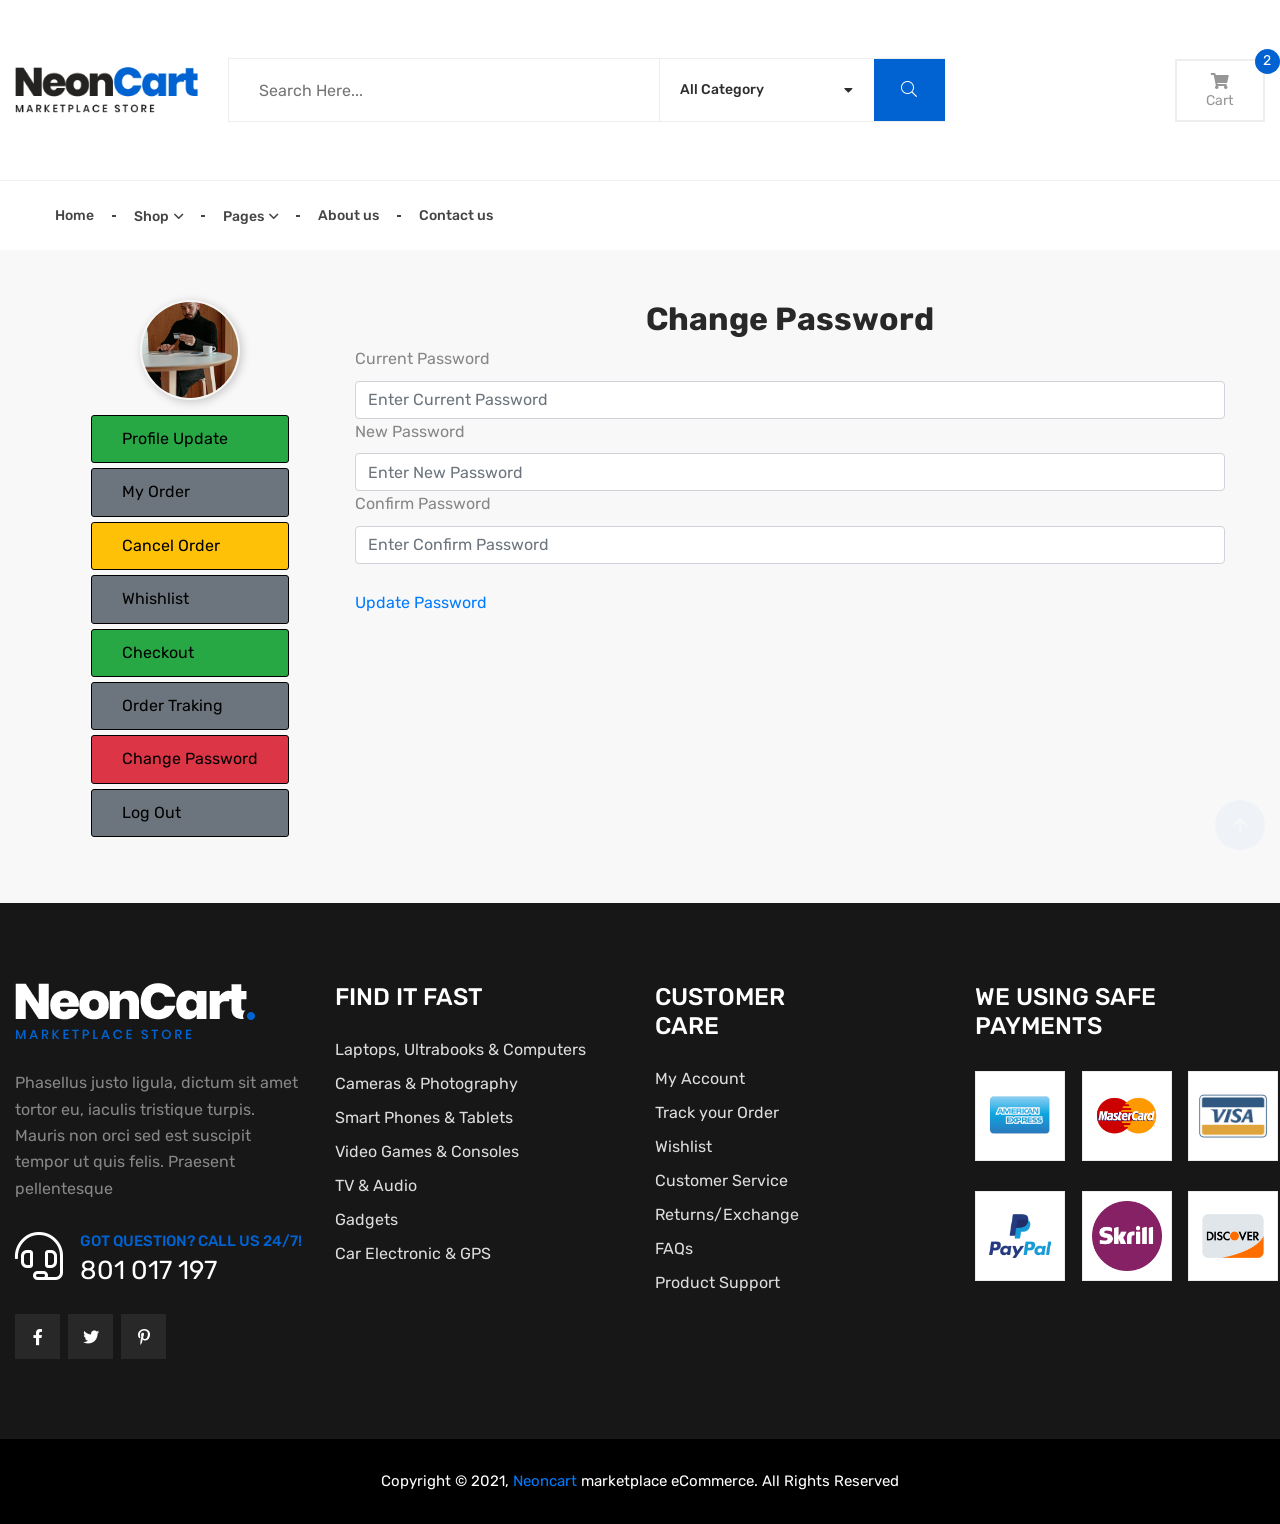
<file: changepassword.html>
<!DOCTYPE html>
<html lang="en">

	<head>

		<meta charset="utf-8">
		<meta name="viewport" content="width=device-width, initial-scale=1, shrink-to-fit=no">
		<meta http-equiv="x-ua-compatible" content="ie=edge">

		<title>Electronic - Neoncart HTML5 Template</title>
		<link rel="shortcut icon" href="assets/images/logo/favourite_icon_01.png">

		<!-- fraimwork - css include -->
		<link rel="stylesheet" type="text/css" href="assets/css/bootstrap.min.css">

		<!-- icon - css include -->
		<link rel="stylesheet" type="text/css" href="assets/css/fontawesome.css">

		<!-- animation - css include -->
		<link rel="stylesheet" type="text/css" href="assets/css/animate.css">

		<!-- nice select - css include -->
		<link rel="stylesheet" type="text/css" href="assets/css/nice-select.css">

		<!-- carousel - css include -->
		<link rel="stylesheet" type="text/css" href="assets/css/slick.css">
		<link rel="stylesheet" type="text/css" href="assets/css/slick-theme.css">

		<!-- popup images & videos - css include -->
		<link rel="stylesheet" type="text/css" href="assets/css/magnific-popup.css">

		<!-- custom - css include -->
		<link rel="stylesheet" type="text/css" href="assets/css/style.css">

	</head>


	<body class="home_electronic">
		<!-- backtotop - start -->
		<div id="thetop"></div>
		<div class="backtotop bg_electronic_blue">
			<a href="#" class="scroll">
				<i class="far fa-arrow-up"></i>
			</a>
		</div>
		<!-- backtotop - end -->

		<!-- preloader - start -->
		<!-- <div id="preloader"></div> -->
		<!-- preloader - end -->

		<!-- header_section - start
		================================================== -->
		<header class="header_section electronic_header sticky_header clearfix">
			<!-- <div class="header_advertisement">
				<img src="assets/images/offer/electronic/img_01.png" alt="image_not_found">
			</div> -->
			<div class="header_top clearfix">
				<div class="container maxw_1600">
					<div class="row align-items-center">
						<div class="col-lg-2">
							<div class="brand_logo">
								<a class="brand_link" href="home_main.html">
									<img src="assets/images/logo/logo_16_1x.png" srcset="assets/images/logo/logo_16_2x.png 2x" alt="logo_not_found">
								</a>

								<ul class="mh_action_btns ul_li clearfix">
									<li>
										<button type="button" class="search_btn" data-toggle="collapse" data-target="#search_body_collapse" aria-expanded="false" aria-controls="search_body_collapse">
											<i class="fal fa-search"></i>
										</button>
									</li>
									<li>
										<button type="button" class="cart_btn">
											<i class="fal fa-shopping-cart"></i>
											<span class="btn_badge">2</span>
										</button>
									</li>
									<li><button type="button" class="mobile_menu_btn"><i class="far fa-bars"></i></button></li>
								</ul>
							</div>
						</div>

						<div class="col-lg-7">
							<form action="#">
								<div class="medical_search_bar">
									<div class="form_item">
										<input type="search" name="search" placeholder="search here...">
									</div>
									<div class="option_select">
										<select>
											<option data-display="All Category">Select A Option</option>
											<option value="1">Some option</option>
											<option value="2">Another option</option>
											<option value="3" disabled>A disabled option</option>
											<option value="4">Potato</option>
										</select>
									</div>
									<button type="submit" class="submit_btn"><i class="fal fa-search"></i></button>
								</div>
							</form>
						</div>

						<div class="col-lg-3">
							<ul class="electronic_action_btns ul_li_right clearfix">
								<li>
									<button type="button" class="cart_btn">
										<span class="counter">2</span>
										<i class="fas fa-shopping-cart"></i>
										<span>Cart</span>
									</button>
								</li>
							</ul>
						</div>
					</div>
				</div>
			</div>
			<div id="search_body_collapse" class="search_body_collapse collapse">
				<div class="search_body">
					<div class="container-fluid prl_90">
						<form action="#">
							<div class="form_item mb-0">
								<input type="search" name="search" placeholder="Type here...">
								<button type="submit"><i class="fal fa-search"></i></button>
							</div>
						</form>
					</div>
				</div>
			</div>
			<!-- header bottom start -->
			<div class="header_bottom">
				<div class="container">
					<nav class="main_menu clearfix">
						<ul class="ul_li clearfix">
							<li >
								<a href="#!">Home</a>
							</li>
							<li class="menu_item_has_child">
								<a href="#!">Shop</a>
								<div class="mega_menu pt-0">
									<div class="container">
										<div class="background" data-bg-color="#ffffff">
											<div class="row mt__30">
												<div class="col-lg-3">
													<div class="page_links">
														<h3 class="title_text">Carparts</h3>
														<ul class="ul_li_block">
															<li><a href="carparts_shop.html">Shop Page</a></li>
															<li><a href="carparts_shop_grid.html">Shop Grid</a></li>
															<li><a href="carparts_shop_list.html">Shop List</a></li>
															<li><a href="carparts_shop_details.html">Shop Details</a></li>
														</ul>
													</div>
												</div>
												<!-- col end -->
												<div class="col-lg-3">
													<div class="page_links">
														<h3 class="title_text">Fashion Minimal</h3>
														<ul class="ul_li_block">
															<li><a href="fashion_minimal_shop.html">Shop Page</a></li>
															<li><a href="fashion_minimal_shop_details.html">Shop Details</a></li>
														</ul>
													</div>
	
												</div>
												<!-- col end -->
												<div class="col-lg-3">
													<div class="page_links">
														<h3 class="title_text">Modern</h3>
														<ul class="ul_li_block">
															<li><a href="modern_shop.html">Shop Page</a></li>
															<li><a href="modern_shop_details.html">Shop Details</a></li>
														</ul>
													</div>
	
												</div>
												<!-- col end -->
												<div class="col-lg-3">
													<div class="page_links">
														<h3 class="title_text">Simple Shop</h3>
														<ul class="ul_li_block">
															<li><a href="simple_shop.html">Shop Page</a></li>
															<li><a href="simple_shop_details.html">Shop Details</a></li>
														</ul>
													</div>		
												</div>
												<!-- col end -->
											</div>
										</div>
										<!-- mega_menu bg end -->
									</div>
								</div>
							</li>
							<li class="menu_item_has_child">
								<a href="#!">Pages</a>
								<ul class="submenu">
									<li class="menu_item_has_child">
										<a href="#!">Shop Inner Pages</a>
										<ul class="submenu">
											<li><a href="shop_cart.html">Shopping Cart</a></li>
											<li><a href="shop_checkout.html">Checkout Step 1</a></li>
											<li><a href="shop_checkout_step2.html">Checkout Step 2</a></li>
											<li><a href="shop_checkout_step3.html">Checkout Step 3</a></li>
										</ul>
									</li>
									<li><a href="404.html">404 Page</a></li>
									<li class="menu_item_has_child">
										<a href="#!">Blogs</a>
										<ul class="submenu">
											<li><a href="blog.html">Blog Page</a></li>
											<li><a href="blog_details.html">Blog Details</a></li>
										</ul>
									</li>
									<li class="menu_item_has_child">
										<a href="#!">Compare</a>
										<ul class="submenu">
											<li><a href="compare_1.html">Compare V.1</a></li>
											<li><a href="compare_2.html">Compare V.2</a></li>
										</ul>
									</li>
									<li class="menu_item_has_child">
										<a href="#!">Register</a>
										<ul class="submenu">
											<li><a href="login.html">Login</a></li>
											<li><a href="signup.html">Sign Up</a></li>
										</ul>
									</li>
								</ul>
							</li>
							<li><a href="#!">About us</a></li>
							<li><a href="contact.html">Contact us</a></li>
						</ul>
					</nav>
				</div>

			</div>
			<!-- header bottom end -->
		</header>
		<!-- header_section - end
		================================================== -->


		<!-- main body - start
		================================================== -->
        <main class="pt_top_250">
            <section class="profile">
				<div class="container">
					<div class="row profile-wrapper">
						<div class="col-lg-3">
							<div class="user-info">	
								<div class="user-photo">
									<img src="assets/images/userphoto/pexels-cup-of-couple-6634181.jpg" alt="img-not-found">
								</div>						
								<div class="user-menu">
									<ul>
										<li class=" bg-success">
											<a href="profile_update.html">Profile Update</a>
										</li>
										<li class=" bg-secondary">
											<a href="#">My Order</a>
										</li>
										<li class=" bg-warning">
											<a href="#">Cancel Order</a>
										</li>
										<li class=" bg-secondary">
											<a href="#">Whishlist</a>
										</li>
										<li class="bg-success">
											<a href="#">Checkout</a>
										</li>
										<li class=" bg-secondary">
											<a href="#">Order Traking</a>
										</li>
										<li class="  bg-danger ">
											<a href="#">Change Password</a>
										</li>
										<li class=" bg-secondary">
											<a href="#">Log Out</a>
										</li>
									</ul>
								</div>
							</div>
						</div>
						<div class="col-lg-9">
							<div class="user-order-table">
								<h2>Change Password</h2>

                                <form class="user-form" action="#" method="POST">
                                    <div class="from-group">
                                        <label>Current Password</label>
                                        <input type="password" class="form-control" id="current_password" placeholder="Enter Current Password">
                                    </div>                                  
                                    <div class="from-group">
                                        <label>New Password</label>
                                        <input type="password" class="form-control" id="new_password" placeholder="Enter New Password">
                                    </div>                                  
                                    <div class="from-group">
                                        <label>Confirm Password</label>
                                        <input type="password" class="form-control" id="confirm_password" placeholder="Enter Confirm password">
                                    </div>                                  
									<br/>                               
                                    <div class="from-group">                                 
                                        <a class="update-pw" href="#">Update Password</a>
                                    </div>                                  
                                </form>
							</div>
						</div>
					</div>				
				</div>			            
            </section>
        </main>
		<!-- main body - end
		================================================== -->

		<!-- footer_section - start
		================================================== -->
		<footer class="footer_section electronic_footer clearfix">
			<div class="footer_widget_area clearfix">
				<div class="container maxw_1600">
					<div class="row justify-content-lg-between">
						<div class="col-lg-3 col-md-4">
							<div class="footer_widget footer_about">
								<div class="brand_logo mb_30">
									<a href="index.html">
										<img src="assets/images/logo/logo_17_1x.png" srcset="assets/images/logo/logo_17_2x.png 2x" alt="logo_not_found">
									</a>
								</div>
								<p class="mb_30">
									Phasellus justo ligula, dictum sit amet tortor eu, iaculis tristique turpis. Mauris non orci sed est suscipit tempor ut quis felis. Praesent pellentesque
								</p>

								<div class="footer_electronic_hotline mb_30">
									<i class="fal fa-headset"></i>
									<h4>GOT QUESTION? CALL US 24/7!</h4>
									<span>801 017 197</span>
								</div>

								<ul class="circle_social_links ul_li clearfix">
									<li><a href="#!"><i class="fab fa-facebook-f"></i></a></li>
									<li><a href="#!"><i class="fab fa-twitter"></i></a></li>
									<li><a href="#!"><i class="fab fa-pinterest-p"></i></a></li>
								</ul>
							</div>
						</div>

						<div class="col-lg-3 col-md-4">
							<div class="footer_widget footer_useful_links clearfix">
								<h3 class="footer_widget_title text-white text-uppercase">FIND IT FAST</h3>
								<ul class="ul_li_block clearfix">
									<li><a href="#!">Laptops, Ultrabooks & Computers</a></li>
									<li><a href="#!">Cameras & Photography</a></li>
									<li><a href="#!">Smart Phones & Tablets</a></li>
									<li><a href="#!">Video Games & Consoles</a></li>
									<li><a href="#!">TV & Audio</a></li>
									<li><a href="#!">Gadgets</a></li>
									<li><a href="#!">Car Electronic & GPS</a></li>
								</ul>
							</div>
						</div>

						<div class="col-lg-2 col-md-4">
							<div class="footer_widget footer_useful_links clearfix">
								<h3 class="footer_widget_title text-white text-uppercase">CUSTOMER CARE</h3>
								<ul class="ul_li_block clearfix">
									<li><a href="#!">My Account</a></li>
									<li><a href="#!">Track your Order</a></li>
									<li><a href="#!">Wishlist</a></li>
									<li><a href="#!">Customer Service</a></li>
									<li><a href="#!">Returns/Exchange</a></li>
									<li><a href="#!">FAQs</a></li>
									<li><a href="#!">Product Support</a></li>
								</ul>
							</div>
						</div>

						<div class="col-lg-3 offset-lg-1 col-md-12">
							<div class="footer_widget footer_recent_post">
								<h3 class="footer_widget_title text-white text-uppercase mb-0">WE USING SAFE  PAYMENTS</h3>
								<div class="row justify-content-lg-between">
									<div class="col-lg-4 col-md-4">
										<div class="electronic_product_small">
											<a class="item_image" href="#!">
												<img src="assets/images/payment-methods/americanexpress.png" alt="image_not_found">
											</a>
										</div>			
									</div>
									<!-- col-end -->
									<div class="col-lg-4 col-md-4">
										<div class="electronic_product_small">
											<a class="item_image" href="#!">
												<img src="assets/images/payment-methods/mastercard.png" alt="image_not_found">
											</a>
										</div>			
									</div>
									<!-- col-end -->
									<div class="col-lg-4 col-md-4">
										<div class="electronic_product_small">
											<a class="item_image" href="#!">
												<img src="assets/images/payment-methods/Visa.png" alt="image_not_found">
											</a>
										</div>			
									</div>
									<!-- col-end -->
									<div class="col-lg-4 col-md-4">
										<div class="electronic_product_small">
											<a class="item_image" href="#!">
												<img src="assets/images/payment-methods/paypal.png" alt="image_not_found">
											</a>
										</div>			
									</div>
									<!-- col-end -->
									<div class="col-lg-4 col-md-4">
										<div class="electronic_product_small">
											<a class="item_image" href="#!">
												<img src="assets/images/payment-methods/skrill.png" alt="image_not_found">
											</a>
										</div>			
									</div>
									<!-- col-end -->
									<div class="col-lg-4 col-md-4">
										<div class="electronic_product_small">
											<a class="item_image" href="#!">
												<img src="assets/images/payment-methods/discover.png" alt="image_not_found">
											</a>
										</div>			
									</div>
									<!-- col-end -->
								</div>
							</div>
						</div>
					</div>
				</div>
			</div>

			<div class="footer_bottom text-center bg_black clearfix">
				<div class="container maxw_1600">
					<p class="copyright_text mb-0">Copyright © 2021, <a href="#!" class="author_link">Neoncart</a> marketplace eCommerce. All Rights Reserved</p>
				</div>
			</div>
		</footer>
		<!-- footer_section - end
		================================================== -->


		<!-- fraimwork - jquery include -->
		<script src="assets/js/jquery-3.5.1.min.js"></script>
		<script src="assets/js/popper.min.js"></script>
		<script src="assets/js/bootstrap.min.js"></script>

		<!-- mobile menu - jquery include -->
		<script src="assets/js/mCustomScrollbar.js"></script>

		<!-- animation - jquery include -->
		<script src="assets/js/parallaxie.js"></script>
		<script src="assets/js/wow.min.js"></script>

		<!-- nice select - jquery include -->
		<script src="assets/js/nice-select.min.js"></script>

		<!-- carousel - jquery include -->
		<script src="assets/js/slick.min.js"></script>

		<!-- countdown timer - jquery include -->
		<script src="assets/js/countdown.js"></script>

		<!-- popup images & videos - jquery include -->
		<script src="assets/js/magnific-popup.min.js"></script>

		<!-- filtering & masonry layout - jquery include -->
		<script src="assets/js/isotope.pkgd.min.js"></script>
		<script src="assets/js/masonry.pkgd.min.js"></script>
		<script src="assets/js/imagesloaded.pkgd.min.js"></script>

		<!-- jquery ui - jquery include -->
	    <script src="assets/js/jquery-ui.js"></script>

		<!-- custom - jquery include -->
		<script src="assets/js/custom.js"></script>


	</body>
</html>
</file>
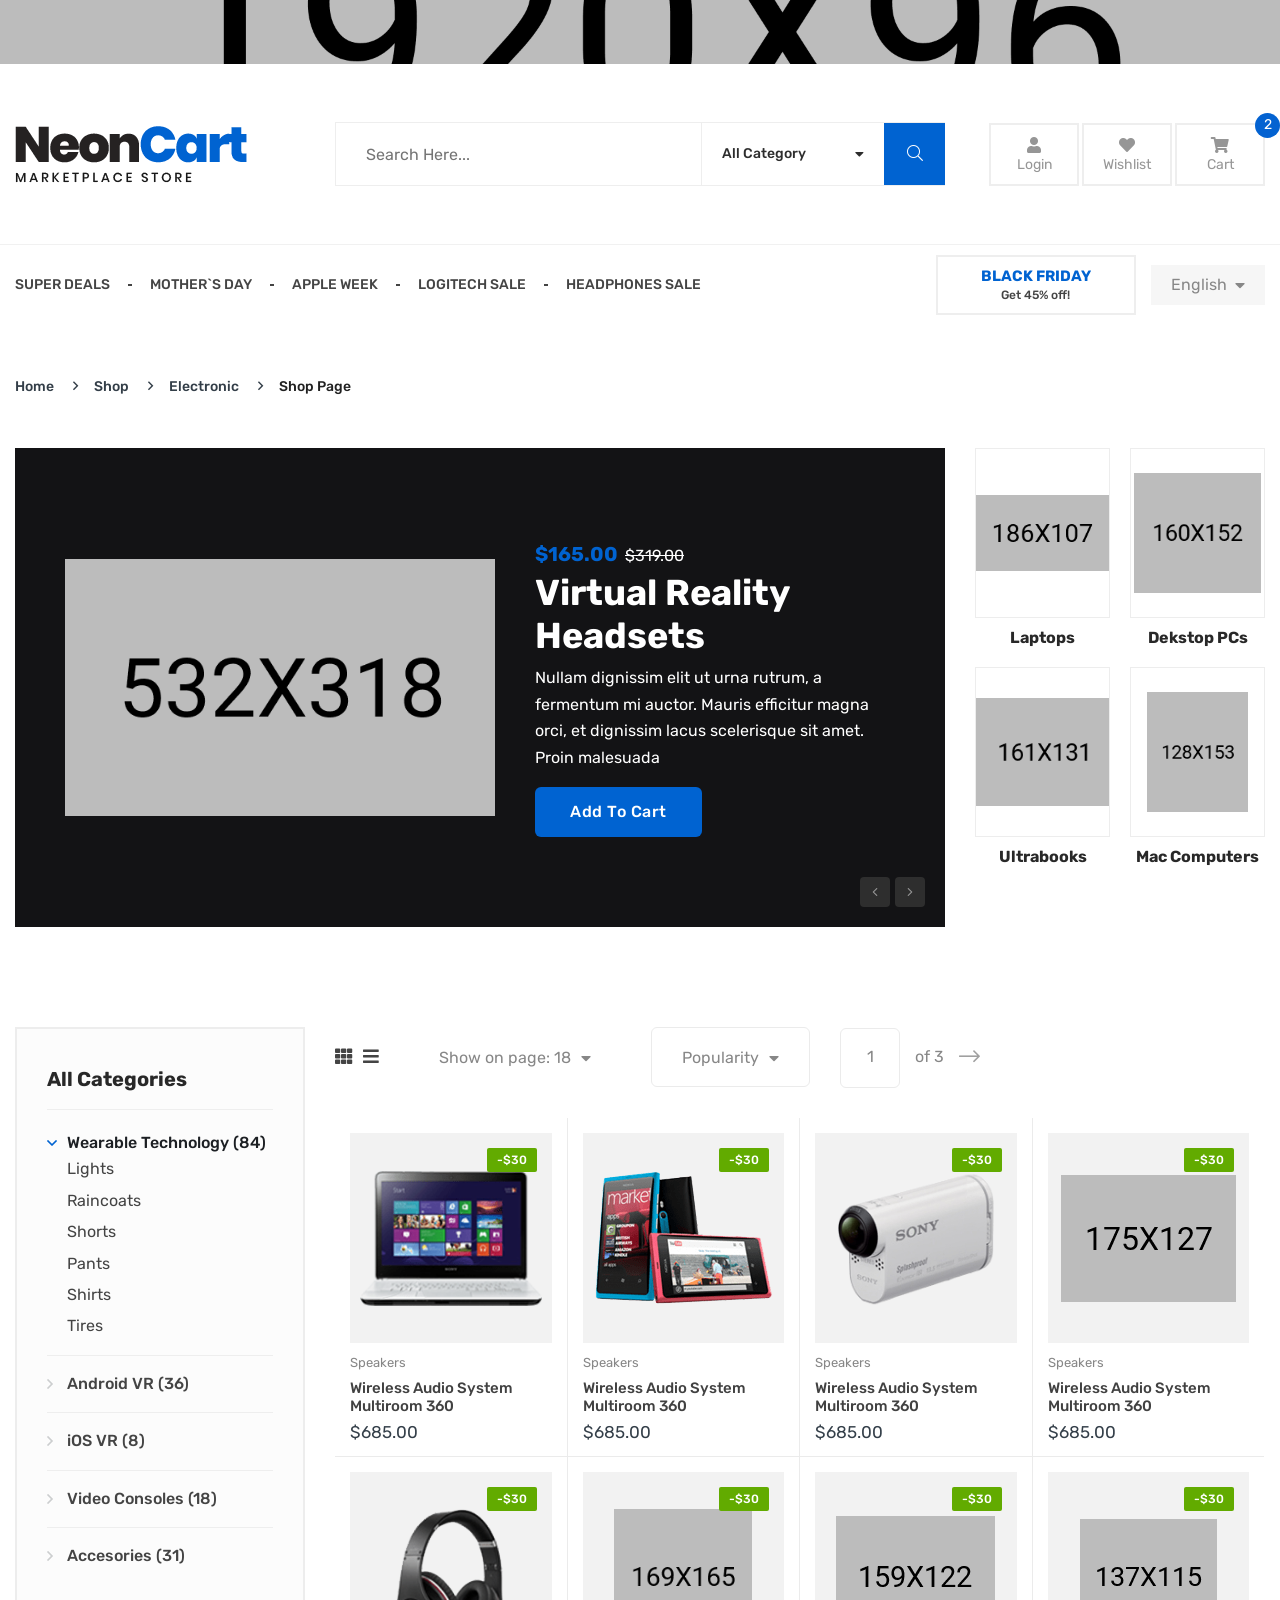
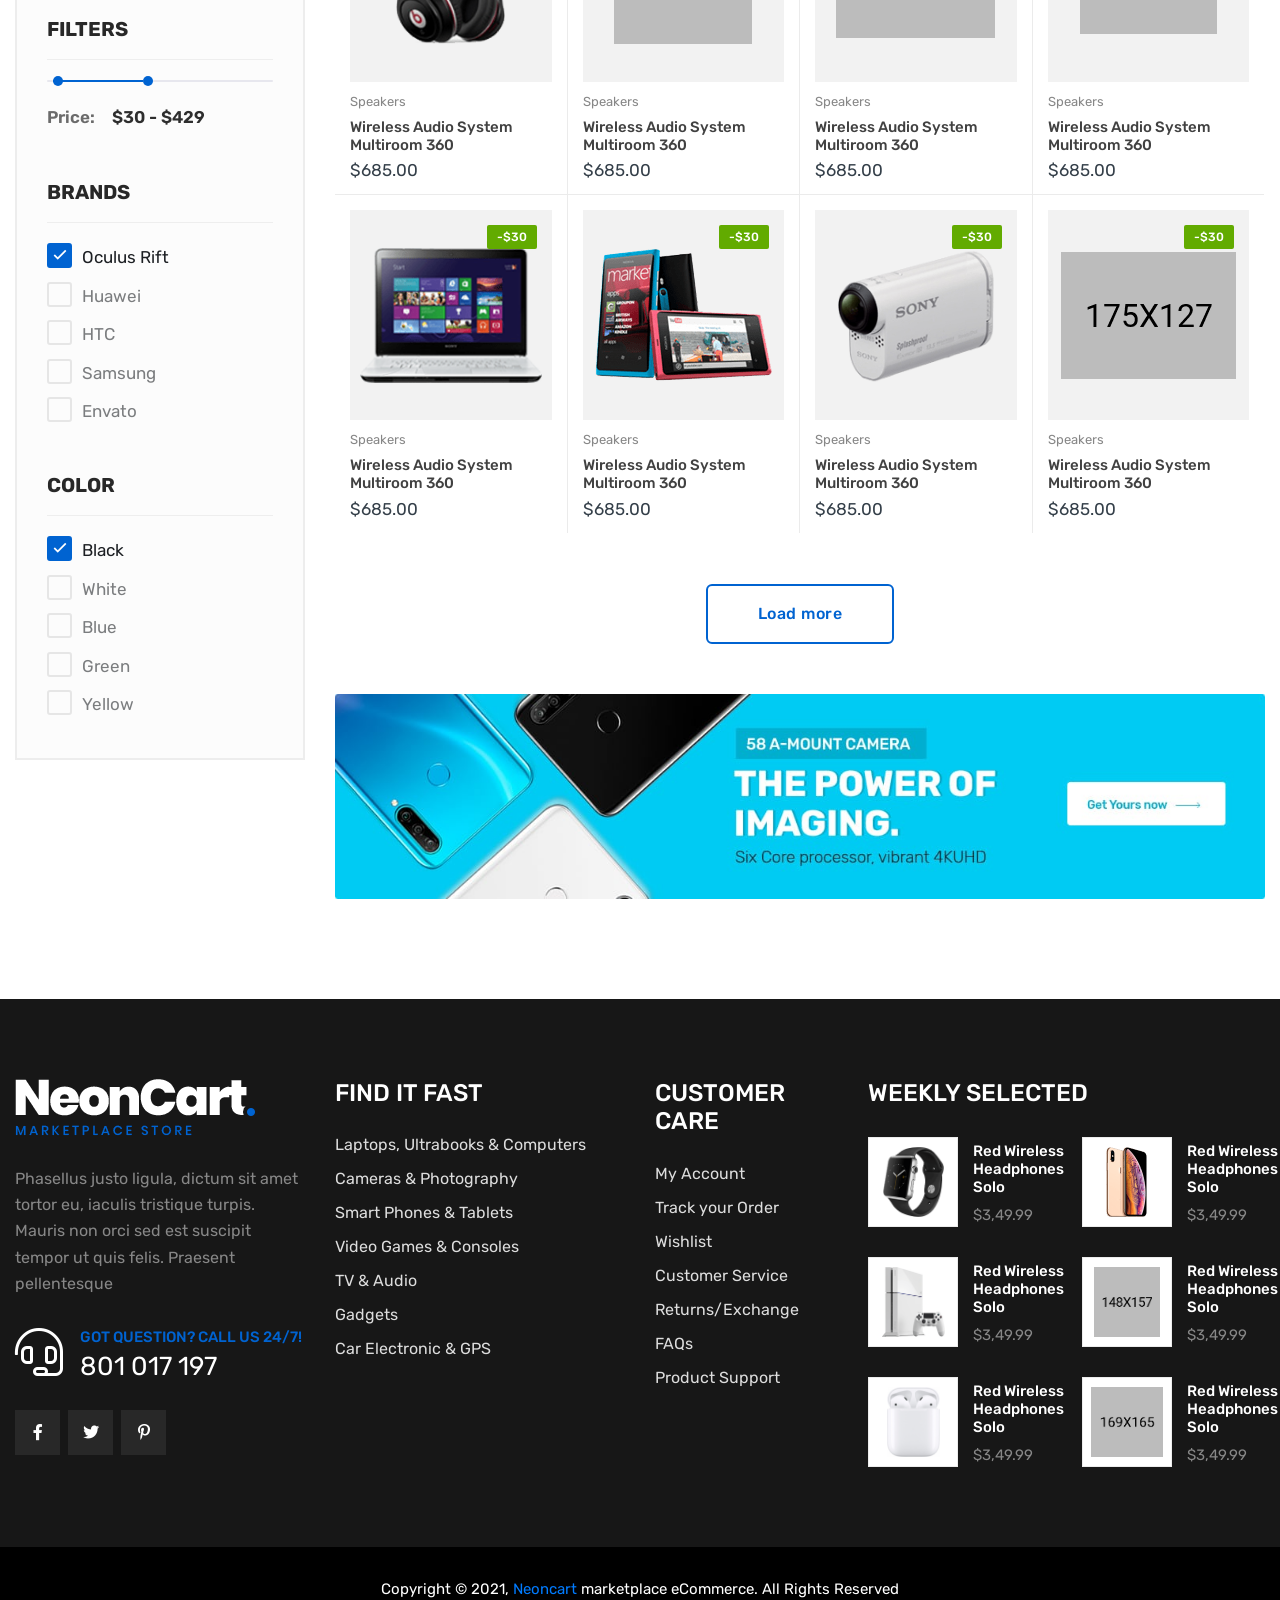
<file: electronic_shop.html>
<!DOCTYPE html>
<html lang="en">

	<head>

		<meta charset="utf-8">
		<meta name="viewport" content="width=device-width, initial-scale=1, shrink-to-fit=no">
		<meta http-equiv="x-ua-compatible" content="ie=edge">

		<title>Electronic Shop- Neoncart HTML5 Template</title>
		<link rel="shortcut icon" href="assets/images/logo/favourite_icon_01.png">

		<!-- fraimwork - css include -->
		<link rel="stylesheet" type="text/css" href="assets/css/bootstrap.min.css">

		<!-- icon - css include -->
		<link rel="stylesheet" type="text/css" href="assets/css/fontawesome.css">

		<!-- animation - css include -->
		<link rel="stylesheet" type="text/css" href="assets/css/animate.css">

		<!-- nice select - css include -->
		<link rel="stylesheet" type="text/css" href="assets/css/nice-select.css">

		<!-- carousel - css include -->
		<link rel="stylesheet" type="text/css" href="assets/css/slick.css">
		<link rel="stylesheet" type="text/css" href="assets/css/slick-theme.css">

		<!-- popup images & videos - css include -->
		<link rel="stylesheet" type="text/css" href="assets/css/magnific-popup.css">

		<!-- custom - css include -->
		<link rel="stylesheet" type="text/css" href="assets/css/style.css">

	</head>


	<body class="home_electronic bg-white">


		<!-- backtotop - start -->
		<div id="thetop"></div>
		<div class="backtotop bg_electronic_blue">
			<a href="#" class="scroll">
				<i class="far fa-arrow-up"></i>
			</a>
		</div>
		<!-- backtotop - end -->

		<!-- preloader - start -->
		<!-- <div id="preloader"></div> -->
		<!-- preloader - end -->


		<!-- header_section - start
		================================================== -->
		<header class="header_section electronic_header clearfix">
			<div class="header_advertisement">
				<img src="assets/images/offer/electronic/img_01.png" alt="image_not_found">
			</div>
			<div class="header_top clearfix">
				<div class="container maxw_1600">
					<div class="row align-items-center">
						<div class="col-lg-3">
							<div class="brand_logo">
								<a class="brand_link" href="index.html">
									<img src="assets/images/logo/logo_16_1x.png" srcset="assets/images/logo/logo_16_2x.png 2x" alt="logo_not_found">
								</a>

								<ul class="mh_action_btns ul_li clearfix">
									<li>
										<button type="button" class="search_btn" data-toggle="collapse" data-target="#search_body_collapse" aria-expanded="false" aria-controls="search_body_collapse">
											<i class="fal fa-search"></i>
										</button>
									</li>
									<li>
										<button type="button" class="cart_btn">
											<i class="fal fa-shopping-cart"></i>
											<span class="btn_badge">2</span>
										</button>
									</li>
									<li><button type="button" class="mobile_menu_btn"><i class="far fa-bars"></i></button></li>
								</ul>
							</div>
						</div>

						<div class="col-lg-6">
							<form action="#">
								<div class="medical_search_bar">
									<div class="form_item">
										<input type="search" name="search" placeholder="search here...">
									</div>
									<div class="option_select">
										<select>
											<option data-display="All Category">Select A Option</option>
											<option value="1">Some option</option>
											<option value="2">Another option</option>
											<option value="3" disabled>A disabled option</option>
											<option value="4">Potato</option>
										</select>
									</div>
									<button type="submit" class="submit_btn"><i class="fal fa-search"></i></button>
								</div>
							</form>
						</div>

						<div class="col-lg-3">
							<ul class="electronic_action_btns ul_li_right clearfix">
								<li>
									<a href="login.html">
										<i class="fas fa-user"></i>
										<span>Login</span>
									</a>
								</li>
								<li>
									<a href="shop_cart.html">
										<i class="fas fa-heart"></i>
										<span>Wishlist</span>
									</a>
								</li>
								<li>
									<button type="button" class="cart_btn">
										<span class="counter">2</span>
										<i class="fas fa-shopping-cart"></i>
										<span>Cart</span>
									</button>
								</li>
							</ul>
						</div>
					</div>
				</div>
			</div>
			<div id="search_body_collapse" class="search_body_collapse collapse">
				<div class="search_body">
					<div class="container-fluid prl_90">
						<form action="#">
							<div class="form_item mb-0">
								<input type="search" name="search" placeholder="Type here...">
								<button type="submit"><i class="fal fa-search"></i></button>
							</div>
						</form>
					</div>
				</div>
			</div>

			<div class="header_bottom bg_gray clearfix">
				<div class="container maxw_1600">
					<div class="row align-items-center">
						<div class="col-lg-8">
							<nav class="main_menu clearfix">
								<ul class="ul_li text-uppercase clearfix">
									<li><a href="#!">Super deals</a></li>
									<li><a href="#!">Mother`s Day</a></li>
									<li><a href="#!">Apple Week</a></li>
									<li><a href="#!">Logitech Sale</a></li>
									<li><a href="#!">Headphones Sale</a></li>
								</ul>
							</nav>
						</div>

						<div class="col-lg-4 d-flex align-items-center justify-content-lg-end">
							<div class="black_friday text-center">
								<h3 class="text-uppercase">BLACK FRIDAY</h3>
								<span>Get 45% off!</span>
							</div>
							<div class="language_select option_select">
								<select>
									<option data-display="Language Select">Select A Option</option>
									<option value="1" selected>English</option>
									<option value="2">Franch</option>
									<option value="3" disabled>portuguese</option>
									<option value="4">Spanish</option>
								</select>
							</div>
						</div>
					</div>
				</div>
			</div>
		</header>
		<!-- header_section - end
		================================================== -->


		<!-- main body - start
		================================================== -->
		<main>


			<!-- sidebar mobile menu & sidebar cart - start
			================================================== -->
			<div class="sidebar-menu-wrapper">
				<div class="cart_sidebar">
					<button type="button" class="close_btn"><i class="fal fa-times"></i></button>

					<ul class="cart_items_list ul_li_block mb_30 clearfix">
						<li>
							<div class="item_image">
								<img src="assets/images/cart/img_01.jpg" alt="image_not_found">
							</div>
							<div class="item_content">
								<h4 class="item_title">Yellow Blouse</h4>
								<span class="item_price">$30.00</span>
							</div>
							<button type="button" class="remove_btn"><i class="fal fa-trash-alt"></i></button>
						</li>
						<li>
							<div class="item_image">
								<img src="assets/images/cart/img_01.jpg" alt="image_not_found">
							</div>
							<div class="item_content">
								<h4 class="item_title">Yellow Blouse</h4>
								<span class="item_price">$30.00</span>
							</div>
							<button type="button" class="remove_btn"><i class="fal fa-trash-alt"></i></button>
						</li>
						<li>
							<div class="item_image">
								<img src="assets/images/cart/img_01.jpg" alt="image_not_found">
							</div>
							<div class="item_content">
								<h4 class="item_title">Yellow Blouse</h4>
								<span class="item_price">$30.00</span>
							</div>
							<button type="button" class="remove_btn"><i class="fal fa-trash-alt"></i></button>
						</li>
					</ul>

					<ul class="total_price ul_li_block mb_30 clearfix">
						<li>
							<span>Subtotal:</span>
							<span>$90</span>
						</li>
						<li>
							<span>Vat 5%:</span>
							<span>$4.5</span>
						</li>
						<li>
							<span>Discount 20%:</span>
							<span>- $18.9</span>
						</li>
						<li>
							<span>Total:</span>
							<span>$75.6</span>
						</li>
					</ul>

					<ul class="btns_group ul_li_block clearfix">
						<li><a href="shop_cart.html">View Cart</a></li>
						<li><a href="shop_checkout.html">Checkout</a></li>
					</ul>
				</div>

				<div class="sidebar_mobile_menu">
					<button type="button" class="close_btn"><i class="fal fa-times"></i></button>

					<div class="msb_widget brand_logo text-center">
						<a href="index.html">
							<img src="assets/images/logo/logo_25_1x.png" srcset="assets/images/logo/logo_25_2x.png 2x" alt="logo_not_found">
						</a>
					</div>

					<div class="msb_widget mobile_menu_list clearfix">
						<h3 class="title_text mb_15 text-uppercase"><i class="far fa-bars mr-2"></i> Menu List</h3>
						<ul class="ul_li_block clearfix">
							<li class="active dropdown">
								<a href="#!" data-toggle="dropdown" aria-haspopup="true" aria-expanded="false">Home</a>
								<ul class="ul_li_block dropdown-menu">
									<li><a href="home_carparts.html">Carparts</a></li>
									<li><a href="home_classic_ecommerce.html">Classic Ecommerce</a></li>
									<li><a href="home_creative_onelook.html">Creative Onelook</a></li>
									<li><a href="home_electronic.html">Electronic</a></li>
									<li><a href="home_fashion.html">Fashion</a></li>
									<li><a href="home_fashion_minimal.html">Fashion Minimal</a></li>
									<li><a href="home_furniture.html">Furniture</a></li>
									<li><a href="home_gadget.html">Gadget</a></li>
									<li><a href="home_lookbook_creative.html">Lookbook Creative</a></li>
									<li><a href="home_lookbook_slide.html">Lookbook Slide</a></li>
									<li><a href="home_medical.html">Medical</a></li>
									<li><a href="home_modern.html">Modern</a></li>
									<li><a href="home_modern_minimal.html">Modern Minimal</a></li>
									<li><a href="home_motorcycle.html">Motorcycle</a></li>
									<li><a href="home_parallax_shop.html">Parallax Shop</a></li>
									<li><a href="home_simple_shop.html">Simple Shop</a></li>
									<li><a href="home_single_story_black.html">Single Story Black</a></li>
									<li><a href="home_single_story_white.html">Single Story White</a></li>
									<li><a href="home_sports.html">Sports</a></li>
									<li><a href="home_supermarket.html">Supermarket</a></li>
									<li><a href="home_watch.html">Watch</a></li>
								</ul>
							</li>
							<li class="dropdown">
								<a href="#!" data-toggle="dropdown" aria-haspopup="true" aria-expanded="false">Shop</a>
								<ul class="dropdown-menu">
									<li class="dropdown ul_li_block">
										<a href="#!" data-toggle="dropdown" aria-haspopup="true" aria-expanded="false">Carparts</a>
										<ul class="dropdown-menu ul_li_block">
											<li><a href="carparts_shop.html">Shop Page</a></li>
											<li><a href="carparts_shop_grid.html">Shop Grid</a></li>
											<li><a href="carparts_shop_list.html">Shop List</a></li>
											<li><a href="carparts_shop_details.html">Shop Details</a></li>
										</ul>
									</li>

									<li class="dropdown">
										<a href="#!" data-toggle="dropdown" aria-haspopup="true" aria-expanded="false">Classic Ecommerce</a>
										<ul class="dropdown-menu ul_li_block">
											<li><a href="classic_ecommerce_shop.html">Shop Page</a></li>
											<li><a href="classic_ecommerce_shop_details.html">Shop Details</a></li>
										</ul>
									</li>

									<li class="dropdown">
										<a href="#!" data-toggle="dropdown" aria-haspopup="true" aria-expanded="false">Electronic</a>
										<ul class="dropdown-menu ul_li_block">
											<li><a href="electronic_shop.html">Shop Page</a></li>
											<li><a href="electronic_shop_details.html">Shop Details</a></li>
										</ul>
									</li>

									<li class="dropdown">
										<a href="#!" data-toggle="dropdown" aria-haspopup="true" aria-expanded="false">Fashion</a>
										<ul class="dropdown-menu ul_li_block">
											<li><a href="fashion_shop.html">Shop Page</a></li>
											<li><a href="fashion_shop_details.html">Shop Details</a></li>
										</ul>
									</li>

									<li class="dropdown">
										<a href="#!" data-toggle="dropdown" aria-haspopup="true" aria-expanded="false">Fashion Minimal</a>
										<ul class="dropdown-menu ul_li_block">
											<li><a href="fashion_minimal_shop.html">Shop Page</a></li>
											<li><a href="fashion_minimal_shop_details.html">Shop Details</a></li>
										</ul>
									</li>

									<li class="dropdown">
										<a href="#!" data-toggle="dropdown" aria-haspopup="true" aria-expanded="false">Fashion Minimal</a>
										<ul class="dropdown-menu ul_li_block">
											<li><a href="fashion_minimal_shop.html">Shop Page</a></li>
											<li><a href="fashion_minimal_shop_details.html">Shop Details</a></li>
										</ul>
									</li>

									<li class="dropdown">
										<a href="#!" data-toggle="dropdown" aria-haspopup="true" aria-expanded="false">Furniture</a>
										<ul class="dropdown-menu ul_li_block">
											<li><a href="furniture_shop.html">Shop Page</a></li>
											<li><a href="furniture_shop_details.html">Shop Details</a></li>
										</ul>
									</li>

									<li class="dropdown">
										<a href="#!" data-toggle="dropdown" aria-haspopup="true" aria-expanded="false">Gadget</a>
										<ul class="dropdown-menu ul_li_block">
											<li><a href="gadget_shop.html">Shop Page</a></li>
											<li><a href="gadget_shop_details.html">Shop Details</a></li>
										</ul>
									</li>

									<li class="dropdown">
										<a href="#!" data-toggle="dropdown" aria-haspopup="true" aria-expanded="false">Medical</a>
										<ul class="dropdown-menu ul_li_block">
											<li><a href="medical_shop.html">Shop Page</a></li>
											<li><a href="medical_shop_details.html">Shop Details</a></li>
										</ul>
									</li>

									<li class="dropdown">
										<a href="#!" data-toggle="dropdown" aria-haspopup="true" aria-expanded="false">Modern Minimal</a>
										<ul class="dropdown-menu ul_li_block">
											<li><a href="modern_minimal_shop.html">Shop Page</a></li>
											<li><a href="modern_minimal_shop_details.html">Shop Details</a></li>
										</ul>
									</li>

									<li class="dropdown">
										<a href="#!" data-toggle="dropdown" aria-haspopup="true" aria-expanded="false">Modern</a>
										<ul class="dropdown-menu ul_li_block">
											<li><a href="modern_shop.html">Shop Page</a></li>
											<li><a href="modern_shop_details.html">Shop Details</a></li>
										</ul>
									</li>

									<li class="dropdown">
										<a href="#!" data-toggle="dropdown" aria-haspopup="true" aria-expanded="false">Motorcycle</a>
										<ul class="dropdown-menu ul_li_block">
											<li><a href="motorcycle_shop_grid.html">Shop Grid</a></li>
											<li><a href="motorcycle_shop_list.html">Shop List</a></li>
											<li><a href="motorcycle_shop_details.html">Shop Details</a></li>
										</ul>
									</li>

									<li class="dropdown">
										<a href="#!" data-toggle="dropdown" aria-haspopup="true" aria-expanded="false">Simple Shop</a>
										<ul class="dropdown-menu ul_li_block">
											<li><a href="simple_shop.html">Shop Page</a></li>
											<li><a href="simple_shop_details.html">Shop Details</a></li>
										</ul>
									</li>

									<li class="dropdown">
										<a href="#!" data-toggle="dropdown" aria-haspopup="true" aria-expanded="false">Sports</a>
										<ul class="dropdown-menu ul_li_block">
											<li><a href="sports_shop.html">Shop Page</a></li>
											<li><a href="sports_shop_details.html">Shop Details</a></li>
										</ul>
									</li>

									<li class="dropdown">
										<a href="#!" data-toggle="dropdown" aria-haspopup="true" aria-expanded="false">Lookbook</a>
										<ul class="dropdown-menu ul_li_block">
											<li><a href="lookbook_creative_shop.html">Shop Page</a></li>
											<li><a href="lookbook_creative_shop_details.html">Shop Details</a></li>
										</ul>
									</li>

									<li class="dropdown">
										<a href="#!" data-toggle="dropdown" aria-haspopup="true" aria-expanded="false">Shop Other Pages</a>
										<ul class="dropdown-menu ul_li_block">
											<li><a href="#!"><del>Shop Page</del></a></li>
											<li><a href="shop_details.html">Shop Details</a></li>
										</ul>
									</li>
								</ul>
							</li>
							<li class="dropdown">
								<a href="#!" data-toggle="dropdown" aria-haspopup="true" aria-expanded="false">Pages</a>
								<ul class="dropdown-menu">
									<li class="dropdown">
										<a href="#!" data-toggle="dropdown" aria-haspopup="true" aria-expanded="false">Shop Inner Pages</a>
										<ul class="dropdown-menu">
											<li><a href="shop_cart.html">Shopping Cart</a></li>
											<li><a href="shop_checkout.html">Checkout Step 1</a></li>
											<li><a href="shop_checkout_step2.html">Checkout Step 2</a></li>
											<li><a href="shop_checkout_step3.html">Checkout Step 3</a></li>
										</ul>
									</li>
									<li><a href="404.html">404 Page</a></li>
									<li class="dropdown">
										<a href="#!" data-toggle="dropdown" aria-haspopup="true" aria-expanded="false">Blogs</a>
										<ul class="dropdown-menu">
											<li><a href="blog.html">Blog Page</a></li>
											<li><a href="blog_details.html">Blog Details</a></li>
										</ul>
									</li>
									<li class="dropdown">
										<a href="#!" data-toggle="dropdown" aria-haspopup="true" aria-expanded="false">Compare</a>
										<ul class="dropdown-menu">
											<li><a href="compare_1.html">Compare V.1</a></li>
											<li><a href="compare_2.html">Compare V.2</a></li>
										</ul>
									</li>
									<li class="dropdown">
										<a href="#!" data-toggle="dropdown" aria-haspopup="true" aria-expanded="false">Register</a>
										<ul class="dropdown-menu">
											<li><a href="login.html">Login</a></li>
											<li><a href="signup.html">Sign Up</a></li>
										</ul>
									</li>
								</ul>
							</li>
							<li><a href="contact.html">Conatct</a></li>    
						</ul>
					</div>

					<div class="user_info">
						<h3 class="title_text mb_30 text-uppercase"><i class="fas fa-user mr-2"></i> User Info</h3>
						<div class="profile_info clearfix">
							<div class="user_thumbnail">
								<img src="assets/images/meta/img_01.png" alt="thumbnail_not_found">
							</div>
							<div class="user_content">
								<h4 class="user_name">Jone Doe</h4>
								<span class="user_title">Seller</span>
							</div>
						</div>
						<ul class="settings_options ul_li_block clearfix">
							<li><a href="#!"><i class="fal fa-user-circle"></i> Profile</a></li>
							<li><a href="#!"><i class="fal fa-user-cog"></i> Settings</a></li>
							<li><a href="#!"><i class="fal fa-sign-out-alt"></i> Logout</a></li>
						</ul>
					</div>
				</div>

				<div class="overlay"></div>
			</div>
			<!-- sidebar mobile menu & sidebar cart - end
			================================================== -->


			<!-- breadcrumb_section - start
			================================================== -->
			<div class="container maxw_1600">
				<div class="f2_breadcrumb_nav_wrap mt-0 sec_ptb_50">
					<ul class="ce_breadcrumb_nav ul_li clearfix">
						<li><a href="#!">Home</a></li>
						<li>Shop</li>
						<li>Electronic</li>
						<li>Shop Page</li>
					</ul>
				</div>
			</div>
			<!-- breadcrumb_section - end
			================================================== -->


			<!-- trending_section - start
			================================================== -->
			<section class="trending_section clearfix">
				<div class="container maxw_1600">
					<div class="row justify-content-lg-between">
						<div class="col-lg-9 col-md-12 col-sm-12 col-xs-12">
							<div class="electronic_trending_carousel position-relative" data-bg-color="#131315">
								<div class="slideshow1_slider" data-slick='{"dots": false}'>
									<div class="item">
										<div class="electronic_trending_item text-white">
											<div class="item_image">
												<img src="assets/images/shop/electronic/img_37.png" alt="image_not_found">
											</div>
											<div class="item_content">
												<span class="item_price"><strong>$165.00</strong> <del>$319.00</del></span>
												<h3 class="item_title text-white">Virtual Reality Headsets</h3>
												<p>
													Nullam dignissim elit ut urna rutrum, a fermentum mi auctor. Mauris efficitur magna orci, et dignissim lacus scelerisque sit amet. Proin malesuada
												</p>
												<a class="custom_btn btn_sm bg_electronic_blue" href="#!">Add To Cart</a>
											</div>
										</div>
									</div>

									<div class="item">
										<div class="electronic_trending_item text-white">
											<div class="item_image">
												<img src="assets/images/shop/electronic/img_37.png" alt="image_not_found">
											</div>
											<div class="item_content">
												<span class="item_price"><strong>$165.00</strong> <del>$319.00</del></span>
												<h3 class="item_title text-white">Virtual Reality Headsets</h3>
												<p>
													Nullam dignissim elit ut urna rutrum, a fermentum mi auctor. Mauris efficitur magna orci, et dignissim lacus scelerisque sit amet. Proin malesuada
												</p>
												<a class="custom_btn btn_sm bg_electronic_blue" href="#!">Add To Cart</a>
											</div>
										</div>
									</div>

									<div class="item">
										<div class="electronic_trending_item text-white">
											<div class="item_image">
												<img src="assets/images/shop/electronic/img_37.png" alt="image_not_found">
											</div>
											<div class="item_content">
												<span class="item_price"><strong>$165.00</strong> <del>$319.00</del></span>
												<h3 class="item_title text-white">Virtual Reality Headsets</h3>
												<p>
													Nullam dignissim elit ut urna rutrum, a fermentum mi auctor. Mauris efficitur magna orci, et dignissim lacus scelerisque sit amet. Proin malesuada
												</p>
												<a class="custom_btn btn_sm bg_electronic_blue" href="#!">Add To Cart</a>
											</div>
										</div>
									</div>
								</div>
								<div class="carousel_nav">
									<button type="button" class="left_arrow"><i class="fal fa-angle-left"></i></button>
									<button type="button" class="right_arrow"><i class="fal fa-angle-right"></i></button>
								</div>
							</div>
						</div>

						<div class="col-lg-3 col-md-12 col-sm-12 col-xs-12">
							<ul class="trending_products_list ul_li clearfix">
								<li>
									<div class="etp_small_item text-center">
										<a class="item_image" href="#!">
											<img src="assets/images/shop/electronic/img_38.png" alt="image_not_found">
										</a>
										<h4 class="item_title mb-0">Laptops</h4>
									</div>
								</li>
								<li>
									<div class="etp_small_item text-center">
										<a class="item_image" href="#!">
											<img src="assets/images/shop/electronic/img_39.png" alt="image_not_found">
										</a>
										<h4 class="item_title mb-0">Dekstop PCs</h4>
									</div>
								</li>
								<li>
									<div class="etp_small_item text-center">
										<a class="item_image" href="#!">
											<img src="assets/images/shop/electronic/img_40.png" alt="image_not_found">
										</a>
										<h4 class="item_title mb-0">Ultrabooks</h4>
									</div>
								</li>
								<li>
									<div class="etp_small_item text-center">
										<a class="item_image" href="#!">
											<img src="assets/images/shop/electronic/img_41.png" alt="image_not_found">
										</a>
										<h4 class="item_title mb-0">Mac Computers</h4>
									</div>
								</li>
							</ul>
						</div>
					</div>
				</div>
			</section>
			<!-- trending_section - end
			================================================== -->


			<!-- product_section - start
			================================================== -->
			<section class="product_section sec_ptb_100 clearfix">
				<div class="container maxw_1600">
					<div class="row justify-content-lg-between">

						<div class="col-lg-9 order-last">
							<ul class="electronic_filter_bar ul_li mb_30">
								<li>
									<ul class="layout_btns nav ul_li clearfix" role="tablist">
										<li>
											<a class="active" data-toggle="tab" href="#grid_layout"><i class="fas fa-th"></i></a>
										</li>
										<li>
											<a data-toggle="tab" href="#list_layout"><i class="fas fa-bars"></i></a>
										</li>
									</ul>
								</li>
								<li>
									<div class="product_show option_select">
										<select>
											<option data-display="Show on page:">Select A Option</option>
											<option value="1" selected>Show on page: 18</option>
											<option value="2">Show on page: 20</option>
											<option value="3" disabled>Show on page: 22</option>
											<option value="4">Show on page: 24</option>
										</select>
									</div>
								</li>
								<li>
									<div class="shortby_select option_select">
										<select>
											<option data-display="Select:">Select A Option</option>
											<option value="1" selected>Popularity</option>
											<option value="2">Popularity</option>
											<option value="3" disabled>Popularity</option>
											<option value="4">Popularity</option>
										</select>
									</div>
								</li>
								<li><p class="result_text mb-0 d-flex align-items-center"><span class="active_page">1</span> of 3 <a class="next_btn" href="#!"><i class="fal fa-long-arrow-right"></i></a></p></li>
							</ul>

							<div class="tab-content mb_50">
								<div id="grid_layout" class="tab-pane active">
									<ul class="electronic_product_columns ul_li has_4columns clearfix">
										<li>
											<div class="electronic_product_item">
												<ul class="product_label ul_li clearfix">
													<li>-$30</li>
												</ul>
												<div class="item_image">
													<img src="assets/images/shop/electronic/img_02.png" alt="image_not_found">
												</div>
												<div class="item_content">
													<span class="item_name">Speakers</span>
													<h3 class="item_title">
														<a href="#!">Wireless Audio System Multiroom 360</a>
													</h3>
													<span class="item_price">$685.00</span>
												</div>
											</div>
										</li>

										<li>
											<div class="electronic_product_item">
												<ul class="product_label ul_li clearfix">
													<li>-$30</li>
												</ul>
												<div class="item_image">
													<img src="assets/images/shop/electronic/img_03.png" alt="image_not_found">
												</div>
												<div class="item_content">
													<span class="item_name">Speakers</span>
													<h3 class="item_title">
														<a href="#!">Wireless Audio System Multiroom 360</a>
													</h3>
													<span class="item_price">$685.00</span>
												</div>
											</div>
										</li>

										<li>
											<div class="electronic_product_item">
												<ul class="product_label ul_li clearfix">
													<li>-$30</li>
												</ul>
												<div class="item_image">
													<img src="assets/images/shop/electronic/img_04.png" alt="image_not_found">
												</div>
												<div class="item_content">
													<span class="item_name">Speakers</span>
													<h3 class="item_title">
														<a href="#!">Wireless Audio System Multiroom 360</a>
													</h3>
													<span class="item_price">$685.00</span>
												</div>
											</div>
										</li>

										<li>
											<div class="electronic_product_item">
												<ul class="product_label ul_li clearfix">
													<li>-$30</li>
												</ul>
												<div class="item_image">
													<img src="assets/images/shop/electronic/img_05.png" alt="image_not_found">
												</div>
												<div class="item_content">
													<span class="item_name">Speakers</span>
													<h3 class="item_title">
														<a href="#!">Wireless Audio System Multiroom 360</a>
													</h3>
													<span class="item_price">$685.00</span>
												</div>
											</div>
										</li>

										<li>
											<div class="electronic_product_item">
												<ul class="product_label ul_li clearfix">
													<li>-$30</li>
												</ul>
												<div class="item_image">
													<img src="assets/images/shop/electronic/img_06.png" alt="image_not_found">
												</div>
												<div class="item_content">
													<span class="item_name">Speakers</span>
													<h3 class="item_title">
														<a href="#!">Wireless Audio System Multiroom 360</a>
													</h3>
													<span class="item_price">$685.00</span>
												</div>
											</div>
										</li>

										<li>
											<div class="electronic_product_item">
												<ul class="product_label ul_li clearfix">
													<li>-$30</li>
												</ul>
												<div class="item_image">
													<img src="assets/images/shop/electronic/img_07.png" alt="image_not_found">
												</div>
												<div class="item_content">
													<span class="item_name">Speakers</span>
													<h3 class="item_title">
														<a href="#!">Wireless Audio System Multiroom 360</a>
													</h3>
													<span class="item_price">$685.00</span>
												</div>
											</div>
										</li>

										<li>
											<div class="electronic_product_item">
												<ul class="product_label ul_li clearfix">
													<li>-$30</li>
												</ul>
												<div class="item_image">
													<img src="assets/images/shop/electronic/img_08.png" alt="image_not_found">
												</div>
												<div class="item_content">
													<span class="item_name">Speakers</span>
													<h3 class="item_title">
														<a href="#!">Wireless Audio System Multiroom 360</a>
													</h3>
													<span class="item_price">$685.00</span>
												</div>
											</div>
										</li>

										<li>
											<div class="electronic_product_item">
												<ul class="product_label ul_li clearfix">
													<li>-$30</li>
												</ul>
												<div class="item_image">
													<img src="assets/images/shop/electronic/img_09.png" alt="image_not_found">
												</div>
												<div class="item_content">
													<span class="item_name">Speakers</span>
													<h3 class="item_title">
														<a href="#!">Wireless Audio System Multiroom 360</a>
													</h3>
													<span class="item_price">$685.00</span>
												</div>
											</div>
										</li>

										<li>
											<div class="electronic_product_item">
												<ul class="product_label ul_li clearfix">
													<li>-$30</li>
												</ul>
												<div class="item_image">
													<img src="assets/images/shop/electronic/img_02.png" alt="image_not_found">
												</div>
												<div class="item_content">
													<span class="item_name">Speakers</span>
													<h3 class="item_title">
														<a href="#!">Wireless Audio System Multiroom 360</a>
													</h3>
													<span class="item_price">$685.00</span>
												</div>
											</div>
										</li>

										<li>
											<div class="electronic_product_item">
												<ul class="product_label ul_li clearfix">
													<li>-$30</li>
												</ul>
												<div class="item_image">
													<img src="assets/images/shop/electronic/img_03.png" alt="image_not_found">
												</div>
												<div class="item_content">
													<span class="item_name">Speakers</span>
													<h3 class="item_title">
														<a href="#!">Wireless Audio System Multiroom 360</a>
													</h3>
													<span class="item_price">$685.00</span>
												</div>
											</div>
										</li>

										<li>
											<div class="electronic_product_item">
												<ul class="product_label ul_li clearfix">
													<li>-$30</li>
												</ul>
												<div class="item_image">
													<img src="assets/images/shop/electronic/img_04.png" alt="image_not_found">
												</div>
												<div class="item_content">
													<span class="item_name">Speakers</span>
													<h3 class="item_title">
														<a href="#!">Wireless Audio System Multiroom 360</a>
													</h3>
													<span class="item_price">$685.00</span>
												</div>
											</div>
										</li>

										<li>
											<div class="electronic_product_item">
												<ul class="product_label ul_li clearfix">
													<li>-$30</li>
												</ul>
												<div class="item_image">
													<img src="assets/images/shop/electronic/img_05.png" alt="image_not_found">
												</div>
												<div class="item_content">
													<span class="item_name">Speakers</span>
													<h3 class="item_title">
														<a href="#!">Wireless Audio System Multiroom 360</a>
													</h3>
													<span class="item_price">$685.00</span>
												</div>
											</div>
										</li>
									</ul>
								</div>

								<div id="list_layout" class="tab-pane fade">
									<ul class="electronic_product_columns ul_li has_4columns clearfix">
										<li>
											<div class="electronic_product_item">
												<ul class="product_label ul_li clearfix">
													<li>-$30</li>
												</ul>
												<div class="item_image">
													<img src="assets/images/shop/electronic/img_02.png" alt="image_not_found">
												</div>
												<div class="item_content">
													<span class="item_name">Speakers</span>
													<h3 class="item_title">
														<a href="#!">Wireless Audio System Multiroom 360</a>
													</h3>
													<span class="item_price">$685.00</span>
												</div>
											</div>
										</li>

										<li>
											<div class="electronic_product_item">
												<ul class="product_label ul_li clearfix">
													<li>-$30</li>
												</ul>
												<div class="item_image">
													<img src="assets/images/shop/electronic/img_03.png" alt="image_not_found">
												</div>
												<div class="item_content">
													<span class="item_name">Speakers</span>
													<h3 class="item_title">
														<a href="#!">Wireless Audio System Multiroom 360</a>
													</h3>
													<span class="item_price">$685.00</span>
												</div>
											</div>
										</li>

										<li>
											<div class="electronic_product_item">
												<ul class="product_label ul_li clearfix">
													<li>-$30</li>
												</ul>
												<div class="item_image">
													<img src="assets/images/shop/electronic/img_04.png" alt="image_not_found">
												</div>
												<div class="item_content">
													<span class="item_name">Speakers</span>
													<h3 class="item_title">
														<a href="#!">Wireless Audio System Multiroom 360</a>
													</h3>
													<span class="item_price">$685.00</span>
												</div>
											</div>
										</li>

										<li>
											<div class="electronic_product_item">
												<ul class="product_label ul_li clearfix">
													<li>-$30</li>
												</ul>
												<div class="item_image">
													<img src="assets/images/shop/electronic/img_05.png" alt="image_not_found">
												</div>
												<div class="item_content">
													<span class="item_name">Speakers</span>
													<h3 class="item_title">
														<a href="#!">Wireless Audio System Multiroom 360</a>
													</h3>
													<span class="item_price">$685.00</span>
												</div>
											</div>
										</li>

										<li>
											<div class="electronic_product_item">
												<ul class="product_label ul_li clearfix">
													<li>-$30</li>
												</ul>
												<div class="item_image">
													<img src="assets/images/shop/electronic/img_06.png" alt="image_not_found">
												</div>
												<div class="item_content">
													<span class="item_name">Speakers</span>
													<h3 class="item_title">
														<a href="#!">Wireless Audio System Multiroom 360</a>
													</h3>
													<span class="item_price">$685.00</span>
												</div>
											</div>
										</li>

										<li>
											<div class="electronic_product_item">
												<ul class="product_label ul_li clearfix">
													<li>-$30</li>
												</ul>
												<div class="item_image">
													<img src="assets/images/shop/electronic/img_07.png" alt="image_not_found">
												</div>
												<div class="item_content">
													<span class="item_name">Speakers</span>
													<h3 class="item_title">
														<a href="#!">Wireless Audio System Multiroom 360</a>
													</h3>
													<span class="item_price">$685.00</span>
												</div>
											</div>
										</li>

										<li>
											<div class="electronic_product_item">
												<ul class="product_label ul_li clearfix">
													<li>-$30</li>
												</ul>
												<div class="item_image">
													<img src="assets/images/shop/electronic/img_08.png" alt="image_not_found">
												</div>
												<div class="item_content">
													<span class="item_name">Speakers</span>
													<h3 class="item_title">
														<a href="#!">Wireless Audio System Multiroom 360</a>
													</h3>
													<span class="item_price">$685.00</span>
												</div>
											</div>
										</li>

										<li>
											<div class="electronic_product_item">
												<ul class="product_label ul_li clearfix">
													<li>-$30</li>
												</ul>
												<div class="item_image">
													<img src="assets/images/shop/electronic/img_09.png" alt="image_not_found">
												</div>
												<div class="item_content">
													<span class="item_name">Speakers</span>
													<h3 class="item_title">
														<a href="#!">Wireless Audio System Multiroom 360</a>
													</h3>
													<span class="item_price">$685.00</span>
												</div>
											</div>
										</li>

										<li>
											<div class="electronic_product_item">
												<ul class="product_label ul_li clearfix">
													<li>-$30</li>
												</ul>
												<div class="item_image">
													<img src="assets/images/shop/electronic/img_02.png" alt="image_not_found">
												</div>
												<div class="item_content">
													<span class="item_name">Speakers</span>
													<h3 class="item_title">
														<a href="#!">Wireless Audio System Multiroom 360</a>
													</h3>
													<span class="item_price">$685.00</span>
												</div>
											</div>
										</li>

										<li>
											<div class="electronic_product_item">
												<ul class="product_label ul_li clearfix">
													<li>-$30</li>
												</ul>
												<div class="item_image">
													<img src="assets/images/shop/electronic/img_03.png" alt="image_not_found">
												</div>
												<div class="item_content">
													<span class="item_name">Speakers</span>
													<h3 class="item_title">
														<a href="#!">Wireless Audio System Multiroom 360</a>
													</h3>
													<span class="item_price">$685.00</span>
												</div>
											</div>
										</li>

										<li>
											<div class="electronic_product_item">
												<ul class="product_label ul_li clearfix">
													<li>-$30</li>
												</ul>
												<div class="item_image">
													<img src="assets/images/shop/electronic/img_04.png" alt="image_not_found">
												</div>
												<div class="item_content">
													<span class="item_name">Speakers</span>
													<h3 class="item_title">
														<a href="#!">Wireless Audio System Multiroom 360</a>
													</h3>
													<span class="item_price">$685.00</span>
												</div>
											</div>
										</li>

										<li>
											<div class="electronic_product_item">
												<ul class="product_label ul_li clearfix">
													<li>-$30</li>
												</ul>
												<div class="item_image">
													<img src="assets/images/shop/electronic/img_05.png" alt="image_not_found">
												</div>
												<div class="item_content">
													<span class="item_name">Speakers</span>
													<h3 class="item_title">
														<a href="#!">Wireless Audio System Multiroom 360</a>
													</h3>
													<span class="item_price">$685.00</span>
												</div>
											</div>
										</li>
									</ul>
								</div>
							</div>

							<div class="abtn_wrap text-center mb_50">
								<a href="#!" class="custom_btn btn_border border_electronic">Load more</a>
							</div>

							<div class="advertisement_image">
								<a href="#!">
									<img src="assets/images/offer/electronic/img_04.jpg" alt="image_not_found">
								</a>
							</div>
						</div>

						<div class="col-lg-3">
							<aside class="electronic_sidebar sidebar_section">
								<div class="sb_widget sb_collapse_category">
									<h3 class="sb_widget_title">All Categories</h3>
									<div id="sb_category_accordion" class="sb_category_accordion">
										<div class="card">
											<div class="card-header">
												<a data-toggle="collapse" href="#collapse_one">
													Wearable Technology (84)
												</a>
											</div>
											<div id="collapse_one" class="collapse show" data-parent="#sb_category_accordion">
												<div class="card-body p-0">
													<ul class="ul_li_block clearfix">
														<li><a href="#!">Lights</a></li>
														<li><a href="#!">Raincoats</a></li>
														<li><a href="#!">Shorts</a></li>
														<li><a href="#!">Pants</a></li>
														<li><a href="#!">Shirts</a></li>
														<li><a href="#!">Tires</a></li>
													</ul>
												</div>
											</div>
										</div>

										<div class="card">
											<div class="card-header">
												<a class="collapsed" data-toggle="collapse" href="#collapse_two">
													Android VR  (36)
												</a>
											</div>
											<div id="collapse_two" class="collapse" data-parent="#sb_category_accordion">
												<div class="card-body p-0">
													<ul class="ul_li_block clearfix">
														<li><a href="#!">Lights</a></li>
														<li><a href="#!">Raincoats</a></li>
														<li><a href="#!">Shorts</a></li>
														<li><a href="#!">Pants</a></li>
														<li><a href="#!">Shirts</a></li>
														<li><a href="#!">Tires</a></li>
													</ul>
												</div>
											</div>
										</div>

										<div class="card">
											<div class="card-header">
												<a class="collapsed" data-toggle="collapse" href="#collapse_three">
													iOS VR (8)
												</a>
											</div>
											<div id="collapse_three" class="collapse" data-parent="#sb_category_accordion">
												<div class="card-body p-0">
													<ul class="ul_li_block clearfix">
														<li><a href="#!">Lights</a></li>
														<li><a href="#!">Raincoats</a></li>
														<li><a href="#!">Shorts</a></li>
														<li><a href="#!">Pants</a></li>
														<li><a href="#!">Shirts</a></li>
														<li><a href="#!">Tires</a></li>
													</ul>
												</div>
											</div>
										</div>
										
										<div class="card">
											<div class="card-header">
												<a class="collapsed" data-toggle="collapse" href="#collapse_four">
													Video Consoles (18)
												</a>
											</div>
											<div id="collapse_four" class="collapse" data-parent="#sb_category_accordion">
												<div class="card-body p-0">
													<ul class="ul_li_block clearfix">
														<li><a href="#!">Lights</a></li>
														<li><a href="#!">Raincoats</a></li>
														<li><a href="#!">Shorts</a></li>
														<li><a href="#!">Pants</a></li>
														<li><a href="#!">Shirts</a></li>
														<li><a href="#!">Tires</a></li>
													</ul>
												</div>
											</div>
										</div>
										
										<div class="card">
											<div class="card-header">
												<a class="collapsed" data-toggle="collapse" href="#collapse_five">
													Accesories (31)
												</a>
											</div>
											<div id="collapse_five" class="collapse" data-parent="#sb_category_accordion">
												<div class="card-body p-0">
													<ul class="ul_li_block clearfix">
														<li><a href="#!">Lights</a></li>
														<li><a href="#!">Raincoats</a></li>
														<li><a href="#!">Shorts</a></li>
														<li><a href="#!">Pants</a></li>
														<li><a href="#!">Shirts</a></li>
														<li><a href="#!">Tires</a></li>
													</ul>
												</div>
											</div>
										</div>
									</div>
								</div>

								<div class="sb_widget sb_pricing_range">
									<h3 class="sb_widget_title text-uppercase">Filters</h3>
									<form action="#">
										<div class="price-range-area clearfix">
											<div id="slider-range" class="slider-range"></div>
											<div class="price-text d-flex align-items-center">
												<span>Price:</span>
												<input type="text" id="amount" readonly>
											</div>
										</div>
									</form>
								</div>

								<div class="sb_widget sb_color_checkbox">
									<h3 class="sb_widget_title text-uppercase">Brands</h3>
									<form action="#">
										<ul class="ul_li_block clearfix">
											<li>
												<div class="checkbox_item">
													<input id="oculus_rift_checkbox" type="checkbox" checked>
													<label for="oculus_rift_checkbox">Oculus Rift</label>
												</div>
											</li>
											<li>
												<div class="checkbox_item">
													<input id="huawei_checkbox" type="checkbox">
													<label for="huawei_checkbox">Huawei</label>
												</div>
											</li>
											<li>
												<div class="checkbox_item">
													<input id="htc_checkbox" type="checkbox">
													<label for="htc_checkbox">HTC</label>
												</div>
											</li>
											<li>
												<div class="checkbox_item">
													<input id="samsung_checkbox" type="checkbox">
													<label for="samsung_checkbox">Samsung</label>
												</div>
											</li>
											<li>
												<div class="checkbox_item">
													<input id="envato_checkbox" type="checkbox">
													<label for="envato_checkbox">Envato</label>
												</div>
											</li>
										</ul>
									</form>
								</div>

								<div class="sb_widget sb_color_checkbox">
									<h3 class="sb_widget_title text-uppercase">Color</h3>
									<form action="#">
										<ul class="ul_li_block clearfix">
											<li>
												<div class="checkbox_item">
													<input id="black_color_checkbox" type="checkbox" checked>
													<label for="black_color_checkbox">Black</label>
												</div>
											</li>
											<li>
												<div class="checkbox_item">
													<input id="white_color_checkbox" type="checkbox">
													<label for="white_color_checkbox">White</label>
												</div>
											</li>
											<li>
												<div class="checkbox_item">
													<input id="blue_color_checkbox" type="checkbox">
													<label for="blue_color_checkbox">Blue</label>
												</div>
											</li>
											<li>
												<div class="checkbox_item">
													<input id="green_color_checkbox" type="checkbox">
													<label for="green_color_checkbox">Green</label>
												</div>
											</li>
											<li>
												<div class="checkbox_item">
													<input id="yellow_color_checkbox" type="checkbox">
													<label for="yellow_color_checkbox">Yellow</label>
												</div>
											</li>
										</ul>
									</form>
								</div>
							</aside>
						</div>

					</div>
				</div>
			</section>
			<!-- product_section - end
			================================================== -->


		</main>
		<!-- main body - end
		================================================== -->


		<!-- footer_section - start
		================================================== -->
		<footer class="footer_section electronic_footer clearfix">
			<div class="footer_widget_area clearfix">
				<div class="container maxw_1600">
					<div class="row justify-content-lg-between">
						<div class="col-lg-3 col-md-4">
							<div class="footer_widget footer_about">
								<div class="brand_logo mb_30">
									<a href="index.html">
										<img src="assets/images/logo/logo_17_1x.png" srcset="assets/images/logo/logo_17_2x.png 2x" alt="logo_not_found">
									</a>
								</div>
								<p class="mb_30">
									Phasellus justo ligula, dictum sit amet tortor eu, iaculis tristique turpis. Mauris non orci sed est suscipit tempor ut quis felis. Praesent pellentesque
								</p>

								<div class="footer_electronic_hotline mb_30">
									<i class="fal fa-headset"></i>
									<h4>GOT QUESTION? CALL US 24/7!</h4>
									<span>801 017 197</span>
								</div>

								<ul class="circle_social_links ul_li clearfix">
									<li><a href="#!"><i class="fab fa-facebook-f"></i></a></li>
									<li><a href="#!"><i class="fab fa-twitter"></i></a></li>
									<li><a href="#!"><i class="fab fa-pinterest-p"></i></a></li>
								</ul>
							</div>
						</div>

						<div class="col-lg-3 col-md-4">
							<div class="footer_widget footer_useful_links clearfix">
								<h3 class="footer_widget_title text-white text-uppercase">FIND IT FAST</h3>
								<ul class="ul_li_block clearfix">
									<li><a href="#!">Laptops, Ultrabooks & Computers</a></li>
									<li><a href="#!">Cameras & Photography</a></li>
									<li><a href="#!">Smart Phones & Tablets</a></li>
									<li><a href="#!">Video Games & Consoles</a></li>
									<li><a href="#!">TV & Audio</a></li>
									<li><a href="#!">Gadgets</a></li>
									<li><a href="#!">Car Electronic & GPS</a></li>
								</ul>
							</div>
						</div>

						<div class="col-lg-2 col-md-4">
							<div class="footer_widget footer_useful_links clearfix">
								<h3 class="footer_widget_title text-white text-uppercase">CUSTOMER CARE</h3>
								<ul class="ul_li_block clearfix">
									<li><a href="#!">My Account</a></li>
									<li><a href="#!">Track your Order</a></li>
									<li><a href="#!">Wishlist</a></li>
									<li><a href="#!">Customer Service</a></li>
									<li><a href="#!">Returns/Exchange</a></li>
									<li><a href="#!">FAQs</a></li>
									<li><a href="#!">Product Support</a></li>
								</ul>
							</div>
						</div>

						<div class="col-lg-4 col-md-12">
							<div class="footer_widget footer_recent_post">
								<h3 class="footer_widget_title text-white text-uppercase mb-0">Weekly Selected</h3>
								<div class="row justify-content-lg-between">
									<div class="col-lg-6 col-md-6">
										<div class="electronic_product_small">
											<a class="item_image" href="#!">
												<img src="assets/images/shop/electronic/img_27.png" alt="image_not_found">
											</a>
											<div class="item_content">
												<h4 class="item_title">
													<a href="#!">Red Wireless Headphones Solo</a>
												</h4>
												<span class="item_price">$3,49.99</span>
											</div>
										</div>

										<div class="electronic_product_small">
											<a class="item_image" href="#!">
												<img src="assets/images/shop/electronic/img_31.png" alt="image_not_found">
											</a>
											<div class="item_content">
												<h4 class="item_title">
													<a href="#!">Red Wireless Headphones Solo</a>
												</h4>
												<span class="item_price">$3,49.99</span>
											</div>
										</div>

										<div class="electronic_product_small">
											<a class="item_image" href="#!">
												<img src="assets/images/shop/electronic/img_24.png" alt="image_not_found">
											</a>
											<div class="item_content">
												<h4 class="item_title">
													<a href="#!">Red Wireless Headphones Solo</a>
												</h4>
												<span class="item_price">$3,49.99</span>
											</div>
										</div>
									</div>

									<div class="col-lg-6 col-md-6">
										<div class="electronic_product_small">
											<a class="item_image" href="#!">
												<img src="assets/images/shop/electronic/img_23.png" alt="image_not_found">
											</a>
											<div class="item_content">
												<h4 class="item_title">
													<a href="#!">Red Wireless Headphones Solo</a>
												</h4>
												<span class="item_price">$3,49.99</span>
											</div>
										</div>

										<div class="electronic_product_small">
											<a class="item_image" href="#!">
												<img src="assets/images/shop/electronic/img_26.png" alt="image_not_found">
											</a>
											<div class="item_content">
												<h4 class="item_title">
													<a href="#!">Red Wireless Headphones Solo</a>
												</h4>
												<span class="item_price">$3,49.99</span>
											</div>
										</div>

										<div class="electronic_product_small">
											<a class="item_image" href="#!">
												<img src="assets/images/shop/electronic/img_07.png" alt="image_not_found">
											</a>
											<div class="item_content">
												<h4 class="item_title">
													<a href="#!">Red Wireless Headphones Solo</a>
												</h4>
												<span class="item_price">$3,49.99</span>
											</div>
										</div>
									</div>
								</div>
							</div>
						</div>
					</div>
				</div>
			</div>

			<div class="footer_bottom text-center bg_black clearfix">
				<div class="container maxw_1600">
					<p class="copyright_text mb-0">Copyright © 2021, <a href="#!" class="author_link">Neoncart</a> marketplace eCommerce. All Rights Reserved</p>
				</div>
			</div>
		</footer>
		<!-- footer_section - end
		================================================== -->


		<!-- fraimwork - jquery include -->
		<script src="assets/js/jquery-3.5.1.min.js"></script>
		<script src="assets/js/popper.min.js"></script>
		<script src="assets/js/bootstrap.min.js"></script>

		<!-- mobile menu - jquery include -->
		<script src="assets/js/mCustomScrollbar.js"></script>

		<!-- animation - jquery include -->
		<script src="assets/js/parallaxie.js"></script>
		<script src="assets/js/wow.min.js"></script>

		<!-- nice select - jquery include -->
		<script src="assets/js/nice-select.min.js"></script>

		<!-- carousel - jquery include -->
		<script src="assets/js/slick.min.js"></script>

		<!-- countdown timer - jquery include -->
		<script src="assets/js/countdown.js"></script>

		<!-- popup images & videos - jquery include -->
		<script src="assets/js/magnific-popup.min.js"></script>

		<!-- filtering & masonry layout - jquery include -->
		<script src="assets/js/isotope.pkgd.min.js"></script>
		<script src="assets/js/masonry.pkgd.min.js"></script>
		<script src="assets/js/imagesloaded.pkgd.min.js"></script>

		<!-- jquery ui - jquery include -->
	    <script src="assets/js/jquery-ui.js"></script>

		<!-- custom - jquery include -->
		<script src="assets/js/custom.js"></script>


	</body>
</html>
</file>
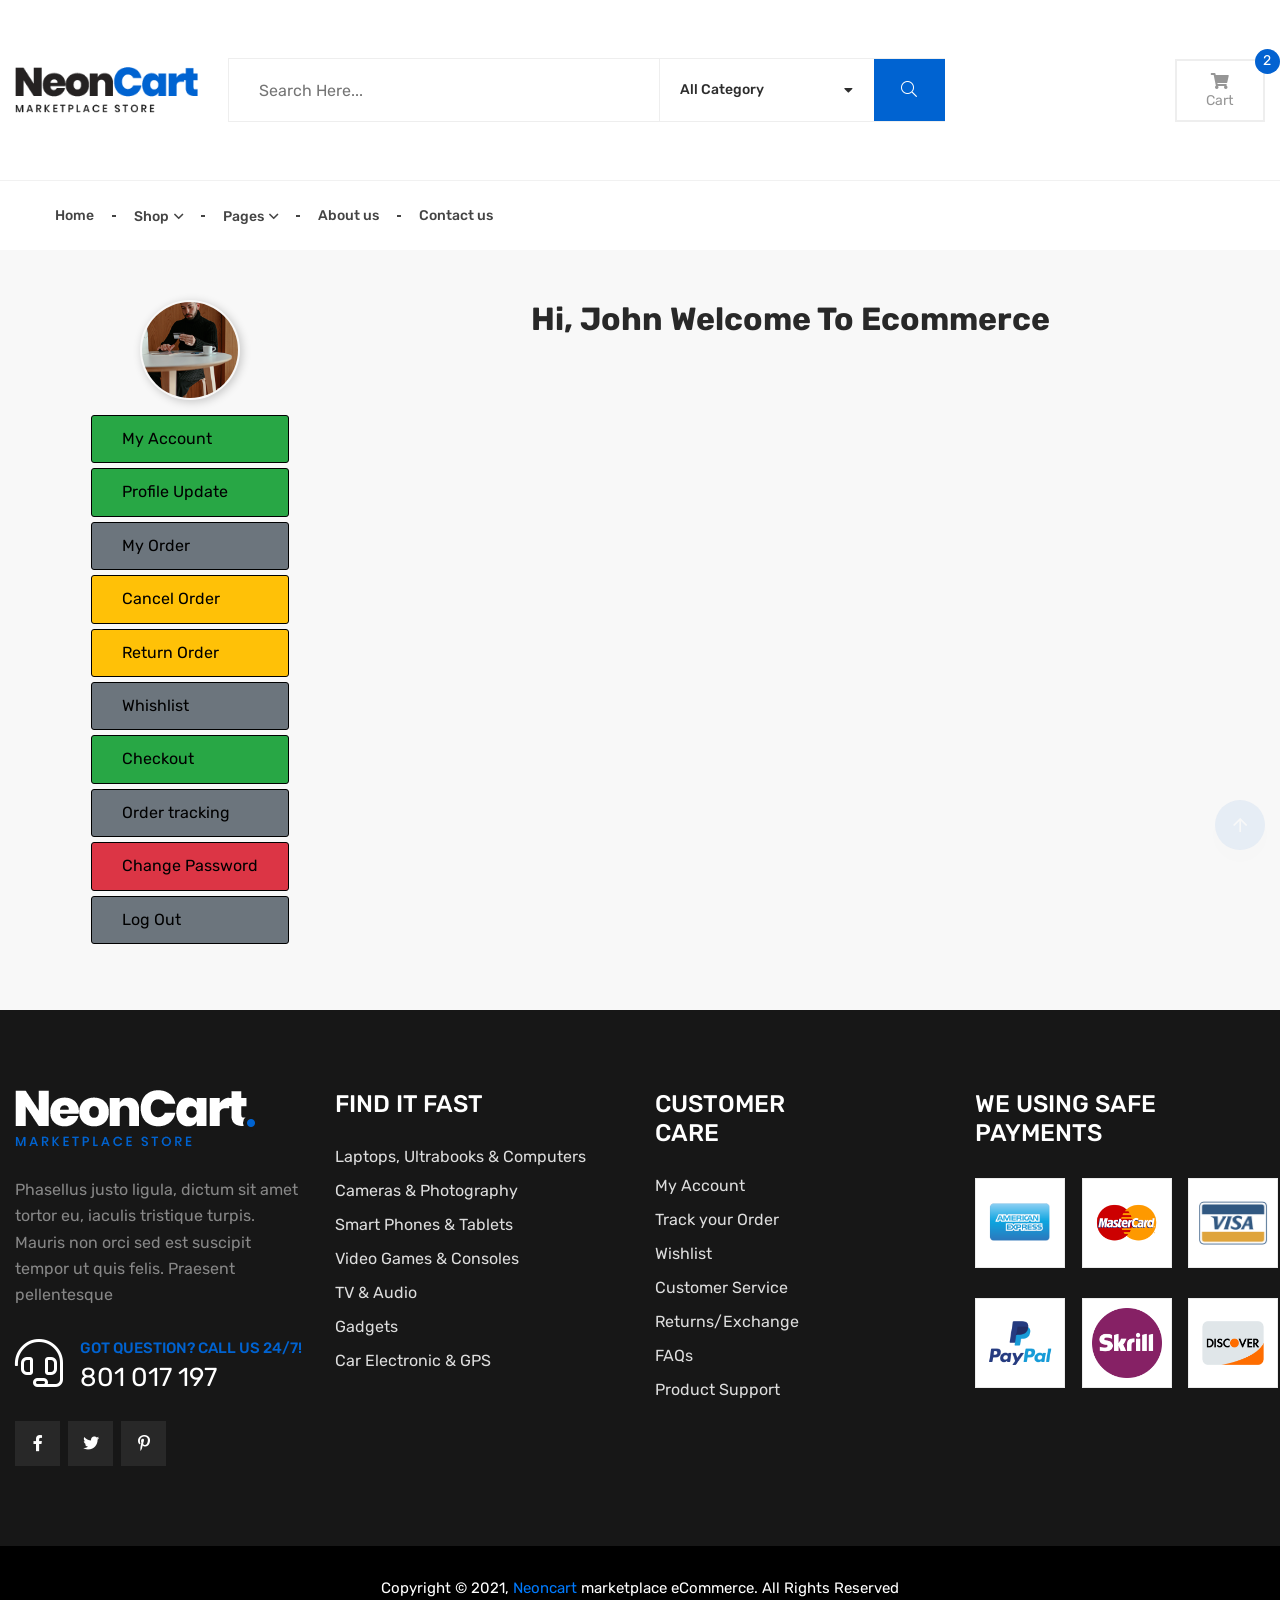
<file: myaccount.html>
<!DOCTYPE html>
<html lang="en">

	<head>

		<meta charset="utf-8">
		<meta name="viewport" content="width=device-width, initial-scale=1, shrink-to-fit=no">
		<meta http-equiv="x-ua-compatible" content="ie=edge">

		<title>Electronic - Neoncart HTML5 Template</title>
		<link rel="shortcut icon" href="assets/images/logo/favourite_icon_01.png">

		<!-- fraimwork - css include -->
		<link rel="stylesheet" type="text/css" href="assets/css/bootstrap.min.css">

		<!-- icon - css include -->
		<link rel="stylesheet" type="text/css" href="assets/css/fontawesome.css">

		<!-- animation - css include -->
		<link rel="stylesheet" type="text/css" href="assets/css/animate.css">

		<!-- nice select - css include -->
		<link rel="stylesheet" type="text/css" href="assets/css/nice-select.css">

		<!-- carousel - css include -->
		<link rel="stylesheet" type="text/css" href="assets/css/slick.css">
		<link rel="stylesheet" type="text/css" href="assets/css/slick-theme.css">

		<!-- popup images & videos - css include -->
		<link rel="stylesheet" type="text/css" href="assets/css/magnific-popup.css">

		<!-- custom - css include -->
		<link rel="stylesheet" type="text/css" href="assets/css/style.css">

	</head>


	<body class="home_electronic">
		<!-- backtotop - start -->
		<div id="thetop"></div>
		<div class="backtotop bg_electronic_blue">
			<a href="#" class="scroll">
				<i class="far fa-arrow-up"></i>
			</a>
		</div>
		<!-- backtotop - end -->

		<!-- preloader - start -->
		<!-- <div id="preloader"></div> -->
		<!-- preloader - end -->

		<!-- header_section - start
		================================================== -->
		<header class="header_section electronic_header sticky_header clearfix">
			<!-- <div class="header_advertisement">
				<img src="assets/images/offer/electronic/img_01.png" alt="image_not_found">
			</div> -->
			<div class="header_top clearfix">
				<div class="container maxw_1600">
					<div class="row align-items-center">
						<div class="col-lg-2">
							<div class="brand_logo">
								<a class="brand_link" href="home_main.html">
									<img src="assets/images/logo/logo_16_1x.png" srcset="assets/images/logo/logo_16_2x.png 2x" alt="logo_not_found">
								</a>

								<ul class="mh_action_btns ul_li clearfix">
									<li>
										<button type="button" class="search_btn" data-toggle="collapse" data-target="#search_body_collapse" aria-expanded="false" aria-controls="search_body_collapse">
											<i class="fal fa-search"></i>
										</button>
									</li>
									<li>
										<button type="button" class="cart_btn">
											<i class="fal fa-shopping-cart"></i>
											<span class="btn_badge">2</span>
										</button>
									</li>
									<li><button type="button" class="mobile_menu_btn"><i class="far fa-bars"></i></button></li>
								</ul>
							</div>
						</div>

						<div class="col-lg-7">
							<form action="#">
								<div class="medical_search_bar">
									<div class="form_item">
										<input type="search" name="search" placeholder="search here...">
									</div>
									<div class="option_select">
										<select>
											<option data-display="All Category">Select A Option</option>
											<option value="1">Some option</option>
											<option value="2">Another option</option>
											<option value="3" disabled>A disabled option</option>
											<option value="4">Potato</option>
										</select>
									</div>
									<button type="submit" class="submit_btn"><i class="fal fa-search"></i></button>
								</div>
							</form>
						</div>

						<div class="col-lg-3">
							<ul class="electronic_action_btns ul_li_right clearfix">
								<li>
									<button type="button" class="cart_btn">
										<span class="counter">2</span>
										<i class="fas fa-shopping-cart"></i>
										<span>Cart</span>
									</button>
								</li>
							</ul>
						</div>
					</div>
				</div>
			</div>
			<div id="search_body_collapse" class="search_body_collapse collapse">
				<div class="search_body">
					<div class="container-fluid prl_90">
						<form action="#">
							<div class="form_item mb-0">
								<input type="search" name="search" placeholder="Type here...">
								<button type="submit"><i class="fal fa-search"></i></button>
							</div>
						</form>
					</div>
				</div>
			</div>
			<!-- header bottom start -->
			<div class="header_bottom">
				<div class="container">
					<nav class="main_menu clearfix">
						<ul class="ul_li clearfix">
							<li >
								<a href="#!">Home</a>
							</li>
							<li class="menu_item_has_child">
								<a href="#!">Shop</a>
								<div class="mega_menu pt-0">
									<div class="container">
										<div class="background" data-bg-color="#ffffff">
											<div class="row mt__30">
												<div class="col-lg-3">
													<div class="page_links">
														<h3 class="title_text">Carparts</h3>
														<ul class="ul_li_block">
															<li><a href="carparts_shop.html">Shop Page</a></li>
															<li><a href="carparts_shop_grid.html">Shop Grid</a></li>
															<li><a href="carparts_shop_list.html">Shop List</a></li>
															<li><a href="carparts_shop_details.html">Shop Details</a></li>
														</ul>
													</div>
												</div>
												<!-- col end -->
												<div class="col-lg-3">
													<div class="page_links">
														<h3 class="title_text">Fashion Minimal</h3>
														<ul class="ul_li_block">
															<li><a href="fashion_minimal_shop.html">Shop Page</a></li>
															<li><a href="fashion_minimal_shop_details.html">Shop Details</a></li>
														</ul>
													</div>
	
												</div>
												<!-- col end -->
												<div class="col-lg-3">
													<div class="page_links">
														<h3 class="title_text">Modern</h3>
														<ul class="ul_li_block">
															<li><a href="modern_shop.html">Shop Page</a></li>
															<li><a href="modern_shop_details.html">Shop Details</a></li>
														</ul>
													</div>
	
												</div>
												<!-- col end -->
												<div class="col-lg-3">
													<div class="page_links">
														<h3 class="title_text">Simple Shop</h3>
														<ul class="ul_li_block">
															<li><a href="simple_shop.html">Shop Page</a></li>
															<li><a href="simple_shop_details.html">Shop Details</a></li>
														</ul>
													</div>		
												</div>
												<!-- col end -->
											</div>
										</div>
										<!-- mega_menu bg end -->
									</div>
								</div>
							</li>
							<li class="menu_item_has_child">
								<a href="#!">Pages</a>
								<ul class="submenu">
									<li class="menu_item_has_child">
										<a href="#!">Shop Inner Pages</a>
										<ul class="submenu">
											<li><a href="shop_cart.html">Shopping Cart</a></li>
											<li><a href="shop_checkout.html">Checkout Step 1</a></li>
											<li><a href="shop_checkout_step2.html">Checkout Step 2</a></li>
											<li><a href="shop_checkout_step3.html">Checkout Step 3</a></li>
										</ul>
									</li>
									<li><a href="404.html">404 Page</a></li>
									<li class="menu_item_has_child">
										<a href="#!">Blogs</a>
										<ul class="submenu">
											<li><a href="blog.html">Blog Page</a></li>
											<li><a href="blog_details.html">Blog Details</a></li>
										</ul>
									</li>
									<li class="menu_item_has_child">
										<a href="#!">Compare</a>
										<ul class="submenu">
											<li><a href="compare_1.html">Compare V.1</a></li>
											<li><a href="compare_2.html">Compare V.2</a></li>
										</ul>
									</li>
									<li class="menu_item_has_child">
										<a href="#!">Register</a>
										<ul class="submenu">
											<li><a href="login.html">Login</a></li>
											<li><a href="signup.html">Sign Up</a></li>
										</ul>
									</li>
								</ul>
							</li>
							<li><a href="#!">About us</a></li>
							<li><a href="contact.html">Contact us</a></li>
						</ul>
					</nav>
				</div>

			</div>
			<!-- header bottom end -->
		</header>
		<!-- header_section - end
		================================================== -->


		<!-- main body - start
		================================================== -->
        <main class="pt_top_250">
            <section class="profile">
				<div class="container">
					<div class="row profile-wrapper">
						<div class="col-lg-3">
							<div class="user-info">	
								<div class="user-photo">
									<img src="assets/images/userphoto/pexels-cup-of-couple-6634181.jpg" alt="img-not-found">
								</div>						
								<div class="user-menu">
									<ul>
										<li class=" bg-success">
											<a href="myorder.html">My Account</a>
										</li>
										<li class=" bg-success">
											<a href="profile_update.html">Profile Update</a>
										</li>
										<li class=" bg-secondary">
											<a href="myorder.html">My Order</a>
										</li>
										<li class=" bg-warning">
											<a href="cancelorder.html">Cancel Order</a>
										</li>
										<li class=" bg-warning">
											<a href="returnorder.html">Return Order</a>
										</li>
										<li class=" bg-secondary">
											<a href="shop_cart.html">Whishlist</a>
										</li>
										<li class="bg-success">
											<a href="shop_checkout.html">Checkout</a>
										</li>
										<li class=" bg-secondary">
											<a class="tooltips" data-placement="top" title="Quick View" href="#!" data-toggle="modal" data-target="#quickview_modal">Order tracking</a>
										</li>
										<li class=" bg-danger ">
											<a href="changepassword.html">Change Password</a>
										</li>
										<li class=" bg-secondary">
											<a href="#">Log Out</a>
										</li>
									</ul>
								</div>
							</div>
						</div>
						<div class="col-lg-9">
							<div class="user-order-table">
								<h2>Hi, John Welcome To Ecommerce</h2>
							</div>
						</div>
					</div>				
				</div>			            
            </section>
        </main>
		<!-- main body - end
		================================================== -->

		<!-- footer_section - start
		================================================== -->
		<footer class="footer_section electronic_footer clearfix">
			<div class="footer_widget_area clearfix">
				<div class="container maxw_1600">
					<div class="row justify-content-lg-between">
						<div class="col-lg-3 col-md-4">
							<div class="footer_widget footer_about">
								<div class="brand_logo mb_30">
									<a href="index.html">
										<img src="assets/images/logo/logo_17_1x.png" srcset="assets/images/logo/logo_17_2x.png 2x" alt="logo_not_found">
									</a>
								</div>
								<p class="mb_30">
									Phasellus justo ligula, dictum sit amet tortor eu, iaculis tristique turpis. Mauris non orci sed est suscipit tempor ut quis felis. Praesent pellentesque
								</p>

								<div class="footer_electronic_hotline mb_30">
									<i class="fal fa-headset"></i>
									<h4>GOT QUESTION? CALL US 24/7!</h4>
									<span>801 017 197</span>
								</div>

								<ul class="circle_social_links ul_li clearfix">
									<li><a href="#!"><i class="fab fa-facebook-f"></i></a></li>
									<li><a href="#!"><i class="fab fa-twitter"></i></a></li>
									<li><a href="#!"><i class="fab fa-pinterest-p"></i></a></li>
								</ul>
							</div>
						</div>

						<div class="col-lg-3 col-md-4">
							<div class="footer_widget footer_useful_links clearfix">
								<h3 class="footer_widget_title text-white text-uppercase">FIND IT FAST</h3>
								<ul class="ul_li_block clearfix">
									<li><a href="#!">Laptops, Ultrabooks & Computers</a></li>
									<li><a href="#!">Cameras & Photography</a></li>
									<li><a href="#!">Smart Phones & Tablets</a></li>
									<li><a href="#!">Video Games & Consoles</a></li>
									<li><a href="#!">TV & Audio</a></li>
									<li><a href="#!">Gadgets</a></li>
									<li><a href="#!">Car Electronic & GPS</a></li>
								</ul>
							</div>
						</div>

						<div class="col-lg-2 col-md-4">
							<div class="footer_widget footer_useful_links clearfix">
								<h3 class="footer_widget_title text-white text-uppercase">CUSTOMER CARE</h3>
								<ul class="ul_li_block clearfix">
									<li><a href="#!">My Account</a></li>
									<li><a href="#!">Track your Order</a></li>
									<li><a href="#!">Wishlist</a></li>
									<li><a href="#!">Customer Service</a></li>
									<li><a href="#!">Returns/Exchange</a></li>
									<li><a href="#!">FAQs</a></li>
									<li><a href="#!">Product Support</a></li>
								</ul>
							</div>
						</div>

						<div class="col-lg-3 offset-lg-1 col-md-12">
							<div class="footer_widget footer_recent_post">
								<h3 class="footer_widget_title text-white text-uppercase mb-0">WE USING SAFE  PAYMENTS</h3>
								<div class="row justify-content-lg-between">
									<div class="col-lg-4 col-md-4">
										<div class="electronic_product_small">
											<a class="item_image" href="#!">
												<img src="assets/images/payment-methods/americanexpress.png" alt="image_not_found">
											</a>
										</div>			
									</div>
									<!-- col-end -->
									<div class="col-lg-4 col-md-4">
										<div class="electronic_product_small">
											<a class="item_image" href="#!">
												<img src="assets/images/payment-methods/mastercard.png" alt="image_not_found">
											</a>
										</div>			
									</div>
									<!-- col-end -->
									<div class="col-lg-4 col-md-4">
										<div class="electronic_product_small">
											<a class="item_image" href="#!">
												<img src="assets/images/payment-methods/Visa.png" alt="image_not_found">
											</a>
										</div>			
									</div>
									<!-- col-end -->
									<div class="col-lg-4 col-md-4">
										<div class="electronic_product_small">
											<a class="item_image" href="#!">
												<img src="assets/images/payment-methods/paypal.png" alt="image_not_found">
											</a>
										</div>			
									</div>
									<!-- col-end -->
									<div class="col-lg-4 col-md-4">
										<div class="electronic_product_small">
											<a class="item_image" href="#!">
												<img src="assets/images/payment-methods/skrill.png" alt="image_not_found">
											</a>
										</div>			
									</div>
									<!-- col-end -->
									<div class="col-lg-4 col-md-4">
										<div class="electronic_product_small">
											<a class="item_image" href="#!">
												<img src="assets/images/payment-methods/discover.png" alt="image_not_found">
											</a>
										</div>			
									</div>
									<!-- col-end -->
								</div>
							</div>
						</div>
					</div>
				</div>
			</div>

			<div class="footer_bottom text-center bg_black clearfix">
				<div class="container maxw_1600">
					<p class="copyright_text mb-0">Copyright © 2021, <a href="#!" class="author_link">Neoncart</a> marketplace eCommerce. All Rights Reserved</p>
				</div>
			</div>
		</footer>
		<!-- footer_section - end
		================================================== -->


		<!-- fraimwork - jquery include -->
		<script src="assets/js/jquery-3.5.1.min.js"></script>
		<script src="assets/js/popper.min.js"></script>
		<script src="assets/js/bootstrap.min.js"></script>

		<!-- mobile menu - jquery include -->
		<script src="assets/js/mCustomScrollbar.js"></script>

		<!-- animation - jquery include -->
		<script src="assets/js/parallaxie.js"></script>
		<script src="assets/js/wow.min.js"></script>

		<!-- nice select - jquery include -->
		<script src="assets/js/nice-select.min.js"></script>

		<!-- carousel - jquery include -->
		<script src="assets/js/slick.min.js"></script>

		<!-- countdown timer - jquery include -->
		<script src="assets/js/countdown.js"></script>

		<!-- popup images & videos - jquery include -->
		<script src="assets/js/magnific-popup.min.js"></script>

		<!-- filtering & masonry layout - jquery include -->
		<script src="assets/js/isotope.pkgd.min.js"></script>
		<script src="assets/js/masonry.pkgd.min.js"></script>
		<script src="assets/js/imagesloaded.pkgd.min.js"></script>

		<!-- jquery ui - jquery include -->
	    <script src="assets/js/jquery-ui.js"></script>

		<!-- custom - jquery include -->
		<script src="assets/js/custom.js"></script>



						<!-- product quick view - start -->
						<div class="quickview_modal modal fade" id="quickview_modal" tabindex="-1" role="dialog" aria-hidden="true">
							<div class="modal-dialog modal-dialog-centered" role="document">
								<div class="modal-content clearfix">
									<button type="button" class="close" data-dismiss="modal" aria-label="Close">
										<span aria-hidden="true">&times;</span>
									</button>
									<div class="pre-order-tracking">
										<h3>Thank you for being with us</h3>
										<p>Tracking your order</p>
										<input type="text" placeholder="your order invoice " name="pre-tracking" >
										<a href="#" class="btn btn-success">Track now</a>
									</div>
								</div>
							</div>
						</div>
						<!-- product quick view - end -->
						<!-- shop_section - end
							================================================== -->


	</body>
</html>
</file>
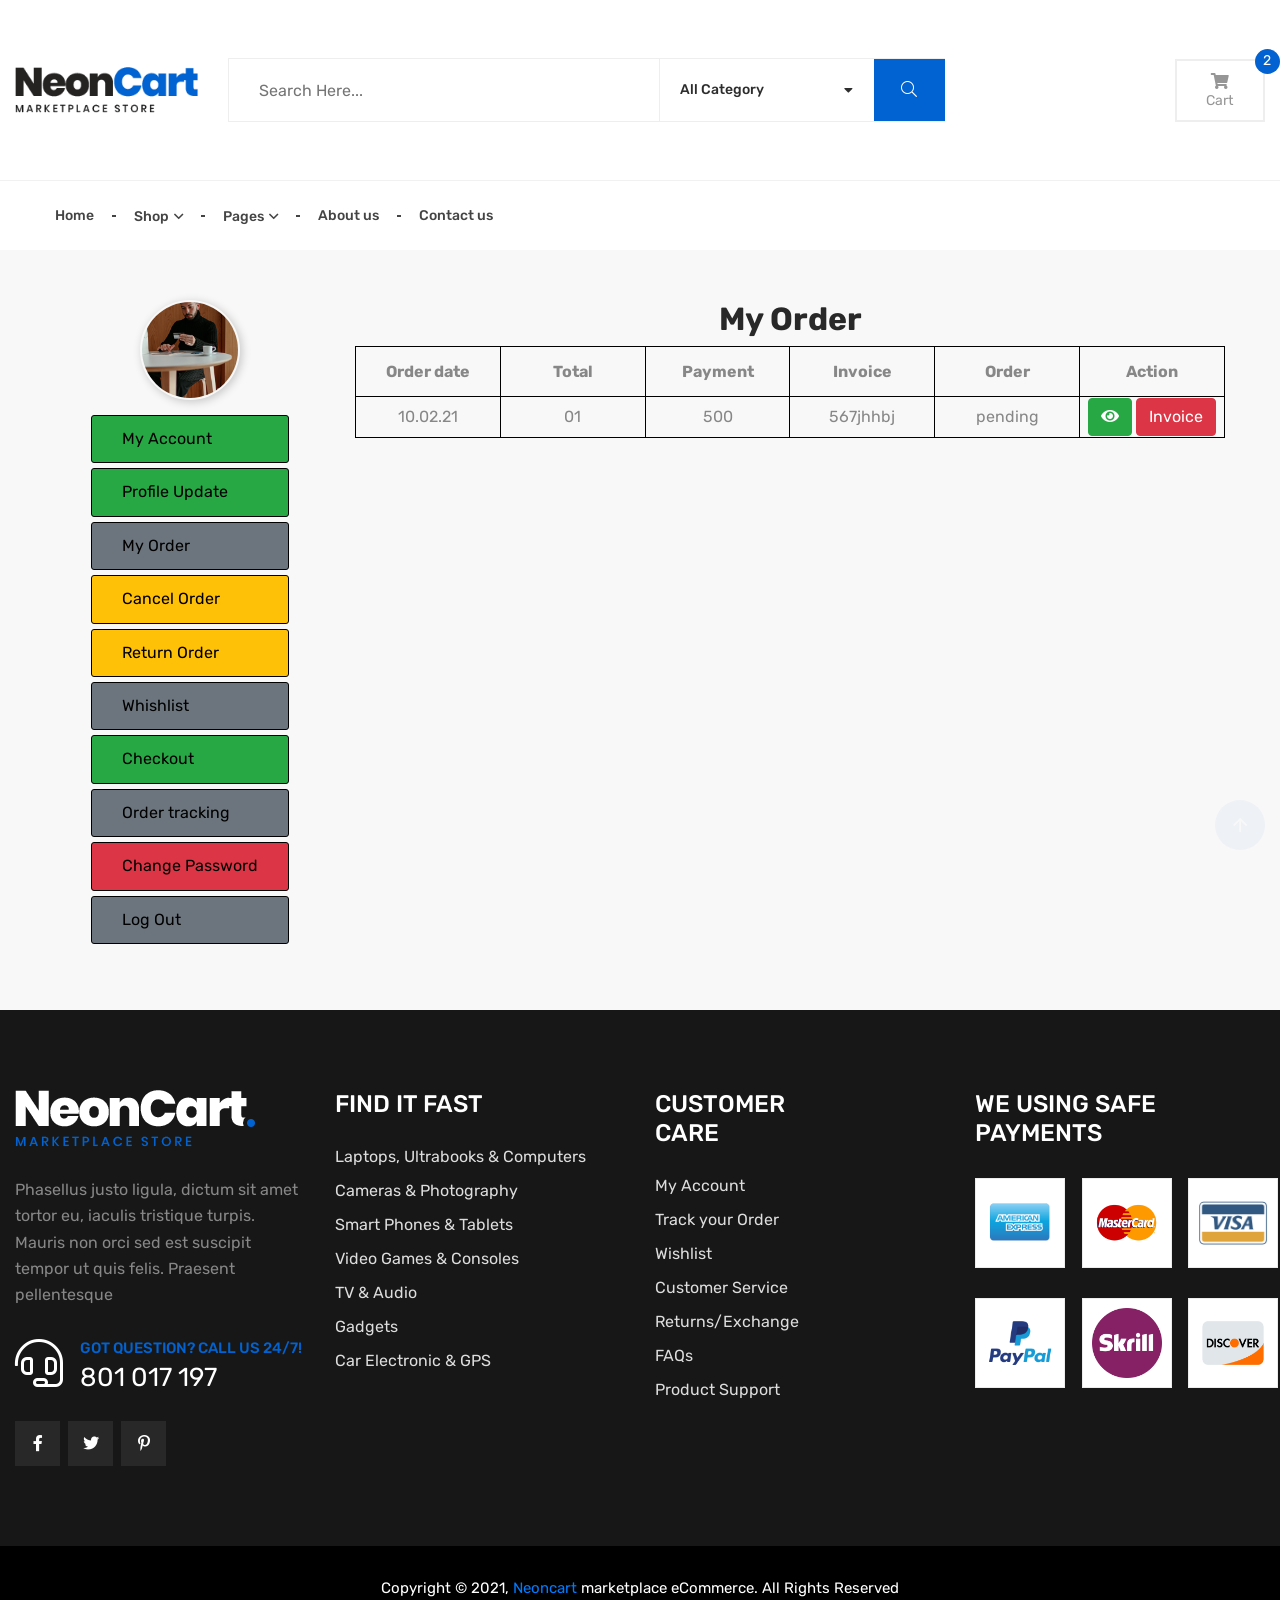
<file: myorder.html>
<!DOCTYPE html>
<html lang="en">

	<head>

		<meta charset="utf-8">
		<meta name="viewport" content="width=device-width, initial-scale=1, shrink-to-fit=no">
		<meta http-equiv="x-ua-compatible" content="ie=edge">

		<title>Electronic - Neoncart HTML5 Template</title>
		<link rel="shortcut icon" href="assets/images/logo/favourite_icon_01.png">

		<!-- fraimwork - css include -->
		<link rel="stylesheet" type="text/css" href="assets/css/bootstrap.min.css">

		<!-- icon - css include -->
		<link rel="stylesheet" type="text/css" href="assets/css/fontawesome.css">

		<!-- animation - css include -->
		<link rel="stylesheet" type="text/css" href="assets/css/animate.css">

		<!-- nice select - css include -->
		<link rel="stylesheet" type="text/css" href="assets/css/nice-select.css">

		<!-- carousel - css include -->
		<link rel="stylesheet" type="text/css" href="assets/css/slick.css">
		<link rel="stylesheet" type="text/css" href="assets/css/slick-theme.css">

		<!-- popup images & videos - css include -->
		<link rel="stylesheet" type="text/css" href="assets/css/magnific-popup.css">

		<!-- custom - css include -->
		<link rel="stylesheet" type="text/css" href="assets/css/style.css">

	</head>


	<body class="home_electronic">
		<!-- backtotop - start -->
		<div id="thetop"></div>
		<div class="backtotop bg_electronic_blue">
			<a href="#" class="scroll">
				<i class="far fa-arrow-up"></i>
			</a>
		</div>
		<!-- backtotop - end -->

		<!-- preloader - start -->
		<!-- <div id="preloader"></div> -->
		<!-- preloader - end -->

		<!-- header_section - start
		================================================== -->
		<header class="header_section electronic_header sticky_header clearfix">
			<!-- <div class="header_advertisement">
				<img src="assets/images/offer/electronic/img_01.png" alt="image_not_found">
			</div> -->
			<div class="header_top clearfix">
				<div class="container maxw_1600">
					<div class="row align-items-center">
						<div class="col-lg-2">
							<div class="brand_logo">
								<a class="brand_link" href="home_main.html">
									<img src="assets/images/logo/logo_16_1x.png" srcset="assets/images/logo/logo_16_2x.png 2x" alt="logo_not_found">
								</a>

								<ul class="mh_action_btns ul_li clearfix">
									<li>
										<button type="button" class="search_btn" data-toggle="collapse" data-target="#search_body_collapse" aria-expanded="false" aria-controls="search_body_collapse">
											<i class="fal fa-search"></i>
										</button>
									</li>
									<li>
										<button type="button" class="cart_btn">
											<i class="fal fa-shopping-cart"></i>
											<span class="btn_badge">2</span>
										</button>
									</li>
									<li><button type="button" class="mobile_menu_btn"><i class="far fa-bars"></i></button></li>
								</ul>
							</div>
						</div>

						<div class="col-lg-7">
							<form action="#">
								<div class="medical_search_bar">
									<div class="form_item">
										<input type="search" name="search" placeholder="search here...">
									</div>
									<div class="option_select">
										<select>
											<option data-display="All Category">Select A Option</option>
											<option value="1">Some option</option>
											<option value="2">Another option</option>
											<option value="3" disabled>A disabled option</option>
											<option value="4">Potato</option>
										</select>
									</div>
									<button type="submit" class="submit_btn"><i class="fal fa-search"></i></button>
								</div>
							</form>
						</div>

						<div class="col-lg-3">
							<ul class="electronic_action_btns ul_li_right clearfix">
								<li>
									<button type="button" class="cart_btn">
										<span class="counter">2</span>
										<i class="fas fa-shopping-cart"></i>
										<span>Cart</span>
									</button>
								</li>
							</ul>
						</div>
					</div>
				</div>
			</div>
			<div id="search_body_collapse" class="search_body_collapse collapse">
				<div class="search_body">
					<div class="container-fluid prl_90">
						<form action="#">
							<div class="form_item mb-0">
								<input type="search" name="search" placeholder="Type here...">
								<button type="submit"><i class="fal fa-search"></i></button>
							</div>
						</form>
					</div>
				</div>
			</div>
			<!-- header bottom start -->
			<div class="header_bottom">
				<div class="container">
					<nav class="main_menu clearfix">
						<ul class="ul_li clearfix">
							<li >
								<a href="#!">Home</a>
							</li>
							<li class="menu_item_has_child">
								<a href="#!">Shop</a>
								<div class="mega_menu pt-0">
									<div class="container">
										<div class="background" data-bg-color="#ffffff">
											<div class="row mt__30">
												<div class="col-lg-3">
													<div class="page_links">
														<h3 class="title_text">Carparts</h3>
														<ul class="ul_li_block">
															<li><a href="carparts_shop.html">Shop Page</a></li>
															<li><a href="carparts_shop_grid.html">Shop Grid</a></li>
															<li><a href="carparts_shop_list.html">Shop List</a></li>
															<li><a href="carparts_shop_details.html">Shop Details</a></li>
														</ul>
													</div>
												</div>
												<!-- col end -->
												<div class="col-lg-3">
													<div class="page_links">
														<h3 class="title_text">Fashion Minimal</h3>
														<ul class="ul_li_block">
															<li><a href="fashion_minimal_shop.html">Shop Page</a></li>
															<li><a href="fashion_minimal_shop_details.html">Shop Details</a></li>
														</ul>
													</div>
	
												</div>
												<!-- col end -->
												<div class="col-lg-3">
													<div class="page_links">
														<h3 class="title_text">Modern</h3>
														<ul class="ul_li_block">
															<li><a href="modern_shop.html">Shop Page</a></li>
															<li><a href="modern_shop_details.html">Shop Details</a></li>
														</ul>
													</div>
	
												</div>
												<!-- col end -->
												<div class="col-lg-3">
													<div class="page_links">
														<h3 class="title_text">Simple Shop</h3>
														<ul class="ul_li_block">
															<li><a href="simple_shop.html">Shop Page</a></li>
															<li><a href="simple_shop_details.html">Shop Details</a></li>
														</ul>
													</div>		
												</div>
												<!-- col end -->
											</div>
										</div>
										<!-- mega_menu bg end -->
									</div>
								</div>
							</li>
							<li class="menu_item_has_child">
								<a href="#!">Pages</a>
								<ul class="submenu">
									<li class="menu_item_has_child">
										<a href="#!">Shop Inner Pages</a>
										<ul class="submenu">
											<li><a href="shop_cart.html">Shopping Cart</a></li>
											<li><a href="shop_checkout.html">Checkout Step 1</a></li>
											<li><a href="shop_checkout_step2.html">Checkout Step 2</a></li>
											<li><a href="shop_checkout_step3.html">Checkout Step 3</a></li>
										</ul>
									</li>
									<li><a href="404.html">404 Page</a></li>
									<li class="menu_item_has_child">
										<a href="#!">Blogs</a>
										<ul class="submenu">
											<li><a href="blog.html">Blog Page</a></li>
											<li><a href="blog_details.html">Blog Details</a></li>
										</ul>
									</li>
									<li class="menu_item_has_child">
										<a href="#!">Compare</a>
										<ul class="submenu">
											<li><a href="compare_1.html">Compare V.1</a></li>
											<li><a href="compare_2.html">Compare V.2</a></li>
										</ul>
									</li>
									<li class="menu_item_has_child">
										<a href="#!">Register</a>
										<ul class="submenu">
											<li><a href="login.html">Login</a></li>
											<li><a href="signup.html">Sign Up</a></li>
										</ul>
									</li>
								</ul>
							</li>
							<li><a href="#!">About us</a></li>
							<li><a href="contact.html">Contact us</a></li>
						</ul>
					</nav>
				</div>

			</div>
			<!-- header bottom end -->
		</header>
		<!-- header_section - end
		================================================== -->


		<!-- main body - start
		================================================== -->
        <main class="pt_top_250">
            <section class="profile">
				<div class="container">
					<div class="row profile-wrapper">
						<div class="col-lg-3">
							<div class="user-info">	
								<div class="user-photo">
									<img src="assets/images/userphoto/pexels-cup-of-couple-6634181.jpg" alt="img-not-found">
								</div>						
								<div class="user-menu">
									<ul>
										<li class=" bg-success">
											<a href="myorder.html">My Account</a>
										</li>
										<li class=" bg-success">
											<a href="profile_update.html">Profile Update</a>
										</li>
										<li class=" bg-secondary">
											<a href="myorder.html">My Order</a>
										</li>
										<li class=" bg-warning">
											<a href="cancelorder.html">Cancel Order</a>
										</li>
										<li class=" bg-warning">
											<a href="returnorder.html">Return Order</a>
										</li>
										<li class=" bg-secondary">
											<a href="shop_cart.html">Whishlist</a>
										</li>
										<li class="bg-success">
											<a href="shop_checkout.html">Checkout</a>
										</li>
										<li class=" bg-secondary">
											<a class="tooltips" data-placement="top" title="Quick View" href="#!" data-toggle="modal" data-target="#quickview_modal">Order tracking</a>
										</li>
										<li class=" bg-danger ">
											<a href="changepassword.html">Change Password</a>
										</li>
										<li class=" bg-secondary">
											<a href="#">Log Out</a>
										</li>
									</ul>
								</div>
							</div>
						</div>
						<div class="col-lg-9">
							<div class="user-order-table">
								<h2>My Order</h2>
								<div class="user-order-wrapper">
									<table class="order-details">
										<thead class="user-tb-h"> 
											<th > Order date</th>
											<th > Total</th>
											<th > Payment </th>
											<th > Invoice</th>
											<th > Order</th>
											<th > Action</th>
											
										
	
										</thead>
										<tbody class="user-tb-body">
											<tbody class="user-tb-body">
											<td>10.02.21</td>
											<td>01</td>
											<td>500</td>
											<td>567jhhbj</td>
											<td>pending</td>
											<td>
												<a href="#" class="btn btn-success"><i class="fa fa-eye"></i></a>
												<a href="#" class="btn btn-danger"> Invoice </a>
											</td>
										
											
										</tbody>

									</table>
								</div>


							</div>
						</div>
					</div>				
				</div>			            
            </section>
        </main>
		<!-- main body - end
		================================================== -->

		<!-- footer_section - start
		================================================== -->
		<footer class="footer_section electronic_footer clearfix">
			<div class="footer_widget_area clearfix">
				<div class="container maxw_1600">
					<div class="row justify-content-lg-between">
						<div class="col-lg-3 col-md-4">
							<div class="footer_widget footer_about">
								<div class="brand_logo mb_30">
									<a href="index.html">
										<img src="assets/images/logo/logo_17_1x.png" srcset="assets/images/logo/logo_17_2x.png 2x" alt="logo_not_found">
									</a>
								</div>
								<p class="mb_30">
									Phasellus justo ligula, dictum sit amet tortor eu, iaculis tristique turpis. Mauris non orci sed est suscipit tempor ut quis felis. Praesent pellentesque
								</p>

								<div class="footer_electronic_hotline mb_30">
									<i class="fal fa-headset"></i>
									<h4>GOT QUESTION? CALL US 24/7!</h4>
									<span>801 017 197</span>
								</div>

								<ul class="circle_social_links ul_li clearfix">
									<li><a href="#!"><i class="fab fa-facebook-f"></i></a></li>
									<li><a href="#!"><i class="fab fa-twitter"></i></a></li>
									<li><a href="#!"><i class="fab fa-pinterest-p"></i></a></li>
								</ul>
							</div>
						</div>

						<div class="col-lg-3 col-md-4">
							<div class="footer_widget footer_useful_links clearfix">
								<h3 class="footer_widget_title text-white text-uppercase">FIND IT FAST</h3>
								<ul class="ul_li_block clearfix">
									<li><a href="#!">Laptops, Ultrabooks & Computers</a></li>
									<li><a href="#!">Cameras & Photography</a></li>
									<li><a href="#!">Smart Phones & Tablets</a></li>
									<li><a href="#!">Video Games & Consoles</a></li>
									<li><a href="#!">TV & Audio</a></li>
									<li><a href="#!">Gadgets</a></li>
									<li><a href="#!">Car Electronic & GPS</a></li>
								</ul>
							</div>
						</div>

						<div class="col-lg-2 col-md-4">
							<div class="footer_widget footer_useful_links clearfix">
								<h3 class="footer_widget_title text-white text-uppercase">CUSTOMER CARE</h3>
								<ul class="ul_li_block clearfix">
									<li><a href="#!">My Account</a></li>
									<li><a href="#!">Track your Order</a></li>
									<li><a href="#!">Wishlist</a></li>
									<li><a href="#!">Customer Service</a></li>
									<li><a href="#!">Returns/Exchange</a></li>
									<li><a href="#!">FAQs</a></li>
									<li><a href="#!">Product Support</a></li>
								</ul>
							</div>
						</div>

						<div class="col-lg-3 offset-lg-1 col-md-12">
							<div class="footer_widget footer_recent_post">
								<h3 class="footer_widget_title text-white text-uppercase mb-0">WE USING SAFE  PAYMENTS</h3>
								<div class="row justify-content-lg-between">
									<div class="col-lg-4 col-md-4">
										<div class="electronic_product_small">
											<a class="item_image" href="#!">
												<img src="assets/images/payment-methods/americanexpress.png" alt="image_not_found">
											</a>
										</div>			
									</div>
									<!-- col-end -->
									<div class="col-lg-4 col-md-4">
										<div class="electronic_product_small">
											<a class="item_image" href="#!">
												<img src="assets/images/payment-methods/mastercard.png" alt="image_not_found">
											</a>
										</div>			
									</div>
									<!-- col-end -->
									<div class="col-lg-4 col-md-4">
										<div class="electronic_product_small">
											<a class="item_image" href="#!">
												<img src="assets/images/payment-methods/Visa.png" alt="image_not_found">
											</a>
										</div>			
									</div>
									<!-- col-end -->
									<div class="col-lg-4 col-md-4">
										<div class="electronic_product_small">
											<a class="item_image" href="#!">
												<img src="assets/images/payment-methods/paypal.png" alt="image_not_found">
											</a>
										</div>			
									</div>
									<!-- col-end -->
									<div class="col-lg-4 col-md-4">
										<div class="electronic_product_small">
											<a class="item_image" href="#!">
												<img src="assets/images/payment-methods/skrill.png" alt="image_not_found">
											</a>
										</div>			
									</div>
									<!-- col-end -->
									<div class="col-lg-4 col-md-4">
										<div class="electronic_product_small">
											<a class="item_image" href="#!">
												<img src="assets/images/payment-methods/discover.png" alt="image_not_found">
											</a>
										</div>			
									</div>
									<!-- col-end -->
								</div>
							</div>
						</div>
					</div>
				</div>
			</div>

			<div class="footer_bottom text-center bg_black clearfix">
				<div class="container maxw_1600">
					<p class="copyright_text mb-0">Copyright © 2021, <a href="#!" class="author_link">Neoncart</a> marketplace eCommerce. All Rights Reserved</p>
				</div>
			</div>
		</footer>
		<!-- footer_section - end
		================================================== -->


		<!-- fraimwork - jquery include -->
		<script src="assets/js/jquery-3.5.1.min.js"></script>
		<script src="assets/js/popper.min.js"></script>
		<script src="assets/js/bootstrap.min.js"></script>

		<!-- mobile menu - jquery include -->
		<script src="assets/js/mCustomScrollbar.js"></script>

		<!-- animation - jquery include -->
		<script src="assets/js/parallaxie.js"></script>
		<script src="assets/js/wow.min.js"></script>

		<!-- nice select - jquery include -->
		<script src="assets/js/nice-select.min.js"></script>

		<!-- carousel - jquery include -->
		<script src="assets/js/slick.min.js"></script>

		<!-- countdown timer - jquery include -->
		<script src="assets/js/countdown.js"></script>

		<!-- popup images & videos - jquery include -->
		<script src="assets/js/magnific-popup.min.js"></script>

		<!-- filtering & masonry layout - jquery include -->
		<script src="assets/js/isotope.pkgd.min.js"></script>
		<script src="assets/js/masonry.pkgd.min.js"></script>
		<script src="assets/js/imagesloaded.pkgd.min.js"></script>

		<!-- jquery ui - jquery include -->
	    <script src="assets/js/jquery-ui.js"></script>

		<!-- custom - jquery include -->
		<script src="assets/js/custom.js"></script>


	</body>
</html>
</file>
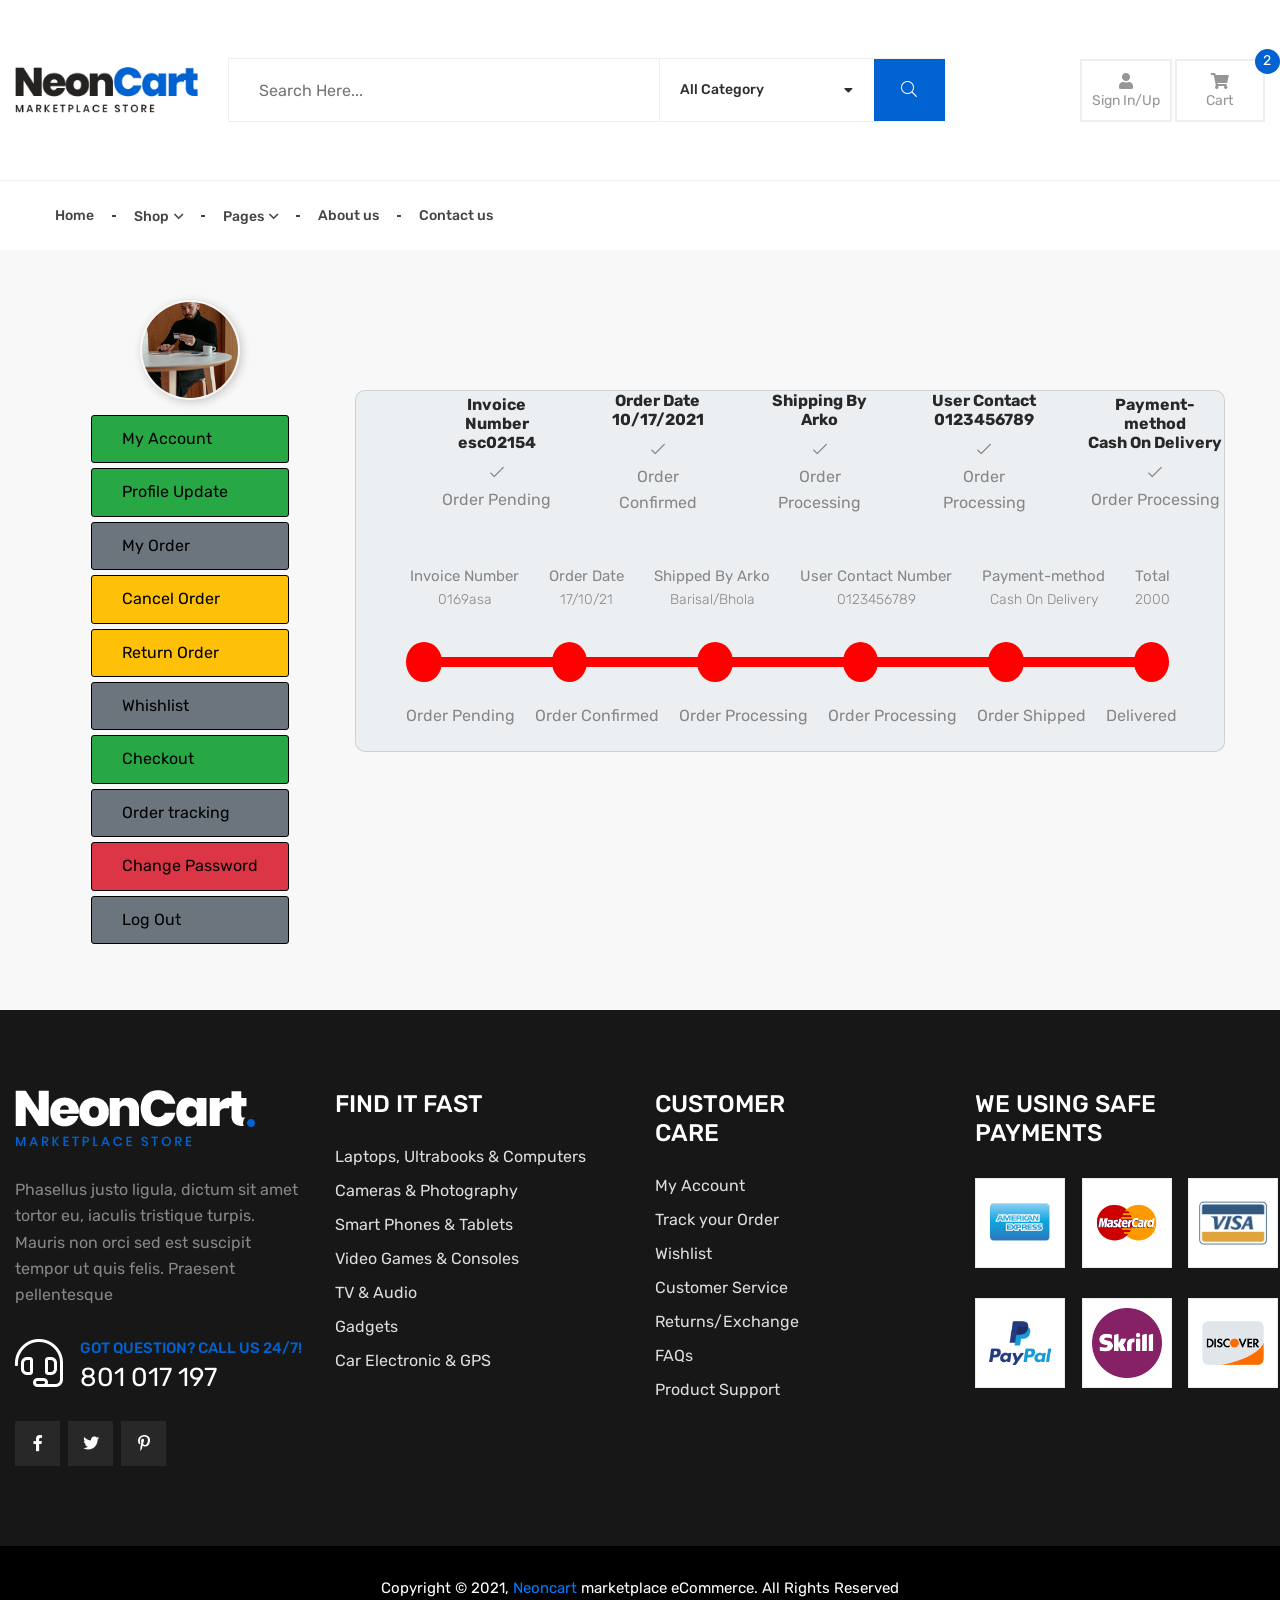
<file: ordertracking.html>
<!DOCTYPE html>
<html lang="en">

	<head>

		<meta charset="utf-8">
		<meta name="viewport" content="width=device-width, initial-scale=1, shrink-to-fit=no">
		<meta http-equiv="x-ua-compatible" content="ie=edge">

		<title>Electronic - Neoncart HTML5 Template</title>
		<link rel="shortcut icon" href="assets/images/logo/favourite_icon_01.png">

		<!-- fraimwork - css include -->
		<link rel="stylesheet" type="text/css" href="assets/css/bootstrap.min.css">

		<!-- icon - css include -->
		<link rel="stylesheet" type="text/css" href="assets/css/fontawesome.css">

		<!-- animation - css include -->
		<link rel="stylesheet" type="text/css" href="assets/css/animate.css">

		<!-- nice select - css include -->
		<link rel="stylesheet" type="text/css" href="assets/css/nice-select.css">

		<!-- carousel - css include -->
		<link rel="stylesheet" type="text/css" href="assets/css/slick.css">
		<link rel="stylesheet" type="text/css" href="assets/css/slick-theme.css">

		<!-- popup images & videos - css include -->
		<link rel="stylesheet" type="text/css" href="assets/css/magnific-popup.css">

		<!-- custom - css include -->
		<link rel="stylesheet" type="text/css" href="assets/css/style.css">


	</head>


	<body class="home_electronic">


		<!-- backtotop - start -->
		<div id="thetop"></div>
		<div class="backtotop bg_electronic_blue">
			<a href="#" class="scroll">
				<i class="far fa-arrow-up"></i>
			</a>
		</div>
		<!-- backtotop - end -->

		<!-- preloader - start -->
		<!-- <div id="preloader"></div> -->
		<!-- preloader - end -->


		<!-- header_section - start
		================================================== -->
		<header class="header_section electronic_header sticky_header clearfix">
			<div class="header_top clearfix">
				<div class="container maxw_1600">
					<div class="row align-items-center">
						<div class="col-lg-2">
							<div class="brand_logo">
								<a class="brand_link" href="home_main.html">
									<img src="assets/images/logo/logo_16_1x.png" srcset="assets/images/logo/logo_16_2x.png 2x" alt="logo_not_found">
								</a>

								<ul class="mh_action_btns ul_li clearfix">
									<li>
										<button type="button" class="search_btn" data-toggle="collapse" data-target="#search_body_collapse" aria-expanded="false" aria-controls="search_body_collapse">
											<i class="fal fa-search"></i>
										</button>
									</li>
									<li>
										<button type="button" class="cart_btn">
											<i class="fal fa-shopping-cart"></i>
											<span class="btn_badge">2</span>
										</button>
									</li>
									<li><button type="button" class="mobile_menu_btn"><i class="far fa-bars"></i></button></li>
								</ul>
							</div>
						</div>

						<div class="col-lg-7">
							<form action="#">
								<div class="medical_search_bar">
									<div class="form_item">
										<input type="search" name="search" placeholder="search here...">
									</div>
									<div class="option_select">
										<select>
											<option data-display="All Category">Select A Option</option>
											<option value="1">Some option</option>
											<option value="2">Another option</option>
											<option value="3" disabled>A disabled option</option>
											<option value="4">Potato</option>
										</select>
									</div>
									<button type="submit" class="submit_btn"><i class="fal fa-search"></i></button>
								</div>
							</form>
						</div>

						<div class="col-lg-3">
							<ul class="electronic_action_btns ul_li_right clearfix">
								<li>
									<a href="login.html">
										<i class="fas fa-user"></i>
										<span>Sign In/Up</span>
									</a>
								</li>

								<li>
									<button type="button" class="cart_btn">
										<span class="counter">2</span>
										<i class="fas fa-shopping-cart"></i>
										<span>Cart</span>
									</button>
								</li>
							</ul>
						</div>
					</div>
				</div>
			</div>
			<div id="search_body_collapse" class="search_body_collapse collapse">
				<div class="search_body">
					<div class="container-fluid prl_90">
						<form action="#">
							<div class="form_item mb-0">
								<input type="search" name="search" placeholder="Type here...">
								<button type="submit"><i class="fal fa-search"></i></button>
							</div>
						</form>
					</div>
				</div>
			</div>

			<!-- header bottom start -->
			<div class="header_bottom ">
				<div class="container">
					<nav class="main_menu clearfix">
						<ul class="ul_li clearfix">
							<li >
								<a href="#!">Home</a>
							</li>
							<li class="menu_item_has_child">
								<a href="#!">Shop</a>
								<div class="mega_menu pt-0">
									<div class="container">
										<div class="background" data-bg-color="#ffffff">
											<div class="row mt__30">
												<div class="col-lg-3">
													<div class="page_links">
														<h3 class="title_text">Carparts</h3>
														<ul class="ul_li_block">
															<li><a href="carparts_shop.html">Shop Page</a></li>
															<li><a href="carparts_shop_grid.html">Shop Grid</a></li>
															<li><a href="carparts_shop_list.html">Shop List</a></li>
															<li><a href="carparts_shop_details.html">Shop Details</a></li>
														</ul>
													</div>
												</div>
												<!-- col end -->
												<div class="col-lg-3">
													<div class="page_links">
														<h3 class="title_text">Fashion Minimal</h3>
														<ul class="ul_li_block">
															<li><a href="fashion_minimal_shop.html">Shop Page</a></li>
															<li><a href="fashion_minimal_shop_details.html">Shop Details</a></li>
														</ul>
													</div>
	
												</div>
												<!-- col end -->
												<div class="col-lg-3">
													<div class="page_links">
														<h3 class="title_text">Modern</h3>
														<ul class="ul_li_block">
															<li><a href="modern_shop.html">Shop Page</a></li>
															<li><a href="modern_shop_details.html">Shop Details</a></li>
														</ul>
													</div>
	
												</div>
												<!-- col end -->
												<div class="col-lg-3">
													<div class="page_links">
														<h3 class="title_text">Simple Shop</h3>
														<ul class="ul_li_block">
															<li><a href="simple_shop.html">Shop Page</a></li>
															<li><a href="simple_shop_details.html">Shop Details</a></li>
														</ul>
													</div>		
												</div>
												<!-- col end -->
											</div>
										</div>
										<!-- mega_menu bg end -->
									</div>
								</div>
							</li>
							<li class="menu_item_has_child">
								<a href="#!">Pages</a>
								<ul class="submenu">
									<li class="menu_item_has_child">
										<a href="#!">Shop Inner Pages</a>
										<ul class="submenu">
											<li><a href="shop_cart.html">Shopping Cart</a></li>
											<li><a href="shop_checkout.html">Checkout Step 1</a></li>
											<li><a href="shop_checkout_step2.html">Checkout Step 2</a></li>
											<li><a href="shop_checkout_step3.html">Checkout Step 3</a></li>
										</ul>
									</li>
									<li><a href="404.html">404 Page</a></li>
									<li class="menu_item_has_child">
										<a href="#!">Blogs</a>
										<ul class="submenu">
											<li><a href="blog.html">Blog Page</a></li>
											<li><a href="blog_details.html">Blog Details</a></li>
										</ul>
									</li>
									<li class="menu_item_has_child">
										<a href="#!">Compare</a>
										<ul class="submenu">
											<li><a href="compare_1.html">Compare V.1</a></li>
											<li><a href="compare_2.html">Compare V.2</a></li>
										</ul>
									</li>
									<li class="menu_item_has_child">
										<a href="#!">Register</a>
										<ul class="submenu">
											<li><a href="login.html">Login</a></li>
											<li><a href="signup.html">Sign Up</a></li>
										</ul>
									</li>
								</ul>
							</li>
							<li><a href="#!">About us</a></li>
							<li><a href="contact.html">Contact us</a></li>
						</ul>
					</nav>
				</div>

			</div>
			<!-- header bottom end -->
		</header>
		<!-- header_section - end
		================================================== -->


		<!-- main body - start
		================================================== -->
        <main class="pt_top_250">

            <section class="profile">
				<div class="container">
					<div class="row profile-wrapper">
						<div class="col-lg-3">
							<div class="user-info">	
								<div class="user-photo">
									<img src="assets/images/userphoto/pexels-cup-of-couple-6634181.jpg" alt="img-not-found">
								</div>						
								<div class="user-menu">
									<ul>
										<li class=" bg-success">
											<a href="myorder.html">My Account</a>
										</li>
										<li class=" bg-success">
											<a href="profile_update.html">Profile Update</a>
										</li>
										<li class=" bg-secondary">
											<a href="myorder.html">My Order</a>
										</li>
										<li class=" bg-warning">
											<a href="cancelorder.html">Cancel Order</a>
										</li>
										<li class=" bg-warning">
											<a href="returnorder.html">Return Order</a>
										</li>
										<li class=" bg-secondary">
											<a href="shop_cart.html">Whishlist</a>
										</li>
										<li class="bg-success">
											<a href="shop_checkout.html">Checkout</a>
										</li>
										<li class=" bg-secondary">
											<a class="tooltips" data-placement="top" title="Quick View" href="#!" data-toggle="modal" data-target="#quickview_modal">Order tracking</a>
										</li>
										<li class=" bg-danger ">
											<a href="changepassword.html">Change Password</a>
										</li>
										<li class=" bg-secondary">
											<a href="#">Log Out</a>
										</li>
									</ul>
								</div>
							</div>
						</div>

						<div class="col-lg-9">
                            <div class="step-progress">
                                    <div class="card">
                                        <div class="step-progressbar">
                                            <ul class="sp-data">
                                                <li>
                                                    <ul class="spd-content">
                                                        <li>
                                                            <h6>Invoice Number <span>esc02154</span></h6>
                                                            <i class="fal fa-check"></i>
                                                            <p>Order Pending</p>
                                                        </li>
                                                    </ul>                                                
                                                </li>
                                                <li>
                                                    <ul class="spd-content">
                                                        <li>
                                                            <h6>Order Date <span>10/17/2021</span></h6>
                                                            <i class="fal fa-check"></i>
                                                            <p>Order Confirmed</p>
                                                        </li>
                                                    </ul>                                                
                                                </li>
                                                <li>
                                                    <ul class="spd-content">
                                                        <li>
                                                            <h6>Shipping By <span> Arko</span></h6>
                                                            <i class="fal fa-check"></i>
                                                            <p>Order Processing</p>
                                                        </li>
                                                    </ul>                                                
                                                </li>
                                                <li>
                                                    <ul class="spd-content">
                                                        <li>
                                                            <h6>User Contact <span> 0123456789 </span></h6>
                                                            <i class="fal fa-check"></i>
                                                            <p>Order Processing</p>
                                                        </li>
                                                    </ul>                                                
                                                </li>
                                                <li>
                                                    <ul class="spd-content">
                                                        <li>
                                                            <h6> Payment-method <span>Cash On Delivery </span></h6>
                                                            <i class="fal fa-check"></i>
                                                            <p>Order Processing</p>
                                                        </li>
                                                    </ul>                                                
                                                </li>
                                            </ul>
                                        </div>
                                        <div class="step-data">
                                            <div class="step-data-item">
                                                <div class="sdi-inner">
                                                    <p>Invoice Number <span>0169asa</span> </p>
                                                </div>                                          
                                            </div>
                                            <div class="step-data-item">
                                                <div class="sdi-inner">
                                                    <p>Order Date <span>17/10/21</span> </p>
                                                </div>                                          
                                            </div>
                                            <div class="step-data-item">
                                                <div class="sdi-inner">
                                                    <p> Shipped By Arko <span>Barisal/Bhola</span> </p>
                                                </div>                                          
                                            </div>
                                            <div class="step-data-item">
                                                <div class="sdi-inner">
                                                    <p> User Contact Number <span>0123456789</span> </p>
                                                </div>                                          
                                            </div>
                                            <div class="step-data-item">
                                                <div class="sdi-inner">
                                                    <p> Payment-method <span>Cash On Delivery</span> </p>
                                                </div>                                          
                                            </div>
                                            <div class="step-data-item">
                                                <div class="sdi-inner">
                                                    <p> Total <span>2000</span> </p>
                                                </div>                                          
                                            </div>
       
                                        </div>
                                        <!-- Add class 'active' to progress -->
                                        <div class="step-pbar">
                                            <ul >
                                                <li class="active"></li>
                                                <li class="active" ></li>
                                                <li class="active" ></li>
                                                <li class="active" ></li>
                                                <li class="active"></li>
                                                <li class="active" ></li>
                                            </ul>
                                        </div>                                     
                                        <div class="step-processdata">
                                            <ul>
                                                <li>Order Pending</li>
                                                <li>Order Confirmed</li>
                                                <li>Order Processing</li>
                                                <li>Order Processing</li>
                                                <li>Order Shipped</li>
                                                <li>Delivered</li>
                                            </ul>                                                                                  
                                        </div>                  
                                    </div>
                                
                            </div>
						</div>
					</div>				
				</div>			            
            </section>
        </main>

		<!-- main body - end
		================================================== -->


		<!-- footer_section - start
		================================================== -->
		<footer class="footer_section electronic_footer clearfix">
			<div class="footer_widget_area clearfix">
				<div class="container maxw_1600">
					<div class="row justify-content-lg-between">
						<div class="col-lg-3 col-md-4">
							<div class="footer_widget footer_about">
								<div class="brand_logo mb_30">
									<a href="index.html">
										<img src="assets/images/logo/logo_17_1x.png" srcset="assets/images/logo/logo_17_2x.png 2x" alt="logo_not_found">
									</a>
								</div>
								<p class="mb_30">
									Phasellus justo ligula, dictum sit amet tortor eu, iaculis tristique turpis. Mauris non orci sed est suscipit tempor ut quis felis. Praesent pellentesque
								</p>

								<div class="footer_electronic_hotline mb_30">
									<i class="fal fa-headset"></i>
									<h4>GOT QUESTION? CALL US 24/7!</h4>
									<span>801 017 197</span>
								</div>

								<ul class="circle_social_links ul_li clearfix">
									<li><a href="#!"><i class="fab fa-facebook-f"></i></a></li>
									<li><a href="#!"><i class="fab fa-twitter"></i></a></li>
									<li><a href="#!"><i class="fab fa-pinterest-p"></i></a></li>
								</ul>
							</div>
						</div>

						<div class="col-lg-3 col-md-4">
							<div class="footer_widget footer_useful_links clearfix">
								<h3 class="footer_widget_title text-white text-uppercase">FIND IT FAST</h3>
								<ul class="ul_li_block clearfix">
									<li><a href="#!">Laptops, Ultrabooks & Computers</a></li>
									<li><a href="#!">Cameras & Photography</a></li>
									<li><a href="#!">Smart Phones & Tablets</a></li>
									<li><a href="#!">Video Games & Consoles</a></li>
									<li><a href="#!">TV & Audio</a></li>
									<li><a href="#!">Gadgets</a></li>
									<li><a href="#!">Car Electronic & GPS</a></li>
								</ul>
							</div>
						</div>

						<div class="col-lg-2 col-md-4">
							<div class="footer_widget footer_useful_links clearfix">
								<h3 class="footer_widget_title text-white text-uppercase">CUSTOMER CARE</h3>
								<ul class="ul_li_block clearfix">
									<li><a href="#!">My Account</a></li>
									<li><a href="#!">Track your Order</a></li>
									<li><a href="#!">Wishlist</a></li>
									<li><a href="#!">Customer Service</a></li>
									<li><a href="#!">Returns/Exchange</a></li>
									<li><a href="#!">FAQs</a></li>
									<li><a href="#!">Product Support</a></li>
								</ul>
							</div>
						</div>

						<div class="col-lg-3 offset-lg-1 col-md-12">
							<div class="footer_widget footer_recent_post">
								<h3 class="footer_widget_title text-white text-uppercase mb-0">WE USING SAFE  PAYMENTS</h3>
								<div class="row justify-content-lg-between">
									<div class="col-lg-4 col-md-4">
										<div class="electronic_product_small">
											<a class="item_image" href="#!">
												<img src="assets/images/payment-methods/americanexpress.png" alt="image_not_found">
											</a>
										</div>			
									</div>
									<!-- col-end -->
									<div class="col-lg-4 col-md-4">
										<div class="electronic_product_small">
											<a class="item_image" href="#!">
												<img src="assets/images/payment-methods/mastercard.png" alt="image_not_found">
											</a>
										</div>			
									</div>
									<!-- col-end -->
									<div class="col-lg-4 col-md-4">
										<div class="electronic_product_small">
											<a class="item_image" href="#!">
												<img src="assets/images/payment-methods/Visa.png" alt="image_not_found">
											</a>
										</div>			
									</div>
									<!-- col-end -->
									<div class="col-lg-4 col-md-4">
										<div class="electronic_product_small">
											<a class="item_image" href="#!">
												<img src="assets/images/payment-methods/paypal.png" alt="image_not_found">
											</a>
										</div>			
									</div>
									<!-- col-end -->
									<div class="col-lg-4 col-md-4">
										<div class="electronic_product_small">
											<a class="item_image" href="#!">
												<img src="assets/images/payment-methods/skrill.png" alt="image_not_found">
											</a>
										</div>			
									</div>
									<!-- col-end -->
									<div class="col-lg-4 col-md-4">
										<div class="electronic_product_small">
											<a class="item_image" href="#!">
												<img src="assets/images/payment-methods/discover.png" alt="image_not_found">
											</a>
										</div>			
									</div>
									<!-- col-end -->
								</div>
							</div>
						</div>
					</div>
				</div>
			</div>

			<div class="footer_bottom text-center bg_black clearfix">
				<div class="container maxw_1600">
					<p class="copyright_text mb-0">Copyright © 2021, <a href="#!" class="author_link">Neoncart</a> marketplace eCommerce. All Rights Reserved</p>
				</div>
			</div>
		</footer>
		<!-- footer_section - end
		================================================== -->


		<!-- fraimwork - jquery include -->
		<script src="assets/js/jquery-3.5.1.min.js"></script>
		<script src="assets/js/popper.min.js"></script>
		<script src="assets/js/bootstrap.min.js"></script>

		<!-- mobile menu - jquery include -->
		<script src="assets/js/mCustomScrollbar.js"></script>

		<!-- animation - jquery include -->
		<script src="assets/js/parallaxie.js"></script>
		<script src="assets/js/wow.min.js"></script>

		<!-- nice select - jquery include -->
		<script src="assets/js/nice-select.min.js"></script>

		<!-- carousel - jquery include -->
		<script src="assets/js/slick.min.js"></script>

		<!-- countdown timer - jquery include -->
		<script src="assets/js/countdown.js"></script>

		<!-- popup images & videos - jquery include -->
		<script src="assets/js/magnific-popup.min.js"></script>

		<!-- filtering & masonry layout - jquery include -->
		<script src="assets/js/isotope.pkgd.min.js"></script>
		<script src="assets/js/masonry.pkgd.min.js"></script>
		<script src="assets/js/imagesloaded.pkgd.min.js"></script>

		<!-- jquery ui - jquery include -->
	    <script src="assets/js/jquery-ui.js"></script>

		<!-- custom - jquery include -->
		<script src="assets/js/custom.js"></script>


				<!-- product quick view - start -->
				<div class="quickview_modal modal fade" id="quickview_modal" tabindex="-1" role="dialog" aria-hidden="true">
					<div class="modal-dialog modal-dialog-centered" role="document">
						<div class="modal-content clearfix">
							<button type="button" class="close" data-dismiss="modal" aria-label="Close">
								<span aria-hidden="true">&times;</span>
							</button>
							<div class="item_image">
								<img src="assets/images/shop/fashion_minimal/img_07.jpg" alt="image_not_found">
							</div>
							<div class="item_content">
								<h2 class="item_title mb_15">Mens T-Shirt</h2>
								<div class="rating_star mb_30 clearfix">
									<ul class="float-left ul_li mr-2">
										<li class="active"><i class="las la-star"></i></li>
										<li class="active"><i class="las la-star"></i></li>
										<li class="active"><i class="las la-star"></i></li>
										<li class="active"><i class="las la-star"></i></li>
										<li><i class="las la-star"></i></li>
									</ul>
									<span class="review_text">(12 Reviews)</span>
								</div>
								<span class="item_price mb_15">Price $49.50</span>
								<p class="mb_30">
									Best Electronic Digital Thermometer adipiscing elit, sed do eiusmod teincididunt ut labore et dolore magna aliqua. Quis ipsum suspendisse us ultrices gravidaes.
								</p>
								<div class="quantity_form mb_30 clearfix">
									<strong class="list_title">Quantity:</strong>
									<div class="quantity_input">
										<form action="#">
											<span class="input_number_decrement">–</span>
											<input class="input_number" type="text" value="1">
											<span class="input_number_increment">+</span>
										</form>
									</div>
								</div>
								<div class="item-details">
									<div class="row">
										<div class="col-md-6">
											<div class="product-details">
												<ul>
													<li> Product Code : 012</li>
													<li> Category : 012</li>
													<li> Brands : Cats Eye </li>
													<li> Stock : <span> Available</span> </li>
												</ul>									
											</div>
										</div>
										<div class="col-md-6">
											<div class="product-Selected">
												<select class="browser-default custom-select">
													<option selected>Choose Color</option>
													<option value="1">Red</option>
													<option value="2">Green</option>
													<option value="3">Blue</option>
												  </select>		
												  <br/>						
												  <br/>						
												<select class="browser-default custom-select" style="margin-bottom: 20px;">
													<option selected>Choose Size</option>
													<option value="1">32</option>
													<option value="2">20</option>
													<option value="3">25</option>
												  </select>								
											</div>
										</div>
									</div>

								</div>
								<ul class="btns_group ul_li mb_30 clearfix">
									<li><a href="#!" class="custom_btn bg_carparts_red">Add to Cart</a></li>
									<!-- <li><a href="#!" data-toggle="tooltip" data-placement="top" title="" data-original-title="Compare Product"><i class="fal fa-sync"></i></a></li> -->
									<li><a href="#!" data-toggle="tooltip" data-placement="top" title="" data-original-title="Add To Wishlist"><i class="fal fa-heart"></i></a></li>
								</ul>
							</div>
						</div>
					</div>
				</div>
				<!-- product quick view - end -->
				<!-- shop_section - end
					================================================== -->


	</body>
</html>
</file>
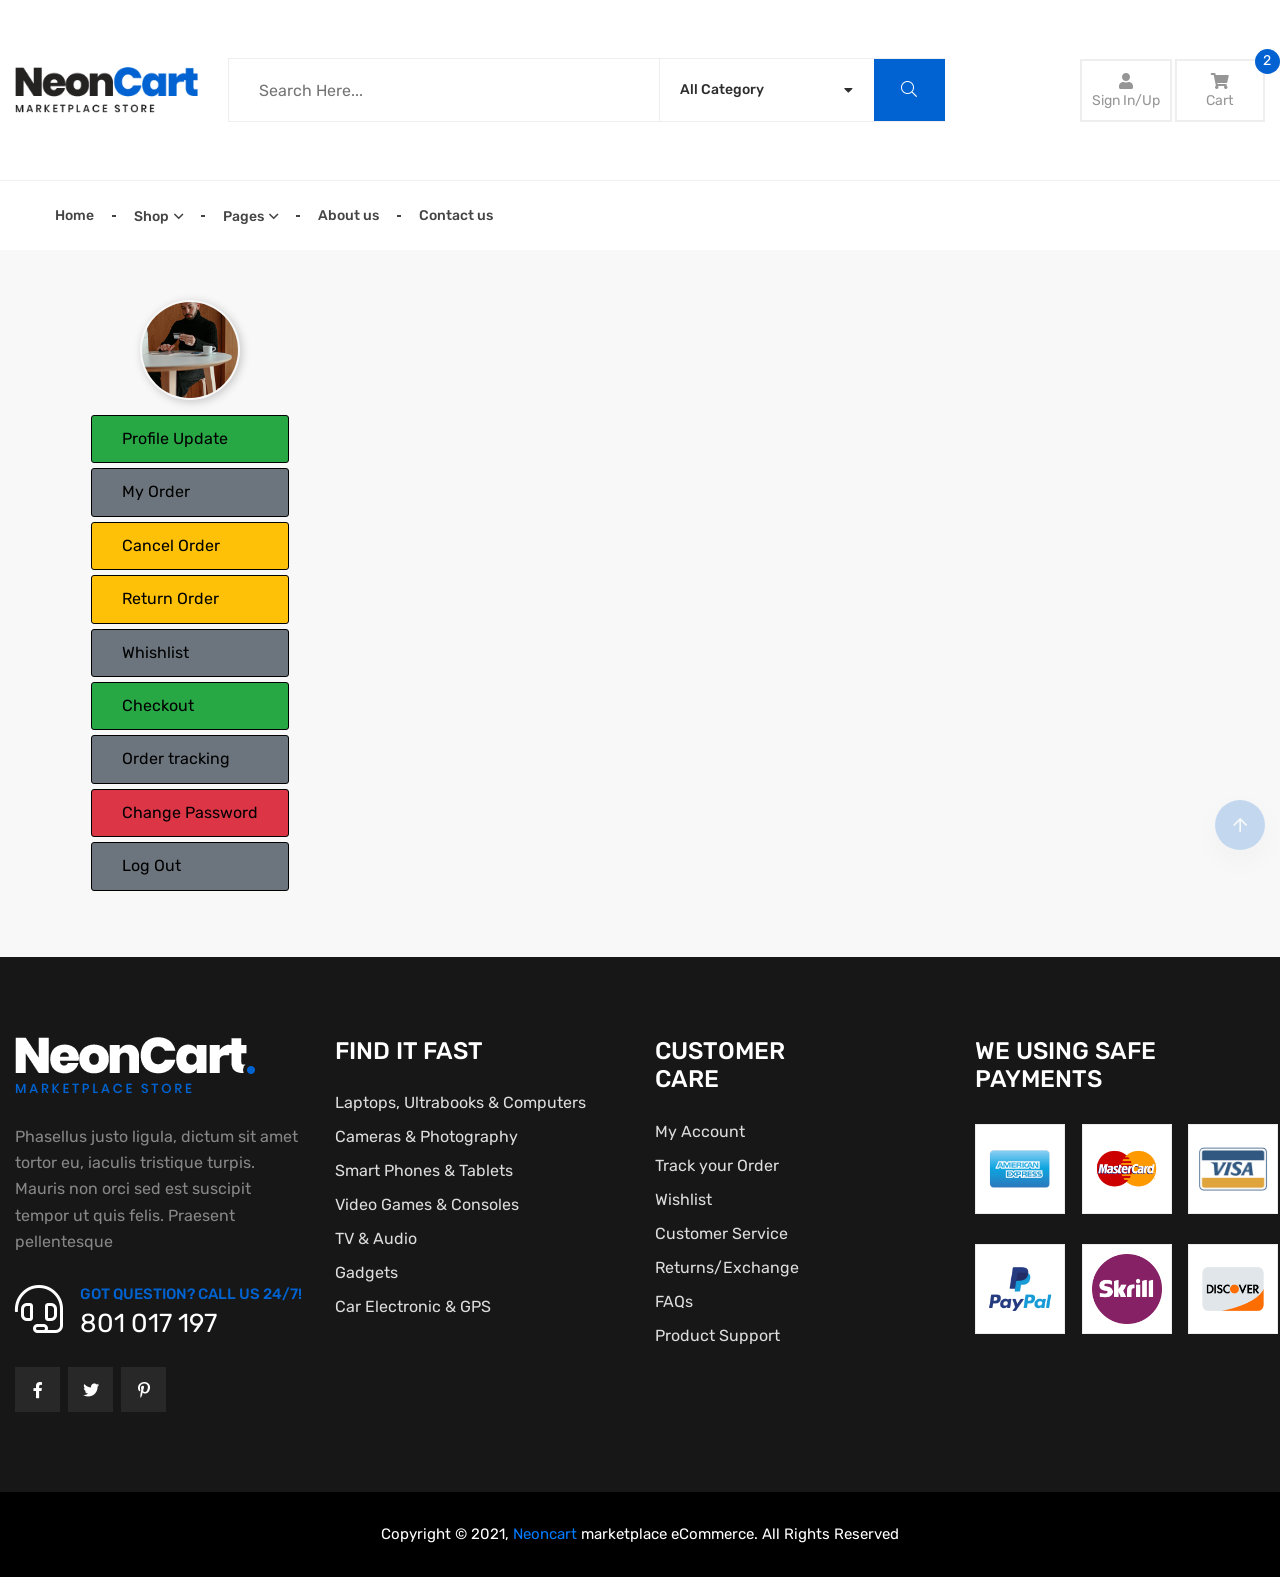
<file: pre_ordertracking.html>
<!DOCTYPE html>
<html lang="en">

	<head>

		<meta charset="utf-8">
		<meta name="viewport" content="width=device-width, initial-scale=1, shrink-to-fit=no">
		<meta http-equiv="x-ua-compatible" content="ie=edge">

		<title>Electronic - Neoncart HTML5 Template</title>
		<link rel="shortcut icon" href="assets/images/logo/favourite_icon_01.png">

		<!-- fraimwork - css include -->
		<link rel="stylesheet" type="text/css" href="assets/css/bootstrap.min.css">

		<!-- icon - css include -->
		<link rel="stylesheet" type="text/css" href="assets/css/fontawesome.css">

		<!-- animation - css include -->
		<link rel="stylesheet" type="text/css" href="assets/css/animate.css">

		<!-- nice select - css include -->
		<link rel="stylesheet" type="text/css" href="assets/css/nice-select.css">

		<!-- carousel - css include -->
		<link rel="stylesheet" type="text/css" href="assets/css/slick.css">
		<link rel="stylesheet" type="text/css" href="assets/css/slick-theme.css">

		<!-- popup images & videos - css include -->
		<link rel="stylesheet" type="text/css" href="assets/css/magnific-popup.css">

		<!-- custom - css include -->
		<link rel="stylesheet" type="text/css" href="assets/css/style.css">

	</head>


	<body class="home_electronic">


		<!-- backtotop - start -->
		<div id="thetop"></div>
		<div class="backtotop bg_electronic_blue">
			<a href="#" class="scroll">
				<i class="far fa-arrow-up"></i>
			</a>
		</div>
		<!-- backtotop - end -->

		<!-- preloader - start -->
		<!-- <div id="preloader"></div> -->
		<!-- preloader - end -->


		<!-- header_section - start
		================================================== -->
		<header class="header_section electronic_header sticky_header clearfix">
			<div class="header_top clearfix">
				<div class="container maxw_1600">
					<div class="row align-items-center">
						<div class="col-lg-2">
							<div class="brand_logo">
								<a class="brand_link" href="home_main.html">
									<img src="assets/images/logo/logo_16_1x.png" srcset="assets/images/logo/logo_16_2x.png 2x" alt="logo_not_found">
								</a>

								<ul class="mh_action_btns ul_li clearfix">
									<li>
										<button type="button" class="search_btn" data-toggle="collapse" data-target="#search_body_collapse" aria-expanded="false" aria-controls="search_body_collapse">
											<i class="fal fa-search"></i>
										</button>
									</li>
									<li>
										<button type="button" class="cart_btn">
											<i class="fal fa-shopping-cart"></i>
											<span class="btn_badge">2</span>
										</button>
									</li>
									<li><button type="button" class="mobile_menu_btn"><i class="far fa-bars"></i></button></li>
								</ul>
							</div>
						</div>

						<div class="col-lg-7">
							<form action="#">
								<div class="medical_search_bar">
									<div class="form_item">
										<input type="search" name="search" placeholder="search here...">
									</div>
									<div class="option_select">
										<select>
											<option data-display="All Category">Select A Option</option>
											<option value="1">Some option</option>
											<option value="2">Another option</option>
											<option value="3" disabled>A disabled option</option>
											<option value="4">Potato</option>
										</select>
									</div>
									<button type="submit" class="submit_btn"><i class="fal fa-search"></i></button>
								</div>
							</form>
						</div>

						<div class="col-lg-3">
							<ul class="electronic_action_btns ul_li_right clearfix">
								<li>
									<a href="login.html">
										<i class="fas fa-user"></i>
										<span>Sign In/Up</span>
									</a>
								</li>

								<li>
									<button type="button" class="cart_btn">
										<span class="counter">2</span>
										<i class="fas fa-shopping-cart"></i>
										<span>Cart</span>
									</button>
								</li>
							</ul>
						</div>
					</div>
				</div>
			</div>
			<div id="search_body_collapse" class="search_body_collapse collapse">
				<div class="search_body">
					<div class="container-fluid prl_90">
						<form action="#">
							<div class="form_item mb-0">
								<input type="search" name="search" placeholder="Type here...">
								<button type="submit"><i class="fal fa-search"></i></button>
							</div>
						</form>
					</div>
				</div>
			</div>

			<!-- header bottom start -->
			<div class="header_bottom ">
				<div class="container">
					<nav class="main_menu clearfix">
						<ul class="ul_li clearfix">
							<li >
								<a href="#!">Home</a>
							</li>
							<li class="menu_item_has_child">
								<a href="#!">Shop</a>
								<div class="mega_menu pt-0">
									<div class="container">
										<div class="background" data-bg-color="#ffffff">
											<div class="row mt__30">
												<div class="col-lg-3">
													<div class="page_links">
														<h3 class="title_text">Carparts</h3>
														<ul class="ul_li_block">
															<li><a href="carparts_shop.html">Shop Page</a></li>
															<li><a href="carparts_shop_grid.html">Shop Grid</a></li>
															<li><a href="carparts_shop_list.html">Shop List</a></li>
															<li><a href="carparts_shop_details.html">Shop Details</a></li>
														</ul>
													</div>
												</div>
												<!-- col end -->
												<div class="col-lg-3">
													<div class="page_links">
														<h3 class="title_text">Fashion Minimal</h3>
														<ul class="ul_li_block">
															<li><a href="fashion_minimal_shop.html">Shop Page</a></li>
															<li><a href="fashion_minimal_shop_details.html">Shop Details</a></li>
														</ul>
													</div>
	
												</div>
												<!-- col end -->
												<div class="col-lg-3">
													<div class="page_links">
														<h3 class="title_text">Modern</h3>
														<ul class="ul_li_block">
															<li><a href="modern_shop.html">Shop Page</a></li>
															<li><a href="modern_shop_details.html">Shop Details</a></li>
														</ul>
													</div>
	
												</div>
												<!-- col end -->
												<div class="col-lg-3">
													<div class="page_links">
														<h3 class="title_text">Simple Shop</h3>
														<ul class="ul_li_block">
															<li><a href="simple_shop.html">Shop Page</a></li>
															<li><a href="simple_shop_details.html">Shop Details</a></li>
														</ul>
													</div>		
												</div>
												<!-- col end -->
											</div>
										</div>
										<!-- mega_menu bg end -->
									</div>
								</div>
							</li>
							<li class="menu_item_has_child">
								<a href="#!">Pages</a>
								<ul class="submenu">
									<li class="menu_item_has_child">
										<a href="#!">Shop Inner Pages</a>
										<ul class="submenu">
											<li><a href="shop_cart.html">Shopping Cart</a></li>
											<li><a href="shop_checkout.html">Checkout Step 1</a></li>
											<li><a href="shop_checkout_step2.html">Checkout Step 2</a></li>
											<li><a href="shop_checkout_step3.html">Checkout Step 3</a></li>
										</ul>
									</li>
									<li><a href="404.html">404 Page</a></li>
									<li class="menu_item_has_child">
										<a href="#!">Blogs</a>
										<ul class="submenu">
											<li><a href="blog.html">Blog Page</a></li>
											<li><a href="blog_details.html">Blog Details</a></li>
										</ul>
									</li>
									<li class="menu_item_has_child">
										<a href="#!">Compare</a>
										<ul class="submenu">
											<li><a href="compare_1.html">Compare V.1</a></li>
											<li><a href="compare_2.html">Compare V.2</a></li>
										</ul>
									</li>
									<li class="menu_item_has_child">
										<a href="#!">Register</a>
										<ul class="submenu">
											<li><a href="login.html">Login</a></li>
											<li><a href="signup.html">Sign Up</a></li>
										</ul>
									</li>
								</ul>
							</li>
							<li><a href="#!">About us</a></li>
							<li><a href="contact.html">Contact us</a></li>
						</ul>
					</nav>
				</div>

			</div>
			<!-- header bottom end -->
		</header>
		<!-- header_section - end
		================================================== -->


		<!-- main body - start
		================================================== -->
        <main class="pt_top_250">
            <section class="profile">
				<div class="container">
					<div class="row profile-wrapper">
						<div class="col-lg-3">
							<div class="user-info">	
								<div class="user-photo">
									<img src="assets/images/userphoto/pexels-cup-of-couple-6634181.jpg" alt="img-not-found">
								</div>						
								<div class="user-menu">
									<ul>
										<li class=" bg-success">
											<a href="profile_update.html">Profile Update</a>
										</li>
										<li class=" bg-secondary">
											<a href="myorder.html">My Order</a>
										</li>
										<li class=" bg-warning">
											<a href="cancelorder.html">Cancel Order</a>
										</li>
										<li class=" bg-warning">
											<a href="returnorder.html">Return Order</a>
										</li>
										<li class=" bg-secondary">
											<a href="#">Whishlist</a>
										</li>
										<li class="bg-success">
											<a href="#">Checkout</a>
										</li>
										<li class=" bg-secondary">
											<a class="tooltips" data-placement="top" title="Quick View" href="#!" data-toggle="modal" data-target="#quickview_modal">Order tracking</a>
										</li>
										<li class=" bg-danger ">
											<a href="changepassword.html">Change Password</a>
										</li>
										<li class=" bg-secondary">
											<a href="#">Log Out</a>
										</li>
									</ul>
								</div>
							</div>
						</div>
					</div>				
				</div>			            
            </section>
        </main>
		<!-- main body - end
		================================================== -->


		<!-- footer_section - start
		================================================== -->
		<footer class="footer_section electronic_footer clearfix">
			<div class="footer_widget_area clearfix">
				<div class="container maxw_1600">
					<div class="row justify-content-lg-between">
						<div class="col-lg-3 col-md-4">
							<div class="footer_widget footer_about">
								<div class="brand_logo mb_30">
									<a href="index.html">
										<img src="assets/images/logo/logo_17_1x.png" srcset="assets/images/logo/logo_17_2x.png 2x" alt="logo_not_found">
									</a>
								</div>
								<p class="mb_30">
									Phasellus justo ligula, dictum sit amet tortor eu, iaculis tristique turpis. Mauris non orci sed est suscipit tempor ut quis felis. Praesent pellentesque
								</p>

								<div class="footer_electronic_hotline mb_30">
									<i class="fal fa-headset"></i>
									<h4>GOT QUESTION? CALL US 24/7!</h4>
									<span>801 017 197</span>
								</div>

								<ul class="circle_social_links ul_li clearfix">
									<li><a href="#!"><i class="fab fa-facebook-f"></i></a></li>
									<li><a href="#!"><i class="fab fa-twitter"></i></a></li>
									<li><a href="#!"><i class="fab fa-pinterest-p"></i></a></li>
								</ul>
							</div>
						</div>

						<div class="col-lg-3 col-md-4">
							<div class="footer_widget footer_useful_links clearfix">
								<h3 class="footer_widget_title text-white text-uppercase">FIND IT FAST</h3>
								<ul class="ul_li_block clearfix">
									<li><a href="#!">Laptops, Ultrabooks & Computers</a></li>
									<li><a href="#!">Cameras & Photography</a></li>
									<li><a href="#!">Smart Phones & Tablets</a></li>
									<li><a href="#!">Video Games & Consoles</a></li>
									<li><a href="#!">TV & Audio</a></li>
									<li><a href="#!">Gadgets</a></li>
									<li><a href="#!">Car Electronic & GPS</a></li>
								</ul>
							</div>
						</div>

						<div class="col-lg-2 col-md-4">
							<div class="footer_widget footer_useful_links clearfix">
								<h3 class="footer_widget_title text-white text-uppercase">CUSTOMER CARE</h3>
								<ul class="ul_li_block clearfix">
									<li><a href="#!">My Account</a></li>
									<li><a href="#!">Track your Order</a></li>
									<li><a href="#!">Wishlist</a></li>
									<li><a href="#!">Customer Service</a></li>
									<li><a href="#!">Returns/Exchange</a></li>
									<li><a href="#!">FAQs</a></li>
									<li><a href="#!">Product Support</a></li>
								</ul>
							</div>
						</div>

						<div class="col-lg-3 offset-lg-1 col-md-12">
							<div class="footer_widget footer_recent_post">
								<h3 class="footer_widget_title text-white text-uppercase mb-0">WE USING SAFE  PAYMENTS</h3>
								<div class="row justify-content-lg-between">
									<div class="col-lg-4 col-md-4">
										<div class="electronic_product_small">
											<a class="item_image" href="#!">
												<img src="assets/images/payment-methods/americanexpress.png" alt="image_not_found">
											</a>
										</div>			
									</div>
									<!-- col-end -->
									<div class="col-lg-4 col-md-4">
										<div class="electronic_product_small">
											<a class="item_image" href="#!">
												<img src="assets/images/payment-methods/mastercard.png" alt="image_not_found">
											</a>
										</div>			
									</div>
									<!-- col-end -->
									<div class="col-lg-4 col-md-4">
										<div class="electronic_product_small">
											<a class="item_image" href="#!">
												<img src="assets/images/payment-methods/Visa.png" alt="image_not_found">
											</a>
										</div>			
									</div>
									<!-- col-end -->
									<div class="col-lg-4 col-md-4">
										<div class="electronic_product_small">
											<a class="item_image" href="#!">
												<img src="assets/images/payment-methods/paypal.png" alt="image_not_found">
											</a>
										</div>			
									</div>
									<!-- col-end -->
									<div class="col-lg-4 col-md-4">
										<div class="electronic_product_small">
											<a class="item_image" href="#!">
												<img src="assets/images/payment-methods/skrill.png" alt="image_not_found">
											</a>
										</div>			
									</div>
									<!-- col-end -->
									<div class="col-lg-4 col-md-4">
										<div class="electronic_product_small">
											<a class="item_image" href="#!">
												<img src="assets/images/payment-methods/discover.png" alt="image_not_found">
											</a>
										</div>			
									</div>
									<!-- col-end -->
								</div>
							</div>
						</div>
					</div>
				</div>
			</div>

			<div class="footer_bottom text-center bg_black clearfix">
				<div class="container maxw_1600">
					<p class="copyright_text mb-0">Copyright © 2021, <a href="#!" class="author_link">Neoncart</a> marketplace eCommerce. All Rights Reserved</p>
				</div>
			</div>
		</footer>
		<!-- footer_section - end
		================================================== -->


		<!-- fraimwork - jquery include -->
		<script src="assets/js/jquery-3.5.1.min.js"></script>
		<script src="assets/js/popper.min.js"></script>
		<script src="assets/js/bootstrap.min.js"></script>

		<!-- mobile menu - jquery include -->
		<script src="assets/js/mCustomScrollbar.js"></script>

		<!-- animation - jquery include -->
		<script src="assets/js/parallaxie.js"></script>
		<script src="assets/js/wow.min.js"></script>

		<!-- nice select - jquery include -->
		<script src="assets/js/nice-select.min.js"></script>

		<!-- carousel - jquery include -->
		<script src="assets/js/slick.min.js"></script>

		<!-- countdown timer - jquery include -->
		<script src="assets/js/countdown.js"></script>

		<!-- popup images & videos - jquery include -->
		<script src="assets/js/magnific-popup.min.js"></script>

		<!-- filtering & masonry layout - jquery include -->
		<script src="assets/js/isotope.pkgd.min.js"></script>
		<script src="assets/js/masonry.pkgd.min.js"></script>
		<script src="assets/js/imagesloaded.pkgd.min.js"></script>

		<!-- jquery ui - jquery include -->
	    <script src="assets/js/jquery-ui.js"></script>

		<!-- custom - jquery include -->
		<script src="assets/js/custom.js"></script>


				<!-- product quick view - start -->
				<div class="quickview_modal modal fade" id="quickview_modal" tabindex="-1" role="dialog" aria-hidden="true">
					<div class="modal-dialog modal-dialog-centered" role="document">
						<div class="modal-content clearfix">
							<button type="button" class="close" data-dismiss="modal" aria-label="Close">
								<span aria-hidden="true">&times;</span>
							</button>
                            <div class="pre-order-tracking">
                                <h3>Thank you for being with us</h3>
                                <p>Tracking your order</p>
                                <input type="text" placeholder="your order invoice " name="pre-tracking" >
                                <a href="#" class="btn btn-success">Track now</a>
                            </div>
						</div>
					</div>
				</div>
				<!-- product quick view - end -->
				<!-- shop_section - end
					================================================== -->


	</body>
</html>
</file>
<file: assets/css/nice-select.css>
.nice-select {
  -webkit-tap-highlight-color: transparent;
  background-color: #fff;
  border-radius: 5px;
  border: solid 1px #e8e8e8;
  box-sizing: border-box;
  clear: both;
  cursor: pointer;
  display: block;
  float: left;
  font-family: inherit;
  font-size: 14px;
  font-weight: normal;
  height: 42px;
  line-height: 40px;
  outline: none;
  padding-left: 18px;
  padding-right: 30px;
  position: relative;
  -webkit-transition: all 0.2s ease-in-out;
  transition: all 0.2s ease-in-out;
  -webkit-user-select: none;
     -moz-user-select: none;
      -ms-user-select: none;
          user-select: none;
  white-space: nowrap;
  width: auto; }
  .nice-select:hover {
    border-color: #dbdbdb; }
  .nice-select:active, .nice-select.open, .nice-select:focus {
    border-color: #999; }
  .nice-select:after {
    border-bottom: 2px solid #999;
    border-right: 2px solid #999;
    content: '';
    display: block;
    height: 5px;
    margin-top: -4px;
    pointer-events: none;
    position: absolute;
    right: 12px;
    top: 50%;
    -webkit-transform-origin: 66% 66%;
        -ms-transform-origin: 66% 66%;
            transform-origin: 66% 66%;
    -webkit-transform: rotate(45deg);
        -ms-transform: rotate(45deg);
            transform: rotate(45deg);
    -webkit-transition: all 0.15s ease-in-out;
    transition: all 0.15s ease-in-out;
    width: 5px; }
  .nice-select.open:after {
    -webkit-transform: rotate(-135deg);
        -ms-transform: rotate(-135deg);
            transform: rotate(-135deg); }
  .nice-select.open .list {
    opacity: 1;
    pointer-events: auto;
    -webkit-transform: scale(1) translateY(0);
        -ms-transform: scale(1) translateY(0);
            transform: scale(1) translateY(0); }
  .nice-select.disabled {
    border-color: #ededed;
    color: #999;
    pointer-events: none; }
    .nice-select.disabled:after {
      border-color: #cccccc; }
  .nice-select.wide {
    width: 100%; }
    .nice-select.wide .list {
      left: 0 !important;
      right: 0 !important; }
  .nice-select.right {
    float: right; }
    .nice-select.right .list {
      left: auto;
      right: 0; }
  .nice-select.small {
    font-size: 12px;
    height: 36px;
    line-height: 34px; }
    .nice-select.small:after {
      height: 4px;
      width: 4px; }
    .nice-select.small .option {
      line-height: 34px;
      min-height: 34px; }
  .nice-select .list {
    background-color: #fff;
    border-radius: 5px;
    box-shadow: 0 0 0 1px rgba(68, 68, 68, 0.11);
    box-sizing: border-box;
    margin-top: 4px;
    opacity: 0;
    overflow: hidden;
    padding: 0;
    pointer-events: none;
    position: absolute;
    top: 100%;
    left: 0;
    -webkit-transform-origin: 50% 0;
        -ms-transform-origin: 50% 0;
            transform-origin: 50% 0;
    -webkit-transform: scale(0.75) translateY(-21px);
        -ms-transform: scale(0.75) translateY(-21px);
            transform: scale(0.75) translateY(-21px);
    -webkit-transition: all 0.2s cubic-bezier(0.5, 0, 0, 1.25), opacity 0.15s ease-out;
    transition: all 0.2s cubic-bezier(0.5, 0, 0, 1.25), opacity 0.15s ease-out;
    z-index: 9; }
    .nice-select .list:hover .option:not(:hover) {
      background-color: transparent !important; }
  .nice-select .option {
    cursor: pointer;
    font-weight: 400;
    line-height: 40px;
    list-style: none;
    min-height: 40px;
    outline: none;
    padding-left: 18px;
    padding-right: 29px;
    text-align: left;
    -webkit-transition: all 0.2s;
    transition: all 0.2s; }
    .nice-select .option:hover, .nice-select .option.focus, .nice-select .option.selected.focus {
      background-color: #f6f6f6; }
    .nice-select .option.selected {
      font-weight: bold; }
    .nice-select .option.disabled {
      background-color: transparent;
      color: #999;
      cursor: default; }

.no-csspointerevents .nice-select .list {
  display: none; }

.no-csspointerevents .nice-select.open .list {
  display: block; }
</file>
